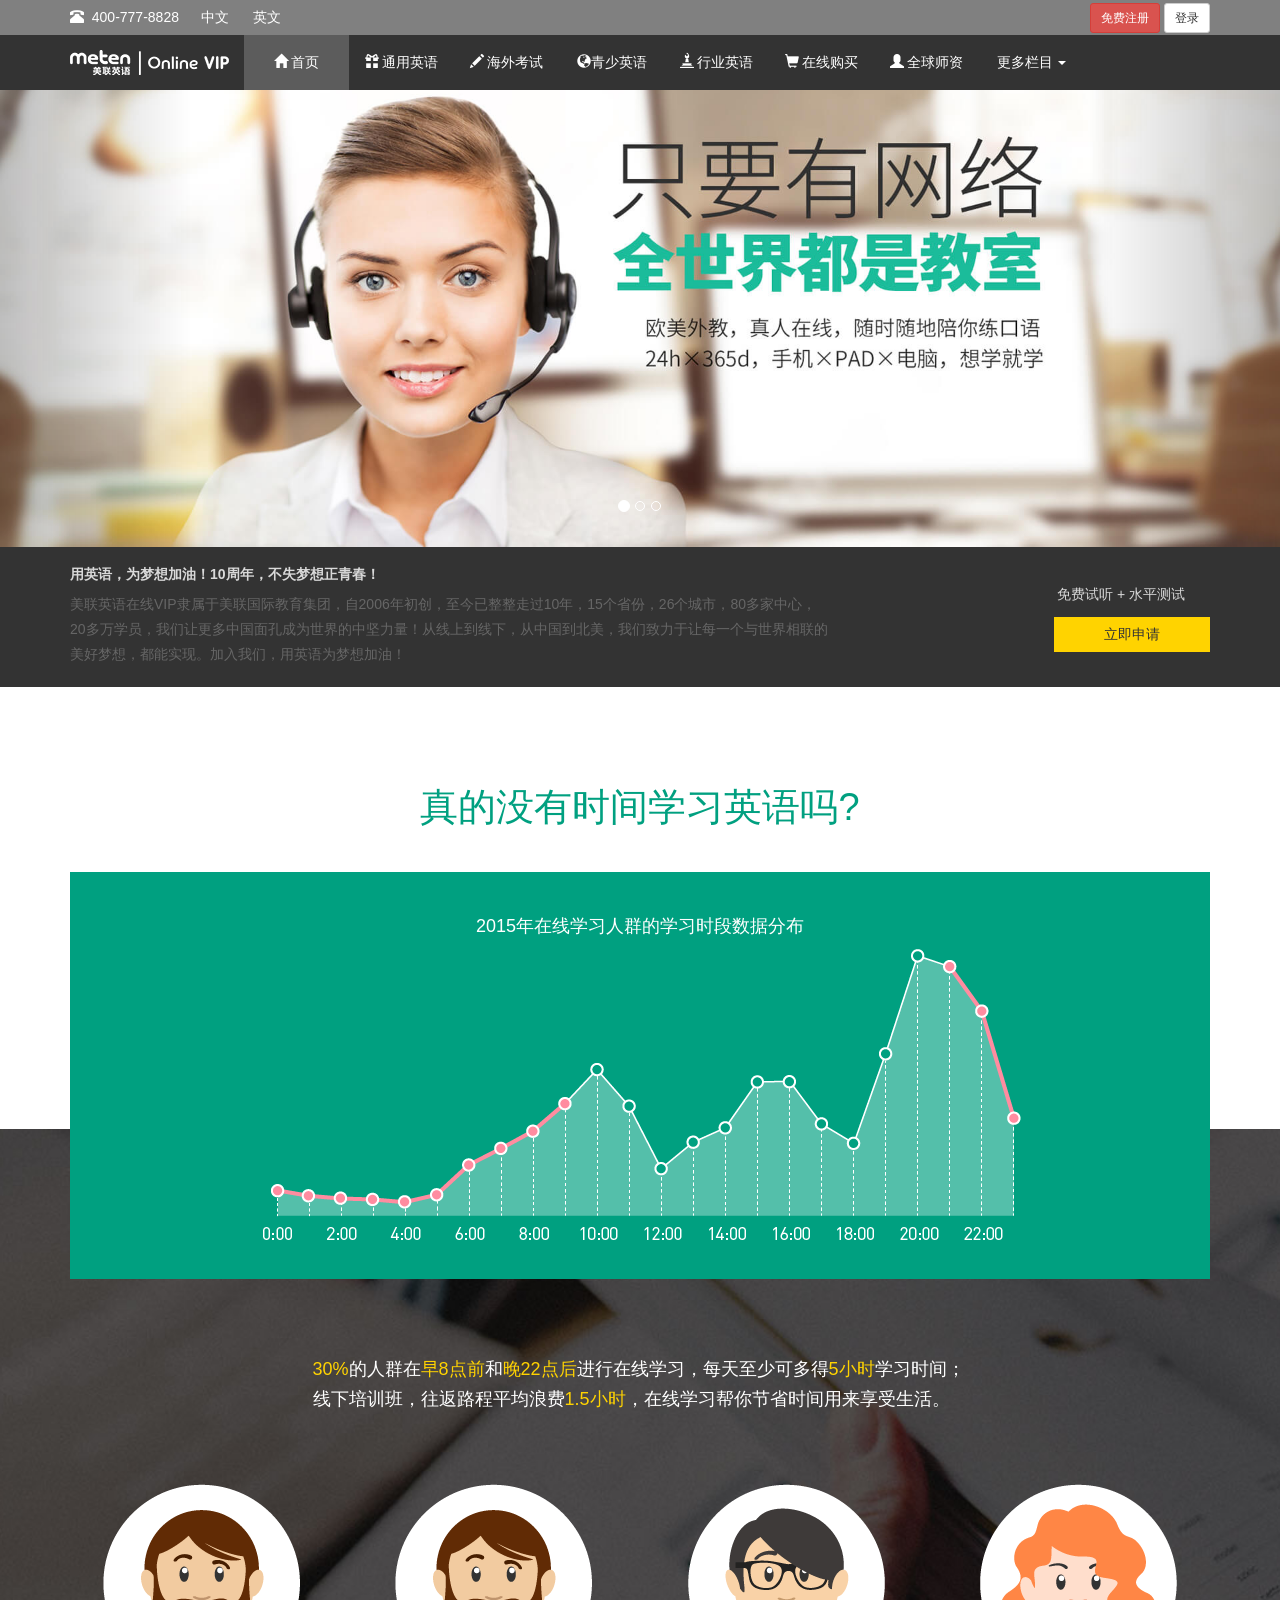
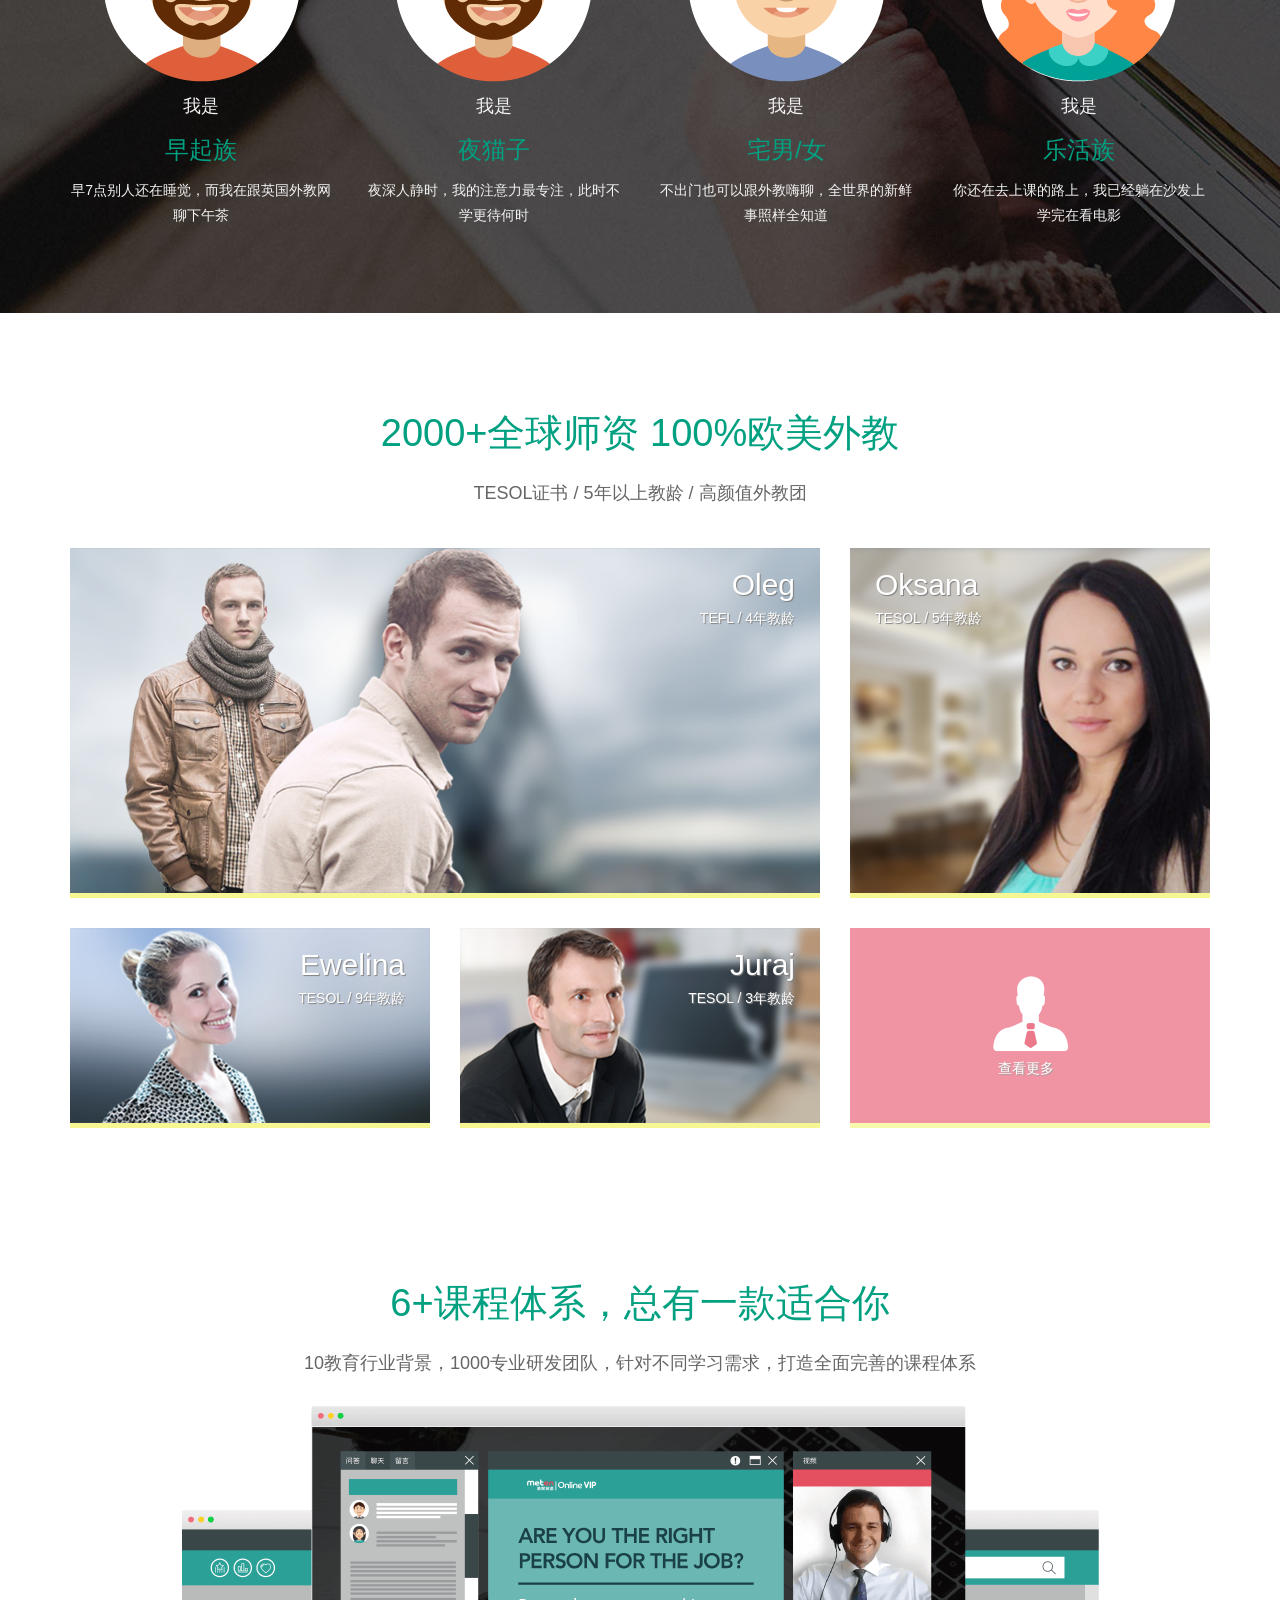
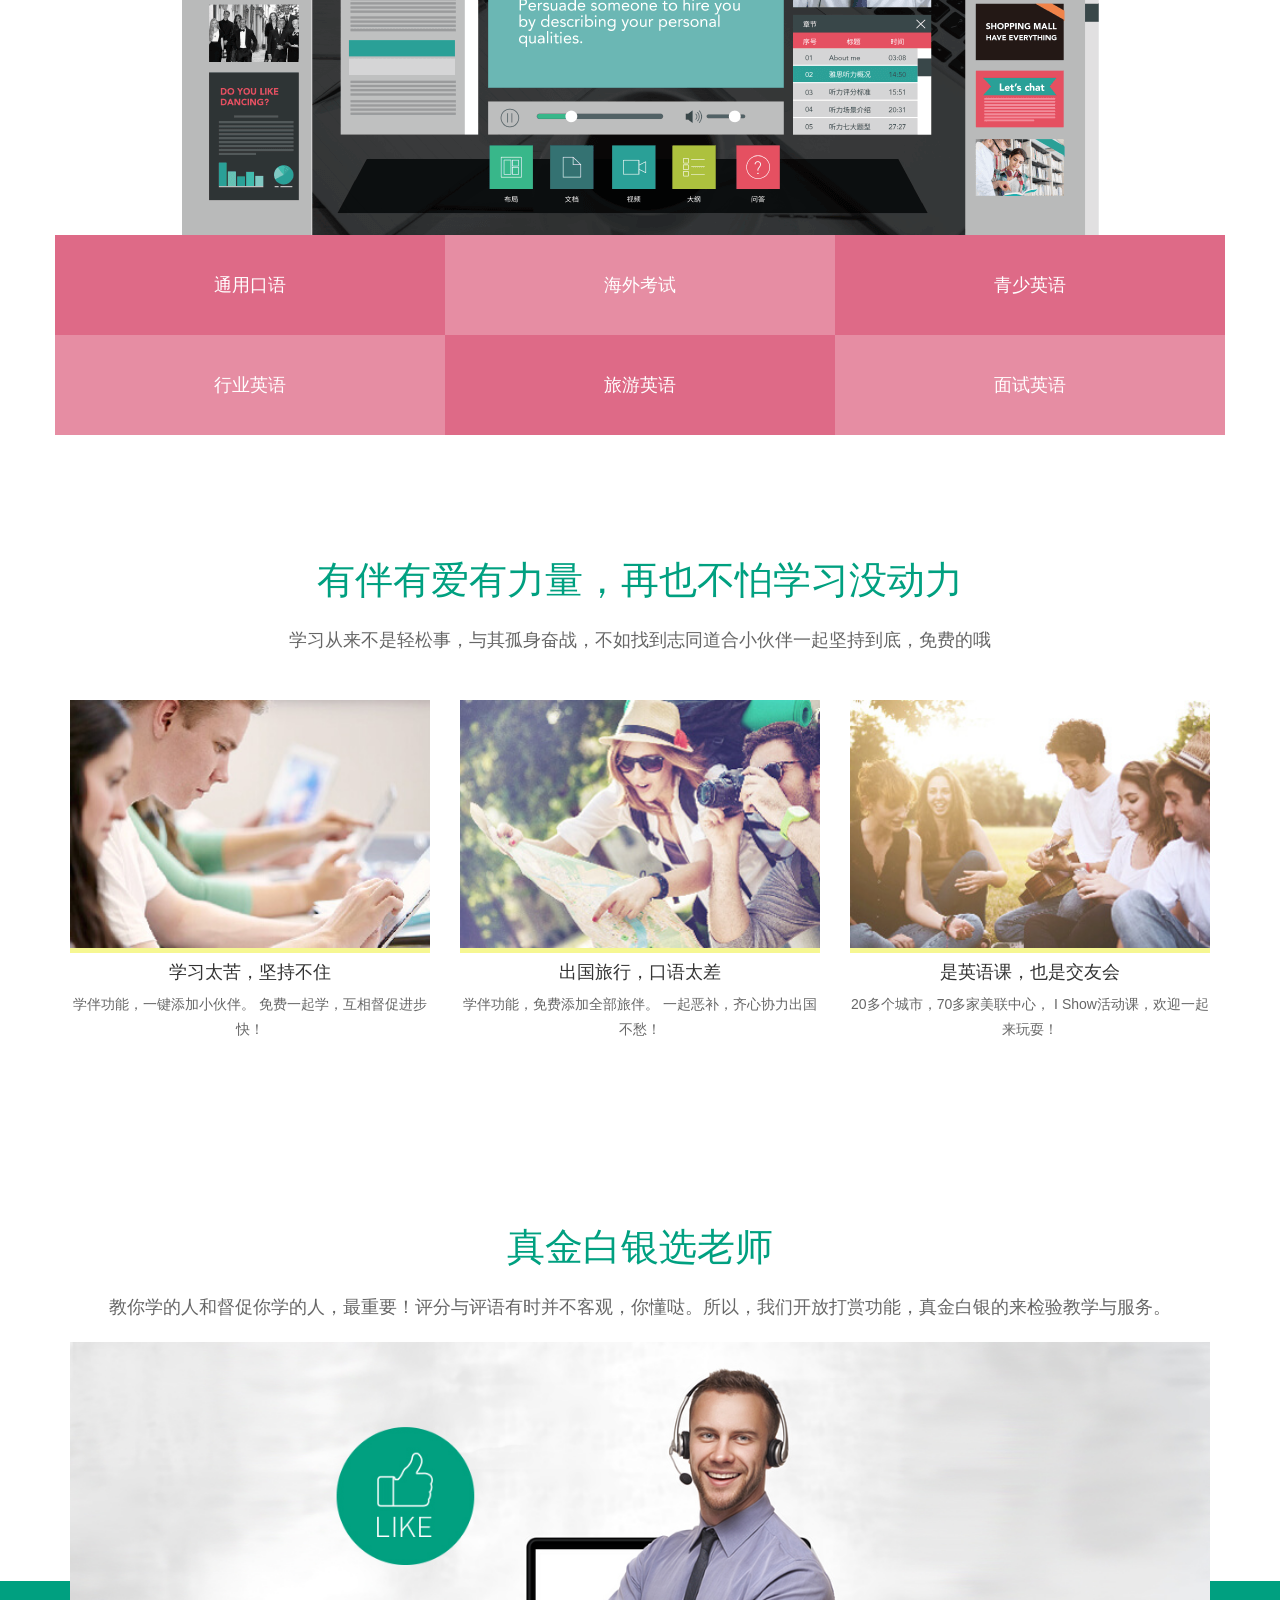
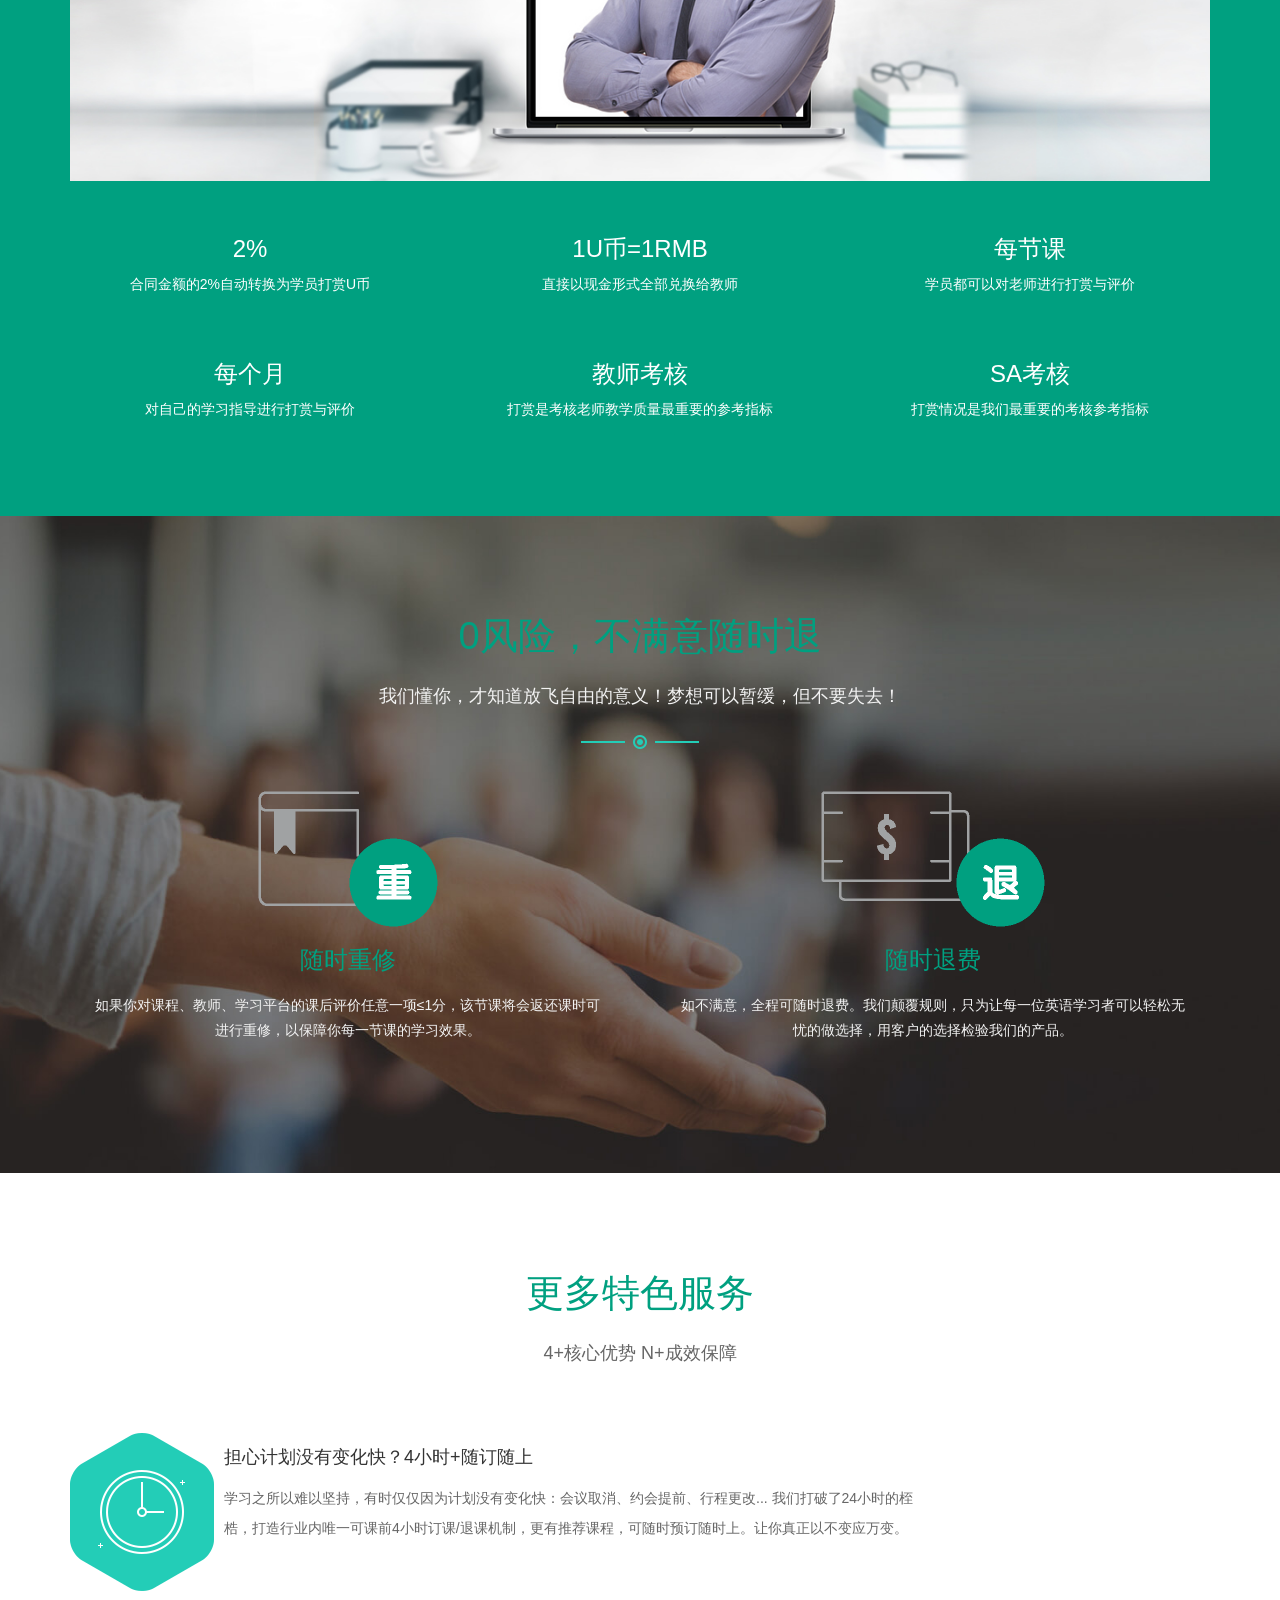
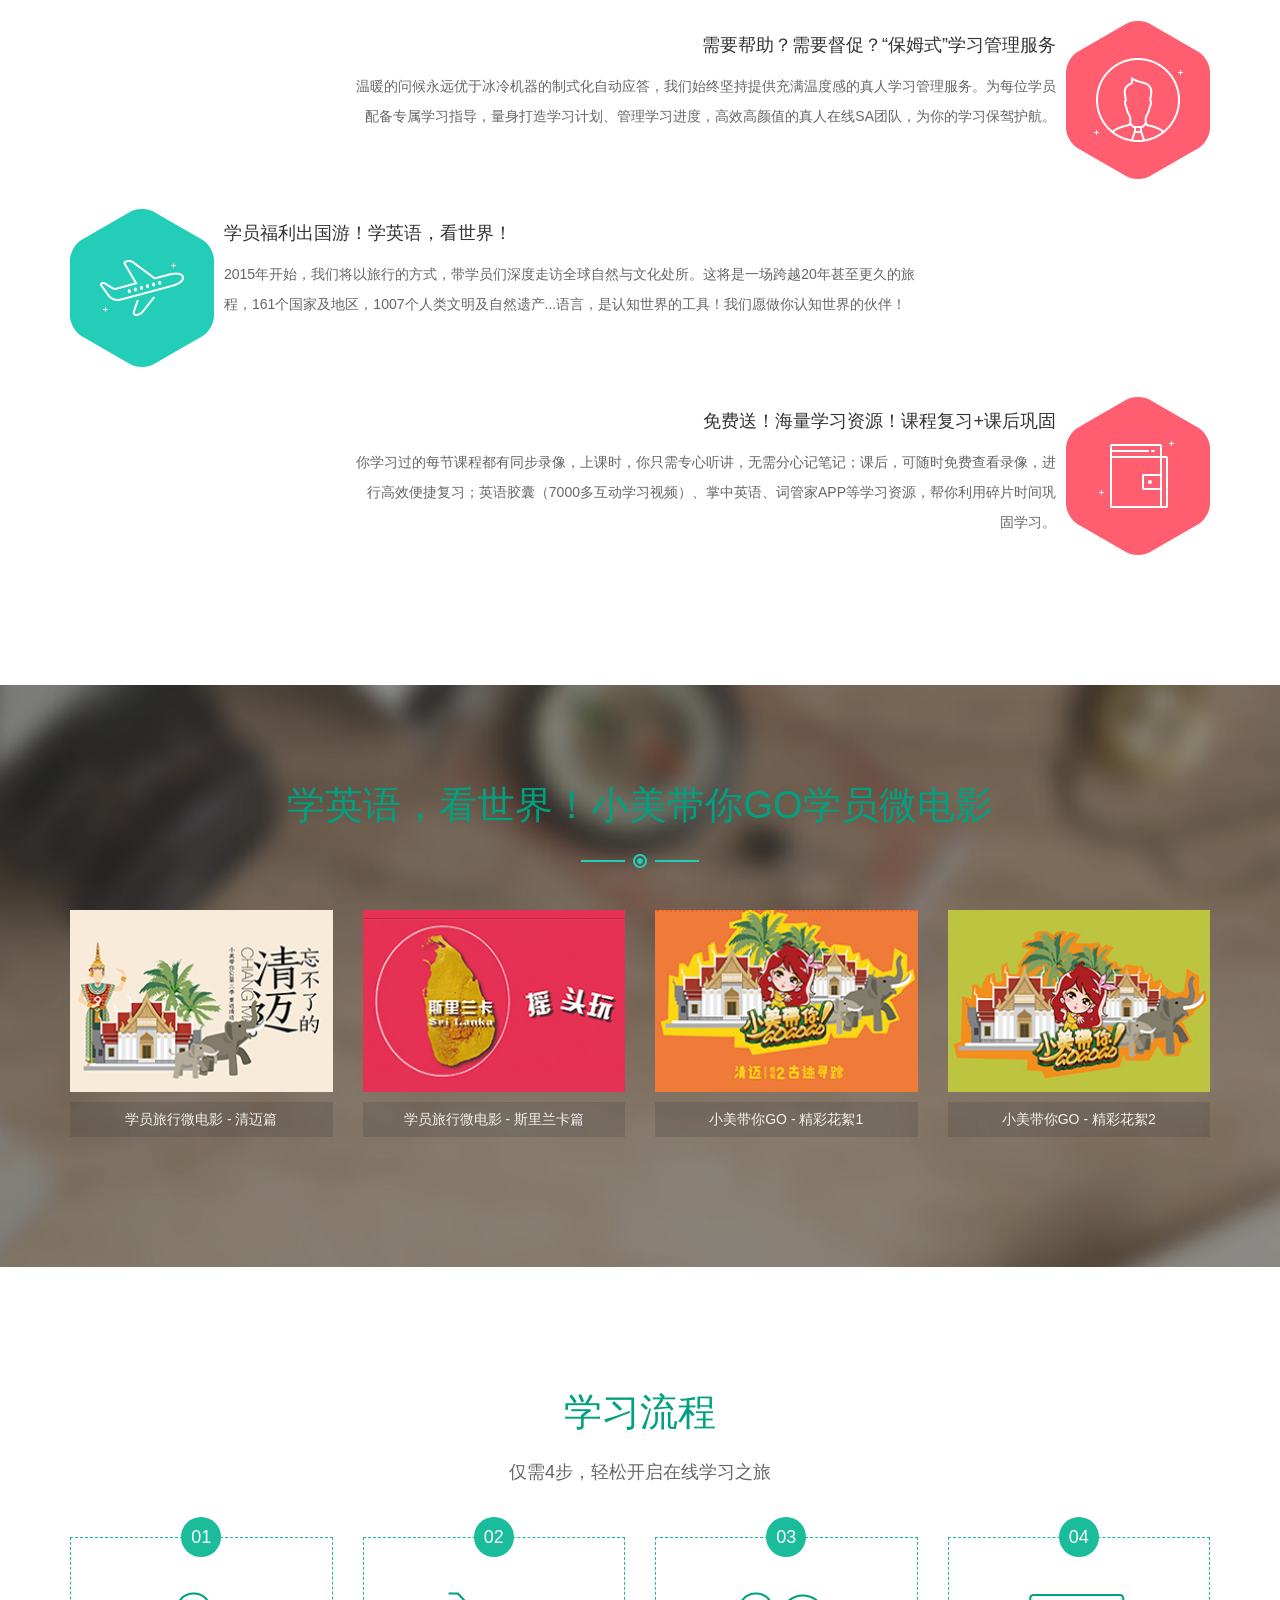
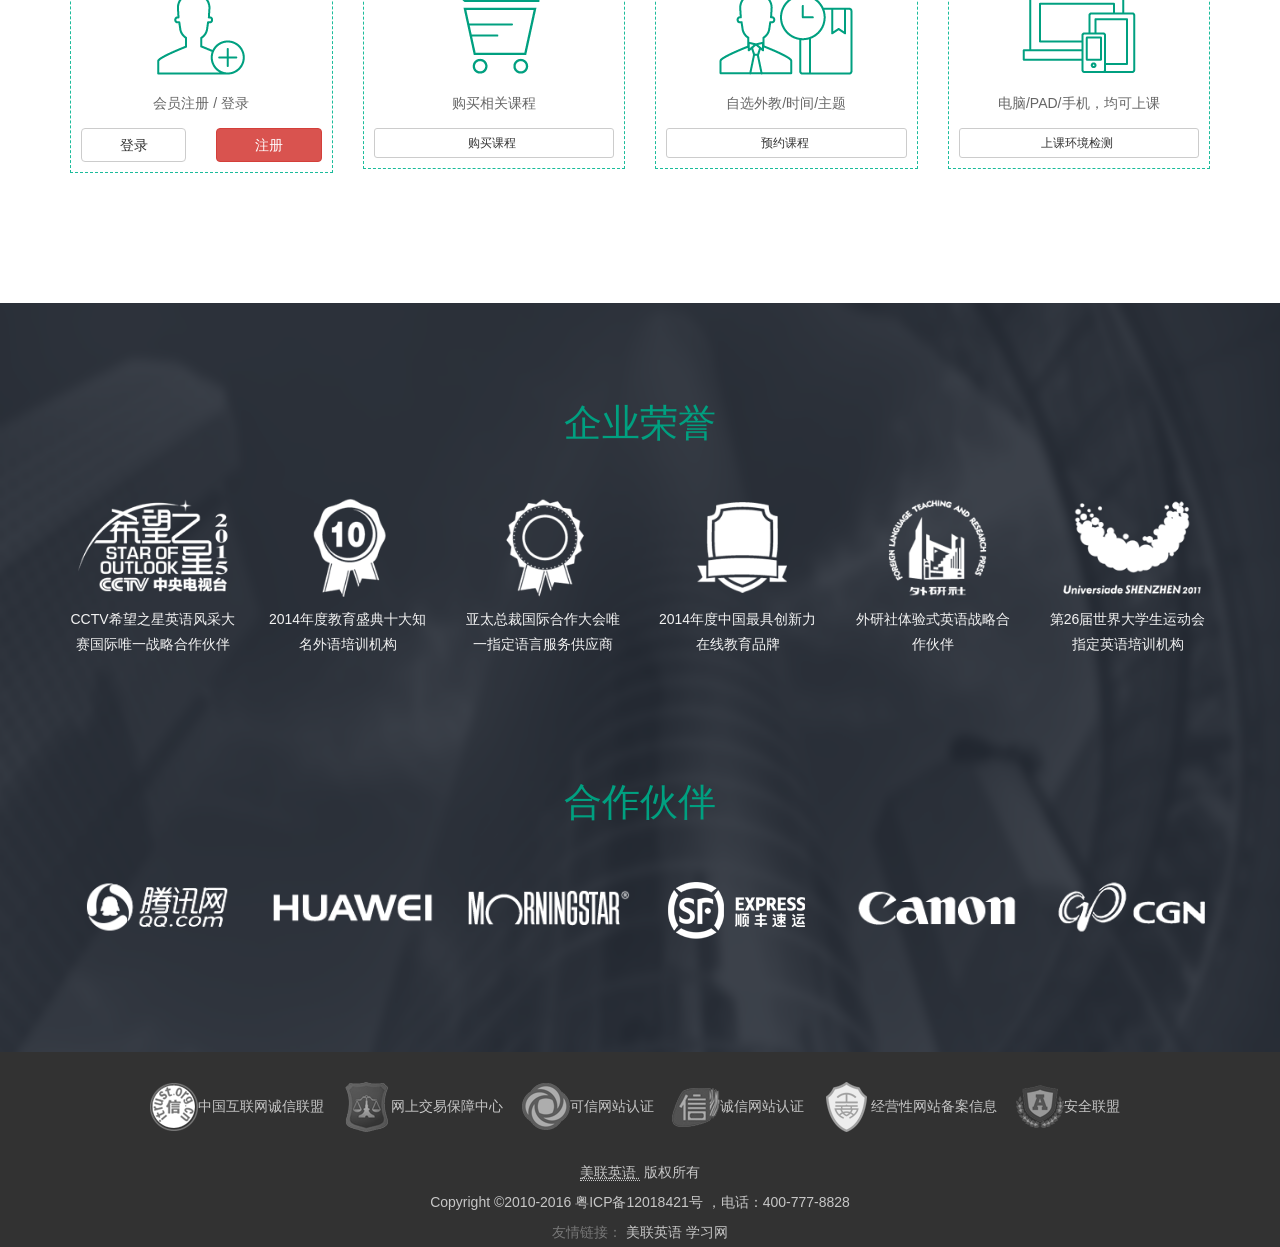
<file: EnglishVIP/index.html>
<!DOCTYPE html>
<html>
<head lang="en">
    <meta charset="UTF-8">
    <meta name="viewport"
          content="width=device-width, user-scalable=no, initial-scale=1.0, maximum-scale=1.0, minimum-scale=1.0"/>
    <title>美联英语在线VIP-真人在线英语学习-美联英语免费在线学习网站 - 美联英语在线VIP</title>
    <link rel="stylesheet" href="css/bootstrap.min.css"/>
    <link rel="stylesheet" href="css/myCSS.css"/>
</head>
<body>
    <!--top-->
    <div class="clearfix" id="layout_toper">
    <div class="container">
        <div class="clearfix">
            <div class="pull-left hidden-xs">
                <span class="hidden-sm">
                    <i class="glyphicon glyphicon-phone-alt"></i>
                    &nbsp;400-777-8828
                </span>
                <span class="hidden-sm">&nbsp;</span>
                <a class=" ltitem " href="javascript:;" lang="101">
                    中文
                </a>
                <a class=" ltitem " href="javascript:;" lang="102">
                    英文
                </a>
            </div>
            <div class="pull-right">
                <a class="btn btn-danger btn-sm" href="#">免费注册</a>
                <a class="btn btn-default btn-sm" href="#mymodal" data-toggle="modal">登录</a>
            </div>
        </div>
    </div>
</div>
    <!--导航-->
    <nav class="navbar layout-header navbar-fixed-top">
        <div class="container">
            <div class="navbar-header">
                <a class="navbar-brand" href="#">
                    <img class="img-responsive" src="image/logo_09.png" alt="">
                </a>
                <button class="navbar-toggle" data-toggle="collapse" data-target=".navbar-collapse">
                    <span class="icon-bar"></span>
                    <span class="icon-bar"></span>
                    <span class="icon-bar"></span>
                    <span class="icon-bar"></span>
                </button>
            </div>
            <div class="navbar-collapse collapse" id="mycollapse">
                <ul class="nav navbar-nav">
                    <li class="active">
                        <a class="intercept" href="#" >
                            <i class="glyphicon glyphicon-home"></i> 首页
                        </a>
                    </li>
                    <li>
                        <a class="intercept" href="#">
                            <i class="glyphicon glyphicon-gift"></i> 通用英语
                        </a>
                    </li>
                    <li>
                        <a class="intercept" href="#" >
                            <i class="glyphicon glyphicon-pencil"></i> 海外考试
                        </a>
                    </li>
                    <li class=" hidden-sm">
                        <a class="intercept" href="#">
                            <i class="glyphicon glyphicon-globe"></i>青少英语
                        </a>
                    </li>
                    <li class=" hidden-sm">
                        <a class="intercept" href="#">
                            <i class="glyphicon glyphicon-bishop"></i> 行业英语
                        </a>
                    </li>
                    <li class=" hidden-sm">
                        <a class="intercept" href="#" >
                            <i class="glyphicon glyphicon-shopping-cart"></i> 在线购买
                        </a>
                    </li>
                    <li class=" hidden-md hidden-sm">
                        <a class="intercept" href="#">
                            <i class="glyphicon glyphicon-user"></i> 全球师资
                        </a>
                    </li>
                    <li class="dropdown ">
                        <a href="#" class="dropdown-toggle" data-toggle="dropdown"> 更多栏目
                            <span class="caret"></span>
                        </a>
                        <ul class="dropdown-menu" role="menu">
                            <li class=" visible-sm"><a href="#">青少英语</a></li>
                            <li class=" visible-sm"><a href="#">行业英语</a></li>
                            <li class=" visible-sm"><a href="#">在线购买</a></li>

                            <li class=" visible-sm visible-md"><a href="#">全球师资</a></li>
                            <li class=""><a href="#">学员案例</a></li>
                            <li class=""><a href="#">免费体验</a></li>
                            <li class=""><a href="#">英语胶囊</a></li>
                            <li class=""><a href="#">精彩动态</a></li>
                        </ul>
                    </li>
                </ul>
            </div>
        </div>
    </nav>
    <!--焦点图-->
    <section class="carousel slide" id="shared_carousel" data-ride="carousel">
        <div class="slider-overly"></div>
        <!-- 序号 -->
        <ol class="carousel-indicators">
            <li class="active" data-target="#shared_carousel" data-slide-to="0"></li>
            <li class="" data-target="#shared_carousel" data-slide-to="1"></li>
            <li class="" data-target="#shared_carousel" data-slide-to="2"></li>
        </ol>
        <div class="carousel-inner" role="listbox">
            <div class="item active" style="background-color:#ffffff;">
                <img class="img-responsive" src="image/img1.jpg" alt="...">
                <div class="carousel-caption">
                    <span class="subject"></span>
                </div>
            </div>
            <div class="item" style="background-color:#ffffe5;">
                <img class="img-responsive" src="image/img2.jpg" alt="...">
                <div class="carousel-caption">
                    <span class="subject"></span>
                </div>
            </div>
            <div class="item">
                <img class="img-responsive" src="image/img3.jpg" alt="...">
                <div class="carousel-caption">
                    <span class="subject"></span>
                </div>
            </div>
        </div>
        <a class="left carousel-control hidden-xs" data-slide="prev" href="#shared_carousel" role="button">
            <span class="sr-only">Previous</span>
        </a>
        <a class="right carousel-control hidden-xs" data-slide="next" href="#shared_carousel" role="button">
            <span class="sr-only">Next</span>
        </a>
    </section>
    <!--公告通知-->
    <div class="clearfix" id="shared_notice">
        <div class="container">
            <table>
                <tbody><tr>
                    <td class="col-sm-8 hidden-xs">
                        <h5>
                            <b>用英语，为梦想加油！10周年，不失梦想正青春！</b>
                        </h5>
                        <p>
                            美联英语在线VIP隶属于美联国际教育集团，自2006年初创，至今已整整走过10年，15个省份，26个城市，80多家中心，20多万学员，我们让更多中国面孔成为世界的中坚力量！从线上到线下，从中国到北美，我们致力于让每一个与世界相联的美好梦想，都能实现。加入我们，用英语为梦想加油！
                        </p>
                    </td>
                    <td class="col-sm-4 text-right hidden-xs">
                        <div class="info">
                            免费试听 + 水平测试
                        </div>
                        <a class="abtn" href="javascript:;">立即申请</a>
                    </td>
                    <td class="text-center hidden-lg hidden-md hidden-sm">
                        <div class="info">
                            免费试听 + 水平测试
                        </div>
                        <a class="abtn" href="javascript:;">立即申请</a>
                    </td>
                </tr>
                </tbody></table>
        </div>
    </div>

    <!--真的没时间学习吗-->
    <div class="clearfix" id="home_time">
        <div class="container">
            <h2 class="btitle">
                真的没有时间学习英语吗?
            </h2>
            <br>
            <div class="time-trend">
                <h4>
                    2015年在线学习人群的学习时段数据分布
                </h4>
                <img class="img-responsive" src="image/trend.png" alt="">
            </div>
        </div>
    </div>

    <!-- 学习人群 -->
    <div id="home_crowd" style="background-image:url('image/bg.jpg')">
        <div class="container">
            <h4 class="ptitle">
                <span>30%</span>的人群在<span>早8点前</span>和<span>晚22点后</span>进行在线学习，每天至少可多得<span>5小时</span>学习时间；
                线下培训班，往返路程平均浪费<span>1.5小时</span>，在线学习帮你节省时间用来享受生活。
            </h4>
            <div class="text-center">
              <!--  <img src="image/zqz.png" alt="">-->
            </div>
            <br>
            <br>
            <div class="row">
                <div class="col-md-3 col-sm-6">
                    <div class="crowditem">
                        <img class="img-responsive" src="image/ymz.png" alt="">
                        <h4>我是</h4>
                        <h3>早起族</h3>
                        <div>早7点别人还在睡觉，而我在跟英国外教网聊下午茶</div>
                    </div>
                </div>
                <div class="col-md-3 col-sm-6">
                    <div class="crowditem">
                        <img class="img-responsive" src="image/ymz.png" alt="">
                        <h4>我是</h4>
                        <h3>夜猫子</h3>
                        <div>夜深人静时，我的注意力最专注，此时不学更待何时</div>
                    </div>
                </div>
                <div class="col-md-3 col-sm-6">
                    <div class="crowditem">
                        <img class="img-responsive" src="image/znzn.png" alt="">
                        <h4>我是</h4>
                        <h3>宅男/女</h3>
                        <div>不出门也可以跟外教嗨聊，全世界的新鲜事照样全知道</div>
                    </div>
                </div>
                <div class="col-md-3 col-sm-6">
                    <div class="crowditem">
                        <img class="img-responsive" src="image/lhz.png" alt="">
                        <h4>我是</h4>
                        <h3>乐活族</h3>
                        <div>你还在去上课的路上，我已经躺在沙发上学完在看电影</div>
                    </div>
                </div>
            </div>
        </div>
    </div>

    <!-- 2000+全球师资 100%欧美外教 -->
    <div class="clearfix" id="home_teacher">
        <div class="container">
            <h2 class="btitle">
                2000+全球师资 100%欧美外教
            </h2>
            <h4 class="subtitle">
            <span>
                TESOL证书 / 5年以上教龄 / 高颜值外教团
            </span>
            </h4>
            <br>
            <div class="row">
                <div class="col-md-8 col-sm-6">
                    <div class="titem metvideo" style="min-height: 350px;background-image:url(image/oleg.png)">
                        <!-- 教师名称 -->
                        <div class="tname right">
                            <h2>
                                Oleg
                            </h2>
                            <h5>
                                TEFL / 4年教龄
                            </h5>
                        </div>
                    </div>
                </div>
                <div class="col-md-4 col-sm-6">
                    <div class="titem metvideo" style="min-height: 350px;background-image:url(image/oksana.png)">
                        <!-- 教师名称 -->
                        <div class="tname left">
                            <h2>
                                Oksana
                            </h2>
                            <h5>
                                TESOL / 5年教龄
                            </h5>
                        </div>
                    </div>
                </div>
            </div>
            <div class="row">
                <div class="col-sm-4">
                    <div class="titem metvideo" style="min-height: 200px;background-image:url(image/ewelina.png)">
                        <!-- 教师名称 -->
                        <div class="tname right">
                            <h2>
                                Ewelina
                            </h2>
                            <h5>
                                TESOL / 9年教龄
                            </h5>
                        </div>
                    </div>
                </div>
                <div class="col-sm-4">
                    <div class="titem metvideo" style="min-height: 200px;background-image:url(image/juraj.png)">
                        <!-- 教师名称 -->
                        <div class="tname right">
                            <h2>
                                Juraj
                            </h2>
                            <h5>
                                TESOL / 3年教龄
                            </h5>
                        </div>
                    </div>
                </div>
                <div class="col-sm-4">
                    <a class="tmore text-center" href="#">
                        <img src="image/tmore.png" alt="">
                        <div>
                            查看更多&nbsp;
                            <i class="fa fa-arrow-circle-right"></i>
                        </div>
                    </a>
                </div>
            </div>
        </div>
    </div>

    <!-- 6大课程体系，总有一款适合你 -->
    <div class="clearfix" id="home_course">
        <div class="container">
            <h2 class="btitle">
                6+课程体系，总有一款适合你
            </h2>
            <h4 class="subtitle">
            <span>
                10教育行业背景，1000专业研发团队，针对不同学习需求，打造全面完善的课程体系
            </span>
            </h4>
            <div class="text-center">
                <img class="img-responsive" src="image/cover.png" alt="">
            </div>
            <div class="row">
                <div class="col-xs-4">
                    <a class="courseitem ci1" href="#" role="button">
                        通用口语
                    </a>
                </div>
                <div class="col-xs-4">
                    <a class="courseitem ci2" href="#" role="button">
                        海外考试
                    </a>
                </div>
                <div class="col-xs-4">
                    <a class="courseitem ci1" href="#" role="button">
                        青少英语
                    </a>
                </div>
                <div class="col-xs-4">
                    <a class="courseitem ci2" href="#" role="button">
                        行业英语
                    </a>
                </div>
                <div class="col-xs-4">
                    <a class="courseitem ci1" href="#" role="button">
                        旅游英语
                    </a>
                </div>
                <div class="col-xs-4">
                    <a class="courseitem ci2" href="#" role="button">
                        面试英语
                    </a>
                </div>
            </div>
        </div>
    </div>

    <!-- 学伴 -->
    <div class="clearfix" id="home_partner">
        <div class="container">
            <h2 class="btitle">
                有伴有爱有力量，再也不怕学习没动力
            </h2>
            <h4 class="subtitle">
            <span>
                学习从来不是轻松事，与其孤身奋战，不如找到志同道合小伙伴一起坚持到底，免费的哦
            </span>
            </h4>
            <br>
            <div class="row text-center">
                <div class="col-sm-4">
                    <div class="partneritem">
                        <img class="img-responsive" src="image/01.jpg" alt="">
                        <h4>
                            学习太苦，坚持不住
                        </h4>
                        <p>
                            学伴功能，一键添加小伙伴。
                            免费一起学，互相督促进步快！
                        </p>
                    </div>
                </div>
                <div class="col-sm-4">
                    <div class="partneritem">
                        <img class="img-responsive" src="image/02.jpg" alt="">
                        <h4>
                            出国旅行，口语太差
                        </h4>
                        <p>
                            学伴功能，免费添加全部旅伴。
                            一起恶补，齐心协力出国不愁！
                        </p>
                    </div>
                </div>
                <div class="col-sm-4">
                    <div class="partneritem">
                        <img class="img-responsive" src="image/03.jpg" alt="">
                        <h4>
                            是英语课，也是交友会
                        </h4>
                        <p>
                            20多个城市，70多家美联中心，
                            I Show活动课，欢迎一起来玩耍！
                        </p>
                    </div>
                </div>
            </div>
        </div>
    </div>

    <!-- 打赏 -->
    <div class="clearfix" id="home_reward">
        <div class="container">
            <h2 class="btitle">
                真金白银选老师
            </h2>
            <h4 class="subtitle">
            <span>
                教你学的人和督促你学的人，最重要！评分与评语有时并不客观，你懂哒。所以，我们开放打赏功能，真金白银的来检验教学与服务。
            </span>
            </h4>
            <div class="text-center">
                <img class="img-responsive" src="image/teacher.jpg" alt="">
            </div>
        </div>
        <div class="reward-info">
            <div class="container">
                <div class="row">
                    <div class="col-md-4 col-sm-6">
                        <div class="riitem">
                            <h3>
                                2%
                            </h3>
                            <div>
                                合同金额的2%自动转换为学员打赏U币
                            </div>
                        </div>
                    </div>
                    <div class="col-md-4 col-sm-6">
                        <div class="riitem">
                            <h3>
                                1U币=1RMB
                            </h3>
                            <div>
                                直接以现金形式全部兑换给教师
                            </div>
                        </div>
                    </div>
                    <div class="col-md-4 col-sm-6">
                        <div class="riitem">
                            <h3>
                                每节课
                            </h3>
                            <div>
                                学员都可以对老师进行打赏与评价
                            </div>
                        </div>
                    </div>
                    <div class="col-md-4 col-sm-6">
                        <div class="riitem">
                            <h3>
                                每个月
                            </h3>
                            <div>
                                对自己的学习指导进行打赏与评价
                            </div>
                        </div>
                    </div>
                    <div class="col-md-4 col-sm-6">
                        <div class="riitem">
                            <h3>
                                教师考核
                            </h3>
                            <div>
                                打赏是考核老师教学质量最重要的参考指标
                            </div>
                        </div>
                    </div>
                    <div class="col-md-4 col-sm-6">
                        <div class="riitem">
                            <h3>
                                SA考核
                            </h3>
                            <div>
                                打赏情况是我们最重要的考核参考指标
                            </div>
                        </div>
                    </div>
                </div>
            </div>
        </div>
    </div>

    <!-- 退费 -->
    <div class="clearfix" id="home_refund" style="background-image:url('image/bg2.jpg')">
        <div class="container">
            <h2 class="btitle">
                0风险，不满意随时退
            </h2>
            <h4 class="subtitle">
                我们懂你，才知道放飞自由的意义！梦想可以暂缓，但不要失去！
            </h4>
            <div class="text-center">
                <img src="image/block-split.png" alt="">
            </div>
            <br>
            <div class="row">
                <div class="col-sm-6">
                    <div class="refund-item">
                        <img class="img-responsive" src="image/01.png" alt="">
                        <h3>
                            随时重修
                        </h3>
                        <div>
                            如果你对课程、教师、学习平台的课后评价任意一项≤1分，该节课将会返还课时可进行重修，以保障你每一节课的学习效果。
                        </div>
                    </div>
                </div>
                <div class="col-sm-6">
                    <div class="refund-item">
                        <img class="img-responsive" src="image/02.png" alt="">
                        <h3>
                            随时退费
                        </h3>
                        <div>
                            如不满意，全程可随时退费。我们颠覆规则，只为让每一位英语学习者可以轻松无忧的做选择，用客户的选择检验我们的产品。
                        </div>
                    </div>
                </div>
            </div>
        </div>
    </div>

    <!-- 4+核心优势 N+成效保障 -->
    <div class="clearfix" id="home_service">
        <div class="container">
            <h2 class="btitle">
                更多特色服务
            </h2>
            <h4 class="subtitle">
            <span>
                4+核心优势 N+成效保障
            </span>
            </h4>
            <br>
            <div class="media">
                <div class="media-left">
                    <img class="media-object" src="image/3.png" alt="">
                </div>
                <div class="media-body">
                    <h4>
                        担心计划没有变化快？4小时+随订随上
                    </h4>
                    <p>
                        学习之所以难以坚持，有时仅仅因为计划没有变化快：会议取消、约会提前、行程更改...
                        我们打破了24小时的桎梏，打造行业内唯一可课前4小时订课/退课机制，更有推荐课程，可随时预订随时上。让你真正以不变应万变。
                    </p>
                </div>
            </div>

            <div class="media">
                <div class="media-body text-right">
                    <h4>
                        需要帮助？需要督促？“保姆式”学习管理服务
                    </h4>
                    <p class="pull-right">
                        温暖的问候永远优于冰冷机器的制式化自动应答，我们始终坚持提供充满温度感的真人学习管理服务。为每位学员配备专属学习指导，量身打造学习计划、管理学习进度，高效高颜值的真人在线SA团队，为你的学习保驾护航。
                    </p>
                </div>
                <div class="media-right">
                    <img class="media-object" src="image/4.png" alt="">
                </div>
            </div>

            <div class="media">
                <div class="media-left">
                    <img class="media-object" src="image/5.png" alt="">
                </div>
                <div class="media-body">
                    <h4>
                        学员福利出国游！学英语，看世界！
                    </h4>
                    <p>
                        2015年开始，我们将以旅行的方式，带学员们深度走访全球自然与文化处所。这将是一场跨越20年甚至更久的旅程，161个国家及地区，1007个人类文明及自然遗产...语言，是认知世界的工具！我们愿做你认知世界的伙伴！
                    </p>
                </div>
            </div>

            <div class="media">
                <div class="media-body text-right">
                    <h4>
                        免费送！海量学习资源！课程复习+课后巩固
                    </h4>
                    <p class="pull-right">
                        你学习过的每节课程都有同步录像，上课时，你只需专心听讲，无需分心记笔记；课后，可随时免费查看录像，进行高效便捷复习；英语胶囊（7000多互动学习视频）、掌中英语、词管家APP等学习资源，帮你利用碎片时间巩固学习。
                    </p>
                </div>
                <div class="media-right">
                    <img class="media-object" src="image/6.png" alt="">
                </div>
            </div>

        </div>
    </div>

    <!-- 小美GOGO -->
    <div class="clearfix" id="home_xmgo" style="background-image: url('image/bg3.jpg')">
        <div class="container">
            <h2 class="btitle">
                学英语，看世界！小美带你GO学员微电影
            </h2>
            <div class="text-center">
                <img src="image/block-split.png" alt="">
            </div>
            <br>
            <br>
            <div class="row">
                <div class="col-md-3 col-sm-6">
                    <div class="xmgoitem">
                        <div class="metvideo">
                            <img class="img-responsive" src="image/4.jpg" alt="">
                        </div>
                        <h5 class="intercept">
                            学员旅行微电影 - 清迈篇
                        </h5>
                    </div>
                </div>
                <div class="col-md-3 col-sm-6">
                    <div class="xmgoitem">
                        <div class="metvideo">
                            <img class="img-responsive" src="image/5.jpg" alt="">
                        </div>
                        <h5 class="intercept">
                            学员旅行微电影 - 斯里兰卡篇
                        </h5>
                    </div>
                </div>
                <div class="col-md-3 col-sm-6">
                    <div class="xmgoitem">
                        <div class="metvideo">
                            <img class="img-responsive" src="image/6.jpg" alt="">
                        </div>
                        <h5 class="intercept">
                            小美带你GO - 精彩花絮1
                        </h5>
                    </div>
                </div>
                <div class="col-md-3 col-sm-6">
                    <div class="xmgoitem">
                        <div class="metvideo">
                            <img class="img-responsive" src="image/7.jpg" alt="">
                        </div>
                        <h5 class="intercept">
                            小美带你GO - 精彩花絮2
                        </h5>
                    </div>
                </div>
            </div>
        </div>
    </div>

    <!--学习流程-->
    <div class="clearfix" id="shared_studystep">
        <div class="container">
            <h2 class="btitle">学习流程</h2>
            <h4 class="subtitle">
                <span>仅需4步，轻松开启在线学习之旅</span>
            </h4>
            <br>
            <div class="row">
                <!-- 登录/注册 -->
                <div class="col-md-3 col-sm-6">
                    <span class="ssindex">01</span>
                    <div class="stepitem">
                        <div>
                            <img class="img-responsive" src="image/step1.png" alt="">
                            <p class="intercept">
                                会员注册 / 登录
                            </p>
                        </div>
                        <div class="row">
                            <div class="col-xs-6">
                                <a class="btn btn-default  btn-block" href="#">登录</a>
                            </div>
                            <div class="col-xs-6">
                                <a class="btn btn-danger  btn-block" href="#" >注册</a>
                            </div>
                        </div>
                    </div>
                </div>
                <!-- 购买课程 -->
                <div class="col-md-3 col-sm-6">
                    <span class="ssindex">02</span>
                    <div class="stepitem">
                        <div>
                            <img class="img-responsive" src="image/step2.png" alt="">
                            <p class="intercept">
                                购买相关课程
                            </p>
                        </div>
                        <a class="btn btn-default  btn-sm btn-block" href="#" >
                            购买课程&nbsp;
                        </a>
                    </div>
                </div>
                <!-- 预约课程 -->
                <div class="col-md-3 col-sm-6">
                    <span class="ssindex">03</span>
                    <div class="stepitem">
                        <div>
                            <img class="img-responsive" src="image/step3.png" alt="">
                            <p class="intercept">
                                自选外教/时间/主题
                            </p>
                        </div>
                        <a class="btn btn-default  btn-sm btn-block" href="#" >
                            预约课程&nbsp;
                        </a>
                    </div>
                </div>
                <!-- 上课环境检测 -->
                <div class="col-md-3 col-sm-6">
                    <span class="ssindex">04</span>
                    <div class="stepitem">
                        <div>
                            <img class="img-responsive" src="image/step4.png" alt="">
                            <p class="intercept">
                                电脑/PAD/手机，均可上课
                            </p>
                        </div>
                        <a class="btn btn-default  btn-sm btn-block " href='#'>
                            上课环境检测&nbsp;
                        </a>
                    </div>
                </div>
            </div>
        </div>
    </div>


    <!-- 企业荣誉 & 企业客户 -->
    <div class="clearfix" id="layout_block_credit" style="background-image: url('image/bg.png')">
        <div class="container">
            <div class="clearfix">
                <h2 class="btitle">企业荣誉</h2>
                <br>
                <div class="row">
                    <div class="col-sm-2 col-xs-4">
                        <img class="img-responsive" src="image/credit-01.png" alt="">
                        <div>
                            CCTV希望之星英语风采大赛国际唯一战略合作伙伴
                        </div>
                    </div>
                    <div class="col-sm-2 col-xs-4">
                        <img class="img-responsive" src="image/credit-02.png" alt="">
                        <div>
                            2014年度教育盛典十大知名外语培训机构
                        </div>
                    </div>
                    <div class="col-sm-2 col-xs-4">
                        <img class="img-responsive" src="image/credit-03.png" alt="">
                        <div>
                            亚太总裁国际合作大会唯一指定语言服务供应商
                        </div>
                    </div>
                    <div class="col-sm-2 col-xs-4">
                        <img class="img-responsive" src="image/credit-04.png" alt="">
                        <div>
                            2014年度中国最具创新力在线教育品牌
                        </div>
                    </div>
                    <div class="col-sm-2 col-xs-4">
                        <img class="img-responsive" src="image/credit-05.png" alt="">
                        <div>
                            外研社体验式英语战略合作伙伴
                        </div>
                    </div>
                    <div class="col-sm-2 col-xs-4">
                        <img class="img-responsive" src="image/credit-06.png" alt="">
                        <div>
                            第26届世界大学生运动会指定英语培训机构
                        </div>
                    </div>
                </div>
            </div>
            <br><br><br><br>
            <div class="clearfix">
                <h2 class="btitle">合作伙伴</h2>
                <br>
                <div class="row">
                    <div class="col-sm-2 col-xs-4">
                        <img class="img-responsive" src="image/customer-01.png" alt="">
                    </div>
                    <div class="col-sm-2 col-xs-4">
                        <img class="img-responsive" src="image/customer-02.png" alt="">
                    </div>
                    <div class="col-sm-2 col-xs-4">
                        <img class="img-responsive" src="image/customer-03.png" alt="">
                    </div>
                    <div class="col-sm-2 col-xs-4">
                        <img class="img-responsive" src="image/customer-04.png" alt="">
                    </div>
                    <div class="col-sm-2 col-xs-4">
                        <img class="img-responsive" src="image/customer-05.png" alt="">
                    </div>
                    <div class="col-sm-2 col-xs-4">
                        <img class="img-responsive" src="image/customer-06.png" alt="">
                    </div>
                </div>
            </div>
        </div>
    </div>

    <!--footer-->
    <footer>
        <div class="layout-footer">
            <ul class="list-inline qualification">
                <li>
                    <a href="#" target="_blank">
                        <img src="image/qualification_001.png" alt="">中国互联网诚信联盟
                    </a>
                </li>
                <li>
                    <a href="#" target="_blank">
                        <img src="image/qualification_002.png" alt="">网上交易保障中心
                    </a>
                </li>
                <li>
                    <a href="#" target="_blank">
                        <img src="image/qualification_003.png" alt="">可信网站认证
                    </a>
                </li>
                <li>
                    <a href="#" target="_blank">
                        <img src="image/qualification_004.png" alt="">诚信网站认证
                    </a>
                </li>
                <li>
                    <img src="image/qualification_005.png" alt="">经营性网站备案信息
                </li>
                <li>
                    <a href="#" target="_blank">
                        <img src="image/qualification_006.png" alt="">安全联盟
                    </a>
                </li>
            </ul>
            <abbr title="美联英语自2006年成立以来，陆续在全国开设直营培训中心70家，覆盖11个省份、20个城市，拥有企业员工2100余名，共培养学员十余万人。美联英语 在线VIP隶属美联英语旗下品牌，为学员提供真人在线、实时互动的英语教学与服务。厦门中心地址：厦门市思明区厦禾路879号美新广场1层（金榜公园斜对面）。电话：0592-3803333">
                美联英语
            </abbr>&nbsp;版权所有 <br>
            Copyright ©2010-2016 <a href="#" target="_blank">粤ICP备12018421号</a>
            <span>，电话：400-777-8828</span>
            <!-- 友情链接 -->
            <div class="layout-footer-link">
                <div class="container">
                    <span class="text-muted">友情链接：</span>
                    <a href="#" title="美联英语" >美联英语</a>
                    <a href="#" title="学习网">学习网</a>
                </div>
            </div>
        </div>
    </footer>


    <!--弹出的模态框-->
    <div id="mymodal" class="modal fade bs-examlpe-modal-sm"><!-- modal固定布局，上下左右都是0表示充满全屏，支持移动设备上使用触摸方式进行滚动。。-->
        <div class="modal-dialog modal-sm"><!-- modal-dialog默认相对定位，自适应宽度，大于768px时宽度600，居中-->
            <div class="modal-content"><!-- modal-content模态框的边框、边距、背景色、阴影效果。-->
                <div class="modal-header">
                    <button class="close" data-dismiss="modal">&times;</button>
                    <h4 class="modal-title">
                        欢迎登录
                        <small>SIGN IN</small>
                    </h4>
                </div>
                <div class="media-body">
                    <form action="#">
                        <div class="col-md-10 col-md-offset-1 myMP">
                            <input class="form-control" type="text" placeholder="手机/邮箱/用户名"/>
                        </div>
                        <div class="col-md-10 col-md-offset-1 myMP">
                            <input class="form-control" type="text" placeholder="密码"/>
                        </div>
                        <div class="col-md-10 col-md-offset-1 myMP">
                            <input type="checkbox" />下次自动登录
                        </div>
                        <div class="col-md-12 myB">
                            <input class="btn btn-danger form-control" type="submit" value="登录"/>
                        </div>
                    </form>
                </div>
                <div class="modal-footer">
                </div>
            </div>
        </div>

    </div>

<script src="js/jquery-1.10.2.min.js"></script>
<script src="js/bootstrap.min.js"></script>
</body>


</html>
</file>
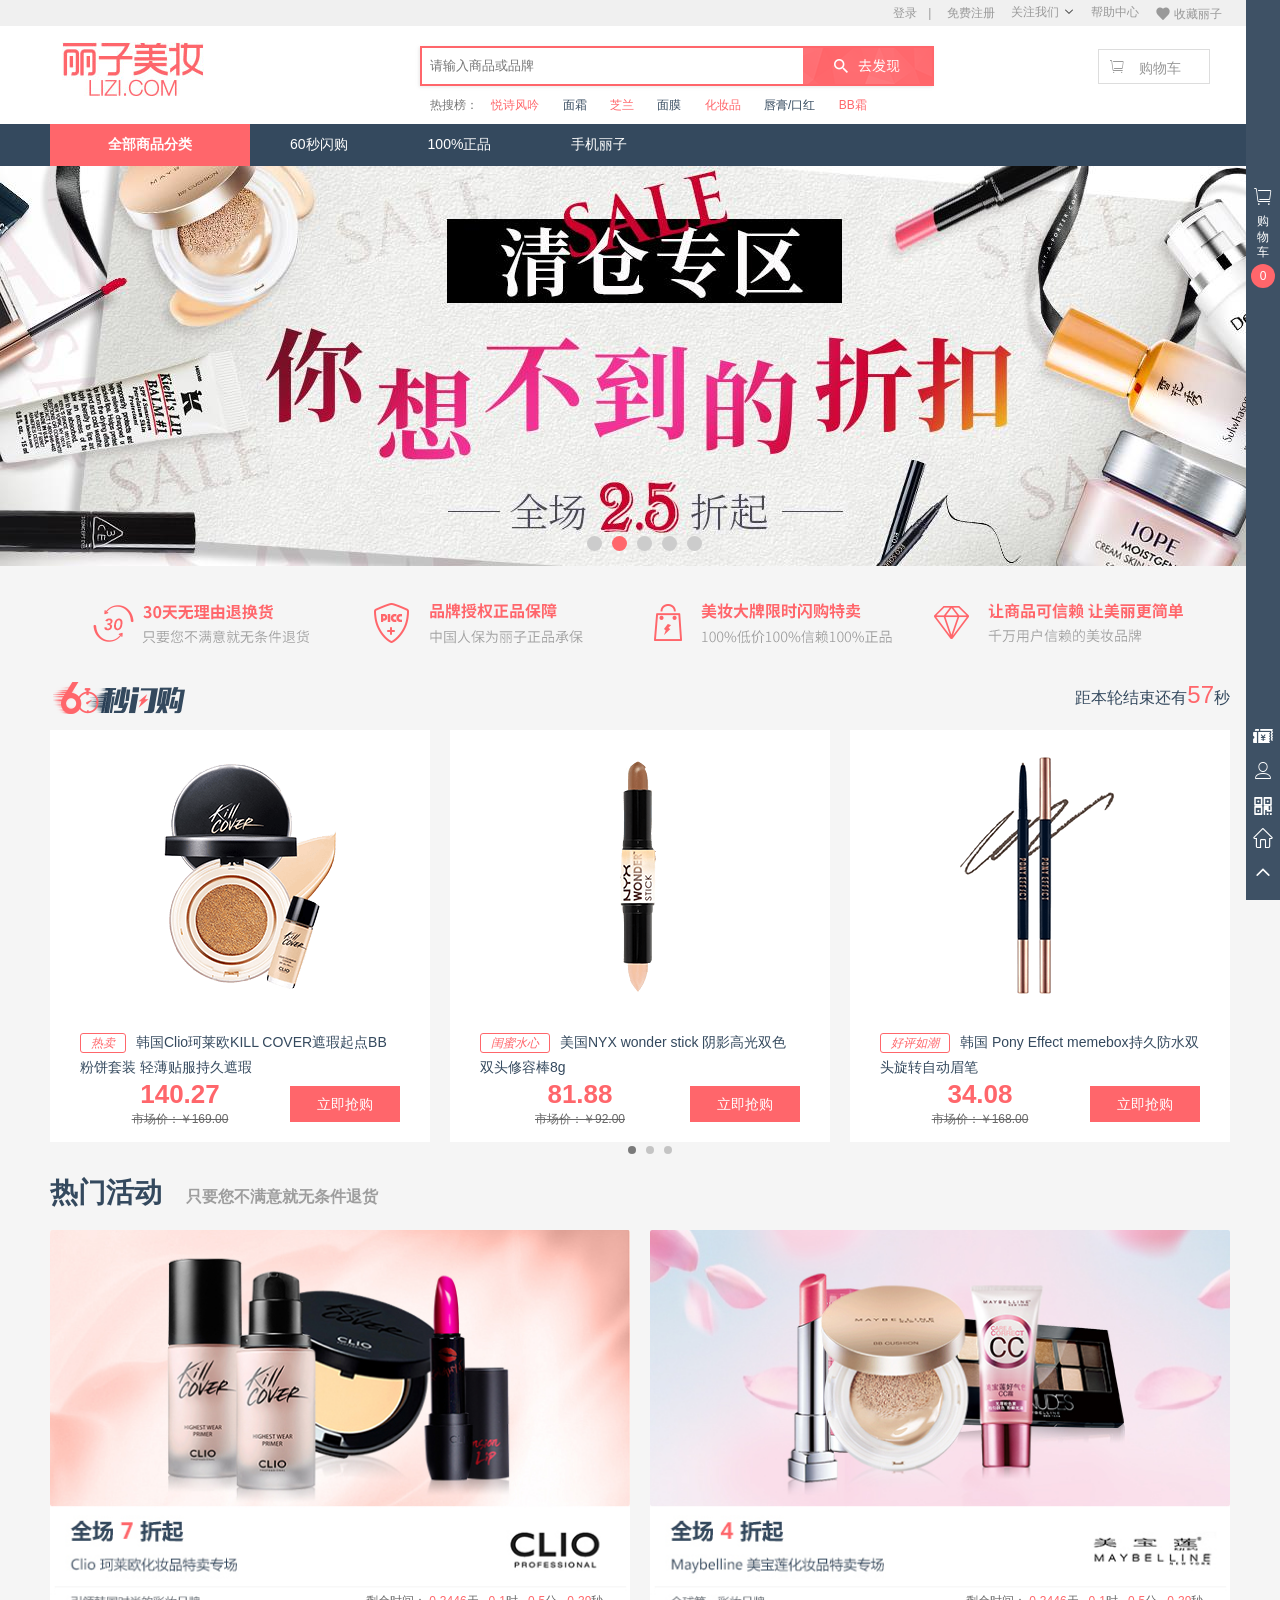
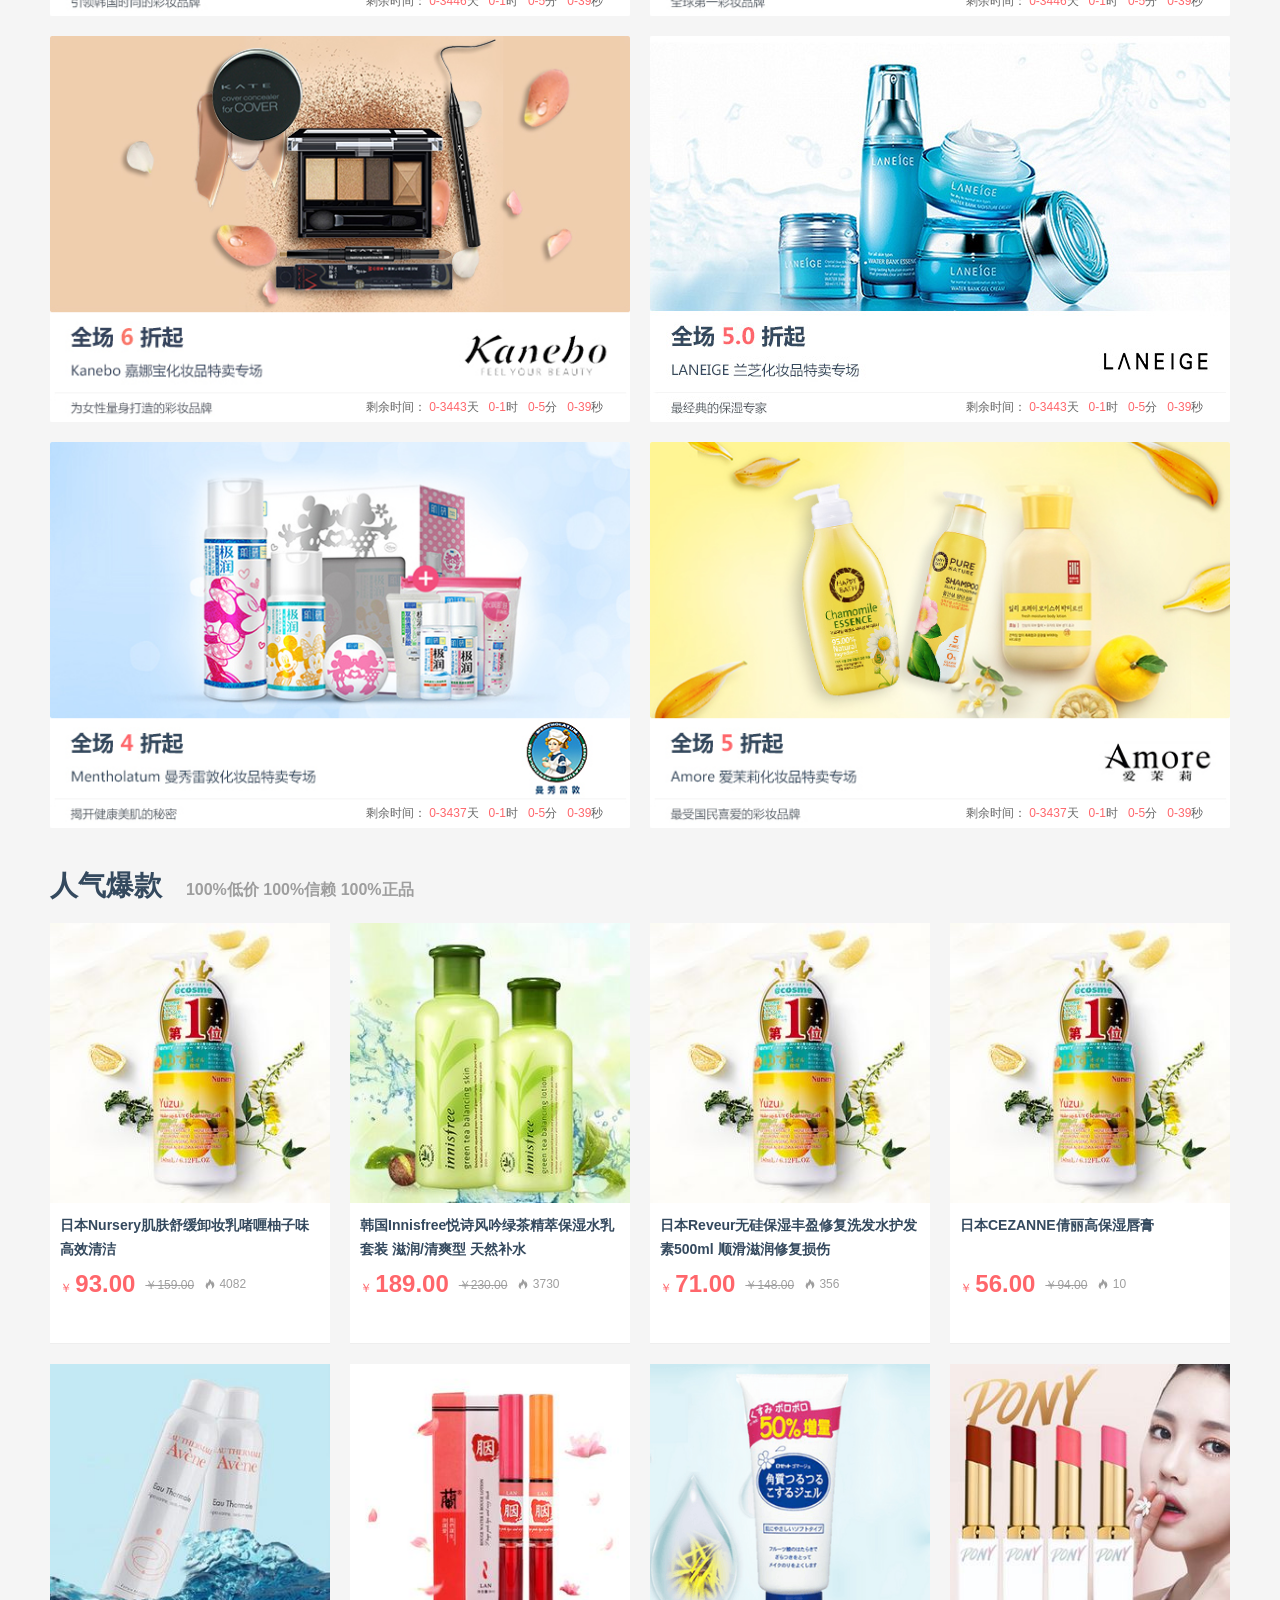
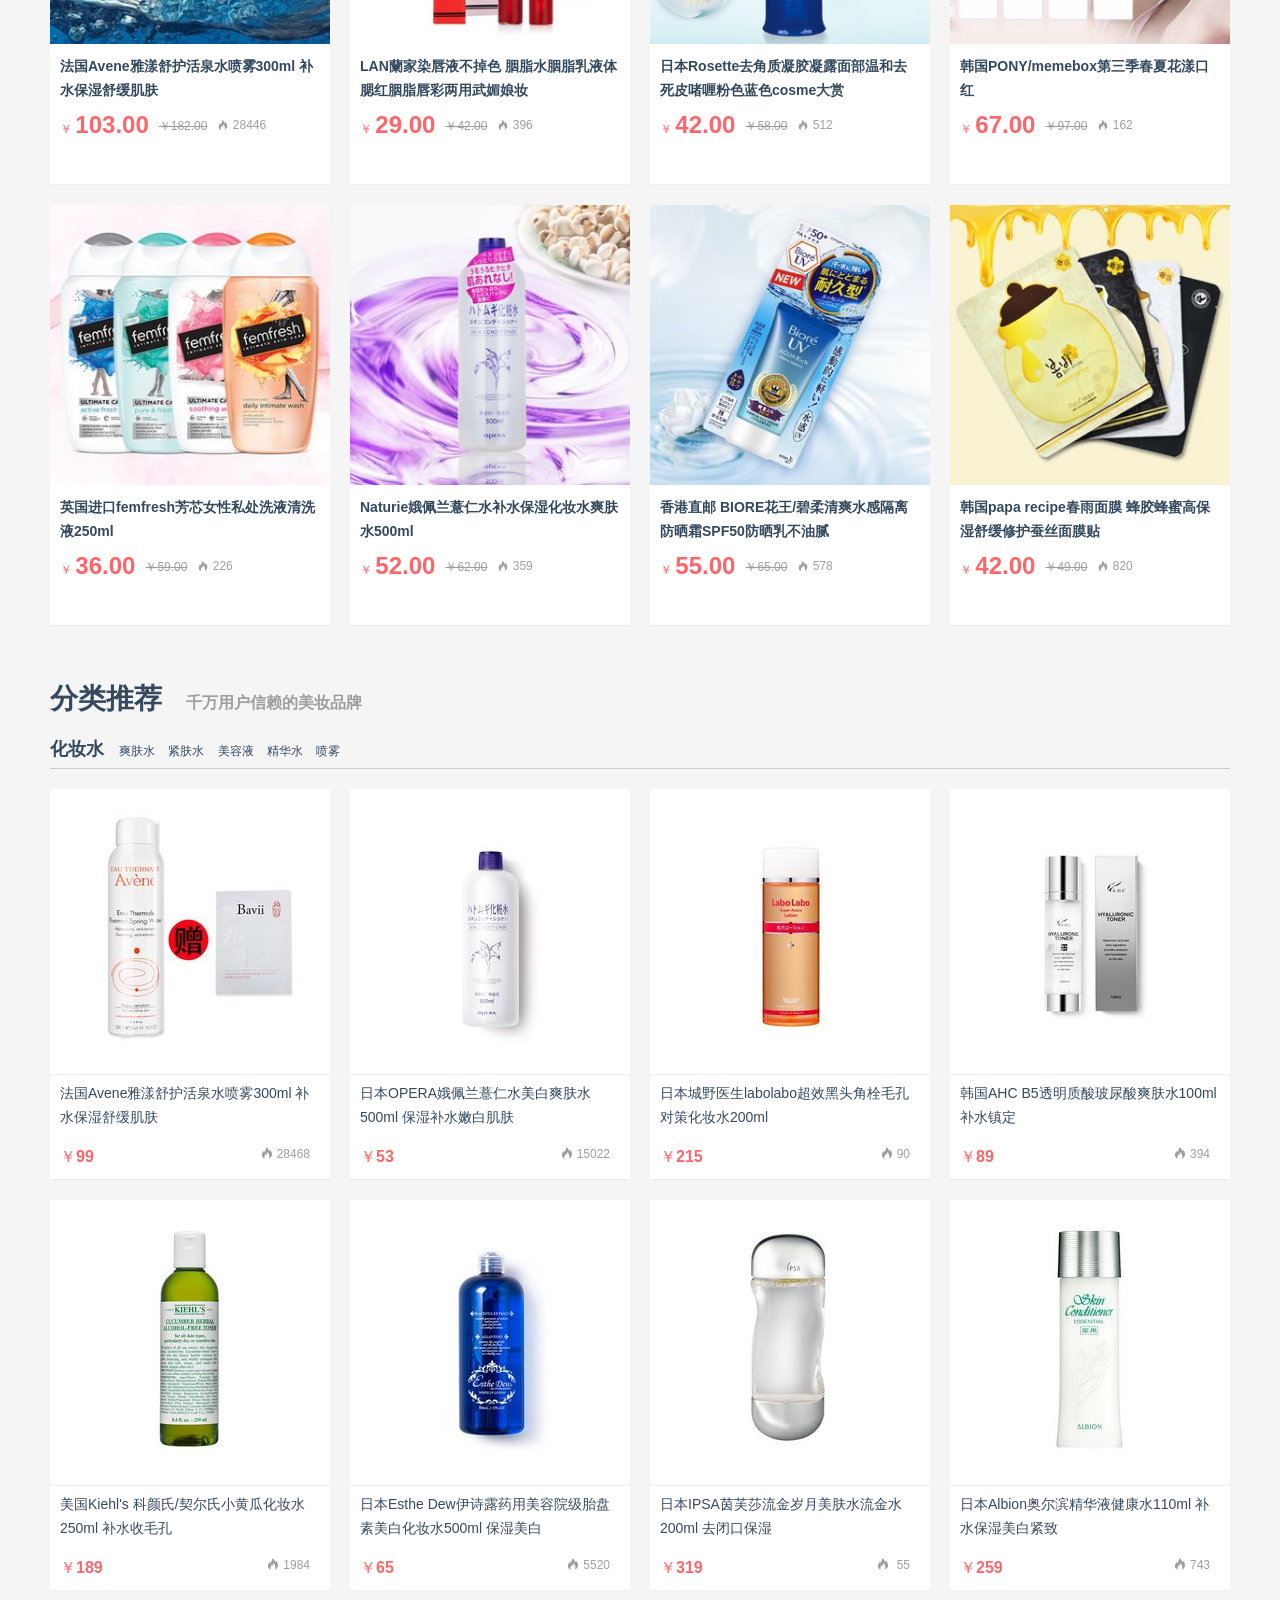
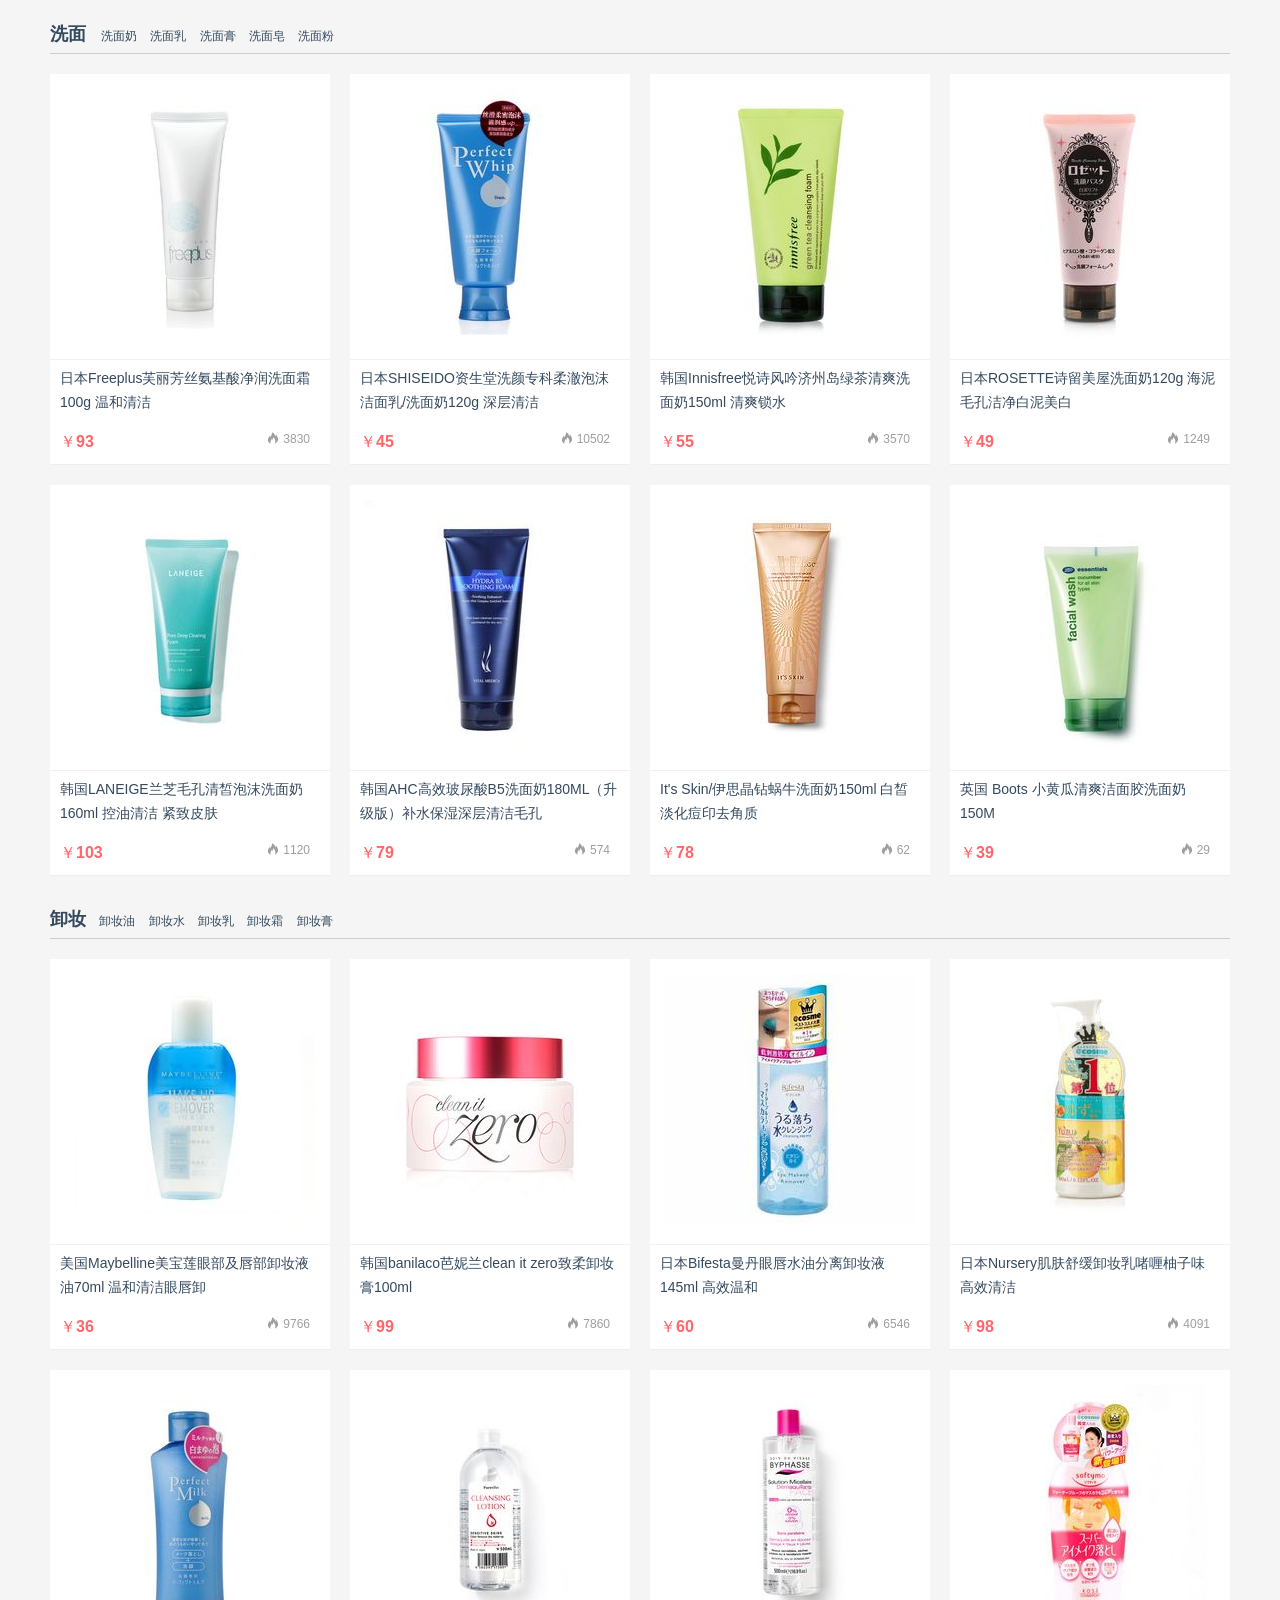
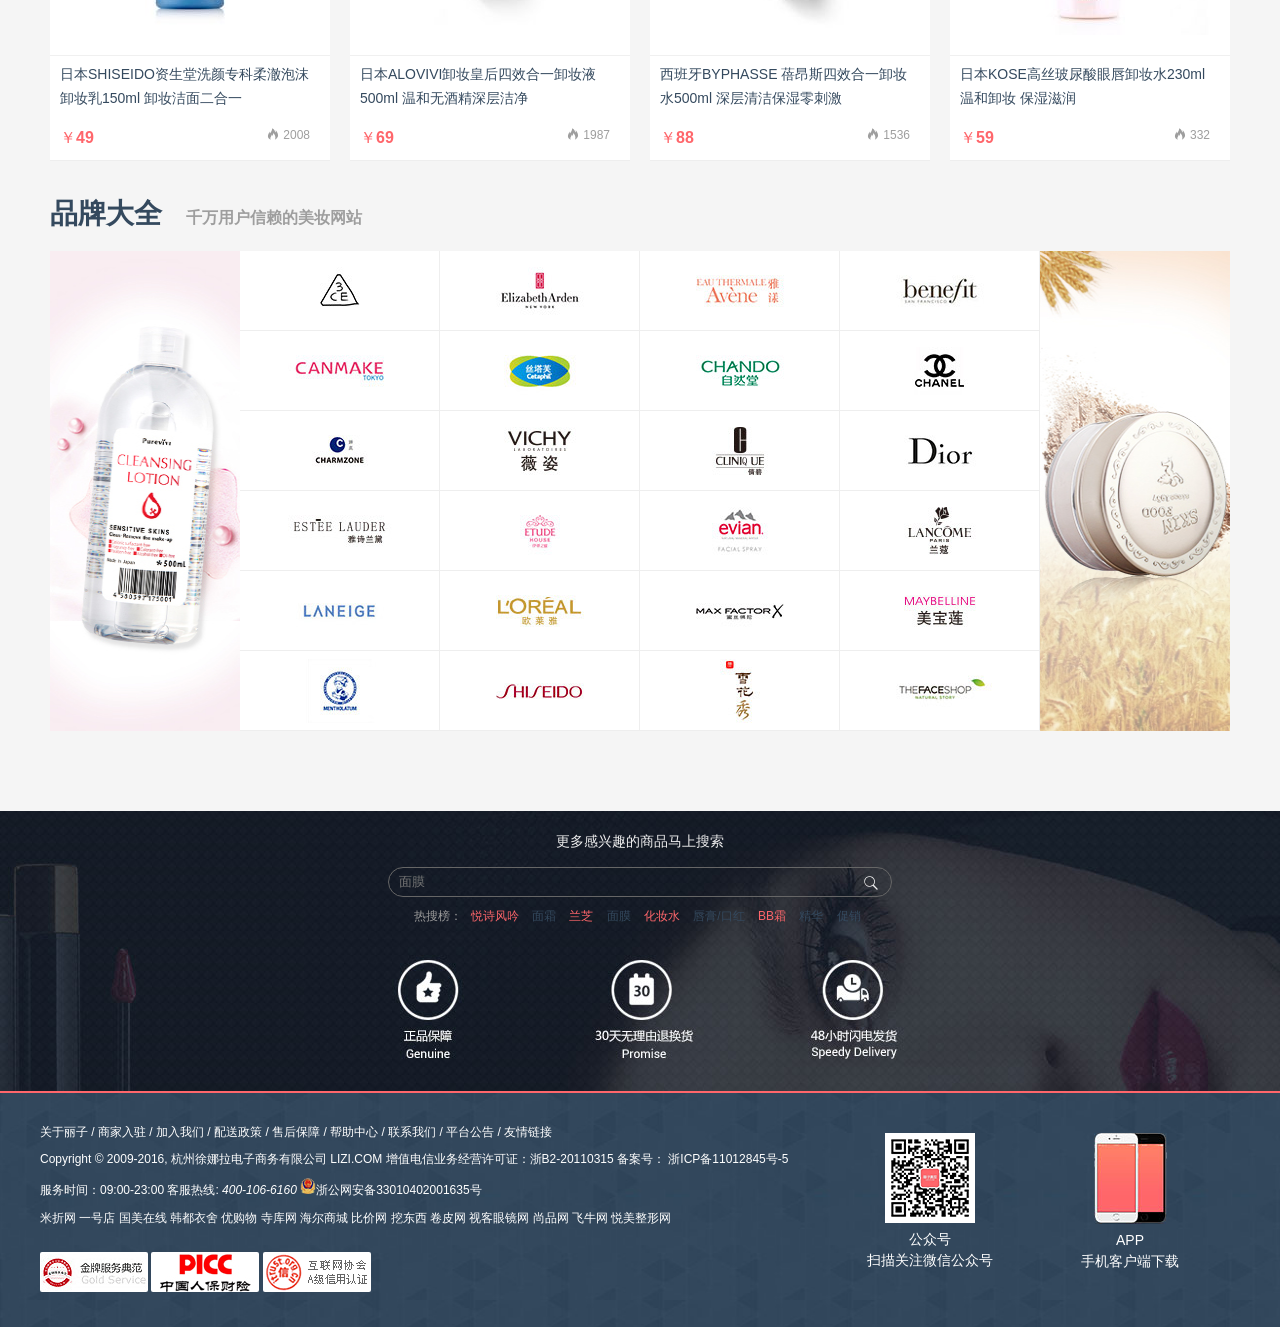
<file: lizi/index.html>
<!DOCTYPE html>
<html>

	<head>
		<meta charset="utf-8" />
		<!-- 声明文档使用的字符编码 -->
		<meta charset='utf-8'>
		<!-- 优先使用 IE 最新版本和 Chrome -->
		<meta http-equiv="X-UA-Compatible" content="IE=edge,chrome=1" />
		<!-- 页面描述 -->
		<meta name="description" content="不超过150个字符" />
		<!-- 页面关键词 -->
		<meta name="keywords" content="" />
		<!-- 为移动设备添加 viewport -->
		<meta name="viewport" content="initial-scale=1, maximum-scale=3, minimum-scale=1, user-scalable=no">
		<!-- 是否启用 WebApp 全屏模式，删除苹果默认的工具栏和菜单栏
如果content设置为yes，Web应用会以全屏模式运行，反之，则不会 -->
		<meta name="apple-mobile-web-app-capable" content="yes" />
		<!-- 忽略页面中的数字识别为电话，忽略email识别 -->
		<meta name="format-detection" content="telphone=no, email=no" />

		<title>丽子美妆</title>

		<link rel="shortcut icon" href="img/favicon.ico" type="image/x-icon" />
		<link rel="stylesheet" type="text/css" href="css/iconfont.css">
		<link rel="stylesheet" type="text/css" href="css/swiper.min.css" />
		<link rel="stylesheet" type="text/css" href="css/index.css" />
	</head>

	<body>

		<!--顶部导航开始-->
		<div class="top_bar">
			<div class="top_bar_con">
				<ul class="bar_right">
					<li>
						<a href="#">登录</a>
						<span>|</span>
					</li>
					<li>
						<a href="#">免费注册</a>
					</li>
					<li class="normal" id="our">
						<a href="#" class="our">关注我们</a>

						<svg class="icon xjt" aria-hidden="true">
							<use xlink:href="#icon-xialajiantouxiao"></use>
						</svg>
						<div class="more_bd">
							<div class="list">
								<a href="#">
									<span class="guanzhu">
										
									</span>
									<span class="jgz">
										加关注
									</span>
								</a>
								<hr />
								<h5>扫描二维码</h5>
								<p>关注丽子美妆微信</p>
								<img src="img/ftewm.png" />
							</div>

						</div>
					</li>
					<li class="normal">
						<a href="#">帮助中心</a>
					</li>
					<li class="normal sc">
						<i class="iconfont icon-xihuan heart"></i>
						<a href="#">收藏丽子</a>
					</li>
				</ul>
			</div>
		</div>
		<!--顶部导航结束-->
		<!--头部开始-->
		<div class="header">
			<div class="header_main">
				<div class="logo">
					<a href="index.html"><img src="img/logo.png" /></a>
				</div>
				<div class="search_box">
					<form action="##" method="post">
						<input type="text" name="input" id="input" placeholder="请输入商品或品牌" />
						<button type="submit" id="sousuo" value="">	</button>
					</form>
				</div>
				<div class="hot">
					<span>热搜榜：</span>
					<a href="#" class="red">悦诗风吟</a>
					<a href="#">面霜</a>
					<a href="#" class="red">芝兰</a>
					<a href="#">面膜</a>
					<a href="#" class="red">化妆品</a>
					<a href="#">唇膏/口红</a>
					<a href="#" class="red">BB霜</a>

				</div>
				<div class="header_car">
					<a class="gwc">
						<i class="iconfont icon-gouwuche"></i> 购物车
					</a>

				</div>
			</div>
			<div class="header_nav">
				<div class="nav_con">
					<div class="all">
						<div class="all_tit" id="all_tit">
							<a href="#">
								全部商品分类
							</a>
						</div>

						<div class="all_con" id="all_con">
							<div class="all_conl">
								<ul class="conl_left">
									<li>
										<h3>护肤</h3>
										<div class="fenlei">
											<a href="#">洗面</a>
											<a href="#">爽肤水</a>
											<a href="#">防晒</a>
											<a href="#">卸妆</a>
											<a href="#">眼部护理</a>
											<a href="#">面部精华</a>
											<a href="#">乳液/面霜</a>
										</div>
									</li>
									<li>
										<h3>彩妆</h3>
										<div class="fenlei">
											<a href="#">BB霜</a>
											<a href="#">隔离/打底</a>
											<a href="#">粉底液/膏</a>
											<a href="#">眼影</a>
											<a href="#">眼线</a>
											<a href="#">睫毛膏</a>
											<a href="#">口红</a>
											<a href="#">香水</a>
										</div>
									</li>
								</ul>
								<ul class="conl_right">
									<li>
										<h3>日化清洁</h3>
										<div class="fenlei">
											<a href="#">洗发护发</a>
											<a href="#">身体洗护</a>
											<a href="#">口腔护理</a>
										</div>
									</li>
									<li>
										<h3>健康保养</h3>
										<div class="fenlei">
											<a href="#">纤体瘦身</a>
											<a href="#">美容丰胸</a>
											<a href="#">成人用品</a>
										</div>
									</li>
									<li>
										<h3>健康保养</h3>
										<div class="fenlei">
											<a href="#">洗发护发</a>
											<a href="#">身体洗护</a>
											<a href="#">口腔护理</a>
										</div>
									</li>

								</ul>

							</div>
							<div class="all_conr">
								<ul>
									<li>
										<img src="img/cata1.jpg" />
									</li>
									<li>
										<img src="img/cata2.jpg" />
									</li>
									<li>
										<img src="img/cata3.jpg" />
									</li>
									<li>
										<img src="img/cata4.jpg" />
									</li>
									<li>
										<img src="img/cata5.jpg" />
									</li>
									<li>
										<img src="img/cata6.jpg" />
									</li>
								</ul>
							</div>
						</div>

					</div>
					<ul class="other">
						<li>
							<a href="">60秒闪购</a>
						</li>
						<li>
							<a href="">100%正品</a>
						</li>
						<li>
							<a href="">手机丽子</a>
						</li>
					</ul>
				</div>
			</div>

		</div>
		<!--头部结束-->
		<!--banner区-->
		<div class="banner">
			<div class="banner_imgbg">
				<ul class="banner_imgs">
					<li class="banner_img1">
						<a href="#" title="">

						</a>
					</li>
					<li class="banner_img2">
						<a href="#" title="">

						</a>
					</li>
					<li class="banner_img3">
						<a href="#" title="">

						</a>
					</li>

				</ul>
				<div class="jt">
					<p class="jtl">&lt;</p>
					<p class="jtr">&gt;</p>

				</div>
				<ul class="lis">
					<li class="xz"></li>
					<li></li>
					<li></li>
					<li></li>
					<li></li>
				</ul>
			</div>
		</div>
		<!--banner区结束-->
		<!--商城承诺-->
		<div class="trust">
			<a href="#">
				<img src="img/webintro.png" />
			</a>
		</div>
		<!--商城承诺结束-->
		<!--60秒闪购开始-->
		<a name="f1"></a>
		<div class="buy60s">
			<div class="buy60s_head">
				<div class="buy60s_logo">
					<img src="img/60s-hd2.png" />
				</div>
				<div class="buy60s_time">
					距本轮结束还有<span id="second">59</span>秒
				</div>
			</div>
			<div class="buy60s_main">
				<div class="swiper-container">
					<div class="swiper-wrapper">
						<div class="swiper-slide">
							<ul>
								<li class="qg">
									<a href="">
										<img src="img/second1.jpg" alt="" />
										<p class="title">
											<em class="tag">热卖</em>韩国Clio珂莱欧KILL COVER遮瑕起点BB粉饼套装 轻薄贴服持久遮瑕
										</p>
										<p class="now">140.27</p>
										<p class="old">市场价：￥169.00</p>
										<p class="btn">立即抢购</p>
										<p class="bg"></p>
									</a>
								</li>
								<li class="qg">
									<a href="">
										<img src="img/second2.jpg" alt="" />
										<p class="title">
											<em class="tag">闺蜜水心</em>美国NYX wonder stick 阴影高光双色双头修容棒8g
										</p>
										<p class="now">81.88</p>
										<p class="old">市场价：￥92.00</p>
										<p class="btn">立即抢购</p>
										<p class="bg"></p>
									</a>
								</li>
								<li class="qg">
									<a href="">
										<img src="img/second3.jpg" alt="" />
										<p class="title">
											<em class="tag">好评如潮</em>韩国 Pony Effect memebox持久防水双头旋转自动眉笔
										</p>
										<p class="now">34.08</p>
										<p class="old">市场价：￥168.00</p>
										<p class="btn">立即抢购</p>
										<p class="bg"></p>
									</a>
								</li>
							</ul>
						</div>
						<div class="swiper-slide">
							<ul>
								<li class="qg">
									<a href="">
										<img src="img/second4.jpg" alt="" />
										<p class="title">
											<em class="tag">热卖</em>韩国Amore爱茉莉All day全天候粉底液40ml 遮瑕保湿
										</p>
										<p class="now">76.00</p>
										<p class="old">市场价：￥157.00</p>
										<p class="btn ljqg">即将开抢</p>
										<p class="bg"></p>
									</a>
								</li>
								<li class="qg">
									<a href="">
										<img src="img/second5.jpg" alt="" />
										<p class="title">
											<em class="tag">闺蜜水心</em>韩国Innisfree悦诗风吟火山泥毛孔清洁三部曲鼻贴5片装
										</p>
										<p class="now">75.03</p>
										<p class="old">市场价：￥100.00</p>
										<p class="btn ljqg">即将开抢</p>
										<p class="bg"></p>
									</a>
								</li>
								<li class="qg">
									<a href="">
										<img src="img/second6.jpg" alt="" />
										<p class="title">
											<em class="tag">爆款</em>韩国Amore爱茉莉All day全天候粉保湿遮瑕液/遮瑕笔10g
										</p>
										<p class="now">39.00</p>
										<p class="old">市场价：￥69.00</p>
										<p class="btn ljqg">即将开抢</p>
										<p class="bg"></p>
									</a>
								</li>
							</ul>
						</div>
						<div class="swiper-slide">
							<ul>
								<li class="qg">
									<a href="">
										<img src="img/second7.jpg" alt="" />
										<p class="title">
											<em class="tag">好评如潮</em>韩国pony effect memebox 自然双头染眉膏6g 防水持久
										</p>
										<p class="now">39.00</p>
										<p class="old">市场价：￥141.00</p>
										<p class="btn ljqg">即将开抢</p>
										<p class="bg"></p>
									</a>
								</li>
								<li class="qg">
									<a href="">
										<img src="img/second8.jpg" alt="" />
										<p class="title">
											<em class="tag">热卖</em>韩国stylenanda3CE珠光脸部更立体光彩高光棒10g 自然提亮
										</p>
										<p class="now">87.12</p>
										<p class="old">市场价：￥119.00</p>
										<p class="btn ljqg">即将开抢</p>
										<p class="bg"></p>
									</a>
								</li>
								<li class="qg">
									<a href="">
										<img src="img/second9.jpg" alt="" />
										<p class="title">
											<em class="tag">好评如潮</em>韩国AHC玻尿酸B5高效水啫喱精华30ml 高浓度补水抗敏
										</p>
										<p class="now">159.14</p>
										<p class="old">市场价：￥299.00</p>
										<p class="btn ljqg">即将开抢</p>
										<p class="bg"></p>
									</a>
								</li>
							</ul>
						</div>
					</div>
					<!-- 如果需要分页器 -->
					<div class="swiper-pagination"></div>

					<!-- 如果需要导航按钮 -->
					<div class="swiper-button-prev swiper-button-white"></div>
					<div class="swiper-button-next swiper-button-white"></div>

				</div>
			</div>
		</div>
		<!--60秒闪购结束-->
		<!--内容区开始-->
		<div id="content">
			<!--热门活动开始-->
			<a name="f2"></a>
			<h3 class="box_title act">
				<strong>热门活动</strong>
				<span class="gray">只要您不满意就无条件退货</span>
			</h3>
			<div class="hot_active">
				<ul class="clearfloat">
					<li>
						<a href="clio.html">
							<img src="img/hot_active1.jpg" alt="clio专场化妆品特卖专场">
						</a>
						<p class="clearfloat times">剩余时间：
							<span class="d1"></span>天&nbsp;&nbsp;
							<span class="h1"></span>时&nbsp;&nbsp;
							<span class="m1"></span>分&nbsp;&nbsp;
							<span class="s1"></span>秒&nbsp;&nbsp;
						</p>
					</li>
					<li>
						<a href="#">
							<img src="img/hot_active2.jpg" alt="美宝莲专场化妆品特卖专场">
						</a>
						<p class="clearfloat times">剩余时间：
							<span class="d1"></span>天&nbsp;&nbsp;
							<span class="h1"></span>时&nbsp;&nbsp;
							<span class="m1"></span>分&nbsp;&nbsp;
							<span class="s1"></span>秒&nbsp;&nbsp;
						</p>
					</li>
					<li>
						<a href="#">
							<img src="img/hot_active3.jpg" alt="Kanebo嘉娜宝化妆品特卖专场">
						</a>
						<p class="clearfloat times">剩余时间：
							<span class="d2"></span>天&nbsp;&nbsp;
							<span class="h2"></span>时&nbsp;&nbsp;
							<span class="m2"></span>分&nbsp;&nbsp;
							<span class="s2"></span>秒&nbsp;&nbsp;
						</p>
					</li>

					<li>
						<a href="#">
							<img src="img/hot_active4.jpg" alt="兰芝品牌场化妆品特卖专场" />
						</a>
						<p class="clearfloat times">剩余时间：
							<span class="d2"></span>天&nbsp;&nbsp;
							<span class="h2"></span>时&nbsp;&nbsp;
							<span class="m2"></span>分&nbsp;&nbsp;
							<span class="s2"></span>秒&nbsp;&nbsp;
						</p>
					</li>
					<li>
						<a href="#">
							<img src="img/hot_active5.jpg" alt="曼秀雷敦专场化妆品特卖专场" />
						</a>
						<p class="clearfloat times">剩余时间：
							<span class="d3"></span>天&nbsp;&nbsp;
							<span class="h3"></span>时&nbsp;&nbsp;
							<span class="m3"></span>分&nbsp;&nbsp;
							<span class="s3"></span>秒&nbsp;&nbsp;
						</p>
					</li>
					<li>
						<a href="#">
							<img src="img/hot_active6.jpg" alt="爱茉莉专场化妆品特卖专场" />
						</a>
						<p class="clearfloat times">剩余时间：
							<span class="d3"></span>天&nbsp;&nbsp;
							<span class="h3"></span>时&nbsp;&nbsp;
							<span class="m3"></span>分&nbsp;&nbsp;
							<span class="s3"></span>秒&nbsp;&nbsp;
						</p>
					</li>
				</ul>
			</div>
			<!--热门活动结束-->
			<!--人气爆款开始-->
			<a name="f3"></a>
			<h3 class="box_title ite">
				<strong>人气爆款</strong>
				<span class="gray">100%低价 100%信赖 100%正品</span>
			</h3>
			<div class="hot_items">
				<ul class="clearfloat">
					<li>
						<div class="pic">
							<a href="#">
								<img src="img/hot_items1.jpg" alt="日本Nursery肌肤舒缓卸妆乳啫喱柚子味 高效清洁 ">
							</a>
						</div>
						<div class="info">
							<h5>
								<a href="#">日本Nursery肌肤舒缓卸妆乳啫喱柚子味 高效清洁 </a>
							</h5>
							<div class="p_btn clearfloat">
								<span class="price">￥
									<strong>93.00</strong>
								</span>
								<span class="old">
									<del>￥159.00</del>
								</span>
								<span class="sales">
									<svg class="icon" aria-hidden="true">
 										 <use xlink:href="#icon-remen"></use>
									</svg>
									4082
								</span>
								<a href="#" class="btn fr"></a>
							</div>

						</div>
					</li>
					<li>
						<div class="pic">
							<a href="#">
								<img src="img/hot_items2.jpg" alt="韩国Innisfree悦诗风吟绿茶精萃保湿水乳套装 滋润/清爽型 天然补水" />
							</a>
						</div>
						<div class="info">
							<h5>
								<a href="#">韩国Innisfree悦诗风吟绿茶精萃保湿水乳套装 滋润/清爽型 天然补水 </a>
							</h5>
							<div class="p_btn clearfloat">
								<span class="price">￥
									<strong>189.00</strong>
								</span>
								<span class="old">
									<del>￥230.00</del>
								</span>
								<span class="sales">
									<svg class="icon" aria-hidden="true">
 										 <use xlink:href="#icon-remen"></use>
									</svg>
									3730
								</span>
								<a href="#" class="btn fr"></a>
							</div>

						</div>
					</li>
					<li>
						<div class="pic">
							<a href="#">
								<img src="img/hot_items1.jpg" alt="日本Reveur无硅保湿丰盈修复洗发水护发素500ml 顺滑滋润修复损伤" />
							</a>
						</div>
						<div class="info">
							<h5>
								<a href="#">日本Reveur无硅保湿丰盈修复洗发水护发素500ml 顺滑滋润修复损伤</a>
							</h5>
							<div class="p_btn clearfloat">
								<span class="price">￥
									<strong>71.00</strong>
								</span>
								<span class="old">
									<del>￥148.00</del>
								</span>
								<span class="sales">
									<svg class="icon" aria-hidden="true">
 										 <use xlink:href="#icon-remen"></use>
									</svg>
									356
								</span>
								<a href="#" class="btn fr"></a>
							</div>

						</div>
					</li>
					<li>
						<div class="pic">
							<a href="#">
								<img src="img/hot_items1.jpg" alt="日本CEZANNE倩丽高保湿唇膏" />
							</a>
						</div>
						<div class="info">
							<h5>
								<a href="#">日本CEZANNE倩丽高保湿唇膏 </a>
							</h5>
							<div class="p_btn clearfloat">
								<span class="price">￥
									<strong>56.00</strong>
								</span>
								<span class="old">
									<del>￥94.00</del>
								</span>
								<span class="sales">
									<svg class="icon" aria-hidden="true">
 										 <use xlink:href="#icon-remen"></use>
									</svg>
									10
								</span>
								<a href="#" class="btn fr"></a>
							</div>

						</div>
					</li>
					<li>
						<div class="pic">
							<a href="#">
								<img src="img/hot_items5.jpg" alt="法国Avene雅漾舒护活泉水喷雾300ml 补水保湿舒缓肌肤" />
							</a>
						</div>
						<div class="info">
							<h5>
								<a href="#">法国Avene雅漾舒护活泉水喷雾300ml 补水保湿舒缓肌肤 </a>
							</h5>
							<div class="p_btn clearfloat">
								<span class="price">￥
									<strong>103.00</strong>
								</span>
								<span class="old">
									<del>￥182.00</del>
								</span>
								<span class="sales">
									<svg class="icon" aria-hidden="true">
 										 <use xlink:href="#icon-remen"></use>
									</svg>
									28446
								</span>
								<a href="#" class="btn fr"></a>
							</div>

						</div>
					</li>
					<li>
						<div class="pic">
							<a href="#">
								<img src="img/hot_items6.jpg" alt="LAN蘭家染唇液不掉色 胭脂水胭脂乳液体腮红胭脂唇彩两用武媚娘妆" />
							</a>
						</div>
						<div class="info">
							<h5>
								<a href="#">LAN蘭家染唇液不掉色 胭脂水胭脂乳液体腮红胭脂唇彩两用武媚娘妆 </a>
							</h5>
							<div class="p_btn clearfloat">
								<span class="price">￥
									<strong>29.00</strong>
								</span>
								<span class="old">
									<del>￥42.00</del>
								</span>
								<span class="sales">
									<svg class="icon" aria-hidden="true">
 										 <use xlink:href="#icon-remen"></use>
									</svg>
									396
								</span>
								<a href="#" class="btn fr"></a>
							</div>

						</div>
					</li>
					<li>
						<div class="pic">
							<a href="#">
								<img src="img/hot_items7.jpg" alt="日本Rosette去角质凝胶凝露面部温和去死皮啫喱粉色蓝色cosme大赏" />
							</a>
						</div>
						<div class="info">
							<h5>
								<a href="#">日本Rosette去角质凝胶凝露面部温和去死皮啫喱粉色蓝色cosme大赏</a>
							</h5>
							<div class="p_btn clearfloat">
								<span class="price">￥
									<strong>42.00</strong>
								</span>
								<span class="old">
									<del>￥58.00</del>
								</span>
								<span class="sales">
									<svg class="icon" aria-hidden="true">
 										 <use xlink:href="#icon-remen"></use>
									</svg>
									512
								</span>
								<a href="#" class="btn fr"></a>
							</div>

						</div>
					</li>
					<li>
						<div class="pic">
							<a href="#">
								<img src="img/hot_items8.jpg" alt="韩国PONY/memebox第三季春夏花漾口红" />
							</a>
						</div>
						<div class="info">
							<h5>
								<a href="#">韩国PONY/memebox第三季春夏花漾口红 </a>
							</h5>
							<div class="p_btn clearfloat">
								<span class="price">￥
									<strong>67.00</strong>
								</span>
								<span class="old">
									<del>￥97.00</del>
								</span>
								<span class="sales">
									<svg class="icon" aria-hidden="true">
 										 <use xlink:href="#icon-remen"></use>
									</svg>
									162
								</span>
								<a href="#" class="btn fr"></a>
							</div>

						</div>
					</li>
					<li>
						<div class="pic">
							<a href="#">
								<img src="img/hot_items9.jpg" alt="英国进口femfresh芳芯女性私处洗液清洗液250ml" />
							</a>
						</div>
						<div class="info">
							<h5>
								<a href="#">英国进口femfresh芳芯女性私处洗液清洗液250ml </a>
							</h5>
							<div class="p_btn clearfloat">
								<span class="price">￥
									<strong>36.00</strong>
								</span>
								<span class="old">
									<del>￥59.00</del>
								</span>
								<span class="sales">
									<svg class="icon" aria-hidden="true">
 										 <use xlink:href="#icon-remen"></use>
									</svg>
									226
								</span>
								<a href="#" class="btn fr"></a>
							</div>

						</div>
					</li>
					<li>
						<div class="pic">
							<a href="#">
								<img src="img/hot_items10.jpg" alt="Naturie娥佩兰薏仁水补水保湿化妆水爽肤水500ml " />
							</a>
						</div>
						<div class="info">
							<h5>
								<a href="#">Naturie娥佩兰薏仁水补水保湿化妆水爽肤水500ml  </a>
							</h5>
							<div class="p_btn clearfloat">
								<span class="price">￥
									<strong>52.00</strong>
								</span>
								<span class="old">
									<del>￥62.00</del>
								</span>
								<span class="sales">
									<svg class="icon" aria-hidden="true">
 										 <use xlink:href="#icon-remen"></use>
									</svg>
									359
								</span>
								<a href="#" class="btn fr"></a>
							</div>

						</div>
					</li>
					<li>
						<div class="pic">
							<a href="#">
								<img src="img/hot_items11.jpg" alt="香港直邮 BIORE花王/碧柔清爽水感隔离防晒霜SPF50防晒乳不油腻 " />
							</a>
						</div>
						<div class="info">
							<h5>
								<a href="#">香港直邮 BIORE花王/碧柔清爽水感隔离防晒霜SPF50防晒乳不油腻  </a>
							</h5>
							<div class="p_btn clearfloat">
								<span class="price">￥
									<strong>55.00</strong>
								</span>
								<span class="old">
									<del>￥65.00</del>
								</span>
								<span class="sales">
									<svg class="icon" aria-hidden="true">
 										 <use xlink:href="#icon-remen"></use>
									</svg>
									578
								</span>
								<a href="#" class="btn fr"></a>
							</div>

						</div>
					</li>
					<li>
						<div class="pic">
							<a href="#">
								<img src="img/hot_items12.jpg" alt="韩国papa recipe春雨面膜 蜂胶蜂蜜高保湿舒缓修护蚕丝面膜贴" />
							</a>
						</div>
						<div class="info">
							<h5>
								<a href="#">韩国papa recipe春雨面膜 蜂胶蜂蜜高保湿舒缓修护蚕丝面膜贴 </a>
							</h5>
							<div class="p_btn clearfloat">
								<span class="price">￥
									<strong>42.00</strong>
								</span>
								<span class="old">
									<del>￥49.00</del>
								</span>
								<span class="sales">
									<svg class="icon" aria-hidden="true">
 										 <use xlink:href="#icon-remen"></use>
									</svg>
									820
								</span>
								<a href="#" class="btn fr"></a>
							</div>

						</div>
					</li>
				</ul>
			</div>
			<!--人气爆款结束-->
			<!--分类推荐开始-->
			<a name="f4"></a>
			<h3 class="box_title ass">
				<strong>分类推荐</strong>
				<span class="gray">千万用户信赖的美妆品牌</span>
			</h3>
			<div class="series_list" id="series_list">
				<!--化妆水-->
				<div class="series_box">
					<div class="series_info clearfloat">
						<div class="series_title">
							<strong>
								<a href="#" target="_blank">化妆水</a>
							</strong>
							<span>
    							<a href="#" target="_blank">爽肤水</a>
			   					<a href="#" target="_blank">紧肤水</a>
							    <a href="#" target="_blank">美容液</a>
							    <a href="#" target="_blank">精华水</a>
							    <a href="#" target="_blank">喷雾</a>
							</span>
						</div>

					</div>
					<div class="pro_list">
						<ul class="clearfloat">
							<li>
								<a href="#" target="_blank">
									<p class="pic">
										<img src="img/hzs1.jpg" alt="法国Avene雅漾舒护活泉水喷雾300ml 补水保湿舒缓肌肤">
									</p>
									<p class="title">法国Avene雅漾舒护活泉水喷雾300ml 补水保湿舒缓肌肤</p>
									<div class="btm clearfloat">
										<span class="price">￥<strong>99</strong></span>
										<span class="sales">
											<svg class="icon" aria-hidden="true">
 										 		<use xlink:href="#icon-remen"></use>
											</svg>28468
										</span>
									</div>
								</a>
							</li>
							<li>
								<a href="#" target="_blank">
									<p class="pic">
										<img src="img/hzs2.jpg" alt="日本OPERA娥佩兰薏仁水美白爽肤水500ml 保湿补水嫩白肌肤">
									</p>
									<p class="title">日本OPERA娥佩兰薏仁水美白爽肤水500ml 保湿补水嫩白肌肤</p>
									<div class="btm clearfloat">
										<span class="price">￥<strong>53</strong></span>
										<span class="sales">
											<svg class="icon" aria-hidden="true">
 										 		<use xlink:href="#icon-remen"></use>
											</svg>15022
										</span>
									</div>
								</a>
							</li>
							<li>
								<a href="#" target="_blank">
									<p class="pic">
										<img src="img/hzs3.jpg" alt="日本城野医生labolabo超效黑头角栓毛孔对策化妆水200ml">
									</p>
									<p class="title">日本城野医生labolabo超效黑头角栓毛孔对策化妆水200ml</p>
									<div class="btm clearfloat">
										<span class="price">￥<strong>215</strong></span>
										<span class="sales">
											<svg class="icon" aria-hidden="true">
 										 		<use xlink:href="#icon-remen"></use>
											</svg>90
										</span>
									</div>
								</a>
							</li>
							<li>
								<a href="#" target="_blank">
									<p class="pic">
										<img src="img/hzs4.jpg" alt="韩国AHC B5透明质酸玻尿酸爽肤水100ml  补水镇定">
									</p>
									<p class="title">韩国AHC B5透明质酸玻尿酸爽肤水100ml 补水镇定</p>
									<div class="btm clearfloat">
										<span class="price">￥<strong>89</strong></span>
										<span class="sales">
											<svg class="icon" aria-hidden="true">
 										 		<use xlink:href="#icon-remen"></use>
											</svg>394
										</span>
									</div>
								</a>
							</li>
							<li>
								<a href="#" target="_blank">
									<p class="pic">
										<img src="img/hzs5.jpg" alt="美国Kiehl's 科颜氏/契尔氏小黄瓜化妆水250ml 补水收毛孔">
									</p>
									<p class="title">美国Kiehl's 科颜氏/契尔氏小黄瓜化妆水250ml 补水收毛孔</p>
									<div class="btm clearfloat">
										<span class="price">￥<strong>189</strong></span>
										<span class="sales">
											<svg class="icon" aria-hidden="true">
 										 		<use xlink:href="#icon-remen"></use>
											</svg>1984
										</span>
									</div>
								</a>
							</li>
							<li>
								<a href="#" target="_blank">
									<p class="pic">
										<img src="img/hzs6.jpg" alt="日本Esthe Dew伊诗露药用美容院级胎盘素美白化妆水500ml 保湿美白">
									</p>
									<p class="title">日本Esthe Dew伊诗露药用美容院级胎盘素美白化妆水500ml 保湿美白</p>
									<div class="btm clearfloat">
										<span class="price">￥<strong>65</strong></span>
										<span class="sales">
											<svg class="icon" aria-hidden="true">
 										 		<use xlink:href="#icon-remen"></use>
											</svg>5520
										</span>
									</div>
								</a>
							</li>
							<li>
								<a href="#" target="_blank">
									<p class="pic">
										<img src="img/hzs7.jpg" alt="日本IPSA茵芙莎流金岁月美肤水流金水200ml  去闭口保湿">
									</p>
									<p class="title">日本IPSA茵芙莎流金岁月美肤水流金水200ml 去闭口保湿</p>
									<div class="btm clearfloat">
										<span class="price">￥<strong>319</strong></span>
										<span class="sales">
											<svg class="icon" aria-hidden="true">
 										 		<use xlink:href="#icon-remen"></use>
											</svg>
											55
										</span>
									</div>
								</a>
							</li>
							<li>
								<a href="#" target="_blank">
									<p class="pic">
										<img src="img/hzs8.jpg" alt="日本Albion奥尔滨精华液健康水110ml 补水保湿美白紧致">
									</p>
									<p class="title">日本Albion奥尔滨精华液健康水110ml 补水保湿美白紧致</p>
									<div class="btm clearfloat">
										<span class="price">￥<strong>259</strong></span>
										<span class="sales">
											<svg class="icon" aria-hidden="true">
 										 		<use xlink:href="#icon-remen"></use>
											</svg>743
										</span>
									</div>
								</a>
							</li>
						</ul>
					</div>
				</div>
				<!--洗面-->
				<div class="series_box">
					<div class="series_info clearfloat">
						<div class="series_title">
							<strong>
								<a href="#" target="_blank">洗面</a>							
							</strong>
							<span>
							    <a href="#" target="_blank">洗面奶</a>
							    <a href="#" target="_blank">洗面乳</a>
							    <a href="#" target="_blank">洗面膏</a>
							    <a href="#" target="_blank">洗面皂</a>
							    <a href="#" target="_blank">洗面粉</a>
							</span>
						</div>

					</div>
					<div class="pro_list">
						<ul class="clearfloat">
							<li>
								<a href="#" target="_blank">
									<p class="pic">
										<img src="img/xm1.jpg" alt="日本Freeplus芙丽芳丝氨基酸净润洗面霜100g 温和清洁">
									</p>
									<p class="title">日本Freeplus芙丽芳丝氨基酸净润洗面霜100g 温和清洁</p>
									<div class="btm clearfloat">
										<span class="price">￥<strong>93</strong></span>
										<span class="sales">
											<svg class="icon" aria-hidden="true">
 										 		<use xlink:href="#icon-remen"></use>
											</svg>3830
										</span>
									</div>
								</a>
							</li>
							<li>
								<a href="#" target="_blank">
									<p class="pic">
										<img src="img/xm2.jpg" alt="日本SHISEIDO资生堂洗颜专科柔澈泡沫洁面乳/洗面奶120g 深层清洁">
									</p>
									<p class="title">日本SHISEIDO资生堂洗颜专科柔澈泡沫洁面乳/洗面奶120g 深层清洁</p>
									<div class="btm clearfloat">
										<span class="price">￥<strong>45</strong></span>
										<span class="sales">
											<svg class="icon" aria-hidden="true">
 										 		<use xlink:href="#icon-remen"></use>
											</svg>10502
										</span>
									</div>
								</a>
							</li>
							<li>
								<a href="#" target="_blank">
									<p class="pic">
										<img src="img/xm3.jpg" alt="韩国Innisfree悦诗风吟济州岛绿茶清爽洗面奶150ml 清爽锁水">
									</p>
									<p class="title">韩国Innisfree悦诗风吟济州岛绿茶清爽洗面奶150ml 清爽锁水</p>
									<div class="btm clearfloat">
										<span class="price">￥<strong>55</strong></span>
										<span class="sales">
											<svg class="icon" aria-hidden="true">
 										 		<use xlink:href="#icon-remen"></use>
											</svg>3570
										</span>
									</div>
								</a>
							</li>
							<li>
								<a href="#" target="_blank">
									<p class="pic">
										<img src="img/xm4.jpg" alt="日本ROSETTE诗留美屋洗面奶120g 海泥毛孔洁净白泥美白">
									</p>
									<p class="title">日本ROSETTE诗留美屋洗面奶120g 海泥毛孔洁净白泥美白</p>
									<div class="btm clearfloat">
										<span class="price">￥<strong>49</strong></span>
										<span class="sales">
											<svg class="icon" aria-hidden="true">
 										 		<use xlink:href="#icon-remen"></use>
											</svg>1249
										</span>
									</div>
								</a>
							</li>
							<li>
								<a href="#" target="_blank">
									<p class="pic">
										<img src="img/xm5.jpg" alt="韩国LANEIGE兰芝毛孔清皙泡沫洗面奶160ml 控油清洁 紧致皮肤">
									</p>
									<p class="title">韩国LANEIGE兰芝毛孔清皙泡沫洗面奶160ml 控油清洁 紧致皮肤</p>
									<div class="btm clearfloat">
										<span class="price">￥<strong>103</strong></span>
										<span class="sales">
											<svg class="icon" aria-hidden="true">
 										 		<use xlink:href="#icon-remen"></use>
											</svg>1120
										</span>
									</div>
								</a>
							</li>
							<li>
								<a href="#" target="_blank">
									<p class="pic">
										<img src="img/xm6.jpg" alt="韩国AHC高效玻尿酸B5洗面奶180ML（升级版）补水保湿深层清洁毛孔">
									</p>
									<p class="title">韩国AHC高效玻尿酸B5洗面奶180ML（升级版）补水保湿深层清洁毛孔</p>
									<div class="btm clearfloat">
										<span class="price">￥<strong>79</strong></span>
										<span class="sales">
											<svg class="icon" aria-hidden="true">
 										 		<use xlink:href="#icon-remen"></use>
											</svg>574
										</span>
									</div>
								</a>
							</li>
							<li>
								<a href="#" target="_blank">
									<p class="pic">
										<img src="img/xm7.jpg" alt="It's Skin/伊思晶钻蜗牛洗面奶150ml 白皙淡化痘印去角质">
									</p>
									<p class="title">It's Skin/伊思晶钻蜗牛洗面奶150ml 白皙淡化痘印去角质</p>
									<div class="btm clearfloat">
										<span class="price">￥<strong>78</strong></span>
										<span class="sales">
											<svg class="icon" aria-hidden="true">
 										 		<use xlink:href="#icon-remen"></use>
											</svg>62
										</span>
									</div>
								</a>
							</li>
							<li>
								<a href="#" target="_blank">
									<p class="pic">
										<img src="img/xm8.jpg" alt="英国 Boots 小黄瓜清爽洁面胶洗面奶150M">
									</p>
									<p class="title">英国 Boots 小黄瓜清爽洁面胶洗面奶150M</p>
									<div class="btm clearfloat">
										<span class="price">￥<strong>39</strong></span>
										<span class="sales">
											<svg class="icon" aria-hidden="true">
 										 		<use xlink:href="#icon-remen"></use>
											</svg>29
										</span>
									</div>
								</a>
							</li>
						</ul>
					</div>
				</div>
				<!--卸妆-->
				<div class="series_box">
					<div class="series_info clearfloat">
						<div class="series_title">
							<strong><a href="#" target="_blank">卸妆</a></strong>
							<span>
							    <a href="#" target="_blank">卸妆油</a>
							    <a href="#" target="_blank">卸妆水</a>
							    <a href="#" target="_blank">卸妆乳</a>
							    <a href="#" target="_blank">卸妆霜</a>
							    <a href="#" target="_blank">卸妆膏</a>
							</span>
						</div>
					</div>
					<div class="pro_list">
						<ul class="clearfloat">
							<li>
								<a href="#" target="_blank">
									<p class="pic">
										<img src="img/xz1.jpg" alt="美国Maybelline美宝莲眼部及唇部卸妆液油70ml 温和清洁眼唇卸">
									</p>
									<p class="title">美国Maybelline美宝莲眼部及唇部卸妆液油70ml 温和清洁眼唇卸</p>
									<div class="btm clearfloat">
										<span class="price">￥<strong>36</strong></span>
										<span class="sales">
											<svg class="icon" aria-hidden="true">
 										 		<use xlink:href="#icon-remen"></use>
											</svg>9766
										</span>
									</div>
								</a>
							</li>
							<li>
								<a href="#" target="_blank">
									<p class="pic">
										<img src="img/xz2.jpg" alt="韩国banilaco芭妮兰clean it zero致柔卸妆膏100ml ">
									</p>
									<p class="title">韩国banilaco芭妮兰clean it zero致柔卸妆膏100ml </p>
									<div class="btm clearfloat">
										<span class="price">￥<strong>99</strong></span>
										<span class="sales">
											<svg class="icon" aria-hidden="true">
 										 		<use xlink:href="#icon-remen"></use>
											</svg>7860
										</span>
									</div>
								</a>
							</li>
							<li>
								<a href="#" target="_blank">
									<p class="pic">
										<img src="img/xz3.jpg" alt="日本Bifesta曼丹眼唇水油分离卸妆液145ml 高效温和">
									</p>
									<p class="title">日本Bifesta曼丹眼唇水油分离卸妆液145ml 高效温和</p>
									<div class="btm clearfloat">
										<span class="price">￥<strong>60</strong></span>
										<span class="sales">
											<svg class="icon" aria-hidden="true">
 										 		<use xlink:href="#icon-remen"></use>
											</svg>6546
										</span>
									</div>
								</a>
							</li>
							<li>
								<a href="#" target="_blank">
									<p class="pic">
										<img src="img/xz4.jpg" alt="日本Nursery肌肤舒缓卸妆乳啫喱柚子味 高效清洁 "></p>
									<p class="title">日本Nursery肌肤舒缓卸妆乳啫喱柚子味 高效清洁 </p>
									<div class="btm clearfloat">
										<span class="price">￥<strong>98</strong></span>
										<span class="sales">
											<svg class="icon" aria-hidden="true">
 										 		<use xlink:href="#icon-remen"></use>
											</svg>4091
										</span>
									</div>
								</a>
							</li>
							<li>
								<a href="#" target="_blank">
									<p class="pic">
										<img src="img/xz5.jpg" alt="日本SHISEIDO资生堂洗颜专科柔澈泡沫卸妆乳150ml 卸妆洁面二合一">
									</p>
									<p class="title">日本SHISEIDO资生堂洗颜专科柔澈泡沫卸妆乳150ml 卸妆洁面二合一</p>
									<div class="btm clearfloat">
										<span class="price">￥<strong>49</strong></span>
										<span class="sales">
											<svg class="icon" aria-hidden="true">
 										 		<use xlink:href="#icon-remen"></use>
											</svg>2008
										</span>
									</div>
								</a>
							</li>
							<li>
								<a href="#" target="_blank">
									<p class="pic">
										<img src="img/xz6.jpg" alt="日本ALOVIVI卸妆皇后四效合一卸妆液500ml  温和无酒精深层洁净">
									</p>
									<p class="title">日本ALOVIVI卸妆皇后四效合一卸妆液500ml 温和无酒精深层洁净</p>
									<div class="btm clearfloat">
										<span class="price">￥<strong>69</strong></span>
										<span class="sales">
											<svg class="icon" aria-hidden="true">
 										 		<use xlink:href="#icon-remen"></use>
											</svg>1987
										</span>
									</div>
								</a>
							</li>
							<li>
								<a href="#" target="_blank">
									<p class="pic">
										<img src="img/xz7.jpg" alt="西班牙BYPHASSE 蓓昂斯四效合一卸妆水500ml 深层清洁保湿零刺激">
									</p>
									<p class="title">西班牙BYPHASSE 蓓昂斯四效合一卸妆水500ml 深层清洁保湿零刺激</p>
									<div class="btm clearfloat">
										<span class="price">￥<strong>88</strong></span>
										<span class="sales">
											<svg class="icon" aria-hidden="true">
 										 		<use xlink:href="#icon-remen"></use>
											</svg>1536
										</span>
									</div>
								</a>
							</li>
							<li>
								<a href="#" target="_blank">
									<p class="pic">
										<img src="img/xz8.jpg" alt="日本KOSE高丝玻尿酸眼唇卸妆水230ml 温和卸妆 保湿滋润">
									</p>
									<p class="title">日本KOSE高丝玻尿酸眼唇卸妆水230ml 温和卸妆 保湿滋润</p>
									<div class="btm clearfloat">
										<span class="price">￥<strong>59</strong></span>
										<span class="sales">
											<svg class="icon" aria-hidden="true">
 										 		<use xlink:href="#icon-remen"></use>
											</svg>332
										</span>
									</div>
								</a>
							</li>
						</ul>
					</div>
				</div>

			</div>
			<!--分类推荐结束-->
			<!--品牌大全开始-->
			<h3 class="box_title">
				<strong>品牌大全</strong>
				<span class="gray">千万用户信赖的美妆网站</span>
			</h3>
			<div class="brands_box clearfloat" id="brands_box">
				<div class="pic fl">
					<a href="#" target="_blank">
						<img src="img/picl.jpg" alt="Cloud9九朵云精华水喷雾美白祛斑精华液30ml" title="Cloud9九朵云精华水喷雾美白祛斑精华液30ml" <!--style="display: inline;" -->>
					</a>
				</div>
				<div class="list">
					<ul class="clearfloat">
						<li>
							<a href="#" target="_blank"><img src="img/all1.jpg" alt="3ce" title="3ce"></a>
						</li>
						<li>
							<a href="#" target="_blank"><img src="img/all2.jpg" alt="伊丽莎白雅顿" title="伊丽莎白雅顿"></a>
						</li>
						<li>
							<a href="#" target="_blank"><img src="img/all3.jpg" alt="Avene雅漾" title="Avene雅漾"></a>
						</li>
						<li>
							<a href="#" target="_blank"><img src="img/all4.jpg" alt="Benefit贝玲妃" title="Benefit贝玲妃"></a>
						</li>
						<li>
							<a href="#" target="_blank"><img src="img/all5.jpg" alt="CANMAKE井田" title="CANMAKE井田"></a>
						</li>
						<li>
							<a href="#" target="_blank"><img src="img/all6.jpg" alt="Cetaphil丝塔芙" title="Cetaphil丝塔芙"></a>
						</li>
						<li>
							<a href="#" target="_blank"><img src="img/all7.jpg" alt="CHANDO 自然堂" title="CHANDO 自然堂"></a>
						</li>
						<li>
							<a href="#" target="_blank"><img src="img/all8.jpg" alt="Chanel香奈儿" title="Chanel香奈儿"></a>
						</li>
						<li>
							<a href="#" target="_blank"><img src="img/all9.jpg" alt="CHARMZONE婵真" title="CHARMZONE婵真"></a>
						</li>
						<li>
							<a href="#" target="_blank"><img src="img/all10.jpg" alt="VICHY薇姿" title="VICHY薇姿"></a>
						</li>
						<li>
							<a href="#" target="_blank"><img src="img/all11.jpg" alt="CLINIQUE倩碧" title="CLINIQUE倩碧"></a>
						</li>
						<li>
							<a href="#" target="_blank"><img src="img/all12.jpg" alt="Dior迪奥" title="Dior迪奥"></a>
						</li>
						<li>
							<a href="#" target="_blank"><img src="img/all13.jpg" alt="ESTEE LAUDER雅诗兰黛" title="ESTEE LAUDER雅诗兰黛"></a>
						</li>
						<li>
							<a href="#" target="_blank"><img src="img/all14.jpg" alt="ETUDE HOUSE爱丽小屋" title="ETUDE HOUSE爱丽小屋"></a>
						</li>
						<li>
							<a href="#" target="_blank"><img src="img/all15.jpg" alt="evian依云" title="evian依云"></a>
						</li>
						<li>
							<a href="#" target="_blank"><img src="img/all16.jpg" alt="LANCOME兰蔻" title="LANCOME兰蔻"></a>
						</li>
						<li>
							<a href="#" target="_blank"><img src="img/all17.jpg" alt="LANEIGE兰芝" title="LANEIGE兰芝"></a>
						</li>
						<li>
							<a href="#" target="_blank"><img src="img/all18.jpg" alt="欧莱雅" title="欧莱雅"></a>
						</li>
						<li>
							<a href="#" target="_blank"><img src="img/all19.jpg" alt="蜜丝佛陀" title="蜜丝佛陀"></a>
						</li>
						<li>
							<a href="#" target="_blank"><img src="img/all20.jpg" alt="美宝莲" title="美宝莲"></a>
						</li>
						<li>
							<a href="#" target="_blank"><img src="img/all21.jpg" alt="曼秀雷敦" title="曼秀雷敦"></a>
						</li>
						<li>
							<a href="#" target="_blank"><img src="img/all22.jpg" alt="资生堂" title="资生堂"></a>
						</li>
						<li>
							<a href="#" target="_blank"><img src="img/all23.jpg" alt="雪花秀" title="雪花秀"></a>
						</li>
						<li>
							<a href="#" target="_blank"><img src="img/all24.jpg" alt="菲诗小铺" title="菲诗小铺"></a>
						</li>
					</ul>
				</div>
				<div class="pic fr">
					<a href="#" target="_blank">
						<img src="img/picr.jpg" alt="DULE杜蕾斯避孕套超薄love装活力装亲昵装紧型52只" title="DULE杜蕾斯避孕套超薄love装活力装亲昵装紧型52只">
					</a>
				</div>
			</div>
			<!--品牌大全结束-->
		</div>
		<!--内容区结束-->
		<!--脚注开始-->
		<!--脚注搜索-->
		<div class="footer_search">
			<div class="sbox">
				<h5>更多感兴趣的商品马上搜索</h5>
				<div class="sform">
					<form action="index.html" method="get" name="footer_search" id="footer_search">
						<input class="key" name="content" value="" placeholder="面膜" type="text">
						<button type="submit" class="submit">
							<svg class="icon" aria-hidden="true">
							  <use xlink:href="#icon-fangdajing"></use>
							</svg>
						</button>
					</form>
				</div>
				<div class="footer_search_hot">
					<span>热搜榜：</span>
					<a class="red" href="#" target="_blank">悦诗风吟</a>
					<a href="#" target="_blank">面霜</a>
					<a class="red" href="#" target="_blank">兰芝</a>
					<a href="#" target="_blank">面膜</a>
					<a class="red" href="#" target="_blank">化妆水</a>
					<a href="#" target="_blank">唇膏/口红</a>
					<a class="red" href="#" target="_blank">BB霜</a>
					<a href="#" target="_blank">精华</a>
					<a href="#" target="_blank">促销</a>
				</div>
				<div class="intro_link clearfloat">
					<a href="#" target="_blank"></a>
					<a class="mid" href="#" target="_blank"></a>
					<a href="#" target="_blank"></a>
				</div>
			</div>
		</div>
		<!--底部脚注-->
		<div id="footer">
			<div class="ft_main">
				<div class="ft_nav">
					<a href="#" class="noborder">关于丽子</a> /
					<a href="#">商家入驻</a> /
					<a href="#">加入我们</a> /
					<a href="#">配送政策</a> /
					<a href="#">售后保障</a> /
					<a href="#">帮助中心</a> /
					<a href="#">联系我们</a> /
					<a href="#">平台公告</a> /
					<a href="#">友情链接</a>
				</div>
				<div class="ft_txt">
					<p>
						Copyright © 2009-2016, 杭州徐娜拉电子商务有限公司 LIZI.COM 增值电信业务经营许可证：浙B2-20110315 备案号：
						<a href="#" target="_blank">浙ICP备11012845号-5</a>
					</p>
					<p class="ft_contact">
						<span>服务时间：09:00-23:00</span>
						<span class="ft_phone">客服热线: <em>400-106-6160</em></span>
						<span><a target="_blank" href="#"><img src="img/ghs.png" width="16" height="16">浙公网安备33010402001635号</a></span>
					</p>
					<p class="flink">
						<a href="http://www.mizhe.com/" target="_blank">米折网</a>
						<a href="http://club.yhd.com/" target="_blank">一号店</a>
						<a href="http://www.gome.com.cn/" target="_blank">国美在线</a>
						<a href="http://www.handu.com/" target="_blank">韩都衣舍</a>
						<a href="http://www.17ugo.com/" target="_blank">优购物</a>
						<a href="http://www.secoo.com/" target="_blank">寺库网</a>
						<a href="http://www.ehaier.com/" target="_blank">海尔商城</a>
						<a href="http://www.manmanbuy.com/" target="_blank">比价网</a>
						<a href="http://www.wadongxi.com/" target="_blank">挖东西</a>
						<a href="http://www.juanpi.com/" target="_blank">卷皮网</a>
						<a href="http://www.vsigo.cn/" target="_blank">视客眼镜网</a>
						<a href="http://www.shangpin.com/" target="_blank">尚品网</a>
						<a href="http://www.feiniu.com/" target="_blank">飞牛网</a>
						<a href="http://www.yuemei.com/" target="_blank">悦美整形网</a>
					</p>
					<p class="beian_ico">
						<a href="#" target="_blank"><img alt="丽子美妆获得电商金典奖" src="img/flogo1.png"></a>
						<a href="#" target="_blank"><img alt="中国人保为丽子化妆品承保" src="img/flogo2.png"></a>
						<a href="#" target="_blank"><img alt="互联网协会A级信用认证" src="img/flogo3.png"></a>

					</p>
				</div>
				<div class="fsm fsm2">
					<img src="img/ftewm.png">
					<p>
						公众号<br> 扫描关注微信公众号
					</p>
				</div>
				<div class="fsm fsm">
					<a href="#" target="_blank"><img src="img/ftapp.jpg">
						<p>
							APP<br> 手机客户端下载
						</p>
					</a>
				</div>
			</div>
		</div>
		<!--脚注结束-->
		<!--右侧边栏开始-->
		<div id="right_side">
			<ul class="rs_shop">
				<li class="rs_car">
					<a href="#">
						<i class="iconfont">&#xe899;</i>
						<span>购物车</span>
						<em id="sidebar_cartnum">0</em>
					</a>
				</li>
			</ul>
			<ul class="rs_btn">
				<li>
					<a href="#">
						<i class="iconfont">&#xe7bc;</i>
					</a>
					<div class="tip">
						<span class="iconfont"></span>
						<a href="#">我的优惠券</a>
					</div>
				</li>
				<li>
					<a href="#">
						<i class="iconfont">&#xe8a0;</i>
					</a>
					<div class="tip">
						<span class="iconfont"></span>
						<a href="#">我的丽子</a>
					</div>
				</li>
				<li>
					<a href="#">
						<i class="iconfont">&#xf0050;</i>
					</a>
					<div class="tip ewm">
						<span class="iconfont sys"></span>
						<a href="#">扫一扫，下载丽子APP
							<img src="img/ewm.png" /></a>
					</div>
				</li>

				<li>
					<a href="#">
						<i class="iconfont">&#xe617;</i>
					</a>
					<div class="tip">
						<span class="iconfont"></span>
						<a href="index.html">返回首页</a>
					</div>
				</li>
				<li class="go">
					<a href="#">
						<i class="iconfont">&#xe892;</i>
					</a>
					<div class="tip" id="go">
						<span class="iconfont"></span>
						<a href="#">返回顶部</a>
					</div>
				</li>
			</ul>
		</div>
		<!--右侧边栏结束-->
		<!--左侧楼宇切换开始-->
		<div class="floor_nav floor_nav_show" id="floor_nav">
			<ul class="floor">

				<li class="t4">
					<a href="#f1">
						<em class="no1">
						<svg class="icon" aria-hidden="true">
						  <use xlink:href="#icon-shandian"></use>
						</svg>
					</em>
						<p>60秒闪购</p>
					</a>
				</li>

				<li class="t4">
					<a href="#f2">
						<em class="no2">
						<svg class="icon" aria-hidden="true">
						  <use xlink:href="#icon-sale"></use>
						</svg>
					</em>
						<p>热门活动</p>
					</a>
				</li>
				<li class="t4">
					<a href="#f3">
						<em class="no3">
						<svg class="icon" aria-hidden="true">
						  <use xlink:href="#icon-remenhuodong"></use>
						</svg>
					</em>
						<p>人气爆款</p>
					</a>
				</li>
				<li class="t4">
					<a href="#f4">
						<em class="no4">
						<svg class="icon" aria-hidden="true">
						  <use xlink:href="#icon-fenlei"></use>
						</svg>
					</em>
						<p>分类推荐</p>
					</a>
				</li>
			</ul>
		</div>
		<!--左侧楼宇切换结束-->
		<script type="text/javascript" src="js/jquery-1.11.1.min.js">
		</script>
		<script type="text/javascript" src="js/swiper.jquery.min.js">
		</script>
		<script type="text/javascript" src="js/lunbo.js">
		</script>
		<script type="text/javascript" src="js/index.js">
		</script>

		<script type="text/javascript" src="js/iconfont1.js">
		</script>
		<script type="text/javascript" src="js/iconfont.js">
		</script>
		<script>
			var d1 = document.getElementsByClassName("d1");
			var l = d1.length;
			var h1 = document.getElementsByClassName("h1");
			var m1 = document.getElementsByClassName("m1");
			var s1 = document.getElementsByClassName("s1");

			var d2 = document.getElementsByClassName("d2");
			var l2 = d2.length;
			var h2 = document.getElementsByClassName("h2");
			var m2 = document.getElementsByClassName("m2");
			var s2 = document.getElementsByClassName("s2");

			var d3 = document.getElementsByClassName("d3");
			var l3 = d3.length;
			var h3 = document.getElementsByClassName("h3");
			var m3 = document.getElementsByClassName("m3");
			var s3 = document.getElementsByClassName("s3");

			//11活动结束时间		
			var endTime1 = new Date("2017/6/28 16:00");
			var end1 = endTime1.getTime();
			//22活动结束时间
			var endTime2 = new Date("2017/7/1 16:00");
			var end2 = endTime2.getTime();
			//33活动结束时间
			var endTime3 = new Date("2017/7/7 16:00");
			var end3 = endTime3.getTime();

			//time页面上要显示时间的id  end 是活动结束的时间
			function daojishi(day, hour, minute, sec, end) {

				setInterval(move, 1000);

				function move() {
					//获取当前的时间
					var nowTime = new Date();
					//距离活动结束的秒数
					var second = parseInt((end - nowTime.getTime()) / 1000);
					//天
					var d = parseInt(second / 60 / 60 / 24);
					//xiao时
					var h = parseInt(second / 60 / 60 % 24);
					//分
					var m = parseInt(second / 60 % 60);
					//秒
					var s = parseInt(second % 60);
					//双位数字  00：00：00：00   三元运算   x>y?x=1:y=2;
					//语法是 条件 ? 结果1 : 结果2;. 这里你把条件写在问号(?)的前面后面跟着用冒号(:)
					//分隔的结果1和结果2。满足条件时结果1否则结果2。
					d < 10 ? d = '0' + d : d;
					h < 10 ? h = '0' + h : h;
					m < 10 ? m = '0' + m : m;
					s < 10 ? s = '0' + s : s;

					for(var a = 0; a < l; a++) {

						day[a].innerHTML = d;
						hour[a].innerHTML = h;
						minute[a].innerHTML = m;
						sec[a].innerHTML = s;
					}

					for(var a = 0; a < l2; a++) {

						day[a].innerHTML = d;
						hour[a].innerHTML = h;
						minute[a].innerHTML = m;
						sec[a].innerHTML = s;
					}

					for(var a = 0; a < l3; a++) {

						day[a].innerHTML = d;
						hour[a].innerHTML = h;
						minute[a].innerHTML = m;
						sec[a].innerHTML = s;
					}

				}
			}

			//第一个倒计时
			daojishi(d1, h1, m1, s1, end1);
			//第二个倒计时
			daojishi(d2, h2, m2, s2, end2);
			//第三个倒计时
			daojishi(d3, h3, m3, s3, end3);
		</script>
		<script>
			var mySwiper = new Swiper('.swiper-container', {
				loop: true,
				autoplay: 60000,
				// 如果需要分页器
				pagination: '.swiper-pagination',

				// 如果需要前进后退按钮
				nextButton: '.swiper-button-next',
				prevButton: '.swiper-button-prev',

				// 如果需要滚动条

			})
		</script>

	</body>

</html>
</file>
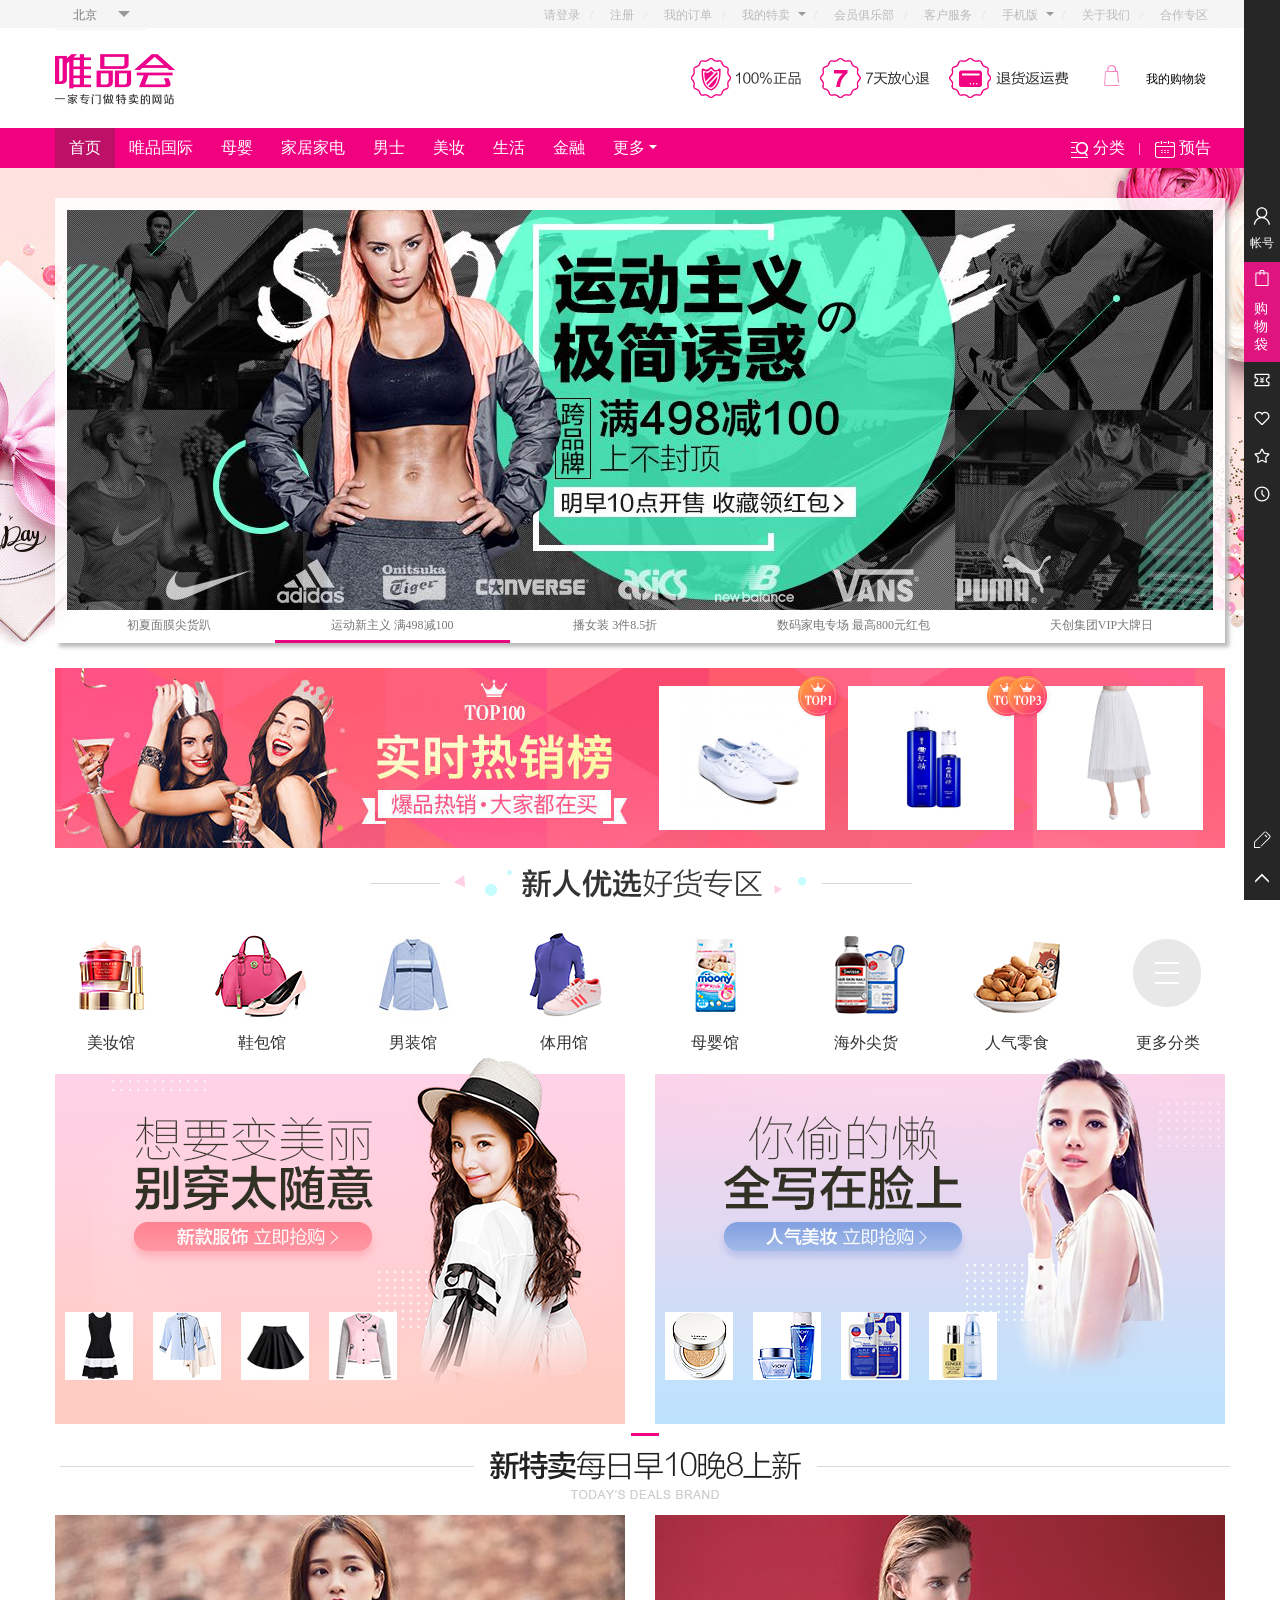
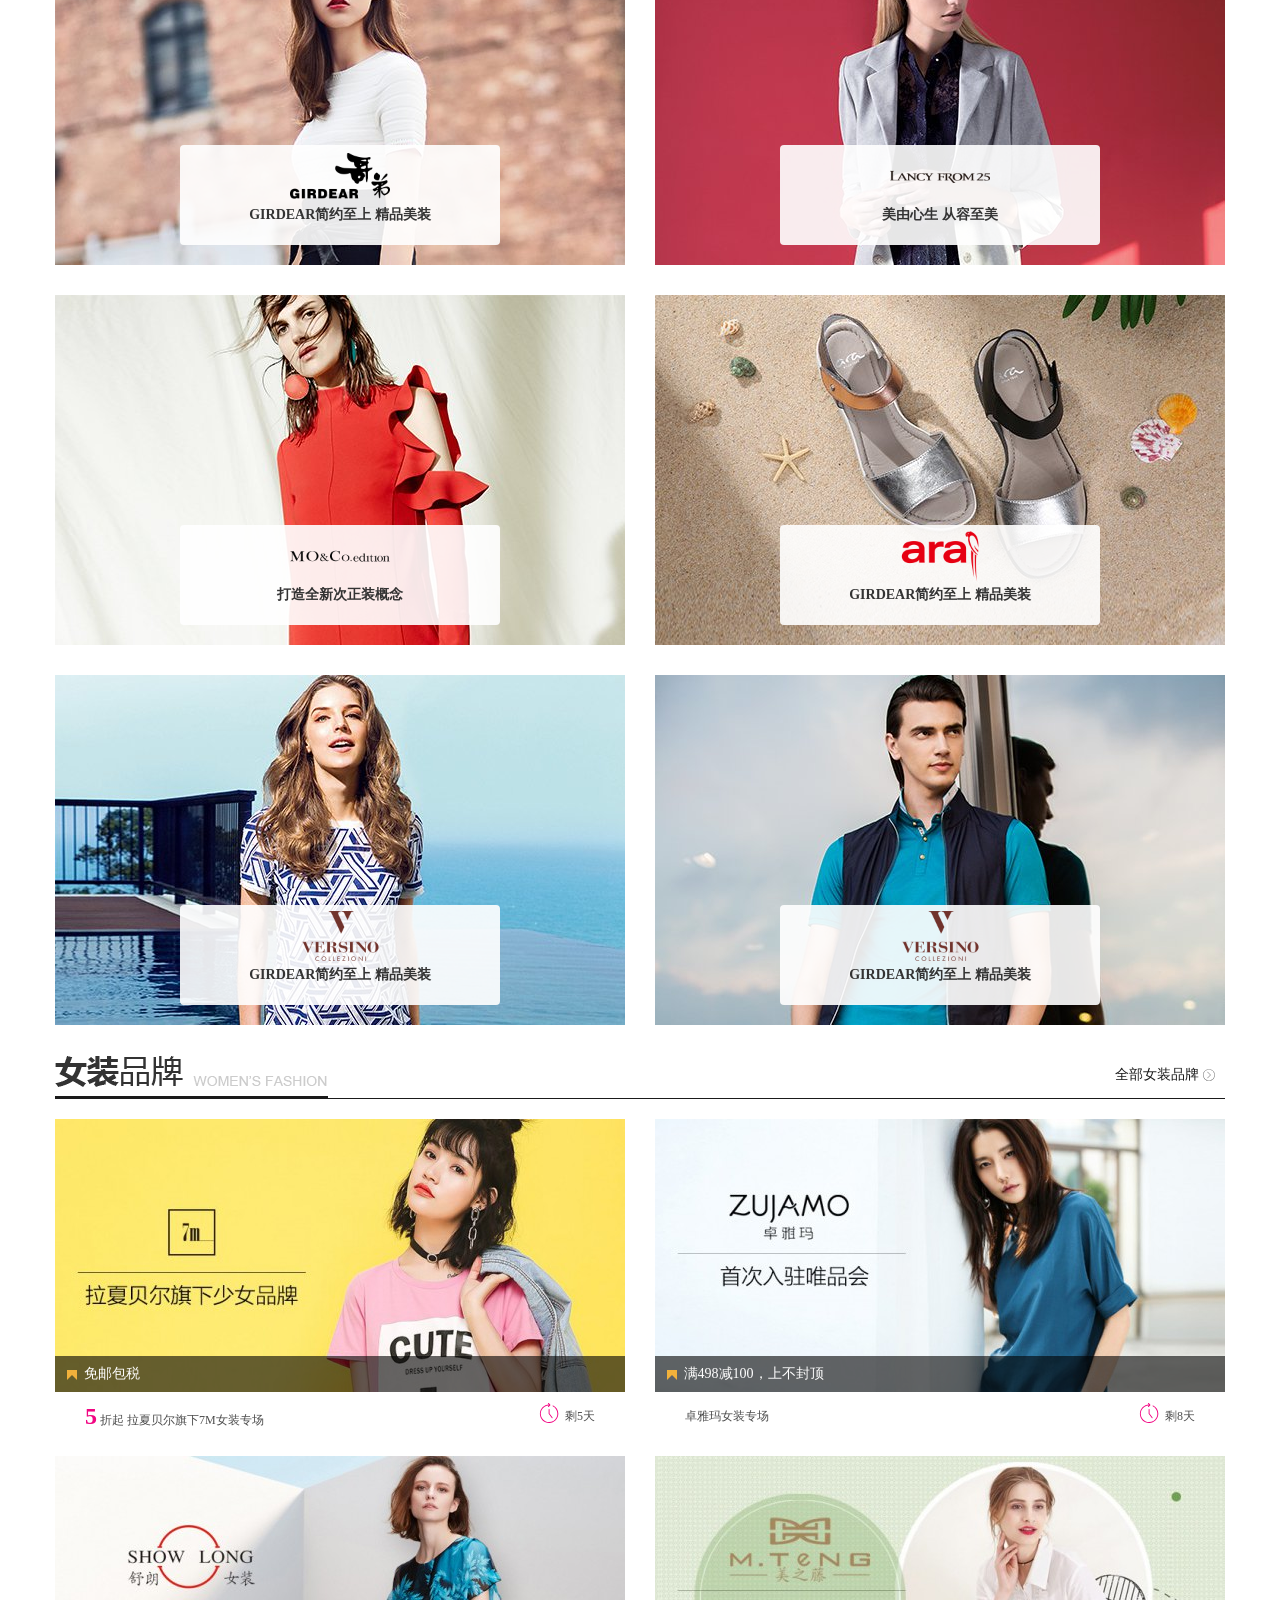
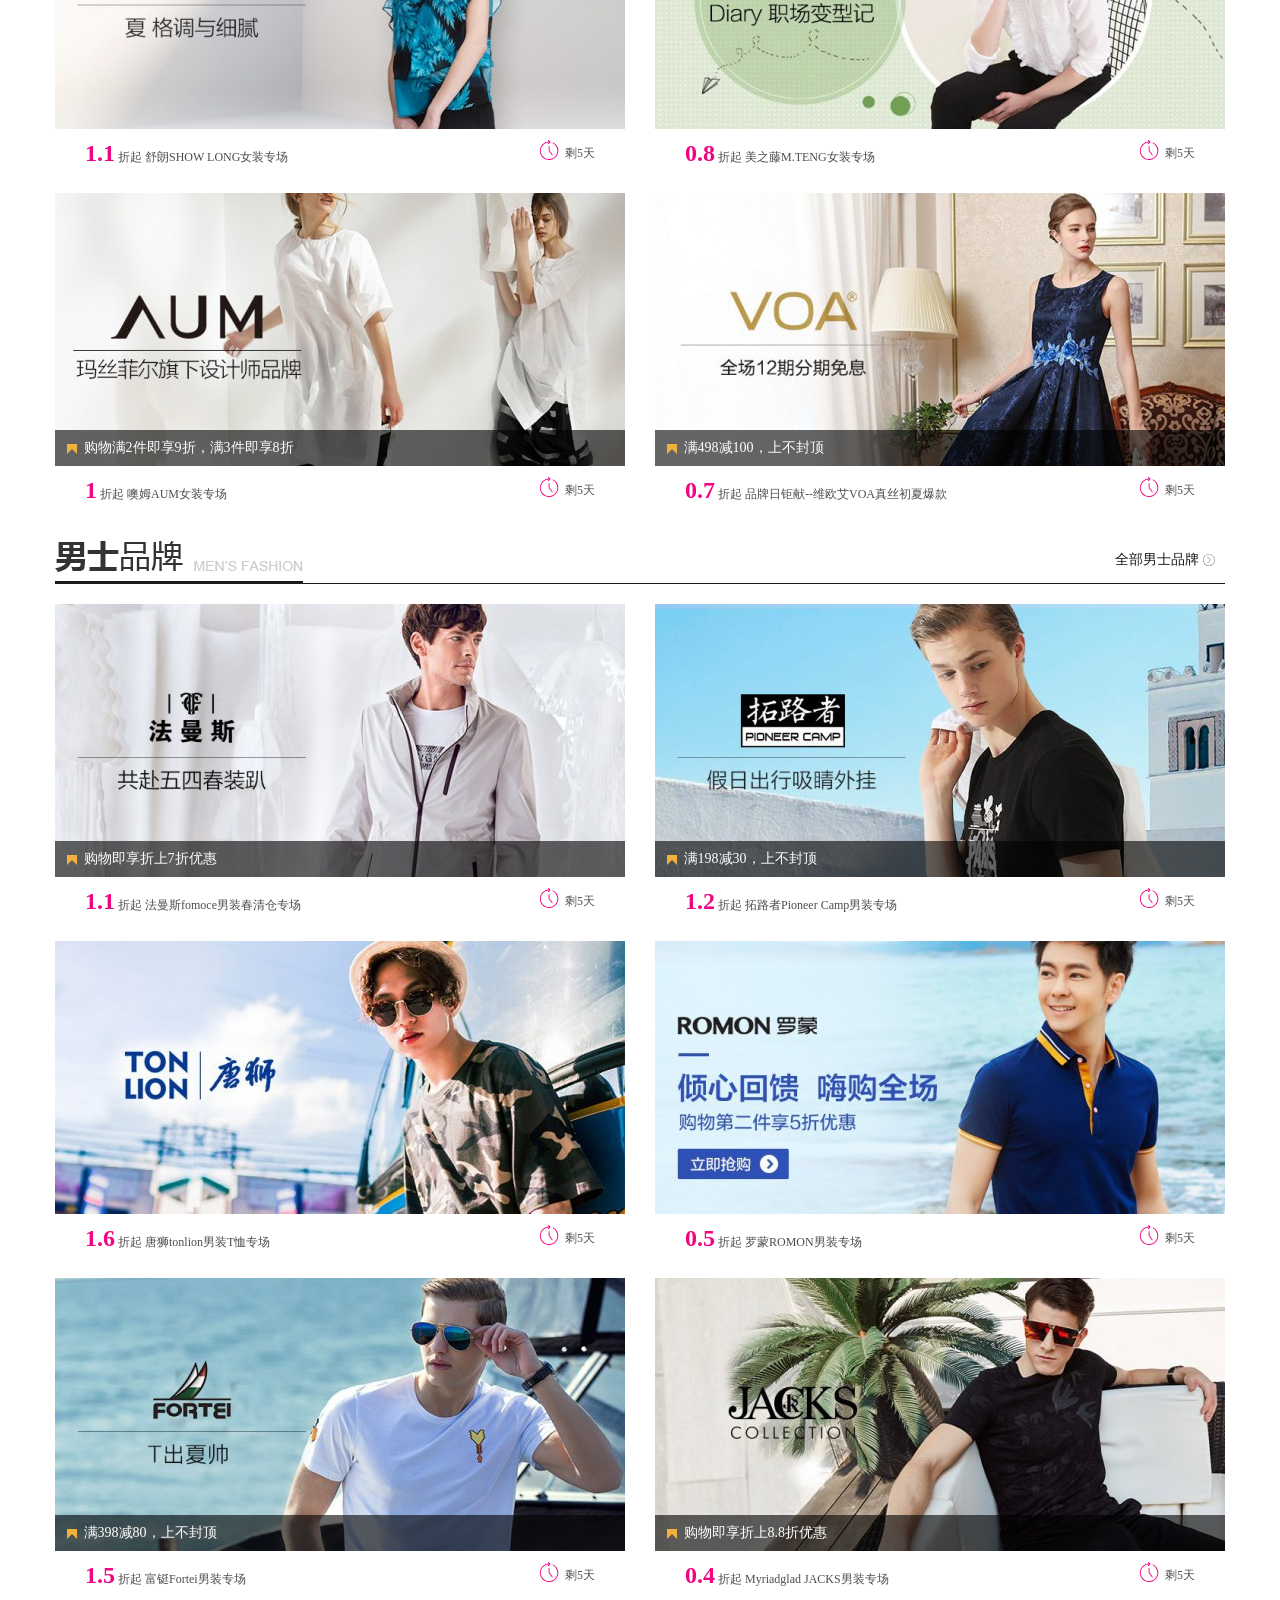
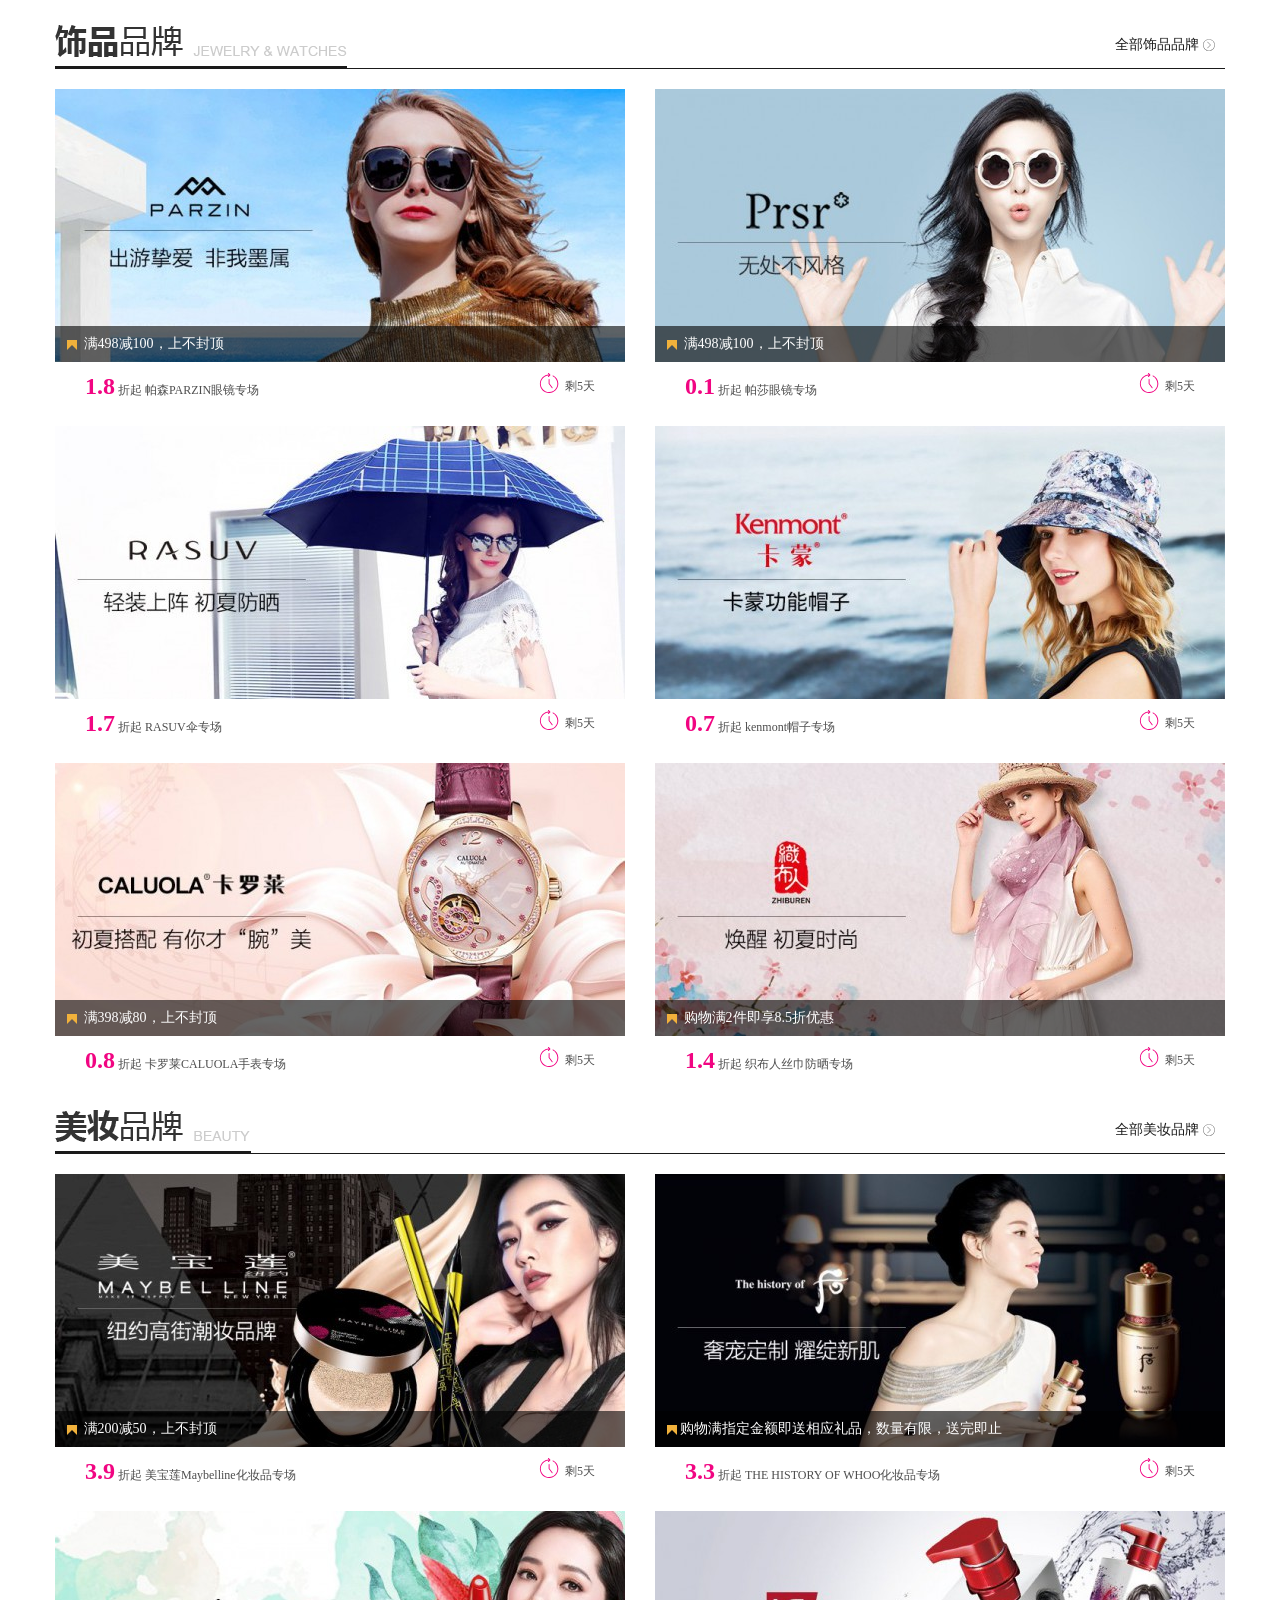
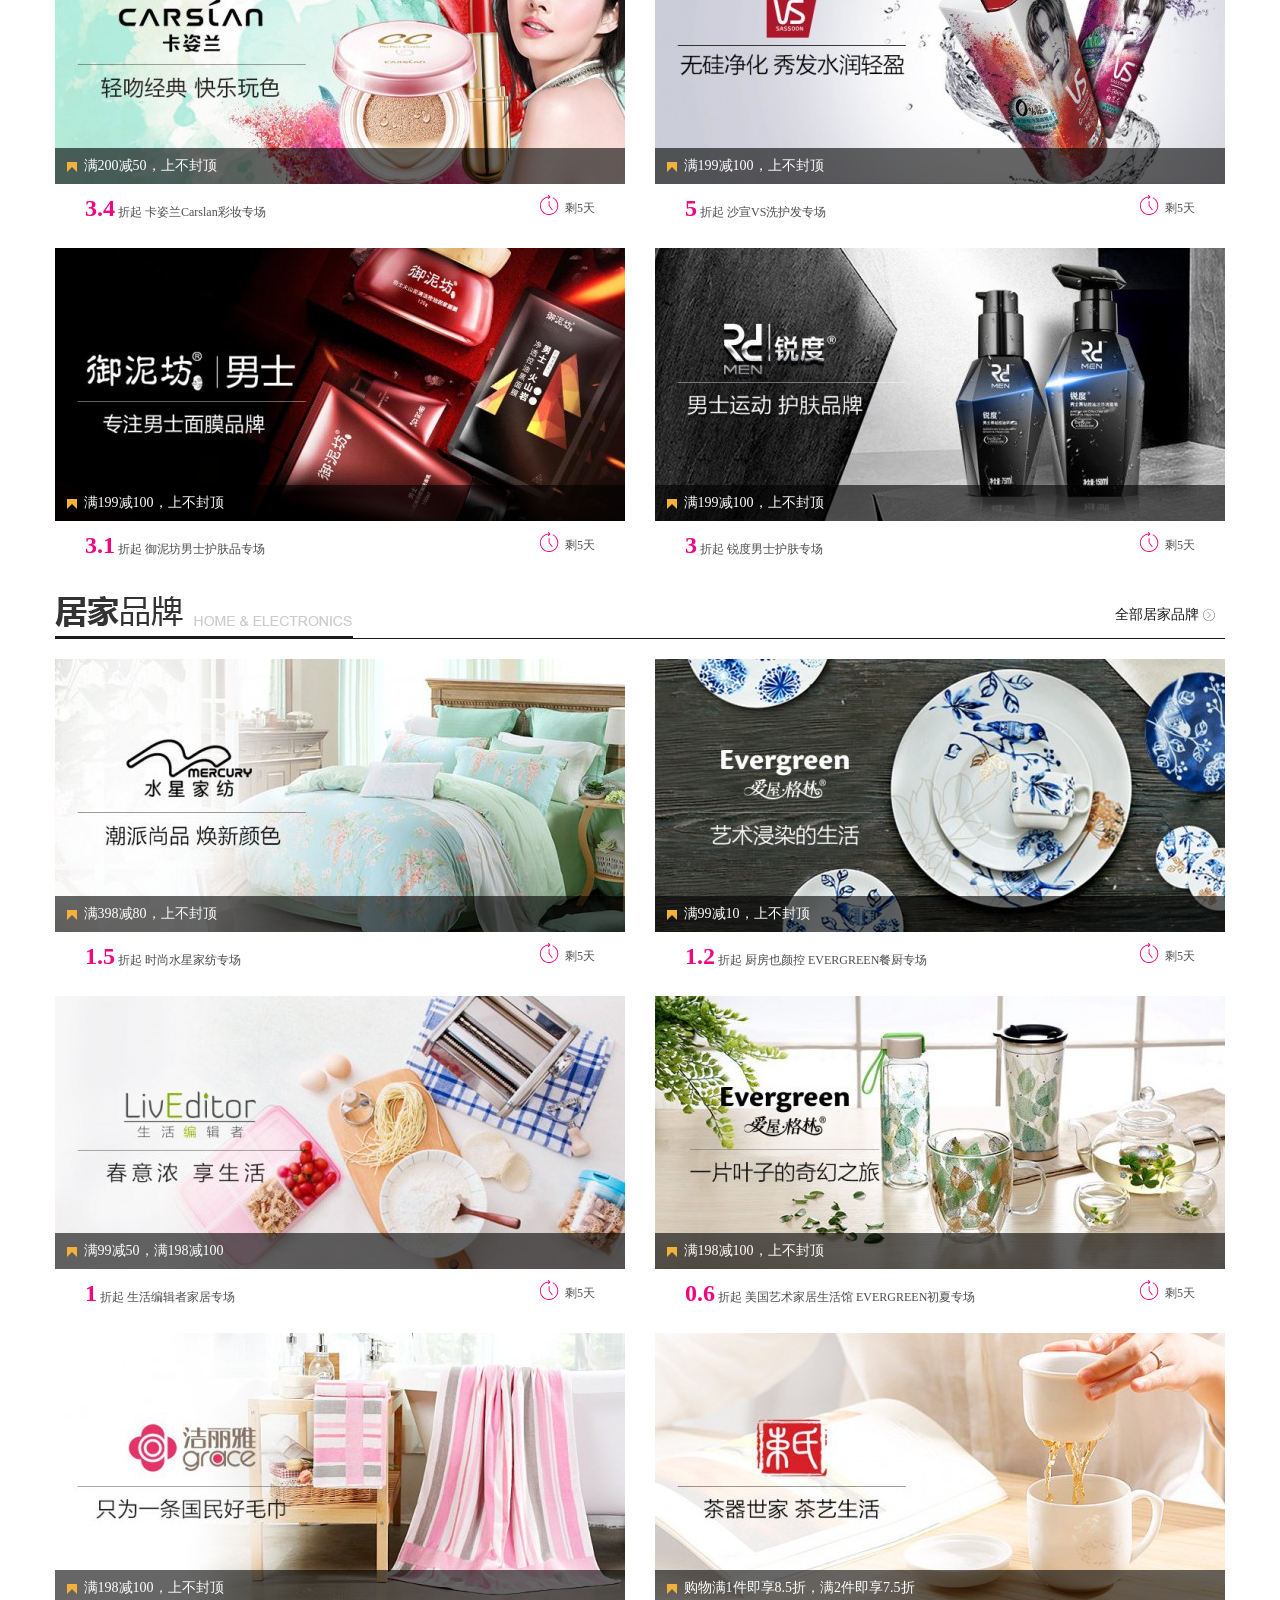
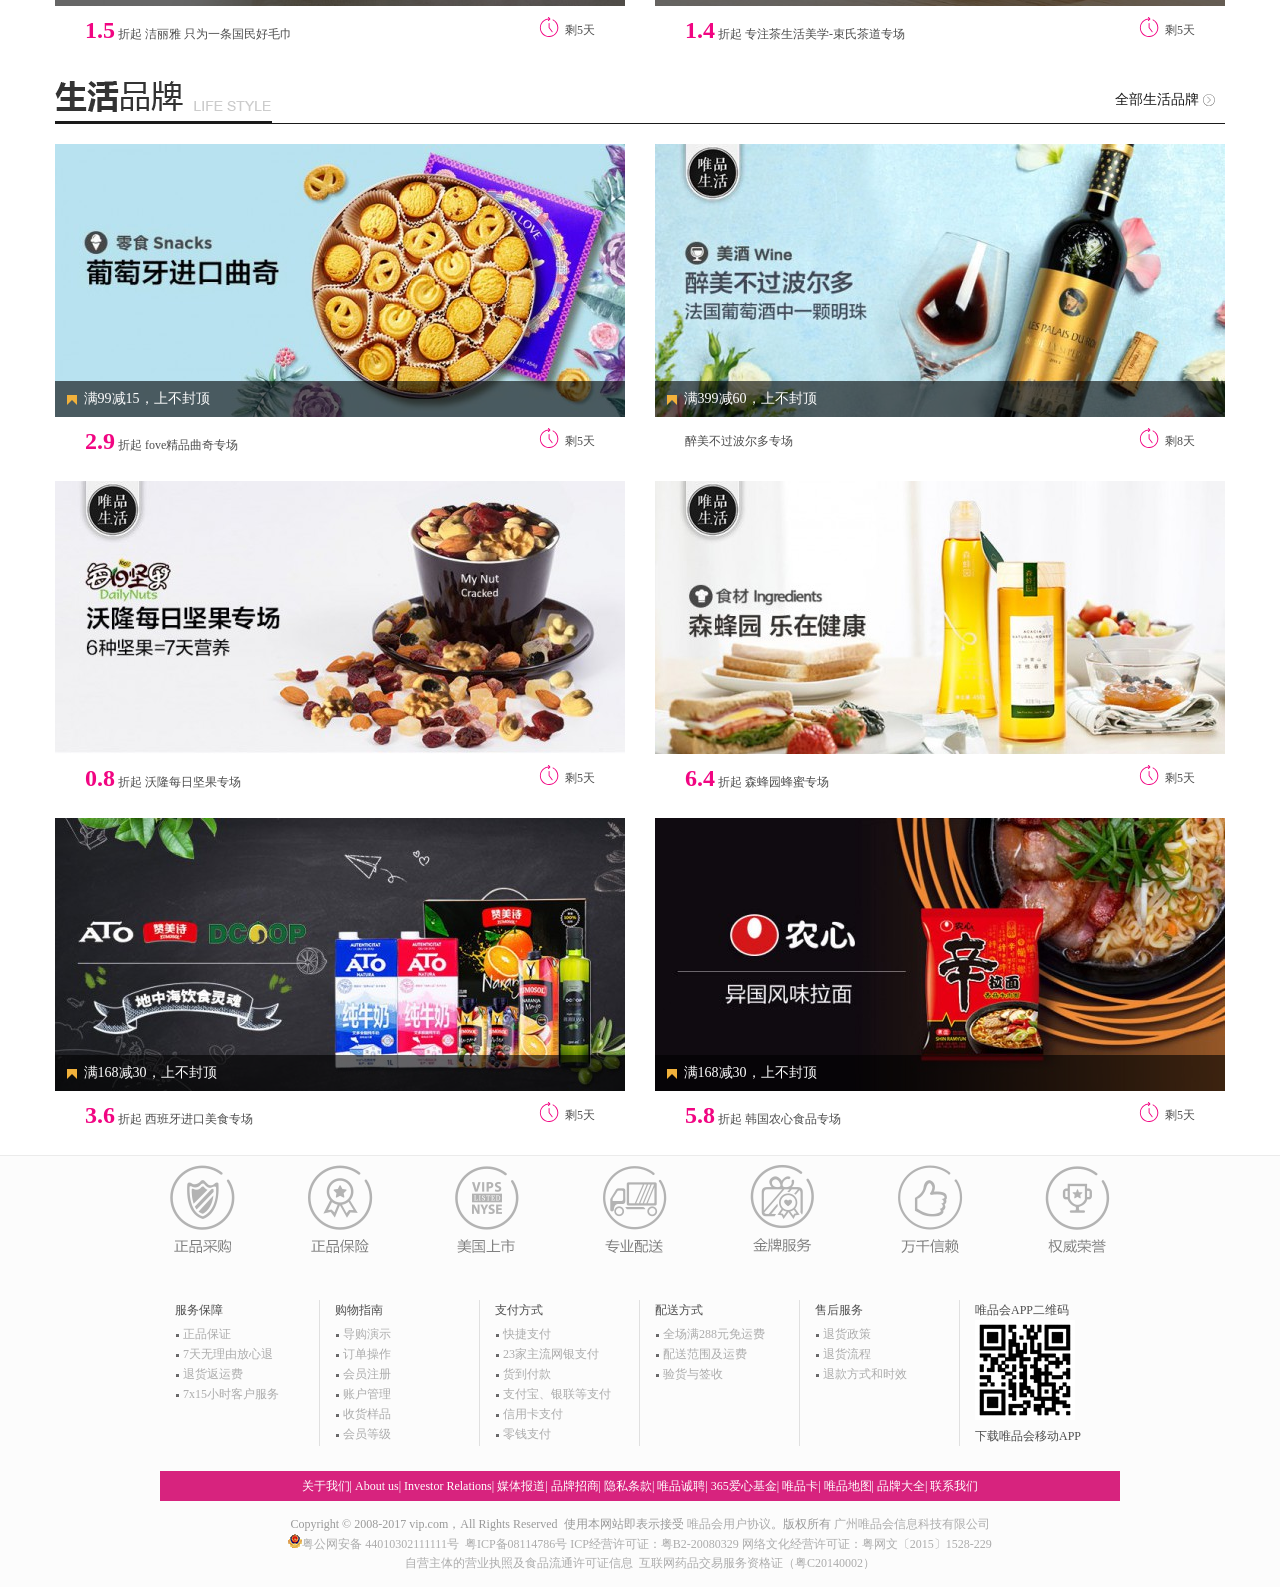
<file: vip/Vip/index.html>
<!DOCTYPE html>
<html>

	<head>
		<meta charset="utf-8" />
		<title>唯品会 (一家专门做特卖的网站)</title>
		<link rel="stylesheet" type="text/css" href="css/index.css" />
		<style type="text/css">
			.icon {
				width: 1em;
				height: 1em;
				vertical-align: -0.15em;
				fill: currentColor;
				overflow: hidden;
			}
		</style>

		<body>
			<div class="left_box">
				<ul class="left_box_list">
					<li class="left_box_li">
						<a href="#tm">
							<svg class="icon left_box_libiao" aria-hidden="true">
								<use xlink:href="#icon-collection"></use>

							</svg>
							精选
						</a>
					</li>
					<li class="left_box_li">
						<a href="#nz">
							<svg class="icon left_box_libiao" aria-hidden="true">
								<use xlink:href="#icon-nvzhuang"></use>

							</svg>
							女装
						</a>
					</li>
					<li class="left_box_li">
						<a href="#ns">
							<svg class="icon left_box_libiao" aria-hidden="true">
								<use xlink:href="#icon-nanshi"></use>

							</svg>
							男士
						</a>
					</li>
					<li class="left_box_li">
						<a href="#sp">
							<svg class="icon left_box_libiao" aria-hidden="true">
								<use xlink:href="#icon-shipinshoubiao"></use>

							</svg>
							饰品
						</a>
					</li>
					<li class="left_box_li">
						<a href="#mz">
							<svg class="icon left_box_libiao" aria-hidden="true">
								<use xlink:href="#icon-meizhuang"></use>

							</svg>
							美妆
						</a>
					</li>
					<li class="left_box_li">
						<a href="#jj">
							<svg class="icon left_box_libiao" aria-hidden="true">
								<use xlink:href="#icon-jujia"></use>

							</svg>
							居家
						</a>
					</li>
					<li class="left_box_li">
						<a href="#sh">
							<svg class="icon left_box_libiao" aria-hidden="true">
								<use xlink:href="#icon-shenghuo"></use>

							</svg>
							生活
						</a>
					</li>
				</ul>
			</div>
			<!--头部开始-->
			<div id="header">
				<!--顶部导航-->
				<div class="top_navbg">
					<div class="top_nav">
						<!--选择地区-->
						<div class="sel-area">
							<div class="sel-area-btn">
								<span style="margin-right: 10px" id="this_area">北京</span>
								<i class="sjh"></i>
							</div>
							<div class="sel-area-box" id="sel-area-box">
								<p class="sel-areas">请选择所在的收货地区</p>
								<ul>
									<li>A
										<a href="#">安徽</a>
										<a href="#">澳门</a>
									</li>
									<li>B
										<a href="#" class="ys1">
											北京
										</a>
									</li>
									<li>C
										<a href="#">重庆</a>
									</li>
									<li>F
										<a href="#">福建</a>
									</li>
									<li>G
										<a href="#">广东</a>
										<a href="#">广西</a>
										<a href="#">贵州</a>
										<a href="#">甘肃</a>
									</li>
									<li>H
										<a href="#">河北</a>
										<a href="#">河南</a>
										<a href="#">黑龙江</a>
										<a href="#">海南</a>
										<a href="#">湖北</a>
										<a href="#">湖南</a>
									</li>
									<li>J
										<a href="#">江苏</a>
										<a href="#">吉林</a>
										<a href="#">江西</a>
									</li>
									<li>L
										<a href="#">辽宁</a>
									</li>
									<li>N
										<a href="#">内蒙古</a>
										<a href="#">宁夏</a>
									</li>
									<li>Q
										<a href="#">青海</a>
									</li>
									<li>S
										<a href="#">上海</a>
										<a href="#">山东</a>
										<a href="#">山西</a>
										<a href="#">四川</a>
										<a href="#">陕西</a>
									</li>
									<li>T
										<a href="#">台湾</a>
										<a href="#">天津</a>
									</li>
									<li>X
										<a href="#">西藏</a>
										<a href="#">香港</a>
										<a href="#">新疆</a>
									</li>
									<li>Y
										<a href="#">云南</a>
									</li>
									<li>Z
										<a href="#">浙江</a>
									</li>

								</ul>
							</div>
						</div>
						<!--顶部导航主要内容-->
						<ul class="top-nav-tool">
							<li class="top-nav-dl">
								<a href="#">请登录</a>
								<span class="gang">/</span>
							</li>
							<div class="dl_main">
								<img src="img/jl.jpg" style="float: left;" />
								<a class="qdl" href="denglu.html">您好！[请登录]</a>
								<div class="kuai">
									<span><a class="kuai_txt" href="#">我的收藏</a></span>
									<span><a class="kuai_txt" href="#">我的订单</a></span>
									<span><a class="kuai_txt" href="#">零钱</a></span>
									<span><a class="kuai_txt" href="#">我的优惠券</a></span>
									<span><a class="kuai_txt" href="#">我的唯品币</a></span>
									<span><a class="kuai_txt"href="#">唯品金融</a></span>
								</div>

							</div>

							<li>
								<a href="#">注册</a>
								<span class="gang">/</span>
							</li>
							<li>
								<a href="#">我的订单</a>
								<span class="gang">/</span>
							</li>
							<li class="list_tm">
								<a href="#">我的特卖<i class="xsj"></i></a>
								<span class="gang">/</span>
							</li>

							<div class="tm_kuai">
								<span><a class="kuai_txt" href="#">品牌收藏(0)</a></span>
								<span><a class="kuai_txt" href="#">商品收藏(0)</a></span>
								<span><a class="kuai_txt" href="#">我的足迹(0)</a></span>
							</div>

							<li>
								<a href="#">会员俱乐部</a>
								<span class="gang">/</span>
							</li>
							<li>
								<a href="#">客户服务</a>
								<span class="gang">/</span>
							</li>
							<li class="list_sjb">
								<a href="#">手机版<i class="xsj"></i></a>
								<span class="gang">/</span>
							</li>
							<div class="sjb_kuai">
								<img src="img/ewm.jpg" width="160px" height="160px" />
								<h2><a class="kuai_txt" href="#">随时逛 及时抢</a></h2>
							</div>
							<li>
								<a href="#">关于我们</a>
								<span class="gang">/</span>
							</li>
							<li>
								<a href="#">合作专区</a>

							</li>
						</ul>
					</div>

				</div>
				<!--logo-->
				<div class="head_logo">
					<div class="logo_img">
						<a href="#">
							<img src="img/logo.jpg" width="250px" height="100px" />
						</a>
					</div>
					<div class="head-cart">
						<div class="tool">
							<div class="tool_suo">

							</div>
							<span class="tool_cart">
						我的购物袋
					</span>
						</div>
						<div class="tool_cn">
							<p>好像还未登录！
								<a href="denglu.html">马上登录</a>
								查看购物袋吧！
							</p>

						</div>
					</div>
					<div class="header-vip">
						<a href="#"><img src="img/logo01.jpg" /></a>
						<a href="#"><img src="img/logo02.jpg" /></a>
						<a href="#"><img src="img/logo03.jpg" /></a>
					</div>
				</div>
				<!--主导航-->
				<div class="main_nav">
					<div class="head-inner">
						<ul class="head-inner-link">
							<li class="head-inner-link01">
								<a href="#">首页</a>
							</li>
							<li>
								<a href="#">唯品国际</a>
							</li>
							<li>
								<a href="#">母婴</a>
							</li>
							<li>
								<a href="#">家居家电</a>
							</li>
							<li>
								<a href="#">男士</a>
							</li>
							<li>
								<a href="#">美妆</a>
							</li>
							<li>
								<a href="life.html">生活</a>
							</li>
							<li>
								<a href="#">金融</a>
							</li>
							<li class="groupbt">
								<a href="#">更多
									<i class="sanjiao">
							</i>
								</a>

								<div class="item_group">
									<div class="group">
										<dl>
											<dt><img src="img/group1.jpg"/></dt>
											<dd class="groupbg"></dd>
											<dd class="grouptxt">女装</dd>
										</dl>
									</div>
									<div class="group">
										<dl>
											<dt><img src="img/group2.jpg"/></dt>
											<dd class="groupbg"></dd>
											<dd class="grouptxt">鞋包</dd>
										</dl>
									</div>
									<div class="group">
										<dl>
											<dt><img src="img/group3.jpg"/></dt>
											<dd class="groupbg"></dd>
											<dd class="grouptxt">配饰</dd>
										</dl>
									</div>
									<div class="group">
										<dl>
											<dt><img src="img/group4.jpg"/></dt>
											<dd class="groupbg"></dd>
											<dd class="grouptxt">运动</dd>
										</dl>
									</div>
									<div class="group">
										<dl>
											<dt><img src="img/group5.jpg"/></dt>
											<dd class="groupbg"></dd>
											<dd class="grouptxt">爱丽奢</dd>
										</dl>
									</div>
								</div>
							</li>
							<li style="float: right">
								<a href="#">
									<img src="img/nav_yg.jpg" /> 预告
								</a>
							</li>
							<span>|</span>
							<li style="float: right">
								<a href="#">
									<img src="img/nav_fl.jpg" /> 分类
								</a>
							</li>
						</ul>

					</div>
				</div>
			</div>
			<!--头部结束-->
			<!--主体开始-->
			<div class="main">
				<!--banner轮播开始-->
				<div class="banner">
					<div class="banner_imgbg">
						<ul class="banner_imgs">
							<li>
								<a href="#">
									<img src="img/banner01.jpg" />
								</a>
							</li>
							<li>
								<a href="#">
									<img src="img/banner02.jpg" />
								</a>
							</li>
							<li>
								<a href="#">
									<img src="img/banner03.jpg" />
								</a>
							</li>
							<li>
								<a href="#">
									<img src="img/banner04.jpg" />
								</a>
							</li>
							<li>
								<a href="#">
									<img src="img/banner05.jpg" />
								</a>
							</li>
						</ul>
						<div class="jt">
							<p class="jtl">&lt;</p>
							<p class="jtr">&gt;</p>

						</div>
						<ul class="lis">
							<li class="xz">初夏面膜尖货趴</li>
							<li>运动新主义 满498减100</li>
							<li>播女装 3件8.5折</li>
							<li>数码家电专场 最高800元红包</li>
							<li>天创集团VIP大牌日</li>
						</ul>
					</div>
				</div>
				<!--banner轮播结束-->
				<!--bodyer顶部-->
				<div class="bodyer_top">
					<a href="#"><img src="img/bodyer1-top.jpg" /></a>
					<div class="bodyer_top_list">
						<a href="#" class="bodyer_top_item">
							<img src="img/bodyer1-top01.jpg" />
							<span class="top_list list_1">
						
					</span>
						</a>
						<a href="#" class="bodyer_top_item">
							<img src="img/bodyer1-top02.jpg" />
							<span class="top_list list_2">
						
					</span>
						</a>
						<a href="#" class="bodyer_top_item">
							<img src="img/bodyer1-top03.jpg" />
							<span class="top_list list_3">
						
					</span>
						</a>
					</div>
				</div>
				<!--bodyer顶部结束-->
				<!--主内容区-->
				<div class="bodyer">

					<!--bodyer新人区开始-->
					<div class="bodyer_new">
						<div class="bodyer_new_top">
							<img src="img/bodyer1-01.jpg" />
						</div>
						<ul class="more_list">
							<li class="more_list_li">
								<a class="more_list_img" href="#">
									<img src="img/bodyer1-1.jpg" />
								</a>
								<div class="more_list_text">
									<a href="#">美妆馆</a>
								</div>
							</li>
							<li class="more_list_li">
								<a class="more_list_img" href="#">
									<img src="img/bodyer1-2.jpg" />
								</a>
								<div class="more_list_text">
									<a href="#">鞋包馆</a>
								</div>
							</li>
							<li class="more_list_li">
								<a class="more_list_img" href="#">
									<img src="img/bodyer1-3.jpg" />
								</a>
								<div class="more_list_text">
									<a href="#">男装馆</a>
								</div>
							</li>
							<li class="more_list_li">
								<a class="more_list_img" href="#">
									<img src="img/bodyer1-4.jpg" />
								</a>
								<div class="more_list_text">
									<a href="#">体用馆</a>
								</div>
							</li>
							<li class="more_list_li">
								<a class="more_list_img" href="#">
									<img src="img/bodyer1-5.jpg" />
								</a>
								<div class="more_list_text">
									<a href="#">母婴馆</a>
								</div>
							</li>
							<li class="more_list_li">
								<a class="more_list_img" href="#">
									<img src="img/bodyer1-6.jpg" />
								</a>
								<div class="more_list_text">
									<a href="#">海外尖货</a>
								</div>
							</li>
							<li class="more_list_li">
								<a class="more_list_img" href="#">
									<img src="img/bodyer1-7.jpg" />
								</a>
								<div class="more_list_text">
									<a href="#">人气零食</a>
								</div>
							</li>
							<li class="more_list_li" style="margin-right: 0px;">
								<a class="more_list_img" href="#">
									<img src="img/bodyer1-8.jpg" />
								</a>
								<div class="more_list_text">
									<a href="#">更多分类</a>
								</div>
							</li>

						</ul>
						<div class="bodyer_new_two">
							<div class="bodyer_new_left">
								<img class="shan" src="../shan.jpg" />
								<a href="#">
									<img src="img/bodyer2-1.jpg" />
								</a>
								<ul class="new_right_mz">
									<li>
										<a href="#"><img src="img/bodyer2-11.jpg" /></a>
									</li>
									<li>
										<a href="#"><img src="img/bodyer2-12.jpg" /></a>
									</li>
									<li>
										<a href="#"><img src="img/bodyer2-13.jpg" /></a>
									</li>
									<li>
										<a href="#"><img src="img/bodyer2-14.jpg" /></a>
									</li>

								</ul>

							</div>
							<div class="bodyer_new_right">
								<img class="shan" src="../shan.jpg" />
								<a href="#">
									<img src="img/bodyer2-2.jpg" />
								</a>
								<ul class="new_right_mz">
									<li>
										<a href="#"><img src="img/bodyer2-21.jpg" /></a>
									</li>
									<li>
										<a href="#"><img src="img/bodyer2-22.jpg" /></a>
									</li>
									<li>
										<a href="#"><img src="img/bodyer2-23.jpg" /></a>
									</li>
									<li>
										<a href="#"><img src="img/bodyer2-24.jpg" /></a>
									</li>

								</ul>

							</div>
						</div>
					</div>
					<!--bodyer新人区结束-->

					<!--一楼精选特卖开始-->
					<a name="tm"></a>
					<ul class="bodyer_f1" id="jingxuan">
						<div class="f1_top">
							<img src="img/bodyerf1_top.jpg" />
						</div>
						<li class="bodyer_f1s">
							<a class="addyy" id="bodyer_f1bg1" href="#">
							</a>
							<a href="#" class="bodyer_fbz">
								<img src="img/bodyerf1_14.jpg" class="flogo_img" />
								<p class="flogo_txt">GIRDEAR简约至上 精品美装</p>
							</a>
							<div class="addfloat">
								<div class="addfloat_imgs">
									<a href="#">
										<img src="img/bodyerf1_11.jpg" />
										<p>¥944</p>
									</a>
									<a href="#">
										<img src="img/bodyerf1_12.jpg" />
										<p>¥768</p>
									</a>
									<a href="#">
										<img src="img/bodyerf1_13.jpg" />
										<p>¥839</p>
									</a>
								</div>

								<div class="addfloat_logo">
									<a href="#"><img src="img/bodyerf1_14.jpg" /></a>
									<div class="shoucang">
										<svg class="icon sty" aria-hidden="true">
											<use xlink:href="#icon-like"></use>
										</svg>
										<div class="scsp">
											收藏商品
										</div>
									</div>
									<a href="#" class="zhuanchang">
										进入专场
									</a>
								</div>
							</div>
						</li>
						<li class="bodyer_f1s">
							<a class="addyy" id="bodyer_f1bg2" href="#">

							</a>
							<a href="#" class="bodyer_fbz">
								<img src="img/bodyerf1_24.jpg" class="flogo_img" />
								<p class="flogo_txt">美由心生 从容至美</p>
							</a>
							<div class="addfloat">
								<div class="addfloat_imgs">
									<a href="#">
										<img src="img/bodyerf1_21.jpg" />
										<p>¥944</p>
									</a>
									<a href="#">
										<img src="img/bodyerf1_22.jpg" />
										<p>¥768</p>
									</a>
									<a href="#">
										<img src="img/bodyerf1_23.jpg" />
										<p>¥768</p>
									</a>
								</div>

								<div class="addfloat_logo">
									<a href="#"><img src="img/bodyerf1_24.jpg" /></a>
									<div class="shoucang">
										<svg class="icon sty" aria-hidden="true">
											<use xlink:href="#icon-like"></use>
										</svg>
										<div class="scsp">
											收藏商品
										</div>
									</div>
									<a href="#" class="zhuanchang">
										进入专场
									</a>
								</div>
							</div>
						</li>
						<li class="bodyer_f1s">
							<a class="addyy" id="bodyer_f1bg3" href="#">

							</a>
							<a href="#" class="bodyer_fbz">
								<img src="img/bodyerf1_34.jpg" class="flogo_img" />
								<p class="flogo_txt">打造全新次正装概念</p>
							</a>
							<div class="addfloat">
								<div class="addfloat_imgs">
									<a href="#">
										<img src="img/bodyerf1_31.jpg" />
										<p>¥1479</p>
									</a>
									<a href="#">
										<img src="img/bodyerf1_32.jpg" />
										<p>¥1409</p>
									</a>
									<a href="#">
										<img src="img/bodyerf1_33.jpg" />
										<p>¥1409</p>
									</a>
								</div>

								<div class="addfloat_logo">
									<a href="#"><img src="img/bodyerf1_34.jpg" /></a>
									<div class="shoucang">
										<svg class="icon sty" aria-hidden="true">
											<use xlink:href="#icon-like"></use>
										</svg>
										<div class="scsp">
											收藏商品
										</div>
									</div>
									<a href="#" class="zhuanchang">
										进入专场
									</a>
								</div>
							</div>
						</li>
						<li class="bodyer_f1s">
							<a class="addyy" id="bodyer_f1bg6" href="#">

							</a>
							<a href="#" class="bodyer_fbz">
								<img src="img/bodyerf1_64.jpg" class="flogo_img" />
								<p class="flogo_txt">GIRDEAR简约至上 精品美装</p>
							</a>
							<div class="addfloat">
								<div class="addfloat_imgs">
									<a href="#">
										<img src="img/bodyerf1_61.jpg" />
										<p>¥944</p>
									</a>
									<a href="#">
										<img src="img/bodyerf1_62.jpg" />
										<p>¥768</p>
									</a>
									<a href="#">
										<img src="img/bodyerf1_63.jpg" />
										<p>¥839</p>
									</a>
								</div>

								<div class="addfloat_logo">
									<a href="#"><img src="img/bodyerf1_64.jpg" /></a>
									<div class="shoucang">
										<svg class="icon sty" aria-hidden="true">
											<use xlink:href="#icon-like"></use>
										</svg>
										<div class="scsp">
											收藏商品
										</div>
									</div>
									<a href="#" class="zhuanchang">
										进入专场
									</a>
								</div>
							</div>
						</li>
						<li class="bodyer_f1s">
							<a class="addyy" id="bodyer_f1bg4" href="#">

							</a>
							<a href="#" class="bodyer_fbz">
								<img src="img/bodyerf1_44.jpg" class="flogo_img" />
								<p class="flogo_txt">GIRDEAR简约至上 精品美装</p>
							</a>
							<div class="addfloat">
								<div class="addfloat_imgs">
									<a href="#">
										<img src="img/bodyerf1_41.jpg" />
										<p>¥499</p>
									</a>
									<a href="#">
										<img src="img/bodyerf1_42.jpg" />
										<p>¥399</p>
									</a>
									<a href="#">
										<img src="img/bodyerf1_43.jpg" />
										<p>¥499</p>
									</a>
								</div>

								<div class="addfloat_logo">
									<a href="#"><img src="img/bodyerf1_44.jpg" /></a>
									<div class="shoucang">
										<svg class="icon sty" aria-hidden="true">
											<use xlink:href="#icon-like"></use>
										</svg>
										<div class="scsp">
											收藏商品
										</div>
									</div>
									<a href="#" class="zhuanchang">
										进入专场
									</a>
								</div>
							</div>
						</li>
						<li class="bodyer_f1s">
							<a class="addyy" id="bodyer_f1bg5" href="#">

							</a>
							<a href="#" class="bodyer_fbz">
								<img src="img/bodyerf1_54.jpg" class="flogo_img" />
								<p class="flogo_txt">GIRDEAR简约至上 精品美装</p>
							</a>
							<div class="addfloat">
								<div class="addfloat_imgs">
									<a href="#">
										<img src="img/bodyerf1_51.jpg" />
										<p>¥259</p>
									</a>
									<a href="#">
										<img src="img/bodyerf1_52.jpg" />
										<p>¥298</p>
									</a>
									<a href="#">
										<img src="img/bodyerf1_53.jpg" />
										<p>¥498</p>
									</a>
								</div>

								<div class="addfloat_logo">
									<a href="#"><img src="img/bodyerf1_54.jpg" /></a>
									<div class="shoucang">
										<svg class="icon sty" aria-hidden="true">
											<use xlink:href="#icon-like"></use>
										</svg>
										<div class="scsp">
											收藏商品
										</div>
									</div>
									<a href="#" class="zhuanchang">
										进入专场
									</a>
								</div>
							</div>
						</li>

					</ul>
					<!--精选特卖结束-->
					<!--二楼女装开始-->
					<a name="nz"></a>
					<div class="bodyer_f2 " id="nvzhuang">
						<div class="f2_title">
							<img class="title_img" src="img/f2/f2logo.jpg" />
							<a class="more" href="#">全部女装品牌
								<svg class="icon" aria-hidden="true">
									<use xlink:href="#icon-weibiaoti1"></use>
								</svg>
							</a>

						</div>
						<div class="f2_main">
							<div class="f2main_list">
								<a href="#"><img src="img/f2/f201.jpg" /></a>
								<div class="f2main_list_ying">

								</div>
								<a href="#" class="fmain_bg" title="免邮包税">
									<p class="jiaohao"></p> 免邮包税
								</a>
								<div class="cengsc">
									<svg class="icon sty" aria-hidden="true">
										<use xlink:href="#icon-like"></use>
									</svg>
									<div class="scsp">
										收藏商品
									</div>
								</div>
								<div class="f2_main_jiaozhu">
									<div class="miaoshu">
										<span class="spansty1">5</span>折起 拉夏贝尔旗下7M女装专场
									</div>

									<div class="time">
										<svg class="icon sty1" aria-hidden="true">
											<use xlink:href="#icon-wodezuji"></use>
										</svg>&nbsp;&nbsp;剩5天
									</div>
								</div>
							</div>
							<div class="f2main_list">
								<a href="#"><img src="img/f2/f202.jpg" /></a>
								<div class="f2main_list_ying">

								</div>
								<a href="#" class="fmain_bg" title="满498减100，上不封顶">
									<p class="jiaohao"></p> 满498减100，上不封顶
								</a>
								<div class="cengsc">
									<svg class="icon sty" aria-hidden="true">
										<use xlink:href="#icon-like"></use>
									</svg>
									<div class="scsp">
										收藏商品
									</div>
								</div>

								<div class="f2_main_jiaozhu">
									<div class="miaoshu">
										卓雅玛女装专场
									</div>

									<div class="time">
										<svg class="icon sty1" aria-hidden="true">
											<use xlink:href="#icon-wodezuji"></use>
										</svg>&nbsp;&nbsp;剩8天
									</div>
								</div>
							</div>
							<div class="f2main_list">
								<a href="#"><img src="img/f2/f203.jpg" /></a>
								<div class="f2main_list_ying">

								</div>
								<div class="cengsc">
									<svg class="icon sty" aria-hidden="true">
										<use xlink:href="#icon-like"></use>
									</svg>
									<div class="scsp">
										收藏商品
									</div>
								</div>

								<div class="f2_main_jiaozhu">
									<div class="miaoshu">
										<span class="spansty1">1.1</span>折起 舒朗SHOW LONG女装专场
									</div>

									<div class="time">
										<svg class="icon sty1" aria-hidden="true">
											<use xlink:href="#icon-wodezuji"></use>
										</svg>&nbsp;&nbsp;剩5天
									</div>
								</div>
							</div>
							<div class="f2main_list">
								<a href="#"><img src="img/f2/f204.jpg" /></a>
								<div class="f2main_list_ying">

								</div>
								<div class="cengsc">
									<svg class="icon sty" aria-hidden="true">
										<use xlink:href="#icon-like"></use>
									</svg>
									<div class="scsp">
										收藏商品
									</div>
								</div>

								<div class="f2_main_jiaozhu">
									<div class="miaoshu">
										<span class="spansty1">0.8</span>折起 美之藤M.TENG女装专场
									</div>

									<div class="time">
										<svg class="icon sty1" aria-hidden="true">
											<use xlink:href="#icon-wodezuji"></use>
										</svg>&nbsp;&nbsp;剩5天
									</div>
								</div>
							</div>
							<div class="f2main_list">
								<a href="#"><img src="img/f2/f205.jpg" /></a>
								<div class="f2main_list_ying">

								</div>
								<a href="#" class="fmain_bg" title="购物满2件即享9折，满3件即享8折">
									<p class="jiaohao"></p> 购物满2件即享9折，满3件即享8折
								</a>
								<div class="cengsc">
									<svg class="icon sty" aria-hidden="true">
										<use xlink:href="#icon-like"></use>
									</svg>
									<div class="scsp">
										收藏商品
									</div>
								</div>
								<div class="f2_main_jiaozhu">
									<div class="miaoshu">
										<span class="spansty1">1</span>折起 噢姆AUM女装专场
									</div>

									<div class="time">
										<svg class="icon sty1" aria-hidden="true">
											<use xlink:href="#icon-wodezuji"></use>
										</svg>&nbsp;&nbsp;剩5天
									</div>
								</div>
							</div>
							<div class="f2main_list">
								<a href="#"><img src="img/f2/f206.jpg" /></a>
								<div class="f2main_list_ying">

								</div>
								<a href="#" class="fmain_bg" title="满498减100，上不封顶">
									<p class="jiaohao"></p> 满498减100，上不封顶
								</a>
								<div class="cengsc">
									<svg class="icon sty" aria-hidden="true">
										<use xlink:href="#icon-like"></use>
									</svg>
									<div class="scsp">
										收藏商品
									</div>
								</div>
								<div class="f2_main_jiaozhu">
									<div class="miaoshu">
										<span class="spansty1">0.7</span>折起 品牌日钜献--维欧艾VOA真丝初夏爆款
									</div>

									<div class="time">
										<svg class="icon sty1" aria-hidden="true">
											<use xlink:href="#icon-wodezuji"></use>
										</svg>&nbsp;&nbsp;剩5天
									</div>
								</div>
							</div>
						</div>

					</div>
					<!--二楼女装结束-->
					<!--三楼男士开始-->
					<a name="ns"></a>
					<div class="bodyer_f2 " id="nanshi">
						<div class="f2_title">
							<img class="title_img" src="img/f3/f3logo.jpg" />
							<a class="more" href="#">全部男士品牌
								<svg class="icon" aria-hidden="true">
									<use xlink:href="#icon-weibiaoti1"></use>
								</svg>
							</a>

						</div>
						<div class="f2_main">
							<div class="f2main_list">
								<a href="#"><img src="img/f3/f301.jpg" /></a>
								<div class="f2main_list_ying">

								</div>
								<a href="#" class="fmain_bg" title="购物即享折上7折优惠">
									<p class="jiaohao"></p> 购物即享折上7折优惠
								</a>
								<div class="cengsc">
									<svg class="icon sty" aria-hidden="true">
										<use xlink:href="#icon-like"></use>
									</svg>
									<div class="scsp">
										收藏商品
									</div>
								</div>
								<div class="f2_main_jiaozhu">
									<div class="miaoshu">
										<span class="spansty1">1.1</span>折起 法曼斯fomoce男装春清仓专场
									</div>

									<div class="time">
										<svg class="icon sty1" aria-hidden="true">
											<use xlink:href="#icon-wodezuji"></use>
										</svg>&nbsp;&nbsp;剩5天
									</div>
								</div>
							</div>
							<div class="f2main_list">
								<a href="#"><img src="img/f3/f302.jpg" /></a>
								<div class="f2main_list_ying">

								</div>
								<a href="#" class="fmain_bg" title="满198减30，上不封顶">
									<p class="jiaohao"></p> 满198减30，上不封顶
								</a>
								<div class="cengsc">
									<svg class="icon sty" aria-hidden="true">
										<use xlink:href="#icon-like"></use>
									</svg>
									<div class="scsp">
										收藏商品
									</div>
								</div>

								<div class="f2_main_jiaozhu">
									<div class="miaoshu">
										<span class="spansty1">1.2</span>折起 拓路者Pioneer Camp男装专场
									</div>

									<div class="time">
										<svg class="icon sty1" aria-hidden="true">
											<use xlink:href="#icon-wodezuji"></use>
										</svg>&nbsp;&nbsp;剩5天
									</div>
								</div>
							</div>
							<div class="f2main_list">
								<a href="#"><img src="img/f3/f303.jpg" /></a>
								<div class="f2main_list_ying">

								</div>
								<div class="cengsc">
									<svg class="icon sty" aria-hidden="true">
										<use xlink:href="#icon-like"></use>
									</svg>
									<div class="scsp">
										收藏商品
									</div>
								</div>

								<div class="f2_main_jiaozhu">
									<div class="miaoshu">
										<span class="spansty1">1.6</span>折起 唐狮tonlion男装T恤专场
									</div>

									<div class="time">
										<svg class="icon sty1" aria-hidden="true">
											<use xlink:href="#icon-wodezuji"></use>
										</svg>&nbsp;&nbsp;剩5天
									</div>
								</div>
							</div>
							<div class="f2main_list">
								<a href="#"><img src="img/f3/f304.jpg" /></a>
								<div class="f2main_list_ying">

								</div>
								<div class="cengsc">
									<svg class="icon sty" aria-hidden="true">
										<use xlink:href="#icon-like"></use>
									</svg>
									<div class="scsp">
										收藏商品
									</div>
								</div>

								<div class="f2_main_jiaozhu">
									<div class="miaoshu">
										<span class="spansty1">0.5</span>折起 罗蒙ROMON男装专场
									</div>

									<div class="time">
										<svg class="icon sty1" aria-hidden="true">
											<use xlink:href="#icon-wodezuji"></use>
										</svg>&nbsp;&nbsp;剩5天
									</div>
								</div>
							</div>
							<div class="f2main_list">
								<a href="#"><img src="img/f3/f305.jpg" /></a>
								<div class="f2main_list_ying">

								</div>
								<a href="#" class="fmain_bg" title="满398减80，上不封顶">
									<p class="jiaohao"></p> 满398减80，上不封顶
								</a>
								<div class="cengsc">
									<svg class="icon sty" aria-hidden="true">
										<use xlink:href="#icon-like"></use>
									</svg>
									<div class="scsp">
										收藏商品
									</div>
								</div>
								<div class="f2_main_jiaozhu">
									<div class="miaoshu">
										<span class="spansty1">1.5</span>折起 富铤Fortei男装专场
									</div>

									<div class="time">
										<svg class="icon sty1" aria-hidden="true">
											<use xlink:href="#icon-wodezuji"></use>
										</svg>&nbsp;&nbsp;剩5天
									</div>
								</div>
							</div>
							<div class="f2main_list">
								<a href="#"><img src="img/f3/f306.jpg" /></a>
								<div class="f2main_list_ying">

								</div>
								<a href="#" class="fmain_bg" title="购物即享折上8.8折优惠">
									<p class="jiaohao"></p> 购物即享折上8.8折优惠
								</a>
								<div class="cengsc">
									<svg class="icon sty" aria-hidden="true">
										<use xlink:href="#icon-like"></use>
									</svg>
									<div class="scsp">
										收藏商品
									</div>
								</div>
								<div class="f2_main_jiaozhu">
									<div class="miaoshu">
										<span class="spansty1">0.4</span>折起 Myriadglad JACKS男装专场
									</div>

									<div class="time">
										<svg class="icon sty1" aria-hidden="true">
											<use xlink:href="#icon-wodezuji"></use>
										</svg>&nbsp;&nbsp;剩5天
									</div>
								</div>
							</div>
						</div>

					</div>
					<!--三楼男士结束-->

					<!--四楼饰品开始-->
					<a name="sp"></a>
					<div class="bodyer_f2 " id="shipin">
						<div class="f2_title">
							<img class="title_img" src="img/f4/f4logo.jpg" />
							<a class="more" href="#">全部饰品品牌
								<svg class="icon" aria-hidden="true">
									<use xlink:href="#icon-weibiaoti1"></use>
								</svg>
							</a>

						</div>
						<div class="f2_main">
							<div class="f2main_list">
								<a href="#"><img src="img/f4/f401.jpg" /></a>
								<div class="f2main_list_ying">

								</div>
								<a href="#" class="fmain_bg" title="满498减100，上不封顶">
									<p class="jiaohao"></p> 满498减100，上不封顶
								</a>
								<div class="cengsc">
									<svg class="icon sty" aria-hidden="true">
										<use xlink:href="#icon-like"></use>
									</svg>
									<div class="scsp">
										收藏商品
									</div>
								</div>
								<div class="f2_main_jiaozhu">
									<div class="miaoshu">
										<span class="spansty1">1.8</span>折起 帕森PARZIN眼镜专场
									</div>

									<div class="time">
										<svg class="icon sty1" aria-hidden="true">
											<use xlink:href="#icon-wodezuji"></use>
										</svg>&nbsp;&nbsp;剩5天
									</div>
								</div>
							</div>
							<div class="f2main_list">
								<a href="#"><img src="img/f4/f402.jpg" /></a>
								<div class="f2main_list_ying">

								</div>
								<a href="#" class="fmain_bg" title="满498减100，上不封顶">
									<p class="jiaohao"></p> 满498减100，上不封顶
								</a>
								<div class="cengsc">
									<svg class="icon sty" aria-hidden="true">
										<use xlink:href="#icon-like"></use>
									</svg>
									<div class="scsp">
										收藏商品
									</div>
								</div>

								<div class="f2_main_jiaozhu">
									<div class="miaoshu">
										<span class="spansty1">0.1</span>折起 帕莎眼镜专场
									</div>

									<div class="time">
										<svg class="icon sty1" aria-hidden="true">
											<use xlink:href="#icon-wodezuji"></use>
										</svg>&nbsp;&nbsp;剩5天
									</div>
								</div>
							</div>
							<div class="f2main_list">
								<a href="#"><img src="img/f4/f403.jpg" /></a>
								<div class="f2main_list_ying">

								</div>
								<div class="cengsc">
									<svg class="icon sty" aria-hidden="true">
										<use xlink:href="#icon-like"></use>
									</svg>
									<div class="scsp">
										收藏商品
									</div>
								</div>

								<div class="f2_main_jiaozhu">
									<div class="miaoshu">
										<span class="spansty1">1.7</span>折起 RASUV伞专场
									</div>

									<div class="time">
										<svg class="icon sty1" aria-hidden="true">
											<use xlink:href="#icon-wodezuji"></use>
										</svg>&nbsp;&nbsp;剩5天
									</div>
								</div>
							</div>
							<div class="f2main_list">
								<a href="#"><img src="img/f4/f404.jpg" /></a>
								<div class="f2main_list_ying">

								</div>
								<div class="cengsc">
									<svg class="icon sty" aria-hidden="true">
										<use xlink:href="#icon-like"></use>
									</svg>
									<div class="scsp">
										收藏商品
									</div>
								</div>

								<div class="f2_main_jiaozhu">
									<div class="miaoshu">
										<span class="spansty1">0.7</span>折起 kenmont帽子专场
									</div>

									<div class="time">
										<svg class="icon sty1" aria-hidden="true">
											<use xlink:href="#icon-wodezuji"></use>
										</svg>&nbsp;&nbsp;剩5天
									</div>
								</div>
							</div>
							<div class="f2main_list">
								<a href="#"><img src="img/f4/f405.jpg" /></a>
								<div class="f2main_list_ying">

								</div>
								<a href="#" class="fmain_bg" title="满398减80，上不封顶">
									<p class="jiaohao"></p> 满398减80，上不封顶
								</a>
								<div class="cengsc">
									<svg class="icon sty" aria-hidden="true">
										<use xlink:href="#icon-like"></use>
									</svg>
									<div class="scsp">
										收藏商品
									</div>
								</div>
								<div class="f2_main_jiaozhu">
									<div class="miaoshu">
										<span class="spansty1">0.8</span>折起 卡罗莱CALUOLA手表专场
									</div>

									<div class="time">
										<svg class="icon sty1" aria-hidden="true">
											<use xlink:href="#icon-wodezuji"></use>
										</svg>&nbsp;&nbsp;剩5天
									</div>
								</div>
							</div>
							<div class="f2main_list">
								<a href="#"><img src="img/f4/f406.jpg" /></a>
								<div class="f2main_list_ying">

								</div>
								<a href="#" class="fmain_bg" title="购物满2件即享8.5折优惠">
									<p class="jiaohao"></p> 购物满2件即享8.5折优惠
								</a>
								<div class="cengsc">
									<svg class="icon sty" aria-hidden="true">
										<use xlink:href="#icon-like"></use>
									</svg>
									<div class="scsp">
										收藏商品
									</div>
								</div>
								<div class="f2_main_jiaozhu">
									<div class="miaoshu">
										<span class="spansty1">1.4</span>折起 织布人丝巾防晒专场
									</div>

									<div class="time">
										<svg class="icon sty1" aria-hidden="true">
											<use xlink:href="#icon-wodezuji"></use>
										</svg>&nbsp;&nbsp;剩5天
									</div>
								</div>
							</div>
						</div>

					</div>
					<!--四楼饰品结束-->

					<!--五楼美装开始-->
					<a name="mz"></a>
					<div class="bodyer_f2 " id="meizhuang">
						<div class="f2_title">
							<img class="title_img" src="img/f5/f5logo.jpg" />
							<a class="more" href="#">全部美妆品牌
								<svg class="icon" aria-hidden="true">
									<use xlink:href="#icon-weibiaoti1"></use>
								</svg>
							</a>

						</div>
						<div class="f2_main">
							<div class="f2main_list">
								<a href="#"><img src="img/f5/f501.jpg" /></a>
								<div class="f2main_list_ying">

								</div>
								<a href="#" class="fmain_bg" title="满200减50，上不封顶">
									<p class="jiaohao"></p> 满200减50，上不封顶
								</a>
								<div class="cengsc">
									<svg class="icon sty" aria-hidden="true">
										<use xlink:href="#icon-like"></use>
									</svg>
									<div class="scsp">
										收藏商品
									</div>
								</div>
								<div class="f2_main_jiaozhu">
									<div class="miaoshu">
										<span class="spansty1">3.9</span>折起 美宝莲Maybelline化妆品专场
									</div>

									<div class="time">
										<svg class="icon sty1" aria-hidden="true">
											<use xlink:href="#icon-wodezuji"></use>
										</svg>&nbsp;&nbsp;剩5天
									</div>
								</div>
							</div>
							<div class="f2main_list">
								<a href="#"><img src="img/f5/f502.jpg" /></a>
								<div class="f2main_list_ying">

								</div>
								<a href="#" class="fmain_bg" title="购物满指定金额即送相应礼品，数量有限，送完即止">
									<p class="jiaohao"></p>购物满指定金额即送相应礼品，数量有限，送完即止
								</a>
								<div class="cengsc">
									<svg class="icon sty" aria-hidden="true">
										<use xlink:href="#icon-like"></use>
									</svg>
									<div class="scsp">
										收藏商品
									</div>
								</div>

								<div class="f2_main_jiaozhu">
									<div class="miaoshu">
										<span class="spansty1">3.3</span>折起 THE HISTORY OF WHOO化妆品专场
									</div>

									<div class="time">
										<svg class="icon sty1" aria-hidden="true">
											<use xlink:href="#icon-wodezuji"></use>
										</svg>&nbsp;&nbsp;剩5天
									</div>
								</div>
							</div>
							<div class="f2main_list">
								<a href="#"><img src="img/f5/f503.jpg" /></a>
								<div class="f2main_list_ying">

								</div>
								<a href="#" class="fmain_bg" title="满200减50，上不封顶">
									<p class="jiaohao"></p> 满200减50，上不封顶
								</a>
								<div class="cengsc">
									<svg class="icon sty" aria-hidden="true">
										<use xlink:href="#icon-like"></use>
									</svg>
									<div class="scsp">
										收藏商品
									</div>
								</div>
								<div class="f2_main_jiaozhu">
									<div class="miaoshu">
										<span class="spansty1">3.4</span>折起 卡姿兰Carslan彩妆专场
									</div>

									<div class="time">
										<svg class="icon sty1" aria-hidden="true">
											<use xlink:href="#icon-wodezuji"></use>
										</svg>&nbsp;&nbsp;剩5天
									</div>
								</div>
							</div>
							<div class="f2main_list">
								<a href="#"><img src="img/f5/f504.jpg" /></a>
								<div class="f2main_list_ying">

								</div>
								<a href="#" class="fmain_bg" title="满199减100，上不封顶">
									<p class="jiaohao"></p> 满199减100，上不封顶
								</a>
								<div class="cengsc">
									<svg class="icon sty" aria-hidden="true">
										<use xlink:href="#icon-like"></use>
									</svg>
									<div class="scsp">
										收藏商品
									</div>
								</div>

								<div class="f2_main_jiaozhu">
									<div class="miaoshu">
										<span class="spansty1">5</span>折起 沙宣VS洗护发专场
									</div>

									<div class="time">
										<svg class="icon sty1" aria-hidden="true">
											<use xlink:href="#icon-wodezuji"></use>
										</svg>&nbsp;&nbsp;剩5天
									</div>
								</div>
							</div>

							<div class="f2main_list">
								<a href="#"><img src="img/f5/f505.jpg" /></a>
								<div class="f2main_list_ying">

								</div>
								<a href="#" class="fmain_bg" title="满199减100，上不封顶">
									<p class="jiaohao"></p> 满199减100，上不封顶
								</a>
								<div class="cengsc">
									<svg class="icon sty" aria-hidden="true">
										<use xlink:href="#icon-like"></use>
									</svg>
									<div class="scsp">
										收藏商品
									</div>
								</div>
								<div class="f2_main_jiaozhu">
									<div class="miaoshu">
										<span class="spansty1">3.1</span>折起 御泥坊男士护肤品专场
									</div>

									<div class="time">
										<svg class="icon sty1" aria-hidden="true">
											<use xlink:href="#icon-wodezuji"></use>
										</svg>&nbsp;&nbsp;剩5天
									</div>
								</div>
							</div>
							<div class="f2main_list">
								<a href="#"><img src="img/f5/f506.jpg" /></a>
								<div class="f2main_list_ying">

								</div>
								<a href="#" class="fmain_bg" title="满199减100，上不封顶">
									<p class="jiaohao"></p> 满199减100，上不封顶
								</a>
								<div class="cengsc">
									<svg class="icon sty" aria-hidden="true">
										<use xlink:href="#icon-like"></use>
									</svg>
									<div class="scsp">
										收藏商品
									</div>
								</div>
								<div class="f2_main_jiaozhu">
									<div class="miaoshu">
										<span class="spansty1">3</span>折起 锐度男士护肤专场
									</div>

									<div class="time">
										<svg class="icon sty1" aria-hidden="true">
											<use xlink:href="#icon-wodezuji"></use>
										</svg>&nbsp;&nbsp;剩5天
									</div>
								</div>
							</div>
						</div>

					</div>
					<!--五楼美装结束-->
					<!--六楼居家开始-->
					<a name="jj"></a>
					<div class="bodyer_f2 " id="jujia">
						<div class="f2_title">
							<img class="title_img" src="img/f6/f6logo.jpg" />
							<a class="more" href="#">全部居家品牌
								<svg class="icon" aria-hidden="true">
									<use xlink:href="#icon-weibiaoti1"></use>
								</svg>
							</a>

						</div>
						<div class="f2_main">
							<div class="f2main_list">
								<a href="#"><img src="img/f6/f601.jpg" /></a>
								<div class="f2main_list_ying">

								</div>
								<a href="#" class="fmain_bg" title="满398减80，上不封顶">
									<p class="jiaohao"></p> 满398减80，上不封顶
								</a>
								<div class="cengsc">
									<svg class="icon sty" aria-hidden="true">
										<use xlink:href="#icon-like"></use>
									</svg>
									<div class="scsp">
										收藏商品
									</div>
								</div>
								<div class="f2_main_jiaozhu">
									<div class="miaoshu">
										<span class="spansty1">1.5</span>折起 时尚水星家纺专场
									</div>

									<div class="time">
										<svg class="icon sty1" aria-hidden="true">
											<use xlink:href="#icon-wodezuji"></use>
										</svg>&nbsp;&nbsp;剩5天
									</div>
								</div>
							</div>
							<div class="f2main_list">
								<a href="#"><img src="img/f6/f602.jpg" /></a>
								<div class="f2main_list_ying">

								</div>
								<a href="#" class="fmain_bg" title="满99减10，上不封顶">
									<p class="jiaohao"></p> 满99减10，上不封顶
								</a>
								<div class="cengsc">
									<svg class="icon sty" aria-hidden="true">
										<use xlink:href="#icon-like"></use>
									</svg>
									<div class="scsp">
										收藏商品
									</div>
								</div>

								<div class="f2_main_jiaozhu">
									<div class="miaoshu">
										<span class="spansty1">1.2</span>折起 厨房也颜控 EVERGREEN餐厨专场
									</div>

									<div class="time">
										<svg class="icon sty1" aria-hidden="true">
											<use xlink:href="#icon-wodezuji"></use>
										</svg>&nbsp;&nbsp;剩5天
									</div>
								</div>
							</div>
							<div class="f2main_list">
								<a href="#"><img src="img/f6/f603.jpg" /></a>
								<div class="f2main_list_ying">

								</div>
								<a href="#" class="fmain_bg" title="满99减50，满198减100">
									<p class="jiaohao"></p> 满99减50，满198减100
								</a>
								<div class="cengsc">
									<svg class="icon sty" aria-hidden="true">
										<use xlink:href="#icon-like"></use>
									</svg>
									<div class="scsp">
										收藏商品
									</div>
								</div>

								<div class="f2_main_jiaozhu">
									<div class="miaoshu">
										<span class="spansty1">1</span>折起 生活编辑者家居专场
									</div>

									<div class="time">
										<svg class="icon sty1" aria-hidden="true">
											<use xlink:href="#icon-wodezuji"></use>
										</svg>&nbsp;&nbsp;剩5天
									</div>
								</div>
							</div>
							<div class="f2main_list">
								<a href="#"><img src="img/f6/f604.jpg" /></a>
								<div class="f2main_list_ying">

								</div>
								<a href="#" class="fmain_bg" title="满198减100，上不封顶">
									<p class="jiaohao"></p> 满198减100，上不封顶
								</a>
								<div class="cengsc">
									<svg class="icon sty" aria-hidden="true">
										<use xlink:href="#icon-like"></use>
									</svg>
									<div class="scsp">
										收藏商品
									</div>
								</div>

								<div class="f2_main_jiaozhu">
									<div class="miaoshu">
										<span class="spansty1">0.6</span>折起 美国艺术家居生活馆 EVERGREEN初夏专场
									</div>

									<div class="time">
										<svg class="icon sty1" aria-hidden="true">
											<use xlink:href="#icon-wodezuji"></use>
										</svg>&nbsp;&nbsp;剩5天
									</div>
								</div>
							</div>
							<div class="f2main_list">
								<a href="#"><img src="img/f6/f605.jpg" /></a>
								<div class="f2main_list_ying">

								</div>
								<a href="#" class="fmain_bg" title="满198减100，上不封顶">
									<p class="jiaohao"></p> 满198减100，上不封顶
								</a>
								<div class="cengsc">
									<svg class="icon sty" aria-hidden="true">
										<use xlink:href="#icon-like"></use>
									</svg>
									<div class="scsp">
										收藏商品
									</div>
								</div>
								<div class="f2_main_jiaozhu">
									<div class="miaoshu">
										<span class="spansty1">1.5</span>折起 洁丽雅 只为一条国民好毛巾
									</div>

									<div class="time">
										<svg class="icon sty1" aria-hidden="true">
											<use xlink:href="#icon-wodezuji"></use>
										</svg>&nbsp;&nbsp;剩5天
									</div>
								</div>
							</div>
							<div class="f2main_list">
								<a href="#"><img src="img/f6/f606.jpg" /></a>
								<div class="f2main_list_ying">

								</div>
								<a href="#" class="fmain_bg" title="购物满1件即享8.5折，满2件即享7.5折">
									<p class="jiaohao"></p> 购物满1件即享8.5折，满2件即享7.5折
								</a>
								<div class="cengsc">
									<svg class="icon sty" aria-hidden="true">
										<use xlink:href="#icon-like"></use>
									</svg>
									<div class="scsp">
										收藏商品
									</div>
								</div>
								<div class="f2_main_jiaozhu">
									<div class="miaoshu">
										<span class="spansty1">1.4</span>折起 专注茶生活美学-束氏茶道专场
									</div>

									<div class="time">
										<svg class="icon sty1" aria-hidden="true">
											<use xlink:href="#icon-wodezuji"></use>
										</svg>&nbsp;&nbsp;剩5天
									</div>
								</div>
							</div>
						</div>

					</div>
					<!--六楼居家结束-->

					<!--七楼生活开始-->
					<a name="sh"></a>
					<div class="bodyer_f2 " id="shenghuo">
						<div class="f2_title">
							<img class="title_img" src="img/f7/f7logo.jpg" />
							<a class="more" href="#">全部生活品牌
								<svg class="icon" aria-hidden="true">
									<use xlink:href="#icon-weibiaoti1"></use>
								</svg>
							</a>

						</div>
						<div class="f2_main">
							<div class="f2main_list">
								<a href="#"><img src="img/f7/f701.jpg" /></a>
								<div class="f2main_list_ying">

								</div>
								<a href="#" class="fmain_bg" title="满99减15，上不封顶">
									<p class="jiaohao"></p> 满99减15，上不封顶
								</a>
								<div class="cengsc">
									<svg class="icon sty" aria-hidden="true">
										<use xlink:href="#icon-like"></use>
									</svg>
									<div class="scsp">
										收藏商品
									</div>
								</div>
								<div class="f2_main_jiaozhu">
									<div class="miaoshu">
										<span class="spansty1">2.9</span>折起 fove精品曲奇专场
									</div>

									<div class="time">
										<svg class="icon sty1" aria-hidden="true">
											<use xlink:href="#icon-wodezuji"></use>
										</svg>&nbsp;&nbsp;剩5天
									</div>
								</div>
							</div>
							<div class="f2main_list">
								<a href="#"><img src="img/f7/f702.jpg" /></a>
								<div class="f2main_list_ying">

								</div>
								<a href="#" class="fmain_bg" title="满399减60，上不封顶">
									<p class="jiaohao"></p> 满399减60，上不封顶
								</a>
								<div class="cengsc">
									<svg class="icon sty" aria-hidden="true">
										<use xlink:href="#icon-like"></use>
									</svg>
									<div class="scsp">
										收藏商品
									</div>
								</div>

								<div class="f2_main_jiaozhu">
									<div class="miaoshu">
										醉美不过波尔多专场
									</div>

									<div class="time">
										<svg class="icon sty1" aria-hidden="true">
											<use xlink:href="#icon-wodezuji"></use>
										</svg>&nbsp;&nbsp;剩8天
									</div>
								</div>
							</div>
							<div class="f2main_list">
								<a href="#"><img src="img/f7/f703.jpg" /></a>
								<div class="f2main_list_ying">

								</div>
								<div class="cengsc">
									<svg class="icon sty" aria-hidden="true">
										<use xlink:href="#icon-like"></use>
									</svg>
									<div class="scsp">
										收藏商品
									</div>
								</div>

								<div class="f2_main_jiaozhu">
									<div class="miaoshu">
										<span class="spansty1">0.8</span>折起 沃隆每日坚果专场
									</div>

									<div class="time">
										<svg class="icon sty1" aria-hidden="true">
											<use xlink:href="#icon-wodezuji"></use>
										</svg>&nbsp;&nbsp;剩5天
									</div>
								</div>
							</div>
							<div class="f2main_list">
								<a href="#"><img src="img/f7/f704.jpg" /></a>
								<div class="f2main_list_ying">

								</div>
								<div class="cengsc">
									<svg class="icon sty" aria-hidden="true">
										<use xlink:href="#icon-like"></use>
									</svg>
									<div class="scsp">
										收藏商品
									</div>
								</div>

								<div class="f2_main_jiaozhu">
									<div class="miaoshu">
										<span class="spansty1">6.4</span>折起 森蜂园蜂蜜专场
									</div>

									<div class="time">
										<svg class="icon sty1" aria-hidden="true">
											<use xlink:href="#icon-wodezuji"></use>
										</svg>&nbsp;&nbsp;剩5天
									</div>
								</div>
							</div>
							<div class="f2main_list">
								<a href="#"><img src="img/f7/f705.jpg" /></a>
								<div class="f2main_list_ying">

								</div>
								<a href="#" class="fmain_bg" title="满168减30，上不封顶">
									<p class="jiaohao"></p> 满168减30，上不封顶
								</a>
								<div class="cengsc">
									<svg class="icon sty" aria-hidden="true">
										<use xlink:href="#icon-like"></use>
									</svg>
									<div class="scsp">
										收藏商品
									</div>
								</div>
								<div class="f2_main_jiaozhu">
									<div class="miaoshu">
										<span class="spansty1">3.6</span>折起 西班牙进口美食专场
									</div>

									<div class="time">
										<svg class="icon sty1" aria-hidden="true">
											<use xlink:href="#icon-wodezuji"></use>
										</svg>&nbsp;&nbsp;剩5天
									</div>
								</div>
							</div>
							<div class="f2main_list">
								<a href="#"><img src="img/f7/f706.jpg" /></a>
								<div class="f2main_list_ying">

								</div>
								<a href="#" class="fmain_bg" title="满168减30，上不封顶">
									<p class="jiaohao"></p> 满168减30，上不封顶
								</a>
								<div class="cengsc">
									<svg class="icon sty" aria-hidden="true">
										<use xlink:href="#icon-like"></use>
									</svg>
									<div class="scsp">
										收藏商品
									</div>
								</div>
								<div class="f2_main_jiaozhu">
									<div class="miaoshu">
										<span class="spansty1">5.8</span>折起 韩国农心食品专场
									</div>

									<div class="time">
										<svg class="icon sty1" aria-hidden="true">
											<use xlink:href="#icon-wodezuji"></use>
										</svg>&nbsp;&nbsp;剩5天
									</div>
								</div>
							</div>
						</div>

					</div>
					<!--七楼生活结束-->

				</div>
				<!--主内容区结束-->
				<!--右侧栏目开始-->
				<div class="right_box">
					<div class="right_box_bg">
						<div class="right_box_cnt">
							<ul class="sidebarcom">

								<li class="sidebarcom_zh">
									<svg class="icon rbiao" aria-hidden="true">
										<use xlink:href="#icon-zhanghao"></use>

									</svg>
									<p class="zh">帐号</p>

								</li>
								<li class="sidebarcom_gwd" style="	background: #DF147F;">
									<svg class="icon rbiao" aria-hidden="true">
										<use xlink:href="#icon-gouwudai"></use>

									</svg>
									<p class="gwd">购物袋</p>

								</li>
								<li class="bz sidebarcom_yhq">
									<div class="biaozhi">
										<svg class="icon rbiao" aria-hidden="true">
											<use xlink:href="#icon-coupons"></use>

										</svg>
									</div>

									<div class="tishi">我的优惠券</div>
								</li>
								<li class="bz sidebarcom_pp">
									<div class="biaozhi">
										<svg class="icon rbiao" aria-hidden="true">
											<use xlink:href="#icon-like"></use>

										</svg>
									</div>
									<div class="tishi">品牌收藏</div>
								</li>
								<li class="bz sidebarcom_sp">
									<div class="biaozhi">
										<svg class="icon rbiao" aria-hidden="true">
											<use xlink:href="#icon-collection"></use>

										</svg>
									</div>

									<div class="tishi">商品收藏</div>
								</li>
								<li class="bz sidebarcom_zj">
									<div class="biaozhi">
										<svg class="icon rbiao" aria-hidden="true">
											<use xlink:href="#icon-time"></use>

										</svg>
									</div>
									<div class="tishi">我的足迹</div>
								</li>
							</ul>
						</div>
						<div class="right_box_ft">
							<ul class="sidebarcom">
								<li class="bz sidebarcom_zj">
									<div class="biaozhi">
										<svg class="icon rbiao" aria-hidden="true">
											<use xlink:href="#icon-fankui"></use>

										</svg>
									</div>
									<div class="tishi">会员反馈</div>
								</li>
								<li class="bz sidebarcom_zj" id="gotop">
									<div class="biaozhi">
										<svg class="icon rbiao" aria-hidden="true">
											<use xlink:href="#icon-icontop"></use>

										</svg>
									</div>
									<div class="tishi">返回顶部</div>
								</li>
							</ul>
						</div>

					</div>
				</div>
				<!--右侧栏目结束-->

				<!--脚注卡开始-->
				<div class="footer">
					<div class="footer-inner">
						<img src="img/footer/top.jpg" />
						<div class="footer-list">
							<dl class="link-anim">
								<dt>服务保障</dt>
								<dd>
									<a href="#" target="_blank" rel="nofollow">正品保证</a>
								</dd>
								<dd>
									<a href="#" target="_blank" rel="nofollow">7天无理由放心退</a>
								</dd>
								<dd>
									<a href="#" target="_blank" rel="nofollow">退货返运费</a>
								</dd>
								<dd>
									<a href="#" target="_blank" rel="nofollow">7x15小时客户服务</a>
								</dd>
							</dl>
							<dl class="link-anim">
								<dt>购物指南</dt>
								<dd>
									<a href="#" target="_blank" rel="nofollow">导购演示</a>
								</dd>
								<dd>
									<a href="#" target="_blank" rel="nofollow">订单操作</a>
								</dd>
								<dd>
									<a href="#" target="_blank" rel="nofollow">会员注册</a>
								</dd>
								<dd>
									<a href="#" target="_blank" rel="nofollow">账户管理</a>
								</dd>
								<dd>
									<a href="#" target="_blank" rel="nofollow">收货样品</a>
								</dd>
								<dd>
									<a href="#" target="_blank" rel="nofollow">会员等级</a>
								</dd>
							</dl>
							<dl class="link-anim">
								<dt>支付方式</dt>
								<dd>
									<a href="#" target="_blank" rel="nofollow">快捷支付</a>
								</dd>
								<dd>
									<a href="#" target="_blank" rel="nofollow">23家主流网银支付</a>
								</dd>
								<dd>
									<a href="#" target="_blank" rel="nofollow">货到付款</a>
								</dd>
								<dd>
									<a href="#" target="_blank" rel="nofollow">支付宝、银联等支付</a>
								</dd>
								<dd>
									<a href="#" target="_blank" rel="nofollow">信用卡支付</a>
								</dd>
								<dd>
									<a href="#" target="_blank" rel="nofollow">零钱支付</a>
								</dd>
							</dl>
							<dl class="link-anim">
								<dt>配送方式</dt>
								<dd>
									<a href="#" target="_blank" rel="nofollow">全场满288元免运费</a>
								</dd>
								<dd>
									<a href="#" target="_blank" rel="nofollow">配送范围及运费</a>
								</dd>
								<dd>
									<a href="#" target="_blank" rel="nofollow">验货与签收</a>
								</dd>
							</dl>
							<dl class="link-anim">
								<dt>售后服务</dt>
								<dd>
									<a href="#" target="_blank" rel="nofollow">退货政策</a>
								</dd>
								<dd>
									<a href="#" target="_blank" rel="nofollow">退货流程</a>
								</dd>
								<dd>
									<a href="#" target="_blank" rel="nofollow">退款方式和时效</a>
								</dd>
							</dl>
							<dl id="last">
								<dt>唯品会APP二维码</dt>
								<dd>
									<img class="lazy" src="img/footer/erweima.jpg" alt="唯品会APP二维码" height="100" width="100">
								</dd>
								<dd>下载唯品会移动APP</dd>
							</dl>
						</div>
						<div class="footer-infor">
							<p class="footer-infor-link">
								<a target="_blank" rel="nofollow" href="#" title="关于我们">关于我们</a>|
								<a target="_blank" rel="nofollow" href="#" title="About us">About us</a>|
								<a target="_blank" rel="nofollow" href="#" title="Investor Relations">Investor Relations</a>|
								<a target="_blank" rel="nofollow" href="#" title="媒体报道">媒体报道</a>|
								<a target="_blank" rel="nofollow" href="#" title="品牌招商">品牌招商</a>|
								<a target="_blank" rel="nofollow" href="#" title="隐私条款">隐私条款</a>|
								<a target="_blank" rel="nofollow" href="#" title="唯品诚聘">唯品诚聘</a>|
								<a target="_blank" rel="nofollow" href="#" title="365爱心基金">365爱心基金</a>|
								<a target="_blank" rel="nofollow" href="#" title="唯品卡">唯品卡</a>|
								<a target="_blank" rel="nofollow" href="#" title="唯品地图">唯品地图</a>|
								<a target="_blank" href="#" title="品牌大全">品牌大全</a>|
								<a target="_blank" href="#" title="联系我们">联系我们</a>
							</p>
							<p class="footer-infor-txt">
								Copyright © 2008-2017 vip.com，All Rights Reserved&nbsp;&nbsp;使用本网站即表示接受
								<a rel="nofollow" href="//support.vip.com/clause/">唯品会用户协议</a>。版权所有
								<a rel="nofollow" href="//www.vip.com/">广州唯品会信息科技有限公司</a>
								<br>
								<a href="#" target="_blank">
									<img src="img/footer/police_icon.jpg" margin:2px 3px 0 0; " width="14 " height="14 ">粤公网安备 44010302111111号</a>&nbsp;&nbsp;<a rel="nofollow " href="http://www.miibeian.gov.cn/publish/query/indexFirst.action ">粤ICP备08114786号</a> <a rel="nofollow " href="http://www.miibeian.gov.cn ">ICP经营许可证：粤B2-20080329 </a><a rel="nofollow " href="http://sq.ccm.gov.cn:80/ccnt/sczr/service/business/emark/toDetail/61e6abe320e7462baf61aab32a67f256 ">网络文化经营许可证：粤网文〔2015〕1528-229</a><br><a rel="nofollow " href="//act.vip.com/33543.html ">自营主体的营业执照及食品流通许可证信息</a>&nbsp;&nbsp;<a rel="nofollow " href="//act.vip.com/34944.html ">互联网药品交易服务资格证（粤C20140002）</a>
      </p>
    					</div>
					</div>

				</div>
				
				<!--脚注结束-->
				
			</div>
		
		
		
		<script src="js/jquery-1.11.1.min.js " type="text/javascript ">
		</script>
		<script src="js/lunbo.js " type="text/javascript ">
		</script>
		<script src="js/index.js " type="text/javascript ">
		</script>
		<script src="js/iconfont.js " type="text/javascript ">
		</script>

	</body>

</html>
</file>
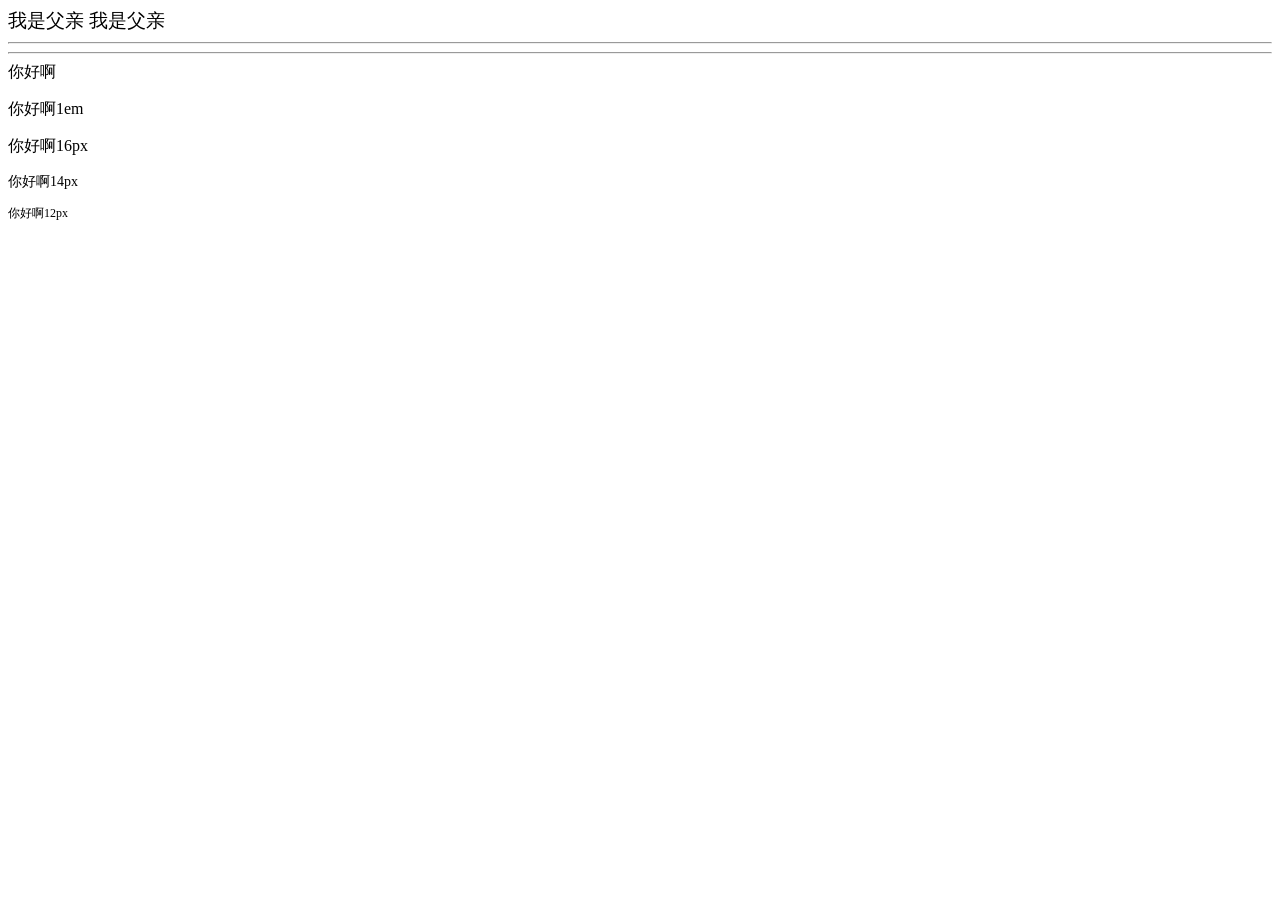
<file: EnglishVIP/danwei.html>
<!DOCTYPE html>
<html>
	<head>
		<meta charset="UTF-8">
		<title></title>
		<meta name="viewport" content="width=device-width,initial-scale=0.8,minimum-scale=1,maximum-scale=1,user-scalable=no" />
	</head>
	<body>
		
		
		<!--
			px   em   rem
			em rem 不兼容ie6-ie8
			
			
			1em=16px
			1rem=16px
			
			
			em rem ---手机端
			
			em的大小是相对的  相对于父亲  
			父亲是  1.2em
			孩子是  1.2em
			em = 父亲的大小乘以自己的大小
			基类是body
			
			
			rem--结合优点    
			不会去计算父亲   
			1rem=16px 
			基类是html


font-size:62.5%    1em=16px * 62.5% =10px

12px ---1.2em   16px  ---1.6em


		-->
		<div style="font-size: 1.2rem;">
			我是父亲
			<span style="font-size:1.2rem">
				我是父亲
			</span>
			
			
		</div>
		
		
	
	
			<hr />
		
		
		<hr />
		你好啊
		
		<p style="font-size:1em;">你好啊1em</p>
		<p style="font-size:16px;">你好啊16px</p>
		<p style="font-size:14px;">你好啊14px</p>
		<p style="font-size:12px;">你好啊12px</p>
		
		
	</body>
</html>
</file>
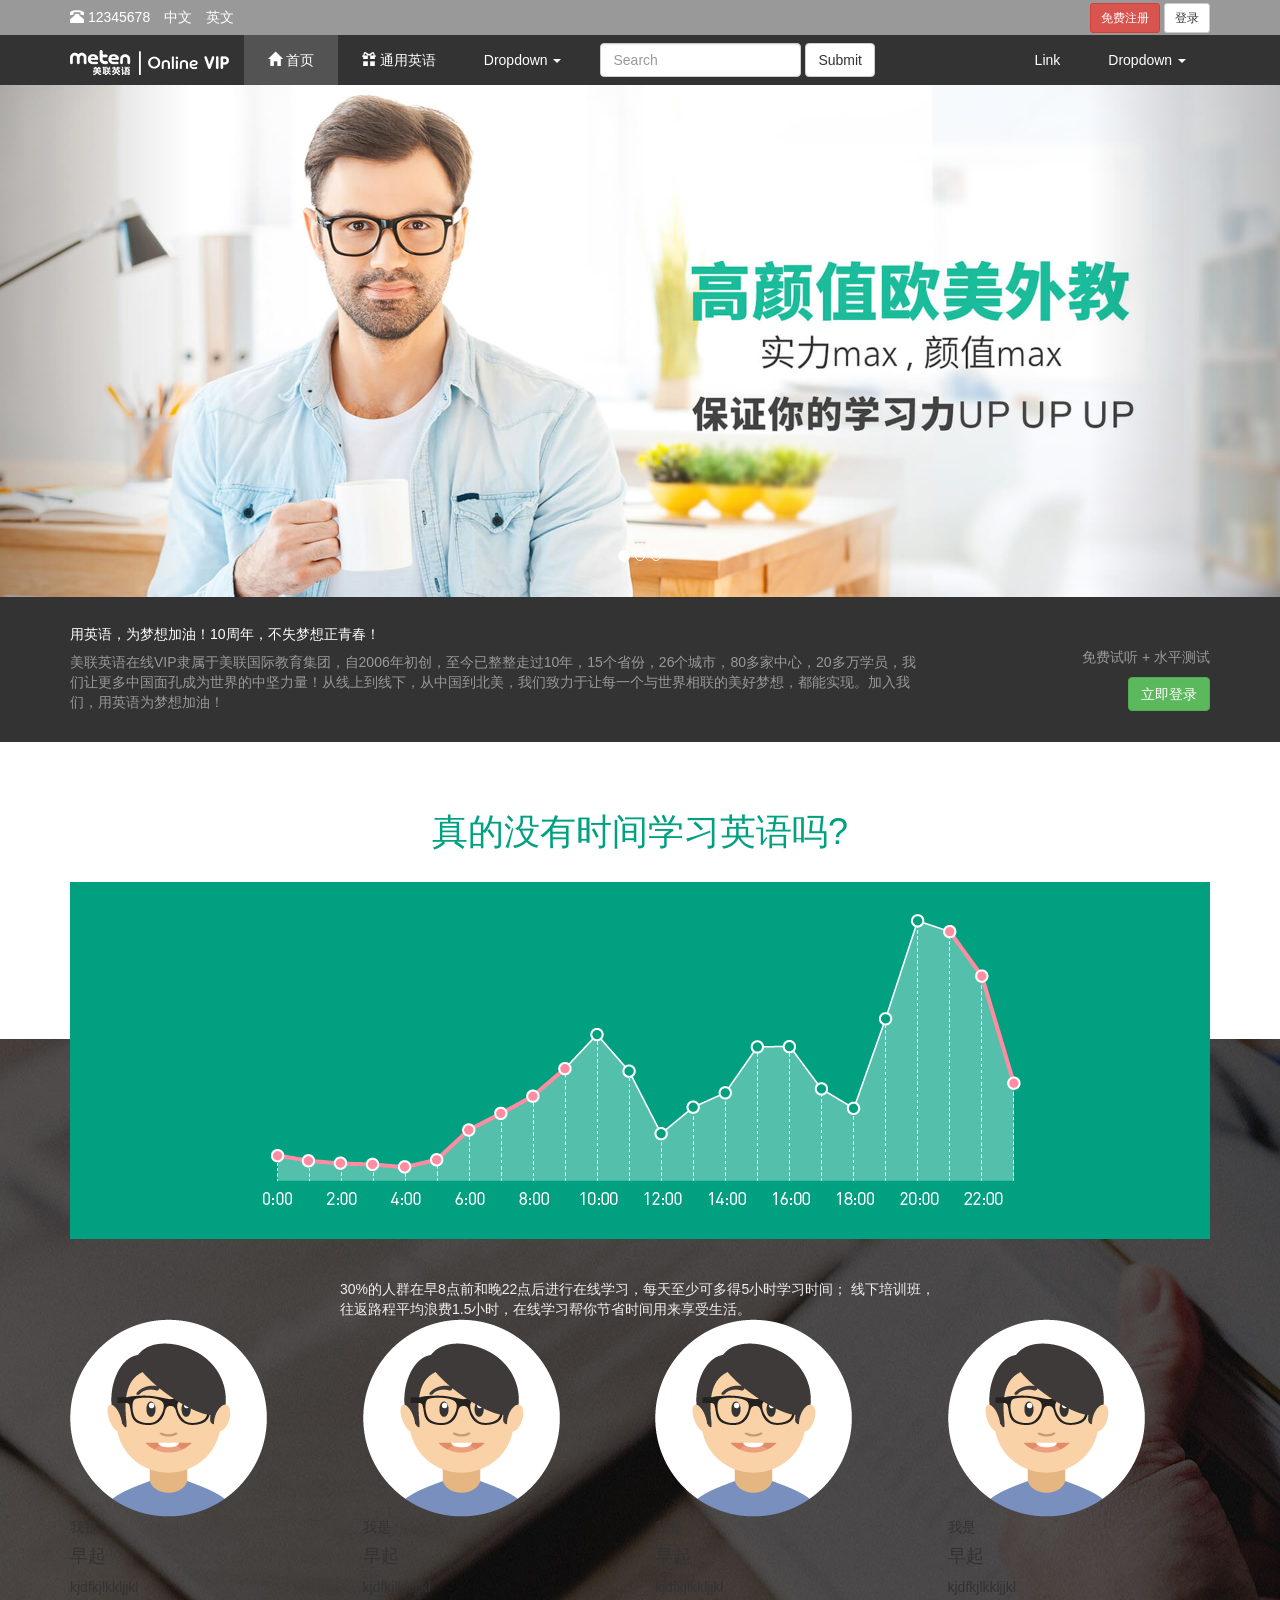
<file: EnglishVIP/vip.html>
<!DOCTYPE html>
<html>
	<head>
		<meta charset="UTF-8">
		<title>vip</title>
		<meta name="viewport" content="width=device-width,initial-scale=1,minimum-scale=1,maximum-scale=1,user-scalable=no" />
		<link rel="stylesheet" type="text/css" href="css/bootstrap.min.css"/>
		<link rel="stylesheet" type="text/css" href="css/main.css"/>
	</head>
	<body>
		
		<!--顶部-->
		<div class="header">
			
			<div class="container">
				
		<div class="pull-left">
		<span class="glyphicon glyphicon-phone-alt"></span>
		12345678
		<span class="ch">中文</span>
		<span class="en">英文</span>
			</div>
			
			<div class="pull-right">
				<button class="btn btn-danger btn-sm">免费注册</button>
				<button class="btn btn-default btn-sm">登录</button>
				
			</div>
			
			</div>
			
		</div>
		<!--导航-->
		<div class="top">
			<nav class="navbar navbar-default" role="navigation">
  <div class="container">
    <!-- Brand and toggle get grouped for better mobile display -->
    <div class="navbar-header">
      <button type="button" class="navbar-toggle collapsed" data-toggle="collapse" data-target="#bs-example-navbar-collapse-1">
        <span class="sr-only">Toggle navigation</span>
        <span class="icon-bar"></span>
        <span class="icon-bar"></span>
        <span class="icon-bar"></span>
      </button>
      <a class="navbar-brand" href="#">
      	<img src="image/logo_09.png"/>
      </a>
    </div>

    <!-- Collect the nav links, forms, and other content for toggling -->
    <div class="collapse navbar-collapse" id="bs-example-navbar-collapse-1">
      <ul class="nav navbar-nav">
        <li class="active"><a href="#">
        	<span class="glyphicon glyphicon-home"></span>&nbsp;首页</a></li>
        <li><a href="#">
        	<span class="glyphicon glyphicon-gift"></span>&nbsp;通用英语</a></li>
        <li class="dropdown">
          <a href="#" class="dropdown-toggle" data-toggle="dropdown">Dropdown <span class="caret"></span></a>
          <ul class="dropdown-menu" role="menu">
            <li><a href="#">Action</a></li>
            <li><a href="#">Another action</a></li>
            <li><a href="#">Something else here</a></li>
            <li class="divider"></li>
            <li><a href="#">Separated link</a></li>
            <li class="divider"></li>
            <li><a href="#">One more separated link</a></li>
          </ul>
        </li>
      </ul>
      <form class="navbar-form navbar-left" role="search">
        <div class="form-group">
          <input type="text" class="form-control" placeholder="Search">
        </div>
        <button type="submit" class="btn btn-default">Submit</button>
      </form>
      <ul class="nav navbar-nav navbar-right">
        <li><a href="#">Link</a></li>
        <li class="dropdown">
          <a href="#" class="dropdown-toggle" data-toggle="dropdown">Dropdown <span class="caret"></span></a>
          <ul class="dropdown-menu" role="menu">
            <li><a href="#">Action</a></li>
            <li><a href="#">Another action</a></li>
            <li><a href="#">Something else here</a></li>
            <li class="divider"></li>
            <li><a href="#">Separated link</a></li>
          </ul>
        </li>
      </ul>
    </div><!-- /.navbar-collapse -->
  </div><!-- /.container-fluid -->
</nav>
				
		</div>
		
		<!--轮播-->
	<div id="carousel-example-generic" class="carousel slide" data-ride="carousel">
  <!-- Indicators -->
  <ol class="carousel-indicators">
    <li data-target="#carousel-example-generic" data-slide-to="0" class="active"></li>
    <li data-target="#carousel-example-generic" data-slide-to="1"></li>
    <li data-target="#carousel-example-generic" data-slide-to="2"></li>
  </ol>

  <!-- Wrapper for slides -->
  <div class="carousel-inner" role="listbox">
    <div class="item active">
      <img src="image/img2.jpg" alt="...">
      <div class="carousel-caption">
        ...
      </div>
    </div>
    <div class="item">
      <img src="image/img1.jpg" alt="...">
      <div class="carousel-caption">
        ...
      </div>
    </div>
      <div class="item">
      <img src="image/img3.jpg" alt="...">
      <div class="carousel-caption">
        ...
      </div>
    </div>
  </div>

  <!-- Controls -->
  <a class="left carousel-control" href="#carousel-example-generic" role="button" data-slide="prev">
   <!-- <span class="glyphicon glyphicon-chevron-left"></span>-->
    <span class="sr-only">Previous</span>
  </a>
  <a class="right carousel-control" href="#carousel-example-generic" role="button" data-slide="next">
   <!-- <span class="glyphicon glyphicon-chevron-right"></span>-->
    <span class="sr-only">Next</span>
  </a>
</div>
	<!--内容-->
	<div class="text">
		<div class="container">
			<div class="row">
				<div class="col-md-9 hidden-xs">
					
<h5>用英语，为梦想加油！10周年，不失梦想正青春！</h5>
<p>
美联英语在线VIP隶属于美联国际教育集团，自2006年初创，至今已整整走过10年，15个省份，26个城市，80多家中心，20多万学员，我们让更多中国面孔成为世界的中坚力量！从线上到线下，从中国到北美，我们致力于让每一个与世界相联的美好梦想，都能实现。加入我们，用英语为梦想加油！
			</p>
				</div>
				
				<div class="col-md-3 text-right free">
					<p>免费试听 + 水平测试</p>
					<button class="btn btn-success">立即登录</button>
				</div>
			</div>
		</div>
	</div>
		
<!--真的没有时间学习英语吗?-->
	<div class="container xuexi">
		<h1 class="text-center">真的没有时间学习英语吗?</h1>
		<div class="trend">
				<img src="image/trend.png"/>
		</div>
	
	</div>	
		<!--人群-->
		
		<div class="people">
			<div class="container">
					<p class="people-p">
				30%的人群在早8点前和晚22点后进行在线学习，每天至少可多得5小时学习时间； 线下培训班，往返路程平均浪费1.5小时，在线学习帮你节省时间用来享受生活。

			</p>
			<div class="row">
				<div class="col-md-3 col-sm-6">
					<div class="box">
						<img src="image/znzn.png"/>
						<p>我是</p>
						<h4>早起</h4>
						<p>
							kjdfkjlkkljjkl
						</p>
					</div>
				</div>
					<div class="col-md-3 col-sm-6">
					<div class="box">
						<img src="image/znzn.png"/>
						<p>我是</p>
						<h4>早起</h4>
						<p>
							kjdfkjlkkljjkl
						</p>
					</div>
				</div>
					<div class="col-md-3 col-sm-6">
					<div class="box">
						<img src="image/znzn.png"/>
						<p>我是</p>
						<h4>早起</h4>
						<p>
							kjdfkjlkkljjkl
						</p>
					</div>
				</div>
					<div class="col-md-3 col-sm-6">
					<div class="box">
						<img src="image/znzn.png"/>
						<p>我是</p>
						<h4>早起</h4>
						<p>
							kjdfkjlkkljjkl
						</p>
					</div>
				</div>
			</div>
			
			
			
			</div>
		
			
			
		</div>
		
		
		<script src="js/jquery-1.10.2.min.js"></script>
		<script src="js/bootstrap.min.js"></script>
	</body>
</html>
</file>
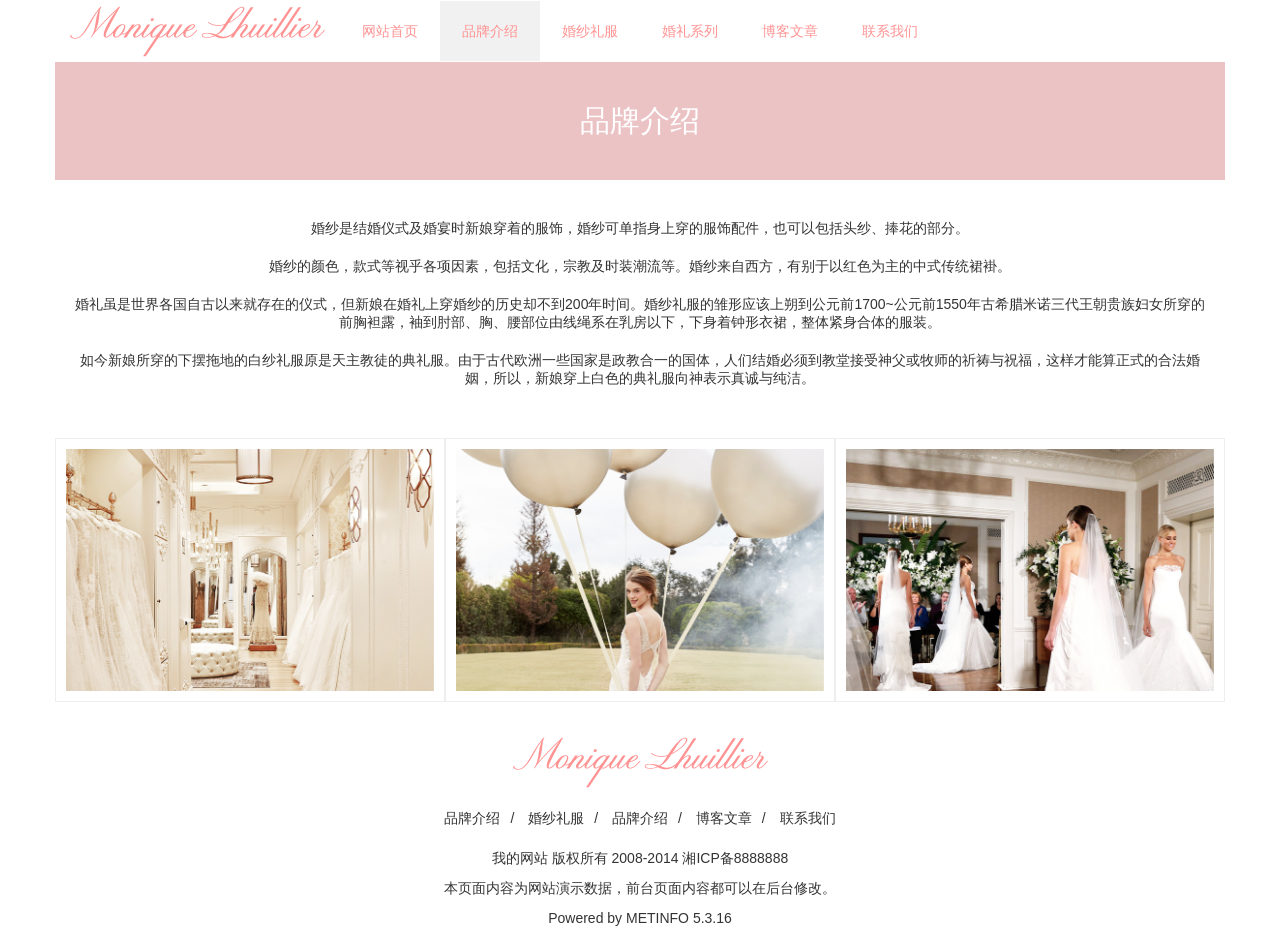
<file: hunsah/about.html>
<!DOCTYPE html>
<html lang="zh-cn">

	<head>
		<meta charset="utf-8">
		<meta http-equiv="X-UA-Compatible" content="IE=edge">
		<meta name="viewport" content="width=device-width, initial-scale=1">
		<title>联系我们</title>

		<!-- Bootstrap -->
		<link href="css/bootstrap.min.css" rel="stylesheet">
		<link rel="stylesheet" type="text/css" href="css/animate.css" />
		<link rel="stylesheet" type="text/css" href="css/index.css" />
		<link rel="stylesheet" type="text/css" href="css/our.css" />
		<link rel="stylesheet" type="text/css" href="css/about.css"/>
			
		<!-- HTML5 Shim and Respond.js IE8 support of HTML5 elements and media queries -->
		<!-- WARNING: Respond.js doesn't work if you view the page via file:// -->
		<!--[if lt IE 9]>
      <script src="http://cdn.bootcss.com/html5shiv/3.7.2/html5shiv.min.js"></script>
      <script src="http://cdn.bootcss.com/respond.js/1.4.2/respond.min.js"></script>
    <![endif]-->

	</head>

	<body>
		<!--导航-->
		<nav class="navbar navbar-default navbar-fixed-top">
			<div class="container">
				<!-- Brand and toggle get grouped for better mobile display -->
				<div class="navbar-header">
					<button type="button" class="navbar-toggle collapsed" data-toggle="collapse" data-target="#bs-example-navbar-collapse-1" aria-expanded="false">
        <span class="sr-only">Toggle navigation</span>
        <span class="icon-bar"></span>
        <span class="icon-bar"></span>
        <span class="icon-bar"></span>
      </button>
					<a class="navbar-brand" href="#" id="navbar-brand">
						<img src="img/logo.png" />
					</a>
				</div>

				<!-- Collect the nav links, forms, and other content for toggling -->
				<div class="collapse navbar-collapse" id="bs-example-navbar-collapse-1">
					<ul class="nav navbar-nav">
						<li>
							<a href="index.html">网站首页 <span class="sr-only">(current)</span></a>
						</li>
						<li class="active">
							<a href="about.html">品牌介绍</a>
						</li>
						<li>
							<a href="lifu.html">婚纱礼服</a>
						</li>
						<li>
							<a href="xilie.html">婚礼系列</a>
						</li>
						<li class="hid">
							<a href="">博客文章</a>
						</li>
						<li class="hid">
							<a href="our.html">联系我们</a>
						</li>

					</ul>
				</div>
				<!-- /.navbar-collapse -->
			</div>
			<!-- /.container-fluid -->
		</nav>
		<!--导航结束-->
		<!--标题品牌介绍-->
		<div class="container wow slideInDown" data-wow-duration="1s"  id="our">

			<h2>品牌介绍</h2>

		</div>
		<div class="container" id="about_text">
			<p class="wow flipInX" data-wow-duration="1s" data-wow-delay="0.3s">婚纱是结婚仪式及婚宴时新娘穿着的服饰，婚纱可单指身上穿的服饰配件，也可以包括头纱、捧花的部分。</p>
			<p class="wow flipInX" data-wow-duration="1s" data-wow-delay="0.6s">婚纱的颜色，款式等视乎各项因素，包括文化，宗教及时装潮流等。婚纱来自西方，有别于以红色为主的中式传统裙褂。</p>
			<p class="wow flipInX" data-wow-duration="1s" data-wow-delay="0.9s">婚礼虽是世界各国自古以来就存在的仪式，但新娘在婚礼上穿婚纱的历史却不到200年时间。婚纱礼服的雏形应该上朔到公元前1700~公元前1550年古希腊米诺三代王朝贵族妇女所穿的前胸袒露，袖到肘部、胸、腰部位由线绳系在乳房以下，下身着钟形衣裙，整体紧身合体的服装。</p>
			<p class="wow flipInX" data-wow-duration="1s" data-wow-delay="1.2s">如今新娘所穿的下摆拖地的白纱礼服原是天主教徒的典礼服。由于古代欧洲一些国家是政教合一的国体，人们结婚必须到教堂接受神父或牧师的祈祷与祝福，这样才能算正式的合法婚姻，所以，新娘穿上白色的典礼服向神表示真诚与纯洁。</p>
			
		</div>
		<div class="container" id="about_main">
			<div class="row">
				<div class="col-md-4 about_img">
					<img src="img/about1.png" class="wow zoomIn" data-wow-duration="1s" data-wow-delay="0.5s" />
				</div>
				<div class="col-md-4 about_img">
					<img src="img/about2.png" class="wow zoomIn" data-wow-duration="1s" data-wow-delay="0.7s"/>
					
				</div>
				<div class="col-md-4 about_img">
					<img src="img/about3.png" class="wow zoomIn" data-wow-duration="1s" data-wow-delay="0.9s"/>
					
				</div>
			</div>
		</div>
		<!--标题品牌介绍结束-->
		<!--脚注-->
		<div class="container footer">
			<img src="img/logo.png" class="wow rotateIn" data-wow-duration="1s" data-wow-delay="0.5s" />
			<br />
			<span id="footer_text" class="wow slideInUp" data-wow-duration="1s" data-wow-delay="0.5s">
				<a href="#">品牌介绍</a>/
				<a href="#">婚纱礼服</a>/
				<a href="#">品牌介绍</a>/
				<a href="#">博客文章</a>/
				<a href="#">联系我们</a>
				
			</span>
			<p class="wow flipInX" data-wow-duration="1s" data-wow-delay="0.5s">我的网站 版权所有 2008-2014 湘ICP备8888888</p>
			<p class="wow flipInX" data-wow-duration="1s" data-wow-delay="1s">本页面内容为网站演示数据，前台页面内容都可以在后台修改。</p>
			<p class="wow flipInX" data-wow-duration="1s" data-wow-delay="1.5s">Powered by METINFO 5.3.16</p>

		</div>
		<!--脚注结束-->
		<!--<div class="box wow slideInLeft" data-wow-duration="2s" data-wow-delay="1s"></div>-->

		<!-- jQuery (necessary for Bootstrap's JavaScript plugins) -->
		<script src="js/jquery-1.11.1.min.js"></script>
		<!-- Include all compiled plugins (below), or include individual files as needed -->
		<script src="js/bootstrap.min.js"></script>
		<script type="text/javascript" src="js/wow.min.js">
		</script>

		<script>
			new WOW().init();
			
			
		</script>
	</body>

</html>
</file>
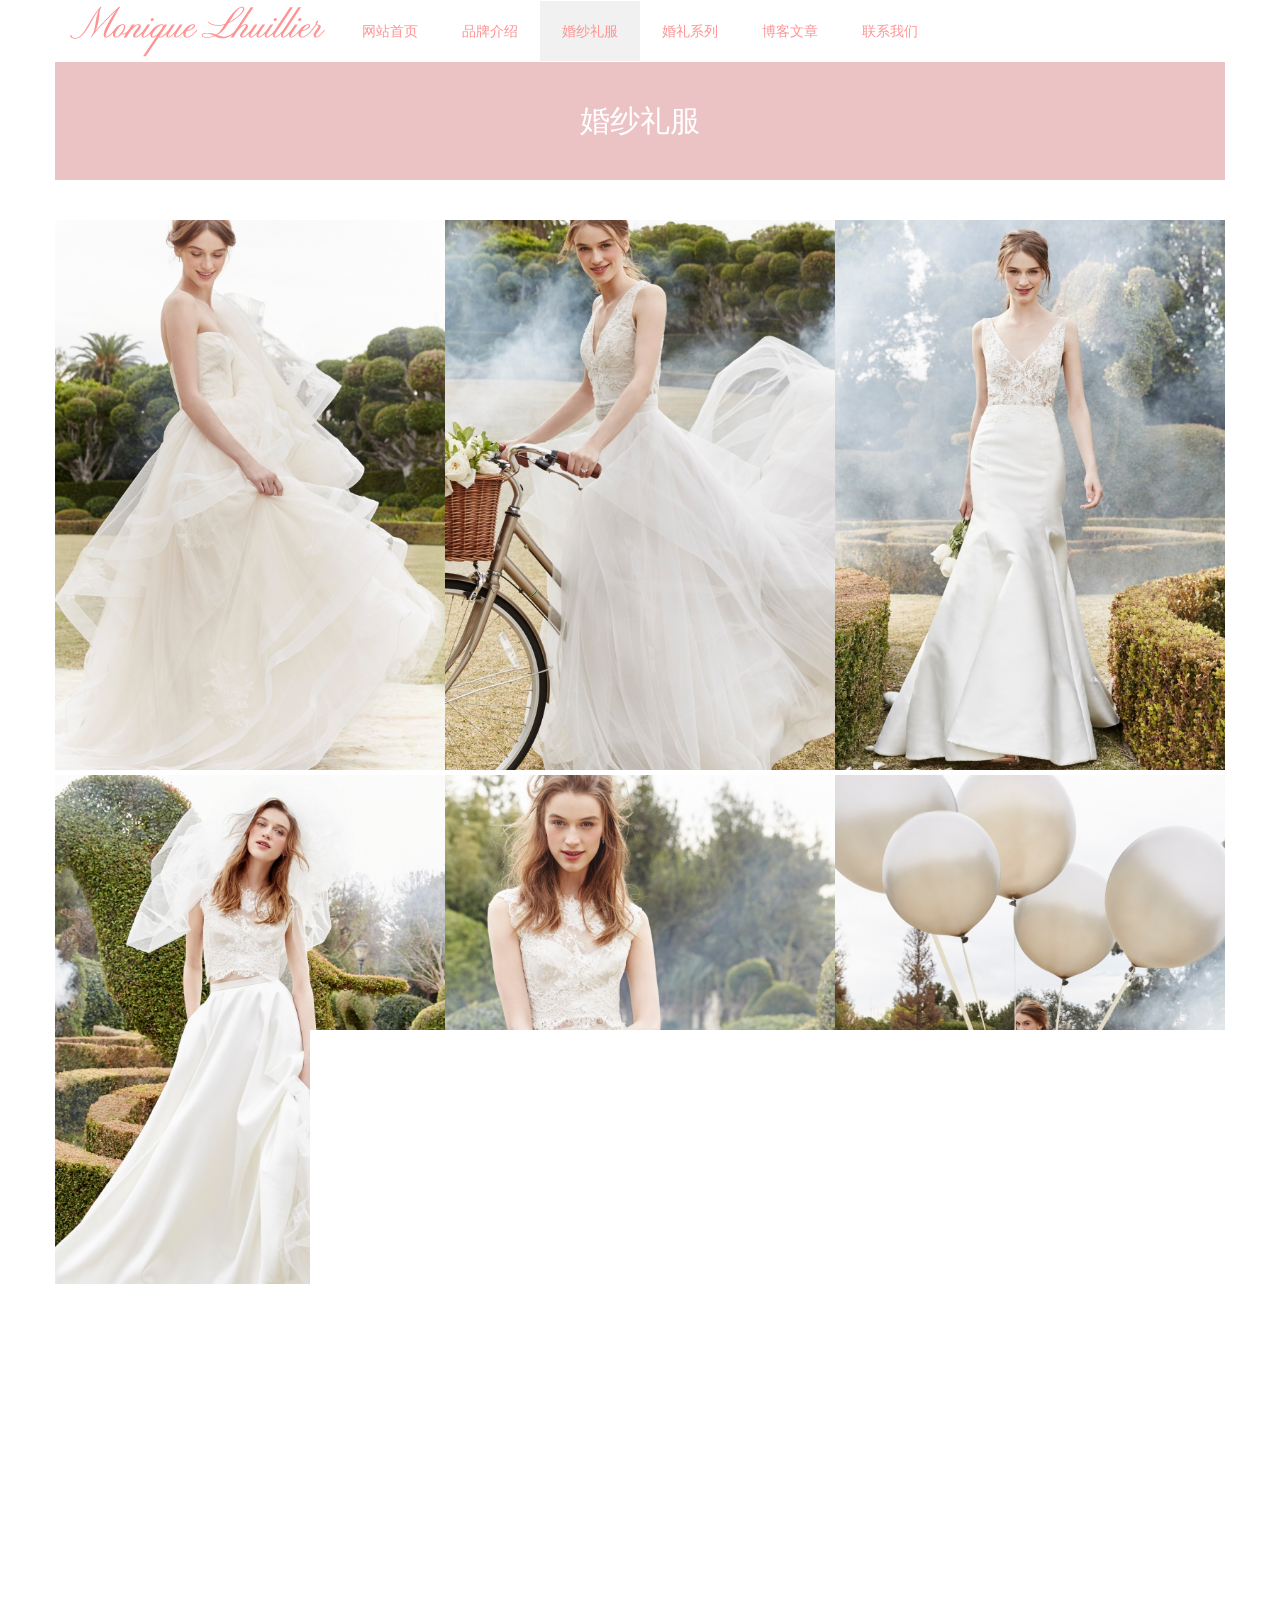
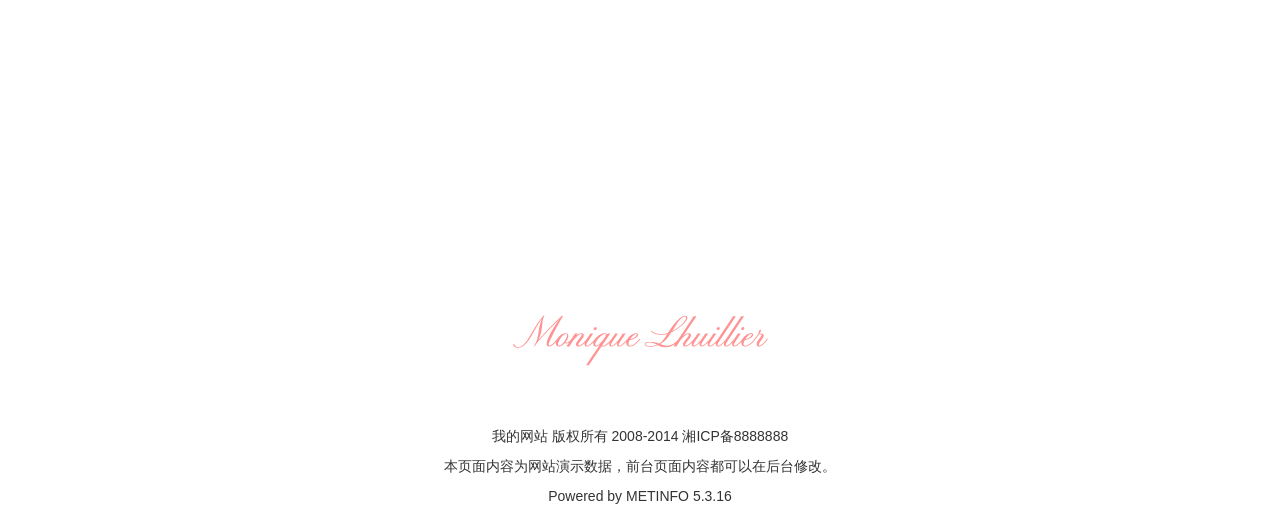
<file: hunsah/lifu.html>
<!DOCTYPE html>
<html lang="zh-cn">

	<head>
		<meta charset="utf-8">
		<meta http-equiv="X-UA-Compatible" content="IE=edge">
		<meta name="viewport" content="width=device-width, initial-scale=1">
		<title>婚纱礼服</title>

		<!-- Bootstrap -->
		<link href="css/bootstrap.min.css" rel="stylesheet">
		<link rel="stylesheet" type="text/css" href="css/animate.css" />
		<link rel="stylesheet" type="text/css" href="css/index.css" />
		<link rel="stylesheet" type="text/css" href="css/our.css" />
		<link rel="stylesheet" type="text/css" href="css/lifu.css"/>
			
		<!-- HTML5 Shim and Respond.js IE8 support of HTML5 elements and media queries -->
		<!-- WARNING: Respond.js doesn't work if you view the page via file:// -->
		<!--[if lt IE 9]>
      <script src="http://cdn.bootcss.com/html5shiv/3.7.2/html5shiv.min.js"></script>
      <script src="http://cdn.bootcss.com/respond.js/1.4.2/respond.min.js"></script>
    <![endif]-->

	</head>

	<body>
		<!--导航-->
		<nav class="navbar navbar-default navbar-fixed-top">
			<div class="container">
				<!-- Brand and toggle get grouped for better mobile display -->
				<div class="navbar-header">
					<button type="button" class="navbar-toggle collapsed" data-toggle="collapse" data-target="#bs-example-navbar-collapse-1" aria-expanded="false">
        <span class="sr-only">Toggle navigation</span>
        <span class="icon-bar"></span>
        <span class="icon-bar"></span>
        <span class="icon-bar"></span>
      </button>
					<a class="navbar-brand" href="#" id="navbar-brand">
						<img src="img/logo.png" />
					</a>
				</div>

				<!-- Collect the nav links, forms, and other content for toggling -->
				<div class="collapse navbar-collapse" id="bs-example-navbar-collapse-1">
					<ul class="nav navbar-nav">
						<li>
							<a href="index.html">网站首页 <span class="sr-only">(current)</span></a>
						</li>
						<li>
							<a href="about.html">品牌介绍</a>
						</li>
						<li class="active">
							<a href="lifu.html">婚纱礼服</a>
						</li>
						<li>
							<a href="xilie.html">婚礼系列</a>
						</li>
						<li class="hid">
							<a href="">博客文章</a>
						</li>
						<li class="hid">
							<a href="our.html">联系我们</a>
						</li>

					</ul>

				</div>
				<!-- /.navbar-collapse -->
			</div>
			<!-- /.container-fluid -->
		</nav>
		<!--导航结束-->
		<!--标题品牌介绍-->
		<div class="container wow slideInDown" data-wow-duration="1s" id="our">

			<h2>婚纱礼服</h2>

		</div>
		<div class="container" id="lifu_main">
			<div class="row">
				<div class="col-md-4 lifu_img img1">
					
					<a href="#" class="lifu_about">
						<button type="btn" class="btn btn-default wow slideInDown" data-wow-duration="0.5s" >
							<span class="glyphicon glyphicon-eye-open" aria-hidden="true"></span>
							查看详情
						</button>
					</a>
				</div>
				<div class="col-md-4 lifu_img img2">
					<a href="#" class="lifu_about">
						<button type="btn" class="btn btn-default wow slideInDown" data-wow-duration="1s" >
							<span class="glyphicon glyphicon-eye-open" aria-hidden="true"></span>
							查看详情
						</button>
					</a>
				</div>
				<div class="col-md-4 lifu_img img3">
					<a href="#" class="lifu_about">
						<button type="btn" class="btn btn-default wow slideInDown" data-wow-duration="1s" >
							<span class="glyphicon glyphicon-eye-open" aria-hidden="true"></span>
							查看详情
						</button>
					</a>
				</div>
				<div class="col-md-4 lifu_img img4">
					<a href="#" class="lifu_about">
						<button type="btn" class="btn btn-default wow slideInDown" data-wow-duration="1s" >
							<span class="glyphicon glyphicon-eye-open" aria-hidden="true"></span>
							查看详情
						</button>
					</a>
				</div>
				<div class="col-md-4 lifu_img img5">
					<a href="#" class="lifu_about">
						<button type="btn" class="btn btn-default wow slideInDown" data-wow-duration="1s" >
							<span class="glyphicon glyphicon-eye-open" aria-hidden="true"></span>
							查看详情
						</button>
					</a>
				</div>
				<div class="col-md-4 lifu_img img6">
					<a href="#" class="lifu_about">
						<button type="btn" class="btn btn-default wow slideInDown" data-wow-duration="1s" >
							<span class="glyphicon glyphicon-eye-open" aria-hidden="true"></span>
							查看详情
						</button>
					</a>
				</div>
				<div class="col-md-4 lifu_img img7">
					<a href="#" class="lifu_about">
						<button type="btn" class="btn btn-default wow slideInDown" data-wow-duration="1s" >
							<span class="glyphicon glyphicon-eye-open" aria-hidden="true"></span>
							查看详情
						</button>
					</a>
				</div>
				<div class="col-md-4 lifu_img img8">
					<a href="#" class="lifu_about">
						<button type="btn" class="btn btn-default wow slideInDown" data-wow-duration="1s" >
							<span class="glyphicon glyphicon-eye-open" aria-hidden="true"></span>
							查看详情
						</button>
					</a>
				</div>
				<div class="col-md-4 lifu_img img9">
					<a href="#" class="lifu_about">
						<button type="btn" class="btn btn-default wow slideInDown" data-wow-duration="1s" >
							<span class="glyphicon glyphicon-eye-open" aria-hidden="true"></span>
							查看详情
						</button>
					</a>
				</div>
				
			</div>
		</div>
		<!--标题品牌介绍结束-->
		<!--脚注-->
		<div class="container footer">
			<img src="img/logo.png" class="wow rotateIn" data-wow-duration="1s" data-wow-delay="0.5s" />
			<br />
			<span id="footer_text" class="wow slideInUp" data-wow-duration="1s" data-wow-delay="0.5s">
				<a href="#">品牌介绍</a>/
				<a href="#">婚纱礼服</a>/
				<a href="#">品牌介绍</a>/
				<a href="#">博客文章</a>/
				<a href="#">联系我们</a>
				
			</span>
			<p class="wow flipInX" data-wow-duration="1s" data-wow-delay="0.5s">我的网站 版权所有 2008-2014 湘ICP备8888888</p>
			<p class="wow flipInX" data-wow-duration="1s" data-wow-delay="1s">本页面内容为网站演示数据，前台页面内容都可以在后台修改。</p>
			<p class="wow flipInX" data-wow-duration="1s" data-wow-delay="1.5s">Powered by METINFO 5.3.16</p>

		</div>
		<!--脚注结束-->
		<!--<div class="box wow slideInLeft" data-wow-duration="2s" data-wow-delay="1s"></div>-->

		<!-- jQuery (necessary for Bootstrap's JavaScript plugins) -->
		<script src="js/jquery-1.11.1.min.js"></script>
		<!-- Include all compiled plugins (below), or include individual files as needed -->
		<script src="js/bootstrap.min.js"></script>
		<script type="text/javascript" src="js/wow.min.js">
		</script>
		<script src="js/lifu.js"></script>
		<script>
			new WOW().init();
			$(".main_right .need").focus(function(){
				$(this).css("border-bottom","1px solid #333")
			})
			$(".main_right .need").blur(function(){
				$(this).css("border-bottom","")
			})
			$(".main_right .name").focus(function(){
				$(this).css("border-bottom","1px solid #333")
			})
			$(".main_right .name").blur(function(){
				$(this).css("border-bottom","")
			})
			$(".main_right .tel").focus(function(){
				$(this).css("border-bottom","1px solid #333")
			})
			$(".main_right .tel").blur(function(){
				$(this).css("border-bottom","")
			})
			
		</script>
	</body>

</html>
</file>
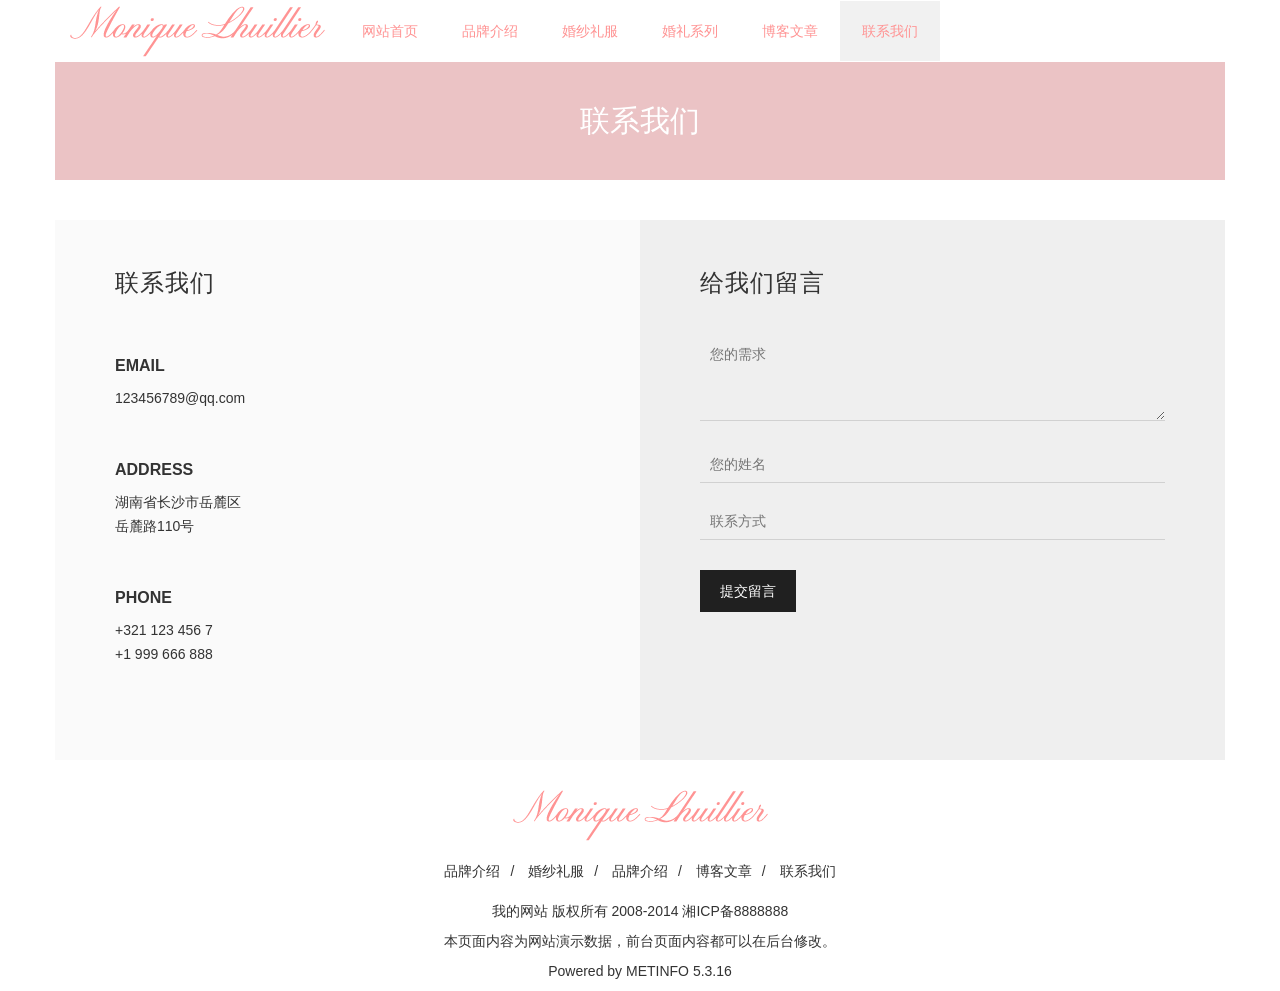
<file: hunsah/our.html>
<!DOCTYPE html>
<html lang="zh-cn">

	<head>
		<meta charset="utf-8">
		<meta http-equiv="X-UA-Compatible" content="IE=edge">
		<meta name="viewport" content="width=device-width, initial-scale=1">
		<title>联系我们</title>

		<!-- Bootstrap -->
		<link href="css/bootstrap.min.css" rel="stylesheet">
		<link rel="stylesheet" type="text/css" href="css/animate.css" />
		<link rel="stylesheet" type="text/css" href="css/index.css" />
		<link rel="stylesheet" type="text/css" href="css/our.css" />
		<!-- HTML5 Shim and Respond.js IE8 support of HTML5 elements and media queries -->
		<!-- WARNING: Respond.js doesn't work if you view the page via file:// -->
		<!--[if lt IE 9]>
      <script src="http://cdn.bootcss.com/html5shiv/3.7.2/html5shiv.min.js"></script>
      <script src="http://cdn.bootcss.com/respond.js/1.4.2/respond.min.js"></script>
    <![endif]-->

	</head>

	<body>
		<!--导航-->
		<nav class="navbar navbar-default navbar-fixed-top">
			<div class="container">
				<!-- Brand and toggle get grouped for better mobile display -->
				<div class="navbar-header">
					<button type="button" class="navbar-toggle collapsed" data-toggle="collapse" data-target="#bs-example-navbar-collapse-1" aria-expanded="false">
        <span class="sr-only">Toggle navigation</span>
        <span class="icon-bar"></span>
        <span class="icon-bar"></span>
        <span class="icon-bar"></span>
      </button>
					<a class="navbar-brand" href="#" id="navbar-brand">
						<img src="img/logo.png" />
					</a>
				</div>

				<!-- Collect the nav links, forms, and other content for toggling -->
				<div class="collapse navbar-collapse" id="bs-example-navbar-collapse-1">
					<ul class="nav navbar-nav">
						<li>
							<a href="index.html">网站首页 <span class="sr-only">(current)</span></a>
						</li>
						<li>
							<a href="about.html">品牌介绍</a>
						</li>
						<li>
							<a href="lifu.html">婚纱礼服</a>
						</li>
						<li>
							<a href="xilie.html">婚礼系列</a>
						</li>
						<li class="hid">
							<a href="">博客文章</a>
						</li>
						<li class="hid active">
							<a href="our.html">联系我们</a>
						</li>

					</ul>

				</div>
				<!-- /.navbar-collapse -->
			</div>
			<!-- /.container-fluid -->
		</nav>
		<!--导航结束-->
		<!--标题品牌介绍-->
		<div class="container wow slideInDown" data-wow-duration="1s" id="our">

			<h2>联系我们</h2>

		</div>
		<div class="container" id="our_main">
			<div class="row">
				<div class="col-md-6 main_left wow slideInLeft" data-wow-duration="1s"  >
					<h4 class="smail_title">联系我们</h4>
					<ul class="leftl">
						<li>
							<div class="left_list">
								<span class="tit">
								EMAIL
							</span>
								<span class="text">
								123456789@qq.com
							</span>
							</div>
						</li>
						<li>
							<div class="left_list">
								<span class="tit">
								ADDRESS
							</span>
								<span class="text">
								湖南省长沙市岳麓区
							</span>
								<span class="text">
								岳麓路110号
							</span>
							</div>
						</li>
						<li>
							<div class="left_list">
								<span class="tit">
								PHONE
							</span>
								<span class="text">
								+321 123 456 7
							</span>
								<span class="text">
								+1 999 666 888
							</span>
							</div>
						</li>
					</ul>
				</div>
				<div class="col-md-6 main_right wow slideInRight" data-wow-duration="1s">
					<h4 class="smail_title">给我们留言</h4>
					<form action="our.html" method="post" >
						<textarea class="need" name="need" rows="3" cols="" placeholder="您的需求 "></textarea>
						<input type="text" placeholder="您的姓名 " class="name"/>
						<input type="text" placeholder="联系方式 " class="tel"/>
						<input type="submit" value="提交留言" class="button"/>
					</form>
				</div>
			</div>
		</div>
		<!--标题品牌介绍结束-->
		<!--脚注-->
		<div class="container footer">
			<img src="img/logo.png" class="wow rotateIn" data-wow-duration="1s" data-wow-delay="0.5s" />
			<br />
			<span id="footer_text" class="wow slideInUp" data-wow-duration="1s" data-wow-delay="0.5s">
				<a href="#">品牌介绍</a>/
				<a href="#">婚纱礼服</a>/
				<a href="#">品牌介绍</a>/
				<a href="#">博客文章</a>/
				<a href="#">联系我们</a>
				
			</span>
			<p class="wow flipInX" data-wow-duration="1s" data-wow-delay="0.5s">我的网站 版权所有 2008-2014 湘ICP备8888888</p>
			<p class="wow flipInX" data-wow-duration="1s" data-wow-delay="1s">本页面内容为网站演示数据，前台页面内容都可以在后台修改。</p>
			<p class="wow flipInX" data-wow-duration="1s" data-wow-delay="1.5s">Powered by METINFO 5.3.16</p>

		</div>
		<!--脚注结束-->
		<!--<div class="box wow slideInLeft" data-wow-duration="2s" data-wow-delay="1s"></div>-->

		<!-- jQuery (necessary for Bootstrap's JavaScript plugins) -->
		<script src="js/jquery-1.11.1.min.js"></script>
		<!-- Include all compiled plugins (below), or include individual files as needed -->
		<script src="js/bootstrap.min.js"></script>
		<script type="text/javascript" src="js/wow.min.js">
		</script>

		<script>
			new WOW().init();
			$(".main_right .need").focus(function(){
				$(this).css("border-bottom","1px solid #333")
			})
			$(".main_right .need").blur(function(){
				$(this).css("border-bottom","")
			})
			$(".main_right .name").focus(function(){
				$(this).css("border-bottom","1px solid #333")
			})
			$(".main_right .name").blur(function(){
				$(this).css("border-bottom","")
			})
			$(".main_right .tel").focus(function(){
				$(this).css("border-bottom","1px solid #333")
			})
			$(".main_right .tel").blur(function(){
				$(this).css("border-bottom","")
			})
			
		</script>
	</body>

</html>
</file>
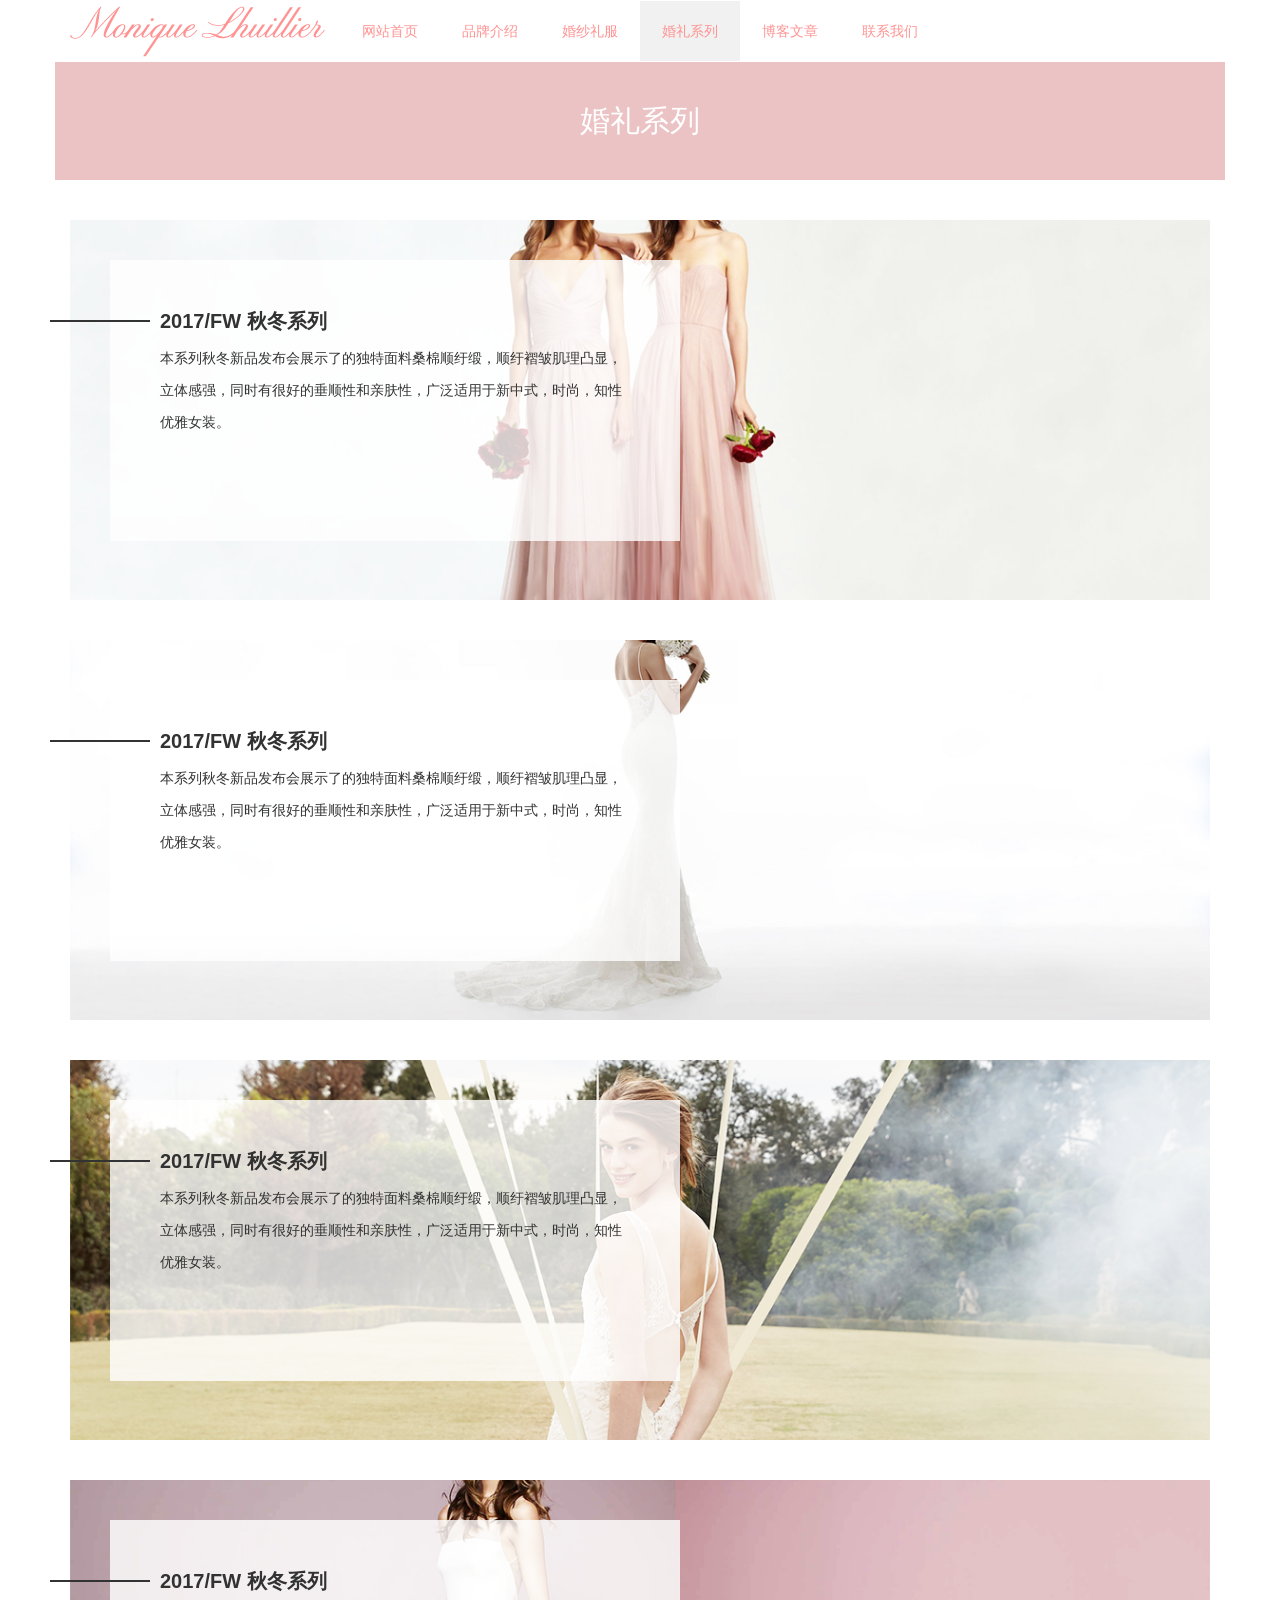
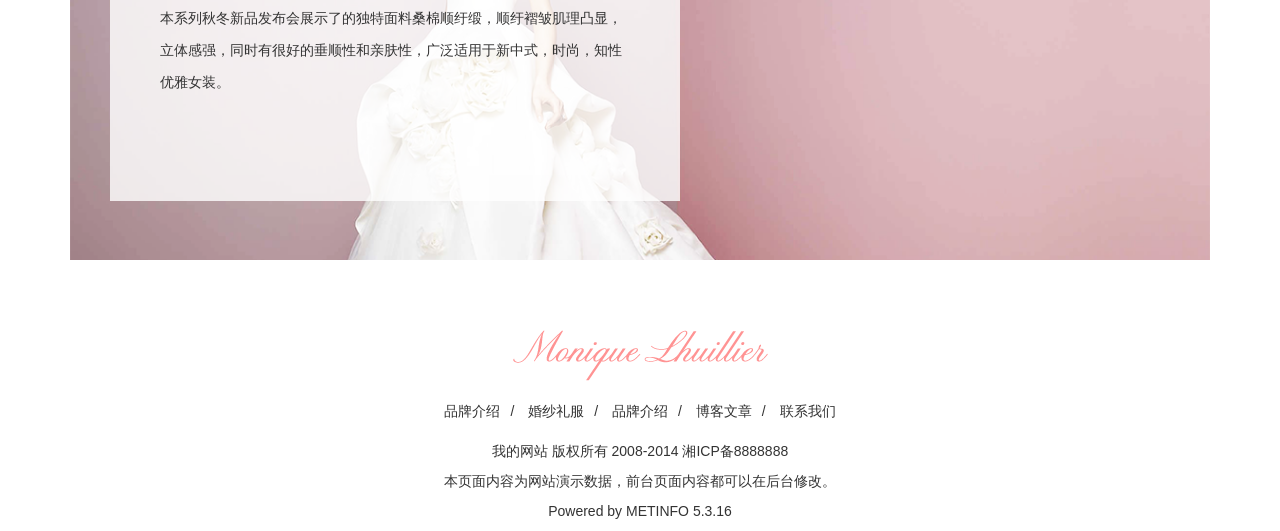
<file: hunsah/xilie.html>
<!DOCTYPE html>
<html lang="zh-cn">

	<head>
		<meta charset="utf-8">
		<meta http-equiv="X-UA-Compatible" content="IE=edge">
		<meta name="viewport" content="width=device-width, initial-scale=1">
		<title>婚礼系列</title>

		<!-- Bootstrap -->
		<link href="css/bootstrap.min.css" rel="stylesheet">
		<link rel="stylesheet" type="text/css" href="css/animate.css" />
		<link rel="stylesheet" type="text/css" href="css/index.css" />
		<link rel="stylesheet" type="text/css" href="css/our.css" />
		<link rel="stylesheet" type="text/css" href="css/xl.css"/>
		<!-- HTML5 Shim and Respond.js IE8 support of HTML5 elements and media queries -->
		<!-- WARNING: Respond.js doesn't work if you view the page via file:// -->
		<!--[if lt IE 9]>
      <script src="http://cdn.bootcss.com/html5shiv/3.7.2/html5shiv.min.js"></script>
      <script src="http://cdn.bootcss.com/respond.js/1.4.2/respond.min.js"></script>
    <![endif]-->

	</head>

	<body>
		<!--导航-->
		<nav class="navbar navbar-default navbar-fixed-top">
			<div class="container">
				<!-- Brand and toggle get grouped for better mobile display -->
				<div class="navbar-header">
					<button type="button" class="navbar-toggle collapsed" data-toggle="collapse" data-target="#bs-example-navbar-collapse-1" aria-expanded="false">
        <span class="sr-only">Toggle navigation</span>
        <span class="icon-bar"></span>
        <span class="icon-bar"></span>
        <span class="icon-bar"></span>
      </button>
					<a class="navbar-brand" href="#" id="navbar-brand">
						<img src="img/logo.png" />
					</a>
				</div>

				<!-- Collect the nav links, forms, and other content for toggling -->
				<div class="collapse navbar-collapse" id="bs-example-navbar-collapse-1">
					<ul class="nav navbar-nav">
						<li>
							<a href="index.html">网站首页 <span class="sr-only">(current)</span></a>
						</li>
						<li>
							<a href="about.html">品牌介绍</a>
						</li>
						<li>
							<a href="lifu.html">婚纱礼服</a>
						</li>
						<li class="active">
							<a href="xilie.html">婚礼系列</a>
						</li>
						<li class="hid">
							<a href="">博客文章</a>
						</li>
						<li class="hid">
							<a href="our.html">联系我们</a>
						</li>

					</ul>

				</div>
				<!-- /.navbar-collapse -->
			</div>
			<!-- /.container-fluid -->
		</nav>
		<!--导航结束-->
		<!--标题品牌介绍-->
		<div class="container wow slideInDown" data-wow-duration="1s" id="our">

			<h2>婚礼系列</h2>

		</div>
		<div class="container" id="xl_main">
			<div class="xl_list">
				<img src="img/lx1.jpg"/>
				
				<div class="list_text">
					<h4><a>2017/FW 秋冬系列</a></h4>
					<p class="summary">本系列秋冬新品发布会展示了的独特面料桑棉顺纡缎，顺纡褶皱肌理凸显，立体感强，同时有很好的垂顺性和亲肤性，广泛适用于新中式，时尚，知性优雅女装。</p>
				</div>
				<hr/>
			</div>
			<div class="xl_list">
				<img src="img/xl2.jpg"/>
				<div class="list_text">
					<h4><a>2017/FW 秋冬系列</a></h4>
					<p class="summary">本系列秋冬新品发布会展示了的独特面料桑棉顺纡缎，顺纡褶皱肌理凸显，立体感强，同时有很好的垂顺性和亲肤性，广泛适用于新中式，时尚，知性优雅女装。</p>
				</div>
				<hr/>
			</div>
			<div class="xl_list">
				<img src="img/xl3.jpg"/>
				<div class="list_text">
					<h4><a>2017/FW 秋冬系列</a></h4>
					<p class="summary">本系列秋冬新品发布会展示了的独特面料桑棉顺纡缎，顺纡褶皱肌理凸显，立体感强，同时有很好的垂顺性和亲肤性，广泛适用于新中式，时尚，知性优雅女装。</p>
				</div>
				<hr/>
			</div>
			<div class="xl_list">
				<img src="img/xl4.jpg"/>
				<div class="list_text">
					<h4><a>2017/FW 秋冬系列</a></h4>
					<p class="summary">本系列秋冬新品发布会展示了的独特面料桑棉顺纡缎，顺纡褶皱肌理凸显，立体感强，同时有很好的垂顺性和亲肤性，广泛适用于新中式，时尚，知性优雅女装。</p>
				</div>
				<hr/>
			</div>
		</div>
		<!--标题品牌介绍结束-->
		<!--脚注-->
		<div class="container footer">
			<img src="img/logo.png" class="wow rotateIn" data-wow-duration="1s" data-wow-delay="0.5s" />
			<br />
			<span id="footer_text" class="wow slideInUp" data-wow-duration="1s" data-wow-delay="0.5s">
				<a href="#">品牌介绍</a>/
				<a href="#">婚纱礼服</a>/
				<a href="#">品牌介绍</a>/
				<a href="#">博客文章</a>/
				<a href="#">联系我们</a>
				
			</span>
			<p class="wow flipInX" data-wow-duration="1s" data-wow-delay="0.5s">我的网站 版权所有 2008-2014 湘ICP备8888888</p>
			<p class="wow flipInX" data-wow-duration="1s" data-wow-delay="1s">本页面内容为网站演示数据，前台页面内容都可以在后台修改。</p>
			<p class="wow flipInX" data-wow-duration="1s" data-wow-delay="1.5s">Powered by METINFO 5.3.16</p>

		</div>
		<!--脚注结束-->
		<!--<div class="box wow slideInLeft" data-wow-duration="2s" data-wow-delay="1s"></div>-->

		<!-- jQuery (necessary for Bootstrap's JavaScript plugins) -->
		<script src="js/jquery-1.11.1.min.js"></script>
		<!-- Include all compiled plugins (below), or include individual files as needed -->
		<script src="js/bootstrap.min.js"></script>
		<script type="text/javascript" src="js/wow.min.js">
		</script>

		<script>
			new WOW().init();
			$(".main_right .need").focus(function(){
				$(this).css("border-bottom","1px solid #333")
			})
			$(".main_right .need").blur(function(){
				$(this).css("border-bottom","")
			})
			$(".main_right .name").focus(function(){
				$(this).css("border-bottom","1px solid #333")
			})
			$(".main_right .name").blur(function(){
				$(this).css("border-bottom","")
			})
			$(".main_right .tel").focus(function(){
				$(this).css("border-bottom","1px solid #333")
			})
			$(".main_right .tel").blur(function(){
				$(this).css("border-bottom","")
			})
			
		</script>
	</body>

</html>
</file>
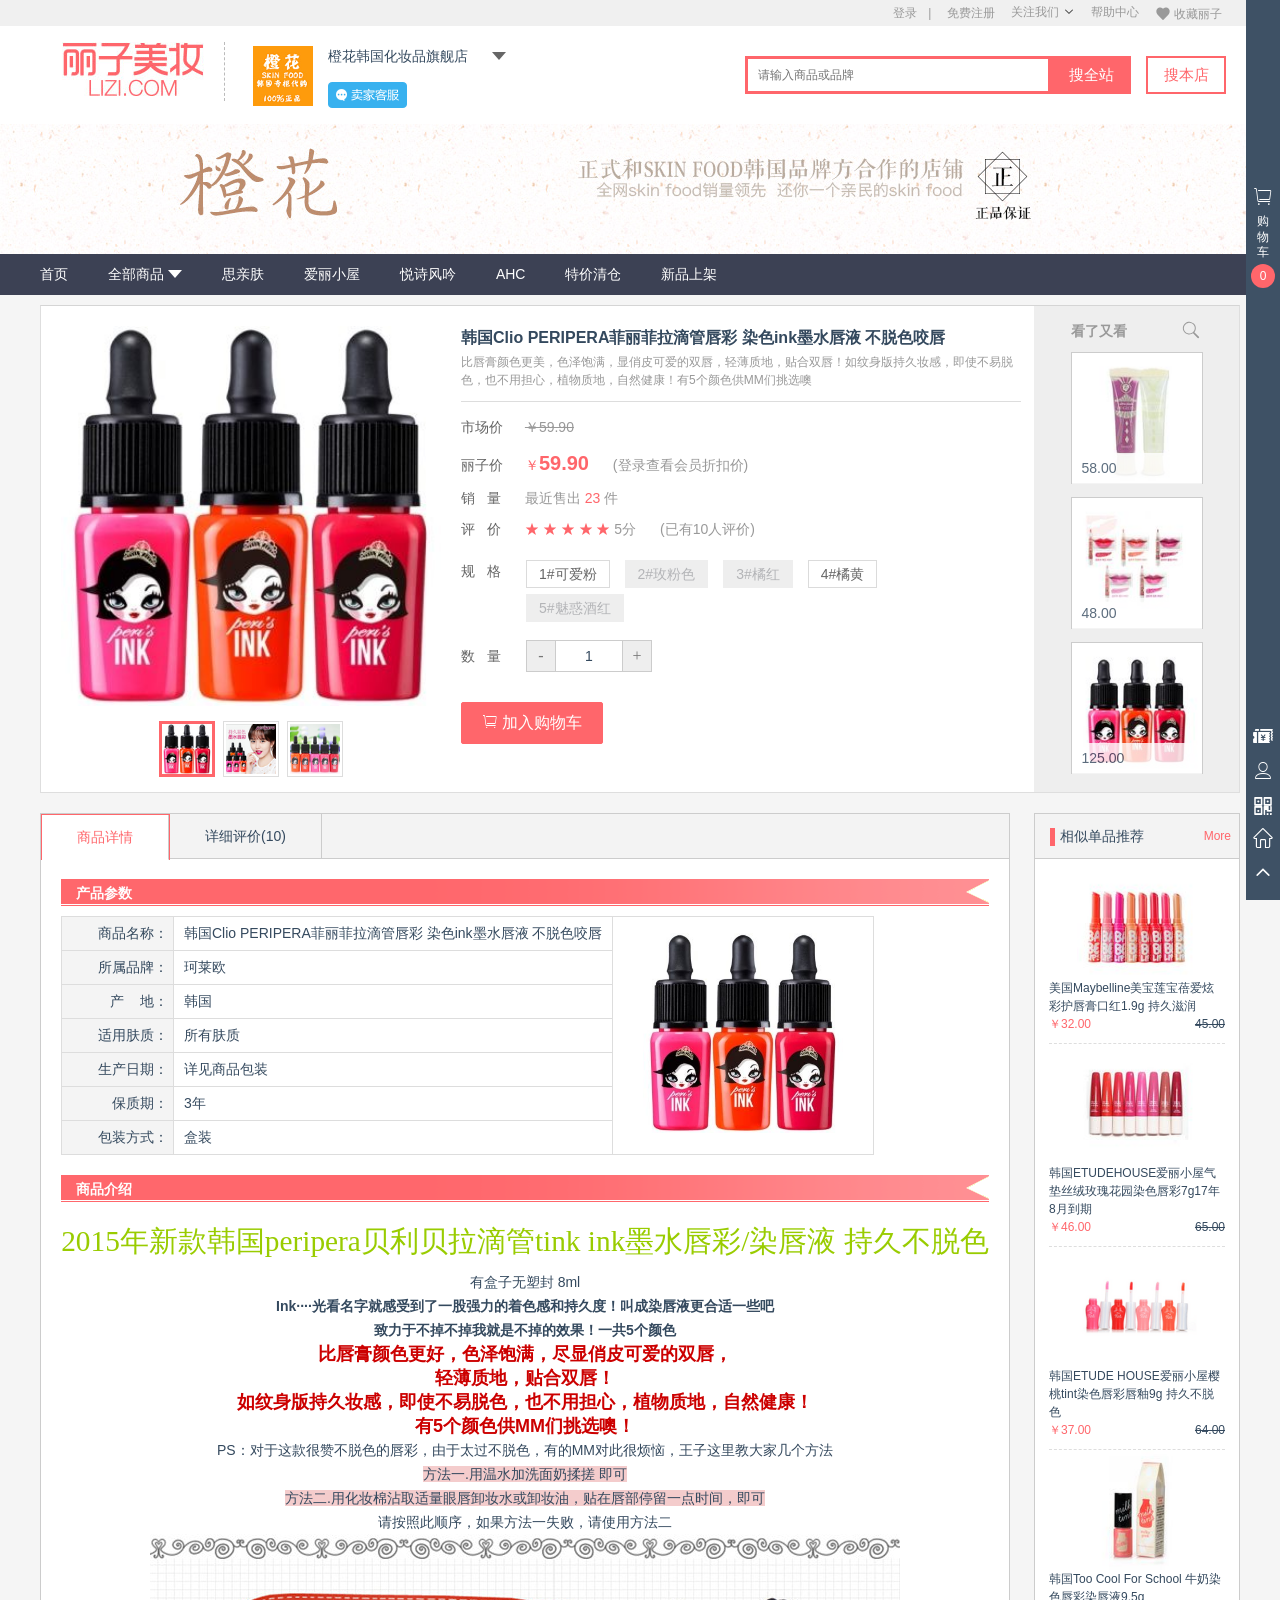
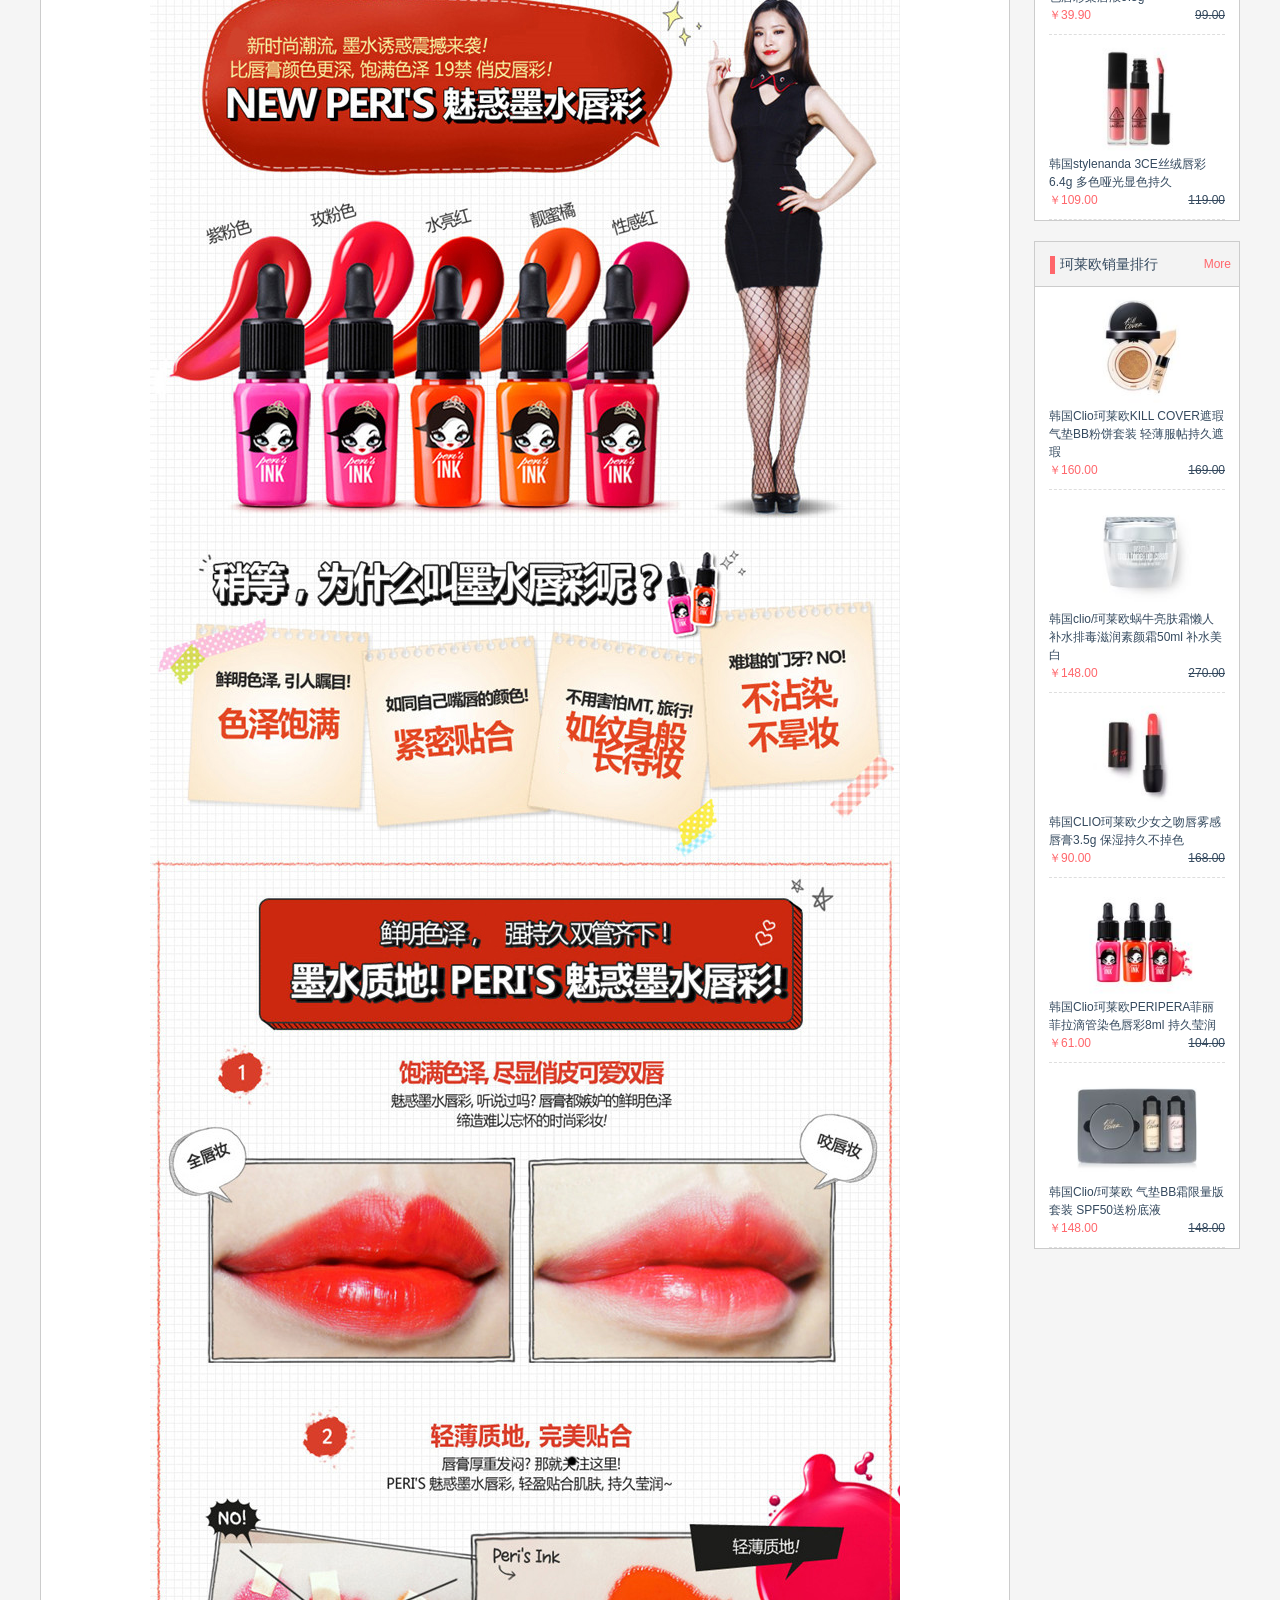
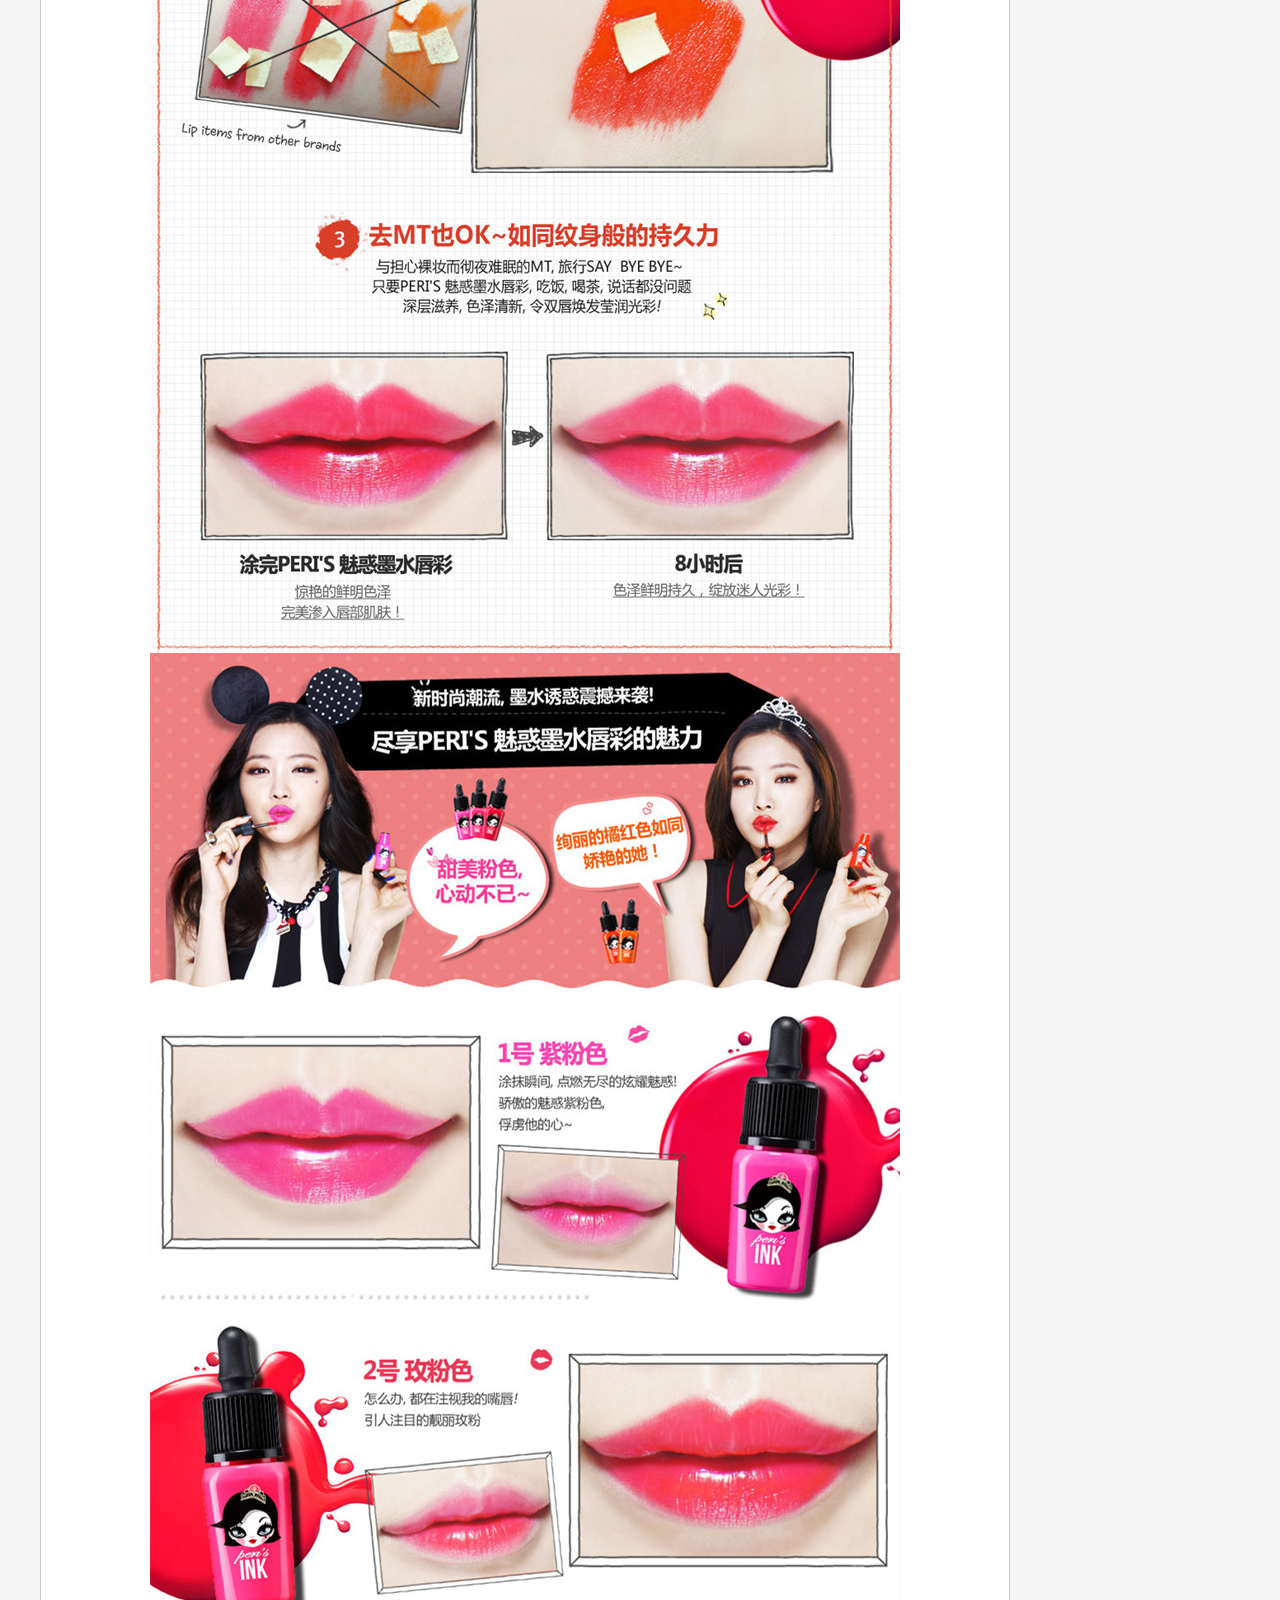
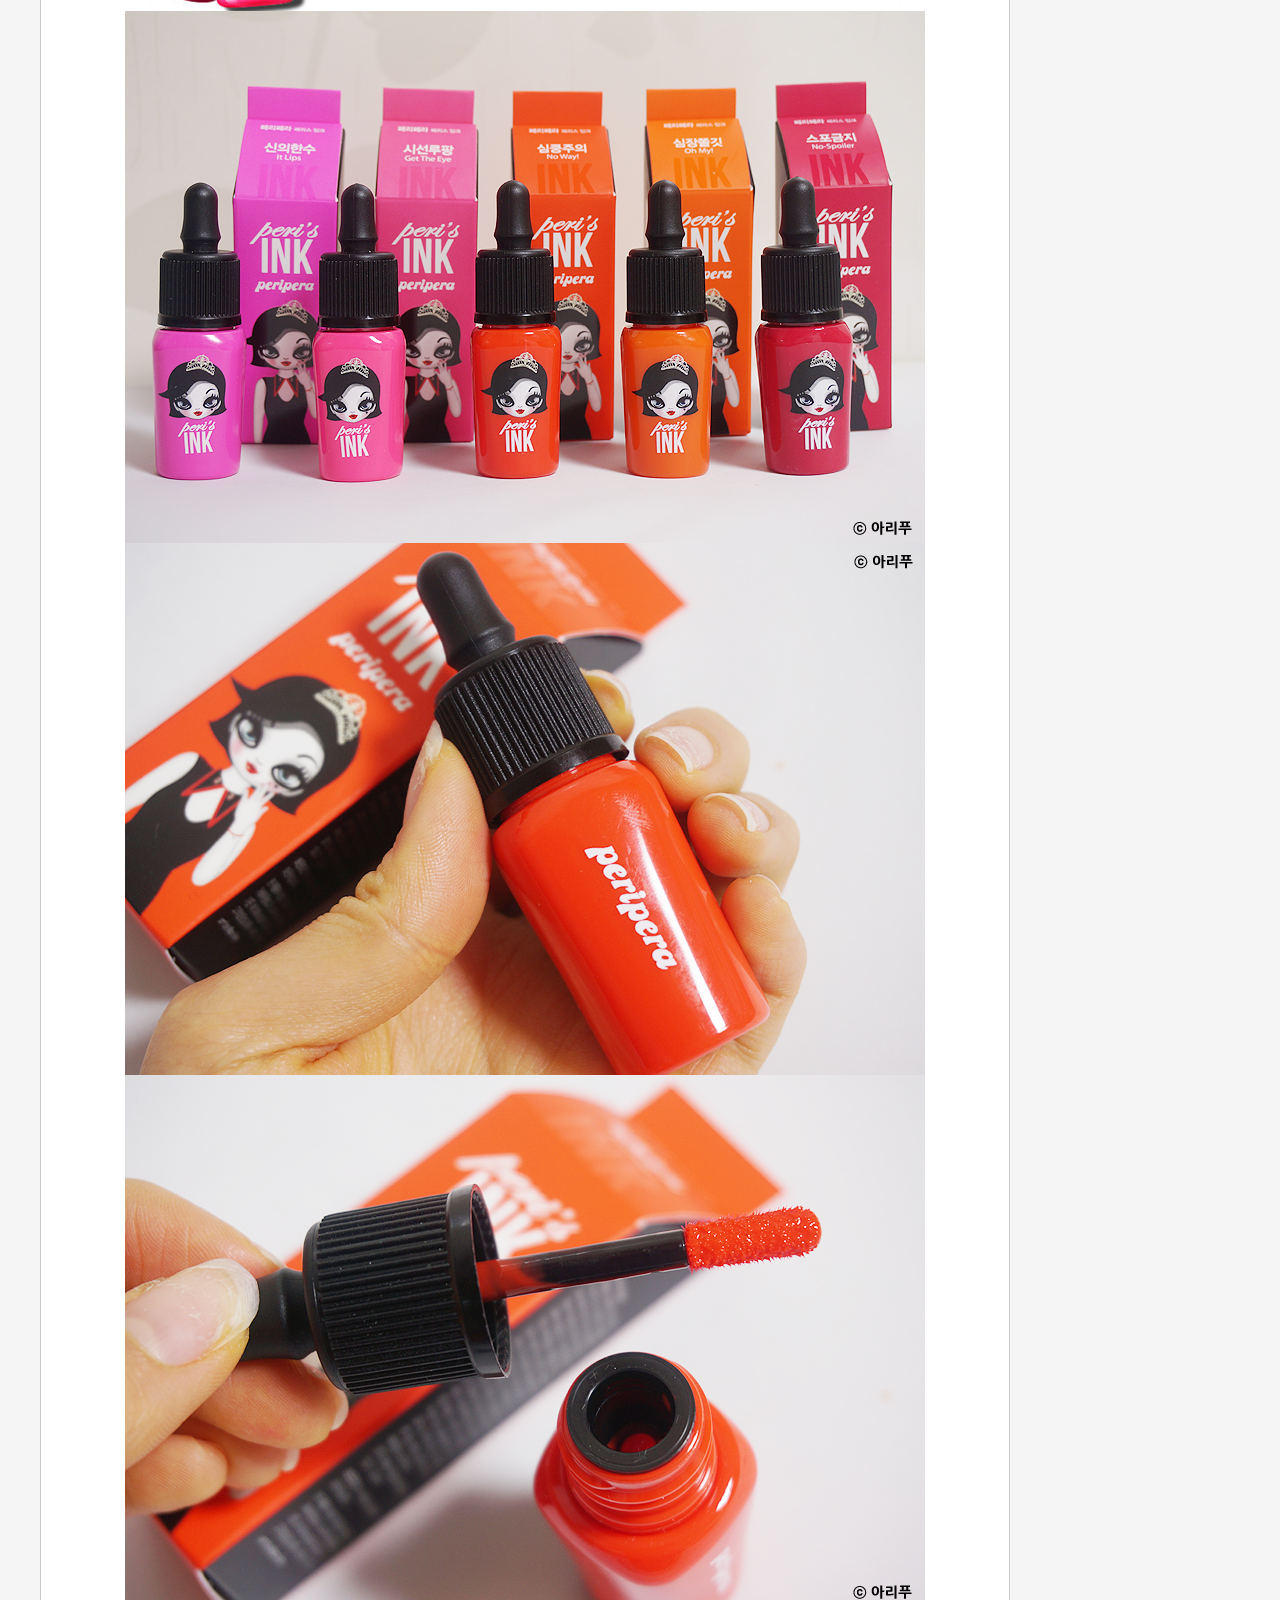
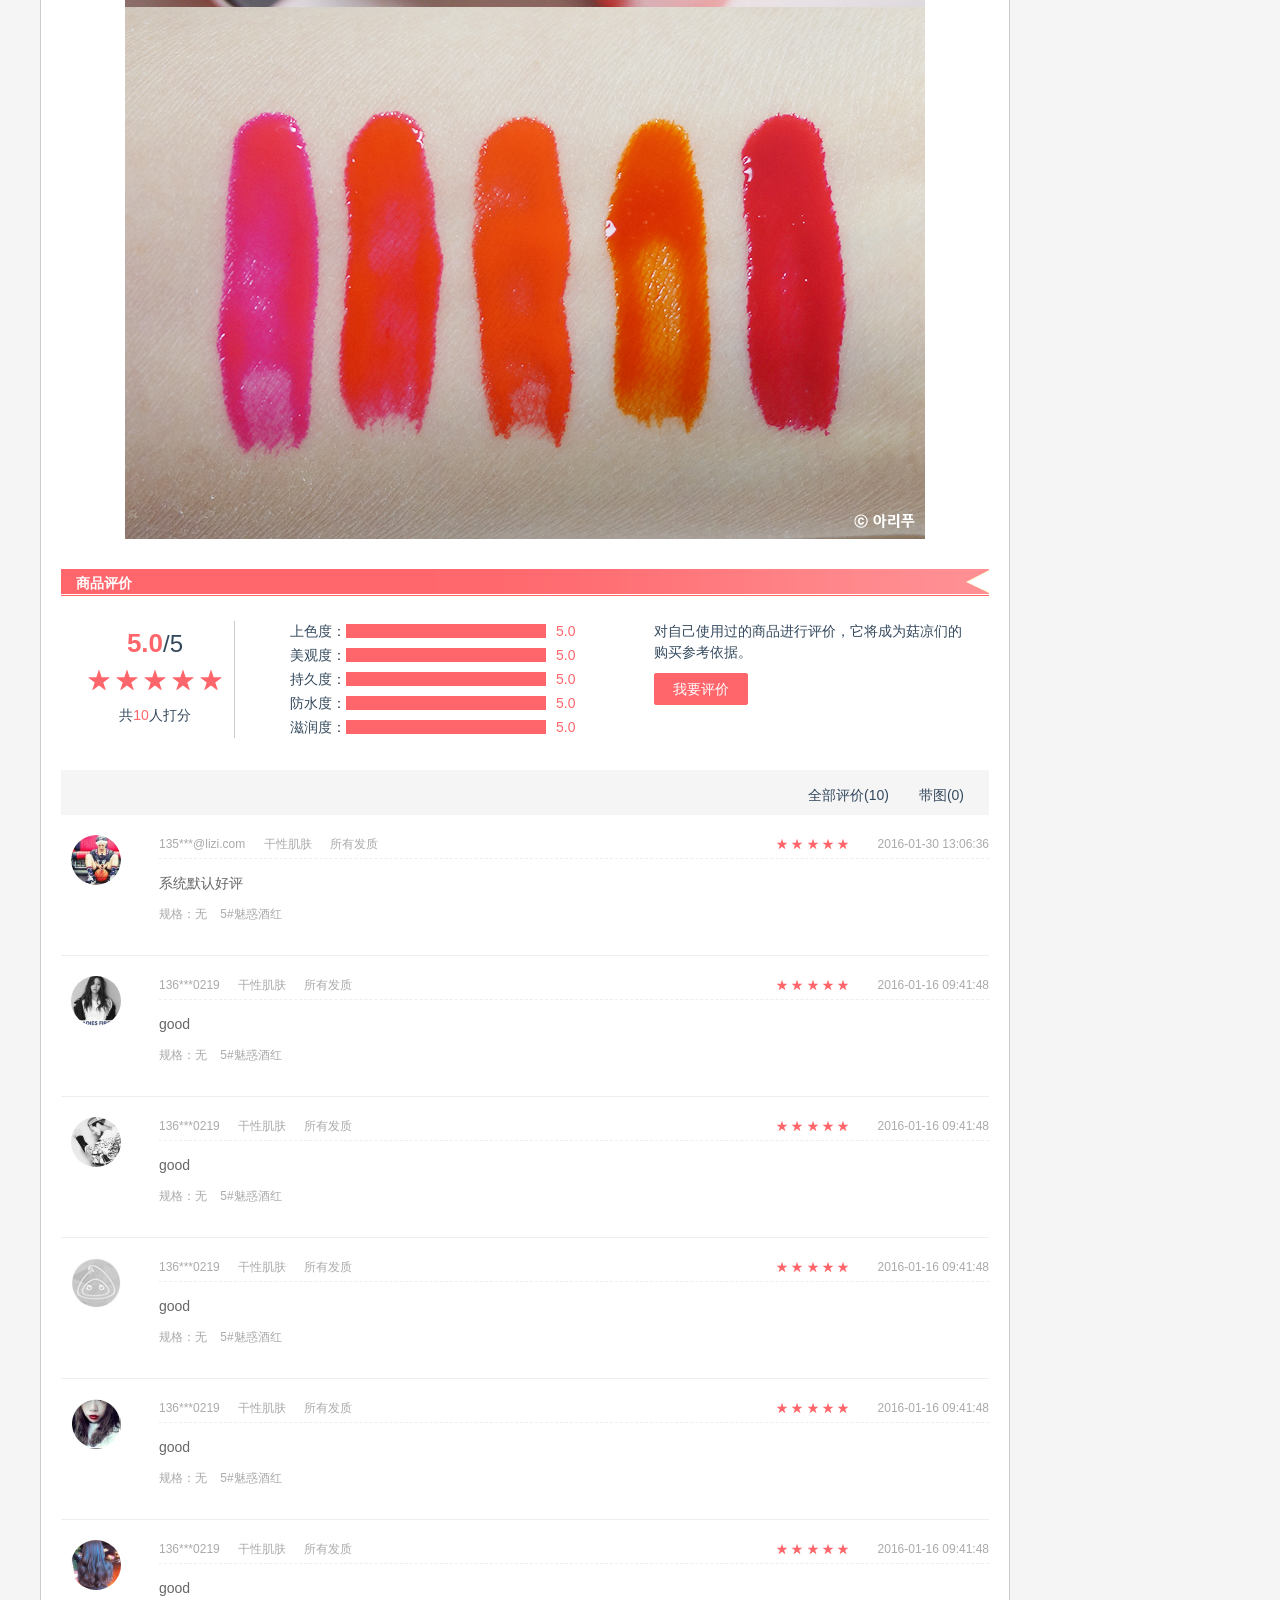
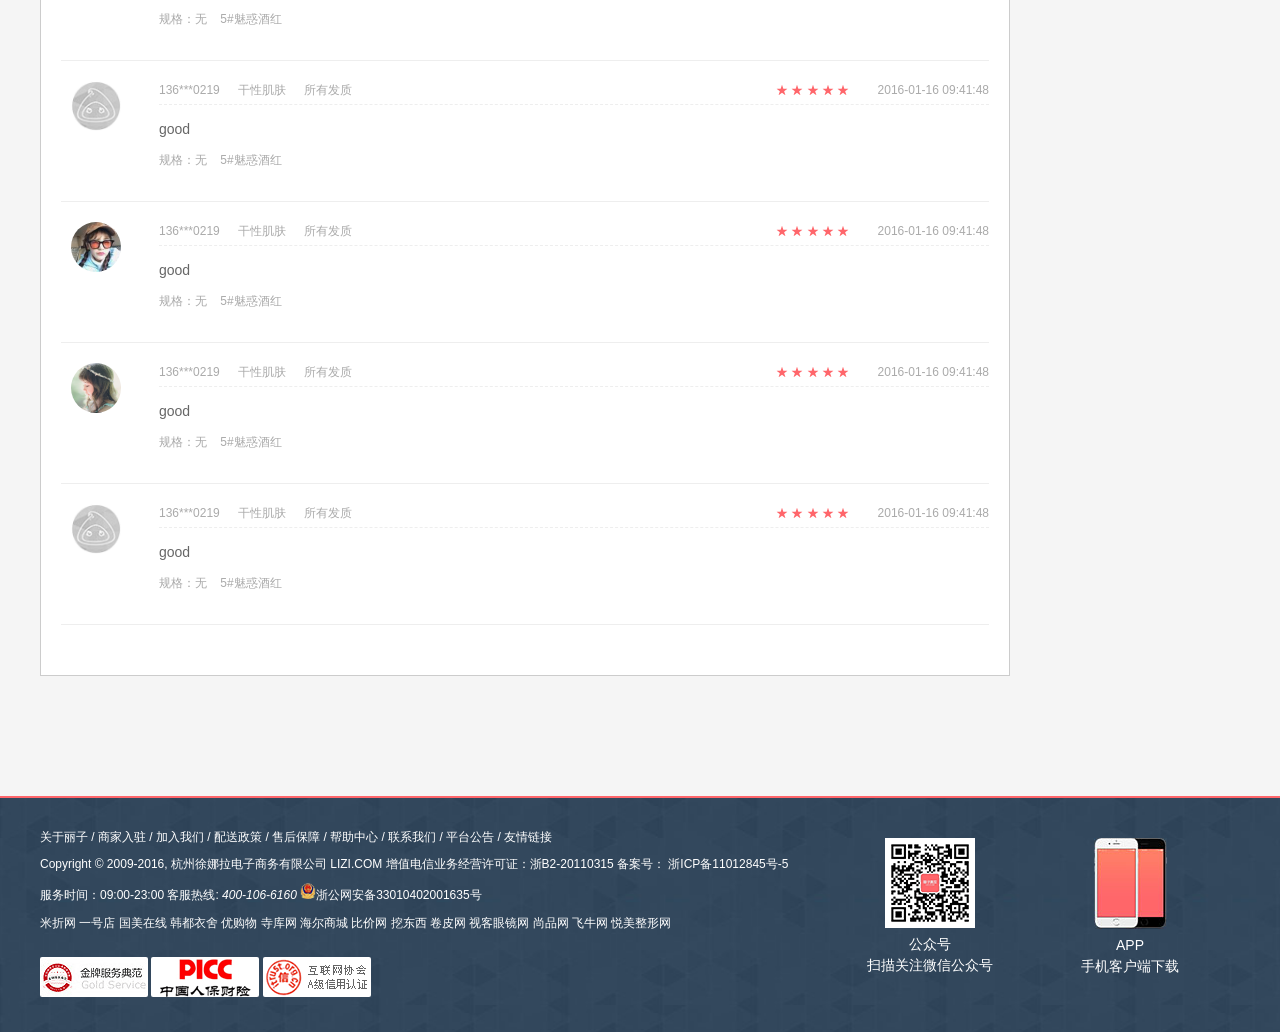
<file: lizi/chenghua.html>
<!DOCTYPE html>
<html>

	<head>
		<meta charset="UTF-8">
		<!-- 声明文档使用的字符编码 -->

		<!-- 优先使用 IE 最新版本和 Chrome -->
		<meta http-equiv="X-UA-Compatible" content="IE=edge,chrome=1" />
		<!-- 页面描述 -->
		<meta name="description" content="不超过150个字符" />
		<!-- 页面关键词 -->
		<meta name="keywords" content="" />
		<!-- 为移动设备添加 viewport -->
		<meta name="viewport" content="initial-scale=1, maximum-scale=3, minimum-scale=1, user-scalable=no">
		<!-- 是否启用 WebApp 全屏模式，删除苹果默认的工具栏和菜单栏
如果content设置为yes，Web应用会以全屏模式运行，反之，则不会 -->
		<meta name="apple-mobile-web-app-capable" content="yes" />
		<!-- 忽略页面中的数字识别为电话，忽略email识别 -->
		<meta name="format-detection" content="telphone=no, email=no" />

		<title>橙花</title>
		<link rel="shortcut icon" href="img/favicon.ico" type="image/x-icon" />
		
		<link rel="stylesheet" type="text/css" href="css/iconfont.css">
		<link rel="stylesheet" type="text/css" href="css/index.css" />
		<link rel="stylesheet" type="text/css" href="css/chenghua.css" />
	</head>

	<body>
		<!--顶部导航开始-->
		<div class="top_bar">
			<div class="top_bar_con">
				<ul class="bar_right">
					<li>
						<a href="#">登录</a>
						<span>|</span>
					</li>
					<li>
						<a href="#">免费注册</a>
					</li>
					<li class="normal">
						<a href="#" class="our">关注我们</a>

						<svg class="icon xjt" aria-hidden="true">
							<use xlink:href="#icon-xialajiantouxiao"></use>
						</svg>
						<div class="more_bd">
							<div class="list">
								<a href="#">
									<span class="guanzhu">
										
									</span>
									<span class="jgz">
										加关注
									</span>
								</a>
								<hr />
								<h5>扫描二维码</h5>
								<p>关注丽子美妆微信</p>
								<img src="img/ftewm.png" />
							</div>

						</div>
					</li>
					<li class="normal">
						<a href="#">帮助中心</a>
					</li>
					<li class="normal sc">
						<i class="iconfont icon-xihuan heart"></i>
						<a href="#">收藏丽子</a>
					</li>
				</ul>
			</div>
		</div>
		<!--顶部导航结束-->
		<!--头部开始-->
		<div class="header">
			<div class="header_main">
				<div class="logo">
					<a href="index.html">
						<img src="img/logo.png" />
					</a>
				</div>
				<div class="ch_logo">
					<div class="clearfloat shop_info">
						<img class="logo_pic" src="img/ch_logo.jpg" />
						<div class="shop_info_text">
							<div class="shop_title">
								<p>
									<a href="#" title="橙花韩国化妆品旗舰店">橙花韩国化妆品旗舰店</a>
									<svg class="icon" aria-hidden="true">
										<use xlink:href="#icon-sanjiao"></use>
									</svg>
								</p>

							</div>
							<div class="shop_kefu">
								<a href="#">
									<img src="img/kefu.jpg" alt="" width="79" height="26">
								</a>
							</div>
						</div>
					</div>
					<div class="ch_message">
						<ul>
							<li class="shop_level">
								<label>信誉等级：</label>
								<svg class="icon" aria-hidden="true">
									<use xlink:href="#icon-xin"></use>
								</svg>
								<svg class="icon" aria-hidden="true">
									<use xlink:href="#icon-xin"></use>
								</svg>
								<svg class="icon" aria-hidden="true">
									<use xlink:href="#icon-xin"></use>
								</svg>
								<svg class="icon" aria-hidden="true">
									<use xlink:href="#icon-xin"></use>
								</svg>
								<svg class="icon" aria-hidden="true">
									<use xlink:href="#icon-xin"></use>
								</svg>
								<li class="shop_li"><span><label>总销量：</label>22118</span><span><label>创建时间：</label>2015-05-14</span></li>
								<li class="shop_li"><span><label>退货率：</label>0%</span><span><label>商家坐标：</label>浙江省杭州市</span></li>
								<li class="shop_service cle"><label>提供服务：</label>
									<p>
										<i>48小时发货</i>
										<i>满99元包邮</i>
									</p>
								</li>

						</ul>
					</div>
				</div>
				<div class="shop_search">
					<form target="_blank" action="##" method="post" id="shop_search_form">
						<div class="shop_search_border fl">

							<input class="shop_search_keyword" placeholder="请输入商品或品牌" name="content" type="text">
						</div>
						<div class="search_btn fl">
							<input value="搜全站" id="search_all" type="button">
						</div>
						<div class="search_btn search_btn_shop fl">
							<input value="搜本店" id="search_shop" type="button">
						</div>
					</form>
				</div>

			</div>

		</div>
		<div class="ch_bg">

		</div>

		<!--头部结束-->
		<!--内容区开始-->
		<div class="main">
			<!--商品导航-->
			<div class="shop_nav">
				<div class="shop_nav_list">
					<ul class="clearfloat">
						<li>
							<a href="index.html">首页</a>
						</li>
						<li class="shop_all_product" id="shop_all_product">
							<a href="#">全部商品
								<svg class="icon" aria-hidden="true">
									<use xlink:href="#icon-sanjiao"></use>
								</svg>
							</a>
							<ul class="shop_category_list" id="shop_category_list">
								<li>
									<a href="#">超值套餐</a>
								</li>
								<li>
									<a href="#">新品上架</a>
								</li>
								<li>
									<a href="#">洁面卸妆</a>
								</li>
								<li>
									<a href="#">水乳专区</a>
								</li>
								<li>
									<a href="#">精华面霜专区</a>
								</li>
								<li>
									<a href="#">眼霜专区</a>
								</li>
								<li>
									<a href="#">面膜专区</a>
								</li>
								<li>
									<a href="#">彩妆</a>
								</li>
								<li>
									<a href="#">BB隔离专区</a>
								</li>
								<li>
									<a href="#">粉底粉饼散粉专区</a>
								</li>
								<li>
									<a href="#">唇部彩妆专区</a>
								</li>
								<li>
									<a href="#">眼部彩妆专区</a>
								</li>
								<li>
									<a href="#">脸部彩妆专区</a>
								</li>
								<li>
									<a href="#">化妆工具</a>
								</li>
								<li>
									<a href="#">限时特惠</a>
								</li>
								<li>
									<a href="#">特价清仓</a>
								</li>
							</ul>
						</li>
						<li>
							<a href="#">思亲肤</a>
						</li>
						<li>
							<a href="#">爱丽小屋</a>
						</li>
						<li>
							<a href="#">悦诗风吟</a>
						</li>
						<li>
							<a href="#">AHC</a>
						</li>
						<li>
							<a href="#">特价清仓</a>
						</li>
						<li>
							<a href="#">新品上架</a>
						</li>
					</ul>
				</div>
			</div>
			<!--商品导航结束-->
			<!--商品介绍开始-->
			<div id="content">
				<div class="detail clearfloat">
					<div class="item_cover">
						<ul class="view_bd">
							<li class="">
								<a href="#" title="">
									<img src="img/ch1.jpg" />
								</a>
							</li>
							<li class="banner_img2">
								<a href="#" title="">
									<img src="img/ch2.jpg" />
								</a>
							</li>
							<li class="banner_img3">
								<a href="#" title="">
									<img src="img/ch3.jpg" />
								</a>
							</li>

						</ul>
						<div class="view_thumbs">
							<ul class="clearfloat thumbs">
								<li class="current">

									<img src="img/ch1jd.jpg" />
								</li>
								<li>
									<img src="img/ch2jd.jpg" />
								</li>
								<li>
									<img src="img/ch3jd.jpg" />
								</li>

							</ul>
						</div>

					</div>
					<div class="item_box">
						<dl class="item_detail">
							<dt class="product_name">
								<h1>韩国Clio PERIPERA菲丽菲拉滴管唇彩 染色ink墨水唇液 不脱色咬唇</h1>
								<p class="desc">
								比唇膏颜色更美，色泽饱满，显俏皮可爱的双唇，轻薄质地，贴合双唇！如纹身版持久妆感，即使不易脱色，也不用担心，植物质地，自然健康！有5个颜色供MM们挑选噢
								</p>
							</dt>
							<dd id="item_info">
								<ul class="property">
									<li class="cancel">
										<span class="lbl">市场价</span>
										<span class="rmb line_t">￥59.90</span>
									</li>
									<li class="cancel">
										<span class="lbl">丽子价</span>
										<span class="rmb pink">￥<b>59.90</b></span>
										<a href="#">(登录查看会员折扣价)</a>
									</li>
									<li class="cancel">
										<span class="lbl">销&nbsp;&nbsp;&nbsp;量</span>
										<span class="rmb">最近售出</span>
										<span class="rmb pink">23</span>
										<span class="rmb">件</span>
									</li>
									<li class="cancel">
										<span class="lbl">评&nbsp;&nbsp;&nbsp;价</span>

										<span class="rmb pink">
											<svg class="icon" aria-hidden="true">
											  <use xlink:href="#icon-xingxing"></use>
											</svg>
											<svg class="icon" aria-hidden="true">
											  <use xlink:href="#icon-xingxing"></use>
											</svg>
											<svg class="icon" aria-hidden="true">
											  <use xlink:href="#icon-xingxing"></use>
											</svg>
											<svg class="icon" aria-hidden="true">
											  <use xlink:href="#icon-xingxing"></use>
											</svg>
											<svg class="icon" aria-hidden="true">
											  <use xlink:href="#icon-xingxing"></use>
											</svg>
										</span>
										<span class="rmb">5分</span>
										<a href="#">(已有10人评价)</a>
									</li>

								</ul>
								<ul class="sku_box">
									<li class="clearfloat">
										<span class="lbl">规&nbsp;&nbsp;&nbsp;格</span>
										<div id="spec_list" class="sku_list cle">
											<a title="1#可爱粉" class="havestorage">1#可爱粉
												<i></i>
											</a>
											<a title="2#玫粉色" class="nostorage">2#玫粉色
												<i></i>
											</a>
											<a title="3#橘红" class="nostorage">3#橘红
												<i></i>
											</a>
											<a title="4#橘黄" class="havestorage">4#橘黄
												<i></i>
											</a>
											<a title="5#魅惑酒红" class="nostorage">5#魅惑酒红
												<i></i>
											</a>
										</div>
									</li>
								</ul>
								<ul class="tobuy_box">
									<li class="skunum_li clearfloat">
										<span class="lbl">数&nbsp;&nbsp;&nbsp;量</span>
										<div class="skunum" id="s_num">
											<span class="num_op minus" id="sum" title="减少1个数量">
												<i class="iconfont">-</i>
											</span>
											<input min="1" value="1" type="text" id="num">
											<span class="num_op add" id="add" title="增加1个数量">
													<i class="iconfont">+</i></span>
											<cite class="storage">件
													</cite>
										</div>
									</li>
									<li class="add_cart_li">
										<a class="btn" id="buy_btn">
											<i class="iconfont">&#xe899;</i> 加入购物车
										</a>
									</li>
								</ul>
							</dd>
						</dl>

					</div>
					<div class="seemore_items" id="seemore_items">
						<h3>看了又看
							<a href="#" class="refresh" title="换一组">
								<svg class="icon" aria-hidden="true">
								  <use xlink:href="#icon-fangdajing"></use>
								</svg>
							</a>
						</h3>
						<div class="bd">
							<ul>
								<li>
									<a href="/product-15678.html" target="_blank" title="韩国clio珂莱欧唇彩peripera菲丽菲拉染唇液口红持久">
										<img alt="韩国clio珂莱欧唇彩peripera菲丽菲拉染唇液口红持久" src="img/look3.jpg">
										<p class="price">58.00</p>
									</a>
								</li>
								<li>
									<a href="#" target="_blank" title="思亲肤SKIN FOOD新款维他命玫瑰系列牛奶染色唇彩液">
										<img alt="思亲肤SKIN FOOD新款维他命玫瑰系列牛奶染色唇彩液" src="img/look2.jpg">
										<p class="price">48.00</p>
									</a>
								</li>
								<li>
									<a href="#" target="_blank" title="Benefit正品贝玲妃嘟嘟嘴丰盈唇蜜唇彩果香护唇蜜15ml 透亮紫红">
										<img alt="Benefit正品贝玲妃嘟嘟嘴丰盈唇蜜唇彩果香护唇蜜15ml 透亮紫红" src="img/look1.jpg">
										<p class="price">125.00</p>
									</a>
								</li>
							</ul>
						</div>
					</div>
				</div>
				<!--详情开始-->
				<div class="detail_page clearfloat">

					<div class="detail_left">
						<!--table切换导航-->
						<div class="tabs_bar">
							<ul>
								<li class="current">
									<a href="#sp">商品详情</a>
								</li>
								<li>
									<a href="#xq">详细评价(10)</a>
								</li>
							</ul>
						</div>
						<div class="detail_part">
							<!--商品详情开始-->
							<a name="sp"></a>
							<div class="sectionbox" id="part1">
								<div class="part_box">
									<h2 class="tit tit_cs">
								<span>产品参数</span>
							</h2>
									<div class="table">
										<table class="item_canshu">
											<tbody>
												<tr>
													<td class="op">
														<table>
															<tbody>
																<tr>
																	<td class="l">商品名称：</td>
																	<td>韩国Clio PERIPERA菲丽菲拉滴管唇彩 染色ink墨水唇液 不脱色咬唇</td>
																</tr>
																<tr>
																	<td class="l">所属品牌：</td>
																	<td>珂莱欧</td>
																</tr>
																<tr>
																	<td class="l">产&nbsp;&nbsp;&nbsp;&nbsp;地：</td>
																	<td>韩国</td>
																</tr>
																<tr>
																	<td class="l">适用肤质：</td>
																	<td>所有肤质</td>
																</tr>
																<tr>
																	<td class="l">生产日期：</td>
																	<td>详见商品包装</td>
																</tr>
																<tr>
																	<td class="l">保质期：</td>
																	<td>3年</td>
																</tr>
																<tr>
																	<td class="l">包装方式：</td>
																	<td>盒装</td>
																</tr>
															</tbody>
														</table>
													</td>
													<td class="pic">
														<img src="img/ch1.jpg" alt="韩国Clio PERIPERA菲丽菲拉滴管唇彩 染色ink墨水唇液 不脱色咬唇">
													</td>
												</tr>
											</tbody>
										</table>

									</div>
								</div>
								<div class="part_box">
									<h2 class="tit tit_zdy"><span>商品介绍</span></h2>
									<div class="part_bd">
										<p class="p1">2015年新款韩国peripera贝利贝拉滴管tink ink墨水唇彩/染唇液 持久不脱色</p>
										<p>有盒子无塑封 8ml </p>
										<p><strong> Ink····光看名字就感受到了一股强力的着色感和持久度！叫成染唇液更合适一些吧 </strong> </p>
										<p><strong>  致力于不掉不掉我就是不掉的效果！一共5个颜色 </strong> </p>
										<p class="p2">比唇膏颜色更好，色泽饱满，尽显俏皮可爱的双唇，</p>
										<p class="p2">轻薄质地，贴合双唇！</p>
										<p class="p2">如纹身版持久妆感，即使不易脱色，也不用担心，植物质地，自然健康！</p>
										<p class="p2">有5个颜色供MM们挑选噢！</p>

										<p>PS：对于这款很赞不脱色的唇彩，由于太过不脱色，有的MM对此很烦恼，王子这里教大家几个方法</p>
										<p class="p3"><span>方法一.用温水加洗面奶揉搓 即可</span></p>
										<p class="p3"><span>方法二.用化妆棉沾取适量眼唇卸妆水或卸妆油，贴在唇部停留一点时间，即可</span></p>
										<p>请按照此顺序，如果方法一失败，请使用方法二</p>
										<p><img src="img/information1.jpg" /></p>
										<p><img src="img/information2.jpg" /></p>
										<p><img src="img/information3.jpg" /></p>
										<p><img src="img/information4.jpg" /></p>
										<p><img src="img/information5.jpg" /></p>
										<p><img src="img/information6.jpg" /></p>
										<p><img src="img/information7.jpg" /></p>

									</div>
								</div>
							</div>

							<!--商品详情结束-->
							<!--评价详情开始-->
							<a name="xq"></a>
							<div class="sectionbox" id="part2">
								<h2 class="tit tit_pj"><span>商品评价</span></h2>
								<div class="cmt_point clearfloat">
									<div class="d_left">
										<div class="fen">
											<p class="pct"><b>5.0</b>/5</p>
											<p class="star">
												<svg class="icon" aria-hidden="true">
													<use xlink:href="#icon-xingxing"></use>
												</svg>
												<svg class="icon" aria-hidden="true">
													<use xlink:href="#icon-xingxing"></use>
												</svg>
												<svg class="icon" aria-hidden="true">
													<use xlink:href="#icon-xingxing"></use>
												</svg>
												<svg class="icon" aria-hidden="true">
													<use xlink:href="#icon-xingxing"></use>
												</svg>
												<svg class="icon" aria-hidden="true">
													<use xlink:href="#icon-xingxing"></use>
												</svg>
											</p>
											<p class="peo">共<i>10</i>人打分</p>
										</div>
										<div class="shu">
											<ul>
												<li>
													<label>上色度：</label>
													<p>
														<span></span>
													</p>
													<em>5.0</em>
												</li>
												<li>
													<label>美观度：</label>
													<p>
														<span></span>
													</p>
													<em>5.0</em>
												</li>
												<li>
													<label>持久度：</label>
													<p>
														<span></span>
													</p>
													<em>5.0</em>
												</li>
												<li>
													<label>防水度：</label>
													<p>
														<span></span>
													</p>
													<em>5.0</em>
												</li>
												<li>
													<label>滋润度：</label>
													<p>
														<span></span>
													</p>
													<em>5.0</em>
												</li>
											</ul>
										</div>

									</div>
									<div class="d_right">
										<p>对自己使用过的商品进行评价，它将成为菇凉们的购买参考依据。</p>
										<div>
											<a href="#" target="_blank" class="btn">我要评价</a>
										</div>
									</div>
								</div>
								<div class="comment_box">
									<div class="md_head clearfloat">
										<div class="cmt_choose" id="comment_sort">
											<span>带图(0)</span>
											<span>全部评价(10)</span>

										</div>

									</div>
									<div class="comment_list">
										<div class="user clearfloat">
											<div class="user_l">
												<img src="img/user1.jpg" />
											</div>
											<div class="user_r">
												<div class="user_rhead clearfloat">
													<div class="fl">
														<span class="name">135***@lizi.com</span>
														<span class="skin">干性肌肤</span>
														<span class="hair">所有发质</span>
													</div>
													<div class="fr">
														<span class="min_star">
															<svg class="icon" aria-hidden="true">
															  <use xlink:href="#icon-xingxing"></use>
															</svg>
															<svg class="icon" aria-hidden="true">
															  <use xlink:href="#icon-xingxing"></use>
															</svg>
															<svg class="icon" aria-hidden="true">
															  <use xlink:href="#icon-xingxing"></use>
															</svg>
															<svg class="icon" aria-hidden="true">
															  <use xlink:href="#icon-xingxing"></use>
															</svg>
															<svg class="icon" aria-hidden="true">
															  <use xlink:href="#icon-xingxing"></use>
															</svg>
														</span>
														<span class="com_time">2016-01-30 13:06:36</span>
													</div>
												</div>
												<div class="user_rbottom clearfloat">
													<div class="text_bd">
														系统默认好评
													</div>
													<div class="depc clearfloat">
														规格：无&nbsp;&nbsp;&nbsp;&nbsp;5#魅惑酒红
													</div>
												</div>
											</div>
										</div>
										<div class="user clearfloat">
											<div class="user_l">
												<img src="img/user2.jpg" />
											</div>
											<div class="user_r">
												<div class="user_rhead clearfloat">
													<div class="fl">
														<span class="name">136***0219</span>
														<span class="skin">干性肌肤</span>
														<span class="hair">所有发质</span>
													</div>
													<div class="fr">
														<span class="min_star">
															<svg class="icon" aria-hidden="true">
															  <use xlink:href="#icon-xingxing"></use>
															</svg>
															<svg class="icon" aria-hidden="true">
															  <use xlink:href="#icon-xingxing"></use>
															</svg>
															<svg class="icon" aria-hidden="true">
															  <use xlink:href="#icon-xingxing"></use>
															</svg>
															<svg class="icon" aria-hidden="true">
															  <use xlink:href="#icon-xingxing"></use>
															</svg>
															<svg class="icon" aria-hidden="true">
															  <use xlink:href="#icon-xingxing"></use>
															</svg>
														</span>
														<span class="com_time">2016-01-16 09:41:48</span>
													</div>
												</div>
												<div class="user_rbottom clearfloat">
													<div class="text_bd">
														good
													</div>
													<div class="depc clearfloat">
														规格：无&nbsp;&nbsp;&nbsp;&nbsp;5#魅惑酒红
													</div>
												</div>
											</div>
										</div>
										<div class="user clearfloat">
											<div class="user_l">
												<img src="img/user3.jpg" />
											</div>
											<div class="user_r">
												<div class="user_rhead clearfloat">
													<div class="fl">
														<span class="name">136***0219</span>
														<span class="skin">干性肌肤</span>
														<span class="hair">所有发质</span>
													</div>
													<div class="fr">
														<span class="min_star">
															<svg class="icon" aria-hidden="true">
															  <use xlink:href="#icon-xingxing"></use>
															</svg>
															<svg class="icon" aria-hidden="true">
															  <use xlink:href="#icon-xingxing"></use>
															</svg>
															<svg class="icon" aria-hidden="true">
															  <use xlink:href="#icon-xingxing"></use>
															</svg>
															<svg class="icon" aria-hidden="true">
															  <use xlink:href="#icon-xingxing"></use>
															</svg>
															<svg class="icon" aria-hidden="true">
															  <use xlink:href="#icon-xingxing"></use>
															</svg>
														</span>
														<span class="com_time">2016-01-16 09:41:48</span>
													</div>
												</div>
												<div class="user_rbottom clearfloat">
													<div class="text_bd">
														good
													</div>
													<div class="depc clearfloat">
														规格：无&nbsp;&nbsp;&nbsp;&nbsp;5#魅惑酒红
													</div>
												</div>
											</div>
										</div>

										<div class="user clearfloat">
											<div class="user_l">
												<img src="img/user5.jpg" />
											</div>
											<div class="user_r">
												<div class="user_rhead clearfloat">
													<div class="fl">
														<span class="name">136***0219</span>
														<span class="skin">干性肌肤</span>
														<span class="hair">所有发质</span>
													</div>
													<div class="fr">
														<span class="min_star">
															<svg class="icon" aria-hidden="true">
															  <use xlink:href="#icon-xingxing"></use>
															</svg>
															<svg class="icon" aria-hidden="true">
															  <use xlink:href="#icon-xingxing"></use>
															</svg>
															<svg class="icon" aria-hidden="true">
															  <use xlink:href="#icon-xingxing"></use>
															</svg>
															<svg class="icon" aria-hidden="true">
															  <use xlink:href="#icon-xingxing"></use>
															</svg>
															<svg class="icon" aria-hidden="true">
															  <use xlink:href="#icon-xingxing"></use>
															</svg>
														</span>
														<span class="com_time">2016-01-16 09:41:48</span>
													</div>
												</div>
												<div class="user_rbottom clearfloat">
													<div class="text_bd">
														good
													</div>
													<div class="depc clearfloat">
														规格：无&nbsp;&nbsp;&nbsp;&nbsp;5#魅惑酒红
													</div>
												</div>
											</div>
										</div>

										<div class="user clearfloat">
											<div class="user_l">
												<img src="img/user4.jpg" />
											</div>
											<div class="user_r">
												<div class="user_rhead clearfloat">
													<div class="fl">
														<span class="name">136***0219</span>
														<span class="skin">干性肌肤</span>
														<span class="hair">所有发质</span>
													</div>
													<div class="fr">
														<span class="min_star">
															<svg class="icon" aria-hidden="true">
															  <use xlink:href="#icon-xingxing"></use>
															</svg>
															<svg class="icon" aria-hidden="true">
															  <use xlink:href="#icon-xingxing"></use>
															</svg>
															<svg class="icon" aria-hidden="true">
															  <use xlink:href="#icon-xingxing"></use>
															</svg>
															<svg class="icon" aria-hidden="true">
															  <use xlink:href="#icon-xingxing"></use>
															</svg>
															<svg class="icon" aria-hidden="true">
															  <use xlink:href="#icon-xingxing"></use>
															</svg>
														</span>
														<span class="com_time">2016-01-16 09:41:48</span>
													</div>
												</div>
												<div class="user_rbottom clearfloat">
													<div class="text_bd">
														good
													</div>
													<div class="depc clearfloat">
														规格：无&nbsp;&nbsp;&nbsp;&nbsp;5#魅惑酒红
													</div>
												</div>
											</div>
										</div>

										<div class="user clearfloat">
											<div class="user_l">
												<img src="img/user6.jpg" />
											</div>
											<div class="user_r">
												<div class="user_rhead clearfloat">
													<div class="fl">
														<span class="name">136***0219</span>
														<span class="skin">干性肌肤</span>
														<span class="hair">所有发质</span>
													</div>
													<div class="fr">
														<span class="min_star">
															<svg class="icon" aria-hidden="true">
															  <use xlink:href="#icon-xingxing"></use>
															</svg>
															<svg class="icon" aria-hidden="true">
															  <use xlink:href="#icon-xingxing"></use>
															</svg>
															<svg class="icon" aria-hidden="true">
															  <use xlink:href="#icon-xingxing"></use>
															</svg>
															<svg class="icon" aria-hidden="true">
															  <use xlink:href="#icon-xingxing"></use>
															</svg>
															<svg class="icon" aria-hidden="true">
															  <use xlink:href="#icon-xingxing"></use>
															</svg>
														</span>
														<span class="com_time">2016-01-16 09:41:48</span>
													</div>
												</div>
												<div class="user_rbottom clearfloat">
													<div class="text_bd">
														good
													</div>
													<div class="depc clearfloat">
														规格：无&nbsp;&nbsp;&nbsp;&nbsp;5#魅惑酒红
													</div>
												</div>
											</div>
										</div>

										<div class="user clearfloat">
											<div class="user_l">
												<img src="img/user5.jpg" />
											</div>
											<div class="user_r">
												<div class="user_rhead clearfloat">
													<div class="fl">
														<span class="name">136***0219</span>
														<span class="skin">干性肌肤</span>
														<span class="hair">所有发质</span>
													</div>
													<div class="fr">
														<span class="min_star">
															<svg class="icon" aria-hidden="true">
															  <use xlink:href="#icon-xingxing"></use>
															</svg>
															<svg class="icon" aria-hidden="true">
															  <use xlink:href="#icon-xingxing"></use>
															</svg>
															<svg class="icon" aria-hidden="true">
															  <use xlink:href="#icon-xingxing"></use>
															</svg>
															<svg class="icon" aria-hidden="true">
															  <use xlink:href="#icon-xingxing"></use>
															</svg>
															<svg class="icon" aria-hidden="true">
															  <use xlink:href="#icon-xingxing"></use>
															</svg>
														</span>
														<span class="com_time">2016-01-16 09:41:48</span>
													</div>
												</div>
												<div class="user_rbottom clearfloat">
													<div class="text_bd">
														good
													</div>
													<div class="depc clearfloat">
														规格：无&nbsp;&nbsp;&nbsp;&nbsp;5#魅惑酒红
													</div>
												</div>
											</div>
										</div>

										<div class="user clearfloat">
											<div class="user_l">
												<img src="img/user7.jpg" />
											</div>
											<div class="user_r">
												<div class="user_rhead clearfloat">
													<div class="fl">
														<span class="name">136***0219</span>
														<span class="skin">干性肌肤</span>
														<span class="hair">所有发质</span>
													</div>
													<div class="fr">
														<span class="min_star">
															<svg class="icon" aria-hidden="true">
															  <use xlink:href="#icon-xingxing"></use>
															</svg>
															<svg class="icon" aria-hidden="true">
															  <use xlink:href="#icon-xingxing"></use>
															</svg>
															<svg class="icon" aria-hidden="true">
															  <use xlink:href="#icon-xingxing"></use>
															</svg>
															<svg class="icon" aria-hidden="true">
															  <use xlink:href="#icon-xingxing"></use>
															</svg>
															<svg class="icon" aria-hidden="true">
															  <use xlink:href="#icon-xingxing"></use>
															</svg>
														</span>
														<span class="com_time">2016-01-16 09:41:48</span>
													</div>
												</div>
												<div class="user_rbottom clearfloat">
													<div class="text_bd">
														good
													</div>
													<div class="depc clearfloat">
														规格：无&nbsp;&nbsp;&nbsp;&nbsp;5#魅惑酒红
													</div>
												</div>
											</div>
										</div>

										<div class="user clearfloat">
											<div class="user_l">
												<img src="img/user8.jpg" />
											</div>
											<div class="user_r">
												<div class="user_rhead clearfloat">
													<div class="fl">
														<span class="name">136***0219</span>
														<span class="skin">干性肌肤</span>
														<span class="hair">所有发质</span>
													</div>
													<div class="fr">
														<span class="min_star">
															<svg class="icon" aria-hidden="true">
															  <use xlink:href="#icon-xingxing"></use>
															</svg>
															<svg class="icon" aria-hidden="true">
															  <use xlink:href="#icon-xingxing"></use>
															</svg>
															<svg class="icon" aria-hidden="true">
															  <use xlink:href="#icon-xingxing"></use>
															</svg>
															<svg class="icon" aria-hidden="true">
															  <use xlink:href="#icon-xingxing"></use>
															</svg>
															<svg class="icon" aria-hidden="true">
															  <use xlink:href="#icon-xingxing"></use>
															</svg>
														</span>
														<span class="com_time">2016-01-16 09:41:48</span>
													</div>
												</div>
												<div class="user_rbottom clearfloat">
													<div class="text_bd">
														good
													</div>
													<div class="depc clearfloat">
														规格：无&nbsp;&nbsp;&nbsp;&nbsp;5#魅惑酒红
													</div>
												</div>
											</div>
										</div>

										<div class="user clearfloat">
											<div class="user_l">
												<img src="img/user5.jpg" />
											</div>
											<div class="user_r">
												<div class="user_rhead clearfloat">
													<div class="fl">
														<span class="name">136***0219</span>
														<span class="skin">干性肌肤</span>
														<span class="hair">所有发质</span>
													</div>
													<div class="fr">
														<span class="min_star">
															<svg class="icon" aria-hidden="true">
															  <use xlink:href="#icon-xingxing"></use>
															</svg>
															<svg class="icon" aria-hidden="true">
															  <use xlink:href="#icon-xingxing"></use>
															</svg>
															<svg class="icon" aria-hidden="true">
															  <use xlink:href="#icon-xingxing"></use>
															</svg>
															<svg class="icon" aria-hidden="true">
															  <use xlink:href="#icon-xingxing"></use>
															</svg>
															<svg class="icon" aria-hidden="true">
															  <use xlink:href="#icon-xingxing"></use>
															</svg>
														</span>
														<span class="com_time">2016-01-16 09:41:48</span>
													</div>
												</div>
												<div class="user_rbottom clearfloat">
													<div class="text_bd">
														good
													</div>
													<div class="depc clearfloat">
														规格：无&nbsp;&nbsp;&nbsp;&nbsp;5#魅惑酒红
													</div>
												</div>
											</div>
										</div>

									</div>
								</div>
							</div>
							<!--评价详情结束-->
						</div>

					</div>
					<div class="detail_right">
						<div class="right_box">
							<div class="hd">
								<p>相似单品推荐</p>
								<a href="#">More</a>
							</div>
							<div class="bd">
								<a href="#">
									<img src="img/more1.jpg" />
								</a>
								<a href="#" class="ms">美国Maybelline美宝莲宝蓓爱炫彩护唇膏口红1.9g 持久滋润</a>
								<p class="price clearfloat">
									<span class="pic_l">￥32.00</span>
									<span class="pic_r">45.00</span>
								</p>
							</div>
							<div class="bd">
								<a href="#">
									<img src="img/more2.jpg" />
								</a>
								<a href="#" class="ms">韩国ETUDEHOUSE爱丽小屋气垫丝绒玫瑰花园染色唇彩7g17年8月到期</a>
								<p class="price clearfloat">
									<span class="pic_l">￥46.00</span>
									<span class="pic_r">65.00</span>
								</p>
							</div>
							<div class="bd">
								<a href="#">
									<img src="img/more3.jpg" />
								</a>
								<a href="#" class="ms">韩国ETUDE HOUSE爱丽小屋樱桃tint染色唇彩唇釉9g 持久不脱色</a>
								<p class="price clearfloat">
									<span class="pic_l">￥37.00</span>
									<span class="pic_r">64.00</span>
								</p>
							</div>
							<div class="bd">
								<a href="#">
									<img src="img/more4.jpg" />
								</a>
								<a href="#" class="ms">韩国Too Cool For School 牛奶染色唇彩染唇液9.5g</a>
								<p class="price clearfloat">
									<span class="pic_l">￥39.90</span>
									<span class="pic_r">99.00</span>
								</p>
							</div>
							<div class="bd">
								<a href="#">
									<img src="img/more5.jpg" />
								</a>
								<a href="#" class="ms">韩国stylenanda 3CE丝绒唇彩6.4g 多色哑光显色持久</a>
								<p class="price clearfloat">
									<span class="pic_l">￥109.00</span>
									<span class="pic_r">119.00</span>
								</p>
							</div>
						</div>
						<div class="right_box">
							<div class="hd">
								<p>珂莱欧销量排行</p>
								<a href="#">More</a>
							</div>
							<div class="bd">
								<a href="#">
									<img src="img/more01.jpg" />
								</a>
								<a href="#" class="ms">韩国Clio珂莱欧KILL COVER遮瑕气垫BB粉饼套装 轻薄服帖持久遮瑕</a>
								<p class="price clearfloat">
									<span class="pic_l">￥160.00</span>
									<span class="pic_r">169.00</span>
								</p>
							</div>
							<div class="bd">
								<a href="#">
									<img src="img/more02.jpg" />
								</a>
								<a href="#" class="ms">韩国clio/珂莱欧蜗牛亮肤霜懒人补水排毒滋润素颜霜50ml 补水美白</a>
								<p class="price clearfloat">
									<span class="pic_l">￥148.00</span>
									<span class="pic_r">270.00</span>
								</p>
							</div>
							<div class="bd">
								<a href="#">
									<img src="img/more03.jpg" />
								</a>
								<a href="#" class="ms">韩国CLIO珂莱欧少女之吻唇雾感唇膏3.5g 保湿持久不掉色</a>
								<p class="price clearfloat">
									<span class="pic_l">￥90.00</span>
									<span class="pic_r">168.00</span>
								</p>
							</div>
							<div class="bd">
								<a href="#">
									<img src="img/more04.jpg" />
								</a>
								<a href="#" class="ms">韩国Clio珂莱欧PERIPERA菲丽菲拉滴管染色唇彩8ml 持久莹润</a>
								<p class="price clearfloat">
									<span class="pic_l">￥61.00</span>
									<span class="pic_r">104.00</span>
								</p>
							</div>
							<div class="bd">
								<a href="#">
									<img src="img/more05.jpg" />
								</a>
								<a href="#" class="ms">韩国Clio/珂莱欧 气垫BB霜限量版套装 SPF50送粉底液</a>
								<p class="price clearfloat">
									<span class="pic_l">￥148.00</span>
									<span class="pic_r">148.00</span>
								</p>
							</div>
						</div>

					</div>
				</div>

				<!--详情结束-->
			</div>
			<!--商品介绍结束-->

		</div>
		<!--内容区结束-->
		<!--右侧边栏开始-->
		<div id="right_side">
			<ul class="rs_shop">
				<li class="rs_car">
					<a href="#">
						<i class="iconfont">&#xe899;</i>
						<span>购物车</span>
						<em id="sidebar_cartnum">0</em>
					</a>
				</li>
			</ul>
			<ul class="rs_btn">
				<li>
					<a href="#">
						<i class="iconfont">&#xe7bc;</i>
					</a>
					<div class="tip">
						<span class="iconfont"></span>
						<a href="#">我的优惠券</a>
					</div>
				</li>
				<li>
					<a href="#">
						<i class="iconfont">&#xe8a0;</i>
					</a>
					<div class="tip">
						<span class="iconfont"></span>
						<a href="#">我的丽子</a>
					</div>
				</li>
				<li>
					<a href="#">
						<i class="iconfont">&#xf0050;</i>
					</a>
					<div class="tip ewm">
						<span class="iconfont sys"></span>
						<a href="#">扫一扫，下载丽子APP
							<img src="img/ewm.png" /></a>
					</div>
				</li>

				<li>
					<a href="#">
						<i class="iconfont">&#xe617;</i>
					</a>
					<div class="tip">
						<span class="iconfont"></span>
						<a href="index.html">返回首页</a>
					</div>
				</li>
				<li class="go">
					<a href="#">
						<i class="iconfont">&#xe892;</i>
					</a>
					<div class="tip" id="go">
						<span class="iconfont"></span>
						<a href="#">返回顶部</a>
					</div>
				</li>
			</ul>
		</div>
		<!--右侧边栏结束-->
		<!--底部脚注-->
		<div id="footer">
			<div class="ft_main">
				<div class="ft_nav">
					<a href="#" class="noborder">关于丽子</a> /
					<a href="#">商家入驻</a> /
					<a href="#">加入我们</a> /
					<a href="#">配送政策</a> /
					<a href="#">售后保障</a> /
					<a href="#">帮助中心</a> /
					<a href="#">联系我们</a> /
					<a href="#">平台公告</a> /
					<a href="#">友情链接</a>
				</div>
				<div class="ft_txt">
					<p>
						Copyright © 2009-2016, 杭州徐娜拉电子商务有限公司 LIZI.COM 增值电信业务经营许可证：浙B2-20110315 备案号：
						<a href="#" target="_blank">浙ICP备11012845号-5</a>
					</p>
					<p class="ft_contact">
						<span>服务时间：09:00-23:00</span>
						<span class="ft_phone">客服热线: <em>400-106-6160</em></span>
						<span><a target="_blank" href="#"><img src="img/ghs.png" width="16" height="16">浙公网安备33010402001635号</a></span>
					</p>
					<p class="flink">
						<a href="http://www.mizhe.com/" target="_blank">米折网</a>
						<a href="http://club.yhd.com/" target="_blank">一号店</a>
						<a href="http://www.gome.com.cn/" target="_blank">国美在线</a>
						<a href="http://www.handu.com/" target="_blank">韩都衣舍</a>
						<a href="http://www.17ugo.com/" target="_blank">优购物</a>
						<a href="http://www.secoo.com/" target="_blank">寺库网</a>
						<a href="http://www.ehaier.com/" target="_blank">海尔商城</a>
						<a href="http://www.manmanbuy.com/" target="_blank">比价网</a>
						<a href="http://www.wadongxi.com/" target="_blank">挖东西</a>
						<a href="http://www.juanpi.com/" target="_blank">卷皮网</a>
						<a href="http://www.vsigo.cn/" target="_blank">视客眼镜网</a>
						<a href="http://www.shangpin.com/" target="_blank">尚品网</a>
						<a href="http://www.feiniu.com/" target="_blank">飞牛网</a>
						<a href="http://www.yuemei.com/" target="_blank">悦美整形网</a>
					</p>
					<p class="beian_ico">
						<a href="#" target="_blank"><img alt="丽子美妆获得电商金典奖" src="img/flogo1.png"></a>
						<a href="#" target="_blank"><img alt="中国人保为丽子化妆品承保" src="img/flogo2.png"></a>
						<a href="#" target="_blank"><img alt="互联网协会A级信用认证" src="img/flogo3.png"></a>

					</p>
				</div>
				<div class="fsm fsm2">
					<img src="img/ftewm.png">
					<p>
						公众号<br> 扫描关注微信公众号
					</p>
				</div>
				<div class="fsm fsm">
					<a href="#" target="_blank"><img src="img/ftapp.jpg">
						<p>
							APP<br> 手机客户端下载
						</p>
					</a>
				</div>
			</div>
		</div>
		<!--脚注结束-->
		<script type="text/javascript" src="js/jquery-1.11.1.min.js">
		</script>
		<script type="text/javascript" src="js/index.js">
		</script>
		<script type="text/javascript" src="js/chenghua.js">
		</script>
		<script type="text/javascript" src="js/iconfont1.js">
		</script>
		<script type="text/javascript" src="js/iconfont.js">
		</script>
		<script type="text/javascript" src="js/iconfont2.js">
		</script>
	</body>

</html>
</file>
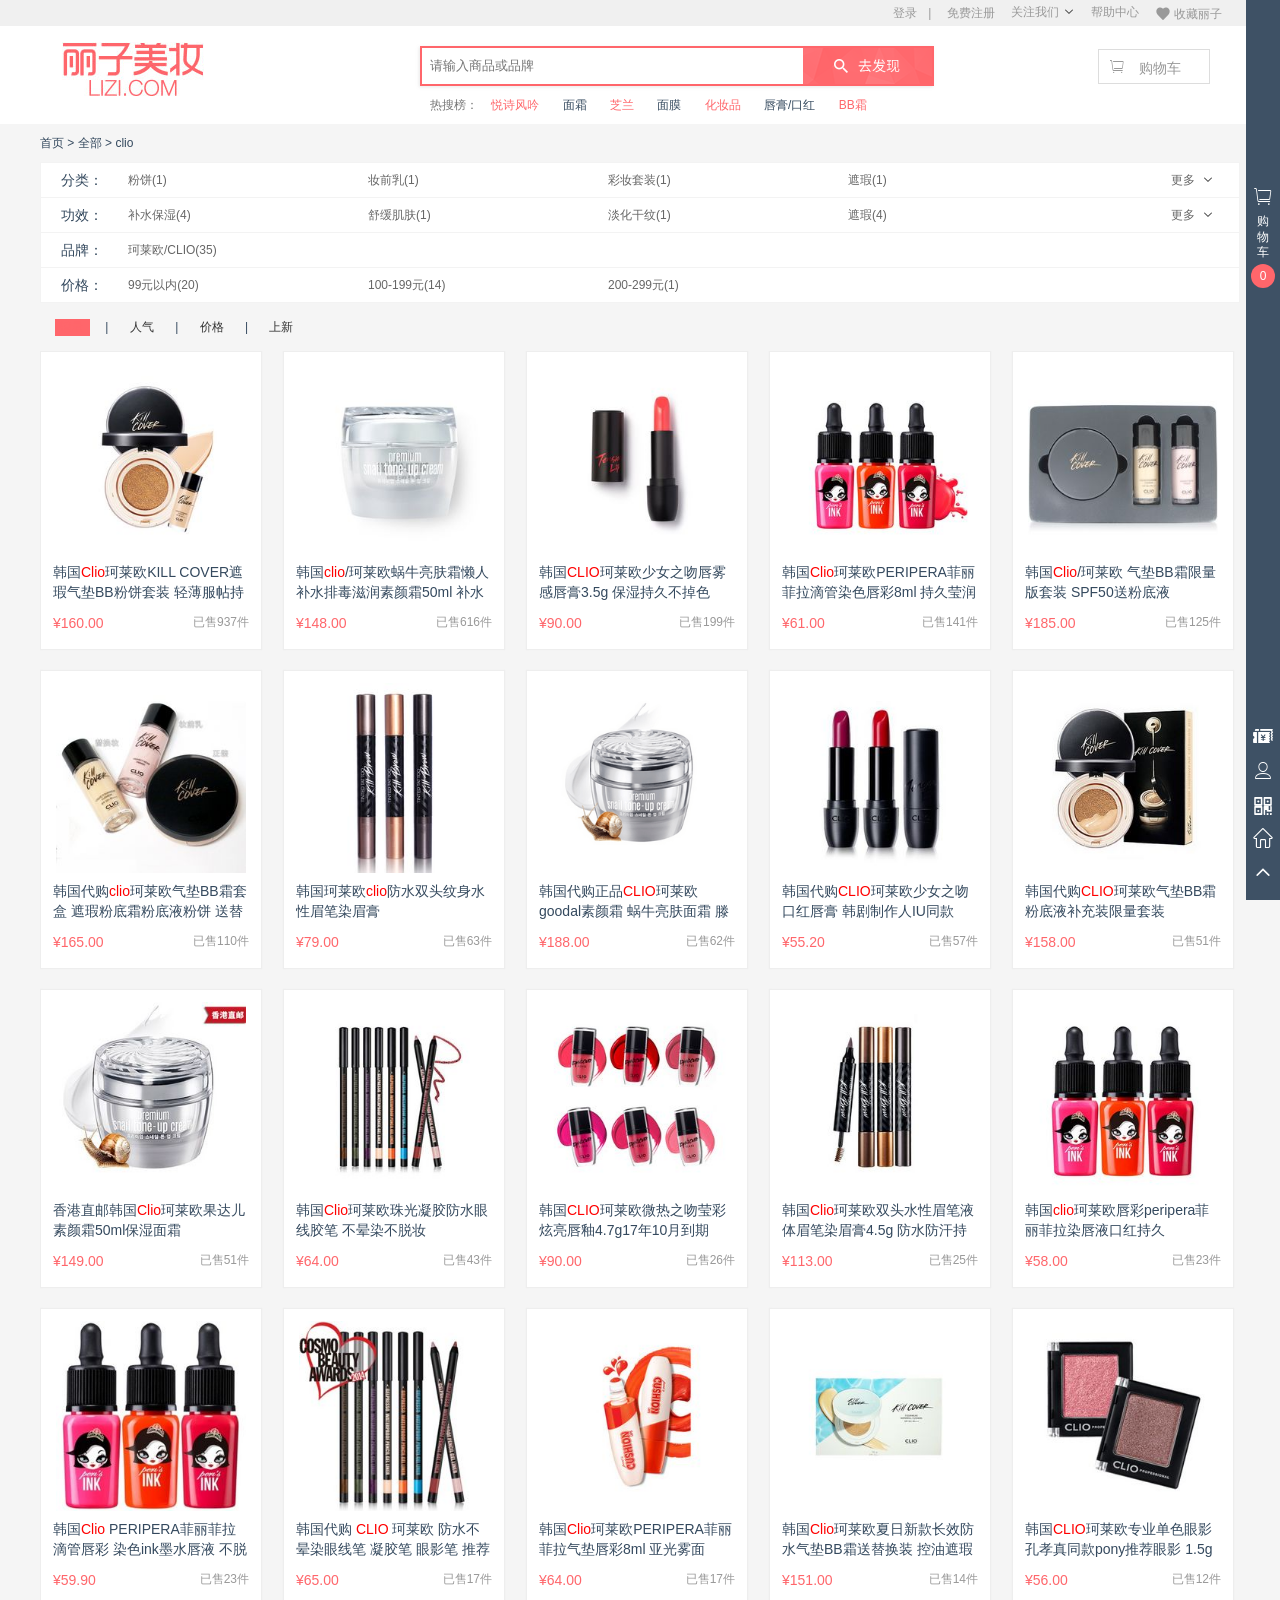
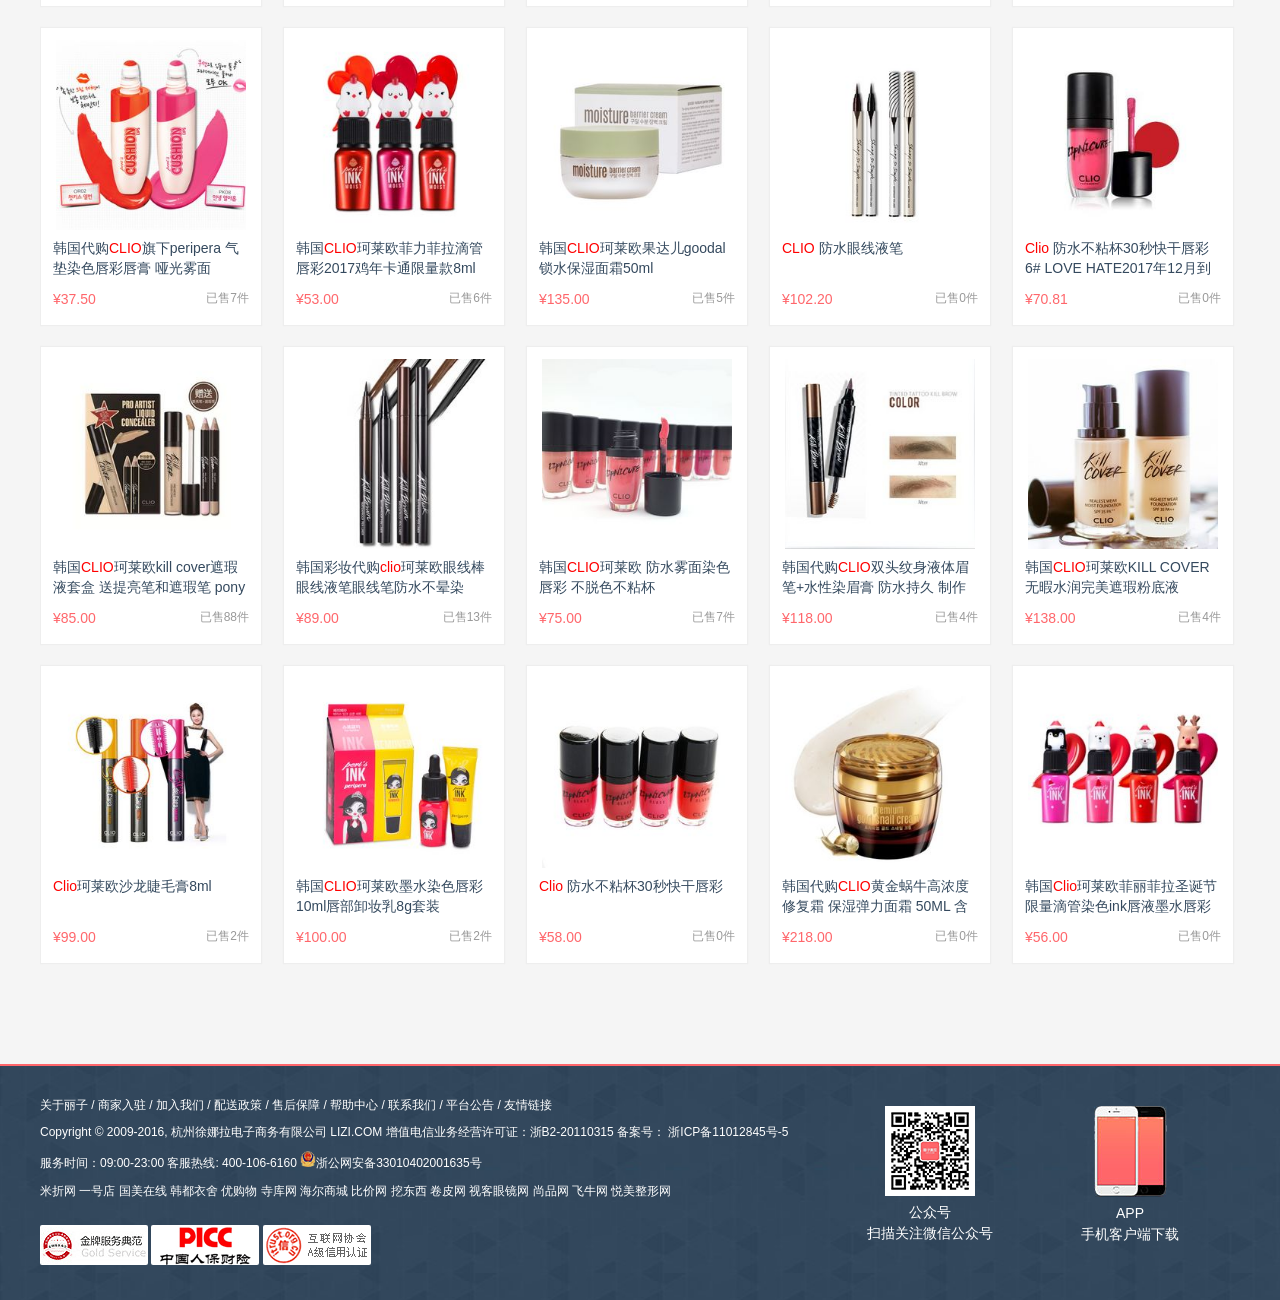
<file: lizi/clio.html>
<!DOCTYPE html>
<html>

	<head>
		<meta charset="UTF-8">
		<!-- 声明文档使用的字符编码 -->

		<!-- 优先使用 IE 最新版本和 Chrome -->
		<meta http-equiv="X-UA-Compatible" content="IE=edge,chrome=1" />
		<!-- 页面描述 -->
		<meta name="description" content="不超过150个字符" />
		<!-- 页面关键词 -->
		<meta name="keywords" content="" />
		<!-- 为移动设备添加 viewport -->
		<meta name="viewport" content="initial-scale=1, maximum-scale=3, minimum-scale=1, user-scalable=no">
		<!-- 是否启用 WebApp 全屏模式，删除苹果默认的工具栏和菜单栏
如果content设置为yes，Web应用会以全屏模式运行，反之，则不会 -->
		<meta name="apple-mobile-web-app-capable" content="yes" />
		<!-- 忽略页面中的数字识别为电话，忽略email识别 -->
		<meta name="format-detection" content="telphone=no, email=no" />

		<title>CLIO</title>
		<link rel="shortcut icon" href="img/favicon.ico" type="image/x-icon" />
		
		<link rel="stylesheet" type="text/css" href="css/iconfont.css">
		<link rel="stylesheet" type="text/css" href="css/swiper.min.css" />
		<link rel="stylesheet" type="text/css" href="css/index.css" />
		<link rel="stylesheet" type="text/css" href="css/clio.css" />
	</head>

	<body>
		<!--顶部导航开始-->
		<div class="top_bar">
			<div class="top_bar_con">
				<ul class="bar_right">
					<li>
						<a href="#">登录</a>
						<span>|</span>
					</li>
					<li>
						<a href="#">免费注册</a>
					</li>
					<li class="normal">
						<a href="#" class="our">关注我们</a>

						<svg class="icon xjt" aria-hidden="true">
							<use xlink:href="#icon-xialajiantouxiao"></use>
						</svg>
						<div class="more_bd">
							<div class="list">
								<a href="#">
									<span class="guanzhu">
										
									</span>
									<span class="jgz">
										加关注
									</span>
								</a>
								<hr />
								<h5>扫描二维码</h5>
								<p>关注丽子美妆微信</p>
								<img src="img/ftewm.png" />
							</div>

						</div>
					</li>
					<li class="normal">
						<a href="#">帮助中心</a>
					</li>
					<li class="normal sc">
						<i class="iconfont icon-xihuan heart"></i>
						<a href="#">收藏丽子</a>
					</li>
				</ul>
			</div>
		</div>
		<!--顶部导航结束-->
		<!--头部开始-->
		<div class="header">
			<div class="header_main">
				<div class="logo">
					<a href="index.html"><img src="img/logo.png" /></a>
				</div>
				<div class="search_box">
					<form action="##" method="post">
						<input type="text" name="input" id="input" placeholder="请输入商品或品牌" />
						<button type="submit" id="sousuo" value="">	</button>
					</form>
				</div>
				<div class="hot">
					<span>热搜榜：</span>
					<a href="#" class="red">悦诗风吟</a>
					<a href="#">面霜</a>
					<a href="#" class="red">芝兰</a>
					<a href="#">面膜</a>
					<a href="#" class="red">化妆品</a>
					<a href="#">唇膏/口红</a>
					<a href="#" class="red">BB霜</a>

				</div>
				<div class="header_car">
					<a class="gwc">
						<i class="iconfont icon-gouwuche"></i> 购物车
					</a>

				</div>
			</div>

		</div>
		<!--头部结束-->
		<!--内容区开始-->
		<div id="wrapper">
			<div class="search-selected">
				<span class="search-min-nav">
				<a href="index.html">首页</a>
				&gt;
				<a href="#">全部</a>
				&gt;
				<a href="clio.html">clio</a>
				</span>
			</div>
			<div class="search-options" id="search-options">
				<div class="bd">
					<dl>
						<dt>分类：</dt>
						<dd>
							<div class="items clearfloat">
								<div class="link">
									<a href="#">粉饼(1)</a>
								</div>
								<div class="link">
									<a href="#">妆前乳(1)</a>
								</div>
								<div class="link">
									<a href="#">彩妆套装(1)</a>
								</div>
								<div class="link">
									<a href="#">遮瑕(1)</a>
								</div>
								<div class="link">
									<a href="#">眼影(1)</a>
								</div>
								<div class="link">
									<a href="#">粉底液/膏(1)</a>
								</div>
								<div class="link">
									<a href="#">BB霜/CC霜(3)</a>
								</div>
								<div class="link">
									<a href="#">睫毛膏(1)</a>
								</div>
								<div class="link">
									<a href="#">乳液/面霜(5)</a>
								</div>
								<div class="link">
									<a href="#">眼线(4)</a>
								</div>
								<div class="link">
									<a href="#">口红(2)</a>
								</div>
								<div class="link">
									<a href="#">唇彩/唇蜜/唇釉(12)</a>
								</div>
								<div class="link">
									<a href="#">染眉膏(2)</a>
								</div>
							</div>
							<a class="more-btn">更多&nbsp;
								<svg class="icon xjt" aria-hidden="true">
									<use xlink:href="#icon-xialajiantouxiao"></use>
								</svg>
							</a>
						</dd>
					</dl>
					<dl>
						<dt>功效：</dt>
						<dd>
							<div class="items clearfloat">
								<div class="link">
									<a href="#">补水保湿(4)</a>
								</div>
								<div class="link">
									<a href="#">舒缓肌肤(1)</a>
								</div>
								<div class="link">
									<a href="#">淡化干纹(1)</a>
								</div>
								<div class="link">
									<a href="#">遮瑕(4)</a>
								</div>
								<div class="link">
									<a href="#">提亮肤色(1)</a>
								</div>
								<div class="link">
									<a href="#">定妆(2)</a>
								</div>
								<div class="link">
									<a href="#">上色持久(13)</a>
								</div>
								<div class="link">
									<a href="#">卷翘纤长(1)</a>
								</div>
								<div class="link">
									<a href="#">提拉紧致(1)</a>
								</div>
								<div class="link">
									<a href="#">防水彩妆(9)</a>
								</div>
								<div class="link">
									<a href="#">皙白(1)</a>
								</div>
								<div class="link">
									<a href="#">滋润娇唇(3)</a>
								</div>
								<div class="link">
									<a href="#">柔软顺滑(1)</a>
								</div>
								<div class="link">
									<a href="#">滋润(6)</a>
								</div>
								<div class="link">
									<a href="#">均匀肤色(7)</a>
								</div>
								<div class="link">
									<a href="#">控油(1)</a>
								</div>
								<div class="link">
									<a href="#">其他(6)</a>
								</div>
								<div class="link">
									<a href="#">防晒(1)</a>
								</div>
								<div class="link">
									<a href="#">祛痘印(1)</a>
								</div>
								<div class="link">
									<a href="#">其他功效(2)</a>
								</div>
								<div class="link">
									<a href="#">塑造轮廓(3)</a>
								</div>
								<div class="link">
									<a href="#">补充营养(1)</a>
								</div>
							</div>
							<a class="more-btn2">更多&nbsp;
								<svg class="icon xjt" aria-hidden="true">
									<use xlink:href="#icon-xialajiantouxiao"></use>
								</svg>
							</a>
						</dd>
					</dl>
					<dl>
						<dt>品牌：</dt>
						<dd>
							<div class="items cle">
								<div class="link">
									<a href="#">珂莱欧/CLIO(35)</a>
								</div>
							</div>
						</dd>
					</dl>
					<dl>
						<dt>价格：</dt>
						<dd class="dd-price">
							<div class="items cle">
								<div class="link">
									<a href="#">99元以内(20)</a>
								</div>
								<div class="link">
									<a href="#">100-199元(14)</a>
								</div>
								<div class="link">
									<a href="#">200-299元(1)</a>
								</div>
							</div>
						</dd>
					</dl>
				</div>
			</div>
			<div class="sort">
				<div class="sort_bd">
					<a title="销量（销量从低到高 ）" href="#" class="current">
						<span>销量</span>
					</a>|
					<a title="人气（人气排序）" href="#">
						<span>人气</span>
					</a>|
					<a title="价格（价格从高到低）" href="#">
						<span>价格</span>
					</a>|
					<a title="上新（最新发布排序）" href="#">
						<span>上新</span>
					</a>
				</div>
			</div>
			<div class="productlist" id="productlist">
				<ul class="clearfloat">
					<li>
						<a href="#">
							<img src="img/productlist1.jpg" alt="韩国Clio珂莱欧KILL COVER遮瑕气垫BB粉饼套装 轻薄服帖持久遮瑕" />
							<p class="txt">韩国<em>Clio</em>珂莱欧KILL COVER遮瑕气垫BB粉饼套装 轻薄服帖持久遮瑕</p>
							<p class="xszk"></p>
						</a>
						<p class="clearfloat">
							<span class="orange fl">¥160.00</span>
							<span class="fr">已售937件</span>
						</p>
					</li>
					<li>
						<a href="#">
							<img src="img/productlist2.jpg" alt="韩国clio/珂莱欧蜗牛亮肤霜懒人补水排毒滋润素颜霜50ml 补水美白">
							<p class="txt">韩国<em>clio</em>/珂莱欧蜗牛亮肤霜懒人补水排毒滋润素颜霜50ml 补水美白</p>
							<p class="xszk"></p>
						</a>
						<p class="clearfloat">
							<span class="orange fl">¥148.00</span>
							<span class="fr">已售616件</span>
						</p>
					</li>
					<li>
						<a href="#">
							<img src="img/productlist3.jpg" alt="韩国CLIO珂莱欧少女之吻唇雾感唇膏3.5g  保湿持久不掉色">
							<p class="txt">韩国<em>CLIO</em>珂莱欧少女之吻唇雾感唇膏3.5g 保湿持久不掉色</p>
							<p class="xszk"></p>
						</a>
						<p class="clearfloat">
							<span class="orange fl">¥90.00</span>
							<span class="fr">已售199件</span>
						</p>
					</li>
					<li>
						<a href="#">
							<img src="img/productlist4.jpg" alt="韩国Clio珂莱欧PERIPERA菲丽菲拉滴管染色唇彩8ml 持久莹润" style="display: block;">
							<p class="txt">韩国<em>Clio</em>珂莱欧PERIPERA菲丽菲拉滴管染色唇彩8ml 持久莹润</p>
							<p class="xszk"></p>
						</a>
						<p class="clearfloat">
							<span class="orange fl">¥61.00</span>
							<span class="fr">已售141件</span>
						</p>
					</li>
					<li>
						<a href="#">
							<img src="img/productlist5.jpg" alt="韩国Clio/珂莱欧 气垫BB霜限量版套装 SPF50送粉底液" style="display: block;">
							<p class="txt">韩国<em>Clio</em>/珂莱欧 气垫BB霜限量版套装 SPF50送粉底液</p>
							<p class="xszk"></p>
						</a>
						<p class="clearfloat">
							<span class="orange fl">¥185.00</span>
							<span class="fr">已售125件</span>
						</p>
					</li>
					<li>
						<a href="#">
							<img src="img/productlist6.jpg" alt="韩国代购clio珂莱欧气垫BB霜套盒 遮瑕粉底霜粉底液粉饼 送替换装">
							<p class="txt">韩国代购<em>clio</em>珂莱欧气垫BB霜套盒 遮瑕粉底霜粉底液粉饼 送替换装</p>
							<p class="xszk"></p>
						</a>
						<p class="clearfloat">
							<span class="orange fl">¥165.00</span>
							<span class="fr">已售110件</span>
						</p>
					</li>
					<li>
						<a href="#">
							<img src="img/productlist7.jpg" alt="韩国珂莱欧clio防水双头纹身水性眉笔染眉膏">
							<p class="txt">韩国珂莱欧<em>clio</em>防水双头纹身水性眉笔染眉膏</p>
							<p class="xszk"></p>
						</a>
						<p class="clearfloat">
							<span class="orange fl">¥79.00</span>
							<span class="fr">已售63件</span>
						</p>
					</li>
					<li>
						<a href="#">
							<img src="img/productlist8.jpg" alt="韩国代购正品CLIO珂莱欧goodal素颜霜 蜗牛亮肤面霜 滕雨佳推荐">
							<p class="txt">韩国代购正品<em>CLIO</em>珂莱欧goodal素颜霜 蜗牛亮肤面霜 滕雨佳推荐</p>
							<p class="xszk"></p>
						</a>
						<p class="clearfloat">
							<span class="orange fl">¥188.00</span>
							<span class="fr">已售62件</span>
						</p>
					</li>
					<li>
						<a href="#">
							<img src="img/productlist9.jpg" alt="韩国代购CLIO珂莱欧少女之吻口红唇膏 韩剧制作人IU同款">
							<p class="txt">韩国代购<em>CLIO</em>珂莱欧少女之吻口红唇膏 韩剧制作人IU同款</p>
							<p class="xszk"></p>
						</a>
						<p class="clearfloat">
							<span class="orange fl">¥55.20</span>
							<span class="fr">已售57件</span>
						</p>
					</li>
					<li>
						<a href="#">
							<img src="img/productlist10.jpg" alt="韩国代购CLIO珂莱欧气垫BB霜 粉底液补充装限量套装">
							<p class="txt">韩国代购<em>CLIO</em>珂莱欧气垫BB霜 粉底液补充装限量套装</p>
							<p class="xszk"></p>
						</a>
						<p class="clearfloat">
							<span class="orange fl">¥158.00</span>
							<span class="fr">已售51件</span>
						</p>
					</li>
					<li>
						<a href="#">
							<img src="img/productlist11.jpg" alt="香港直邮韩国Clio珂莱欧果达儿素颜霜50ml保湿面霜">
							<p class="txt">香港直邮韩国<em>Clio</em>珂莱欧果达儿素颜霜50ml保湿面霜</p>
							<p class="xszk"></p>
						</a>
						<p class="clearfloat">
							<span class="orange fl">¥149.00</span>
							<span class="fr">已售51件</span>
						</p>
					</li>
					<li>
						<a href="#">
							<img src="img/productlist12.jpg" alt="韩国Clio珂莱欧珠光凝胶防水眼线胶笔 不晕染不脱妆">
							<p class="txt">韩国<em>Clio</em>珂莱欧珠光凝胶防水眼线胶笔 不晕染不脱妆</p>
							<p class="xszk"></p>
						</a>
						<p class="clearfloat">
							<span class="orange fl">¥64.00</span>
							<span class="fr">已售43件</span>
						</p>
					</li>
					<li>
						<a href="#">
							<img src="img/productlist13.jpg">
							<p class="txt">韩国<em>CLIO</em>珂莱欧微热之吻莹彩炫亮唇釉4.7g17年10月到期</p>
							<p class="xszk"></p>
						</a>
						<p class="clearfloat">
							<span class="orange fl">¥90.00</span>
							<span class="fr">已售26件</span>
						</p>
					</li>
					<li>
						<a href="#">
							<img src="img/productlist14.jpg" alt="韩国Clio珂莱欧双头水性眉笔液体眉笔染眉膏4.5g 防水防汗持久">
							<p class="txt">韩国<em>Clio</em>珂莱欧双头水性眉笔液体眉笔染眉膏4.5g 防水防汗持久</p>
							<p class="xszk"></p>
						</a>
						<p class="clearfloat">
							<span class="orange fl">¥113.00</span>
							<span class="fr">已售25件</span>
						</p>
					</li>
					<li>
						<a href="#">
							<img src="img/productlist15.jpg" alt="韩国clio珂莱欧唇彩peripera菲丽菲拉染唇液口红持久">
							<p class="txt">韩国<em>clio</em>珂莱欧唇彩peripera菲丽菲拉染唇液口红持久</p>
							<p class="xszk"></p>
						</a>
						<p class="clearfloat">
							<span class="orange fl">¥58.00</span>
							<span class="fr">已售23件</span>
						</p>
					</li>
					<li>
						<a href="chenghua.html">
							<img src="img/productlist16.jpg" alt="PERIPERA菲丽菲拉滴管唇彩 染色ink墨水唇液 不脱色咬唇">
							<p class="txt">韩国<em>Clio</em> PERIPERA菲丽菲拉滴管唇彩 染色ink墨水唇液 不脱色咬唇</p>
							<p class="xszk"></p>
						</a>
						<p class="clearfloat">
							<span class="orange fl">¥59.90</span>
							<span class="fr">已售23件</span>
						</p>
					</li>

					<li>
						<a href="#">
							<img src="img/productlist17.jpg" alt="韩国代购 CLIO 珂莱欧 防水不晕染眼线笔 凝胶笔 眼影笔 推荐" style="display: block;">
							<p class="txt">韩国代购 <em>CLIO</em> 珂莱欧 防水不晕染眼线笔 凝胶笔 眼影笔 推荐</p>
							<p class="xszk"></p>
						</a>
						<p class="clearfloat">
							<span class="orange fl">¥65.00</span>
							<span class="fr">已售17件</span>
						</p>
					</li>
					<li>
						<a href="#">
							<img src="img/productlist18.jpg" alt="韩国Clio珂莱欧PERIPERA菲丽菲拉气垫唇彩8ml 亚光雾面">
							<p class="txt">韩国<em>Clio</em>珂莱欧PERIPERA菲丽菲拉气垫唇彩8ml 亚光雾面</p>
							<p class="xszk"></p>
						</a>
						<p class="cle">
							<span class="orange fl">¥64.00</span>
							<span class="fr">已售17件</span>
						</p>
					</li>
					<li>
						<a href="#">
							<img src="img/productlist19.jpg" alt="韩国Clio珂莱欧夏日新款长效防水气垫BB霜送替换装 控油遮瑕">
							<p class="txt">韩国<em>Clio</em>珂莱欧夏日新款长效防水气垫BB霜送替换装 控油遮瑕</p>
							<p class="xszk"></p>
						</a>
						<p class="clearfloat">
							<span class="orange fl">¥151.00</span>
							<span class="fr">已售14件</span>
						</p>
					</li>
					<li>
						<a href="#">
							<img src="img/productlist20.jpg" alt="韩国CLIO珂莱欧专业单色眼影孔孝真同款pony推荐眼影 1.5g">
							<p class="txt">韩国<em>CLIO</em>珂莱欧专业单色眼影孔孝真同款pony推荐眼影 1.5g</p>
							<p class="xszk"></p>
						</a>
						<p class="clearfloat">
							<span class="orange fl">¥56.00</span>
							<span class="fr">已售12件</span>
						</p>
					</li>
					<li>
						<a href="#">
							<img src="img/productlist21.jpg" alt="韩国代购CLIO旗下peripera 气垫染色唇彩唇膏 哑光雾面">
							<p class="txt">韩国代购<em>CLIO</em>旗下peripera 气垫染色唇彩唇膏 哑光雾面</p>
							<p class="xszk"></p>
						</a>
						<p class="clearfloat">
							<span class="orange fl">¥37.50</span>
							<span class="fr">已售7件</span>
						</p>
					</li>
					<li>
						<a href="#">
							<img src="img/productlist22.jpg" alt="韩国CLIO珂莱欧菲力菲拉滴管唇彩2017鸡年卡通限量款8ml">
							<p class="txt">韩国<em>CLIO</em>珂莱欧菲力菲拉滴管唇彩2017鸡年卡通限量款8ml</p>
							<p class="xszk"></p>
						</a>
						<p class="clearfloat">
							<span class="orange fl">¥53.00</span>
							<span class="fr">已售6件</span>
						</p>
					</li>
					<li>
						<a href="#">
							<img src="img/productlist23.jpg" alt="韩国CLIO珂莱欧果达儿goodal锁水保湿面霜50ml">
							<p class="txt">韩国<em>CLIO</em>珂莱欧果达儿goodal锁水保湿面霜50ml</p>
							<p class="xszk"></p>
						</a>
						<p class="clearfloat">
							<span class="orange fl">¥135.00</span>
							<span class="fr">已售5件</span>
						</p>
					</li>
					<li>
						<a href="#">
							<img src="img/productlist24.jpg" alt="CLIO防水眼线液笔">
							<p class="txt"><em>CLIO</em> 防水眼线液笔</p>
							<p class="xszk"></p>
						</a>
						<p class="clearfloat">
							<span class="orange fl">¥102.20</span>
							<span class="fr">已售0件</span>
						</p>
					</li>
					<li>
						<a href="#">
							<img src="img/productlist25.jpg" alt="Clio 防水不粘杯30秒快干唇彩 6# LOVE HATE2017年12月到期" style="display: block;">
							<p class="txt"><em>Clio</em> 防水不粘杯30秒快干唇彩 6# LOVE HATE2017年12月到期</p>
							<p class="xszk"></p>
						</a>
						<p class="clearfloat">
							<span class="orange fl">¥70.81</span>
							<span class="fr">已售0件</span>
						</p>
					</li>
					<li>
						<a href="#">
							<img src="img/productlist26.jpg" alt="韩国CLIO珂莱欧kill cover遮瑕液套盒 送提亮笔和遮瑕笔 pony推荐">
							<p class="txt">韩国<em>CLIO</em>珂莱欧kill cover遮瑕液套盒 送提亮笔和遮瑕笔 pony推荐</p>
							<p class="xszk"></p>
						</a>
						<p class="clearfloat">
							<span class="orange fl">¥85.00</span>
							<span class="fr">已售88件</span>
						</p>
					</li>
					<li>
						<a href="#">
							<img src="img/productlist27.jpg" alt="韩国彩妆代购clio珂莱欧眼线棒眼线液笔眼线笔防水不晕染">
							<p class="txt">韩国彩妆代购<em>clio</em>珂莱欧眼线棒眼线液笔眼线笔防水不晕染</p>
							<p class="xszk"></p>
						</a>
						<p class="clearfloat">
							<span class="orange fl">¥89.00</span>
							<span class="fr">已售13件</span>
						</p>
					</li>
					<li>
						<a href="#">
							<img src="img/productlist28.jpg" alt="韩国CLIO珂莱欧 防水雾面染色唇彩 不脱色不粘杯">
							<p class="txt">韩国<em>CLIO</em>珂莱欧 防水雾面染色唇彩 不脱色不粘杯</p>
							<p class="xszk"></p>
						</a>
						<p class="clearfloat">
							<span class="orange fl">¥75.00</span>
							<span class="fr">已售7件</span>
						</p>
					</li>
					<li>
						<a href="#">
							<img src="img/productlist29.jpg" alt="韩国代购CLIO双头纹身液体眉笔+水性染眉膏 防水持久 制作人同款">
							<p class="txt">韩国代购<em>CLIO</em>双头纹身液体眉笔+水性染眉膏 防水持久 制作人同款</p>
							<p class="xszk"></p>
						</a>
						<p class="clearfloat">
							<span class="orange fl">¥118.00</span>
							<span class="fr">已售4件</span>
						</p>
					</li>
					<li>
						<a href="#">
							<img src="img/productlist30.jpg" alt="韩国CLIO珂莱欧KILL COVER无暇水润完美遮瑕粉底液">
							<p class="txt">韩国<em>CLIO</em>珂莱欧KILL COVER无暇水润完美遮瑕粉底液</p>
							<p class="xszk"></p>
						</a>
						<p class="clearfloat">
							<span class="orange fl">¥138.00</span>
							<span class="fr">已售4件</span>
						</p>
					</li>
					<li>
						<a href="#">
							<img src="img/productlist31.jpg" alt="Clio珂莱欧沙龙睫毛膏8ml">
							<p class="txt"><em>Clio</em>珂莱欧沙龙睫毛膏8ml</p>

						</a>
						<p class="clearfloat">
							<span class="orange fl">¥99.00</span>
							<span class="fr">已售2件</span>
						</p>
					</li>
					<li>
						<a href="#">
							<img src="img/productlist32.jpg" alt="韩国CLIO珂莱欧墨水染色唇彩10ml唇部卸妆乳8g套装">
							<p class="txt">韩国<em>CLIO</em>珂莱欧墨水染色唇彩10ml唇部卸妆乳8g套装</p>
							<p class="xszk"></p>
						</a>
						<p class="clearfloat">
							<span class="orange fl">¥100.00</span>
							<span class="fr">已售2件</span>
						</p>
					</li>
					<li>
						<a href="#">
							<img src="img/productlist33.jpg" alt="Clio防水不粘杯30秒快干唇彩">
							<p class="txt"><em>Clio</em> 防水不粘杯30秒快干唇彩</p>
							<p class="xszk"></p>
						</a>
						<p class="clearfloat">
							<span class="orange fl">¥58.00</span>
							<span class="fr">已售0件</span>
						</p>
					</li>
					<li>
						<a href="#">
							<img src="img/productlist34.jpg" alt="韩国代购CLIO黄金蜗牛高浓度修复霜 保湿弹力面霜 50ML 含金箔 ">
							<p class="txt">韩国代购<em>CLIO</em>黄金蜗牛高浓度修复霜 保湿弹力面霜 50ML 含金箔 </p>
							<p class="xszk"></p>
						</a>
						<p class="clearfloat">
							<span class="orange fl">¥218.00</span>
							<span class="fr">已售0件</span>
						</p>
					</li>
					<li>
						<a href="#">
							<img src="img/productlist35.jpg" alt="韩国Clio珂莱欧菲丽菲拉圣诞节限量滴管染色ink唇液墨水唇彩8g">
							<p class="txt">韩国<em>Clio</em>珂莱欧菲丽菲拉圣诞节限量滴管染色ink唇液墨水唇彩8g</p>
							<p class="xszk"></p>
						</a>
						<p class="clearfloat">
							<span class="orange fl">¥56.00</span>
							<span class="fr">已售0件</span>
						</p>
					</li>
				</ul>
			</div>

		</div>
		<!--内容区结束-->

		<!--底部脚注-->
		<div id="footer">
			<div class="ft_main">
				<div class="ft_nav">
					<a href="#" class="noborder">关于丽子</a> /
					<a href="#">商家入驻</a> /
					<a href="#">加入我们</a> /
					<a href="#">配送政策</a> /
					<a href="#">售后保障</a> /
					<a href="#">帮助中心</a> /
					<a href="#">联系我们</a> /
					<a href="#">平台公告</a> /
					<a href="#">友情链接</a>
				</div>
				<div class="ft_txt">
					<p>
						Copyright © 2009-2016, 杭州徐娜拉电子商务有限公司 LIZI.COM 增值电信业务经营许可证：浙B2-20110315 备案号：
						<a href="#" target="_blank">浙ICP备11012845号-5</a>
					</p>
					<p class="ft_contact">
						<span>服务时间：09:00-23:00</span>
						<span class="ft_phone">客服热线: <em>400-106-6160</em></span>
						<span><a target="_blank" href="#"><img src="img/ghs.png" width="16" height="16">浙公网安备33010402001635号</a></span>
					</p>
					<p class="flink">
						<a href="http://www.mizhe.com/" target="_blank">米折网</a>
						<a href="http://club.yhd.com/" target="_blank">一号店</a>
						<a href="http://www.gome.com.cn/" target="_blank">国美在线</a>
						<a href="http://www.handu.com/" target="_blank">韩都衣舍</a>
						<a href="http://www.17ugo.com/" target="_blank">优购物</a>
						<a href="http://www.secoo.com/" target="_blank">寺库网</a>
						<a href="http://www.ehaier.com/" target="_blank">海尔商城</a>
						<a href="http://www.manmanbuy.com/" target="_blank">比价网</a>
						<a href="http://www.wadongxi.com/" target="_blank">挖东西</a>
						<a href="http://www.juanpi.com/" target="_blank">卷皮网</a>
						<a href="http://www.vsigo.cn/" target="_blank">视客眼镜网</a>
						<a href="http://www.shangpin.com/" target="_blank">尚品网</a>
						<a href="http://www.feiniu.com/" target="_blank">飞牛网</a>
						<a href="http://www.yuemei.com/" target="_blank">悦美整形网</a>
					</p>
					<p class="beian_ico">
						<a href="#" target="_blank"><img alt="丽子美妆获得电商金典奖" src="img/flogo1.png"></a>
						<a href="#" target="_blank"><img alt="中国人保为丽子化妆品承保" src="img/flogo2.png"></a>
						<a href="#" target="_blank"><img alt="互联网协会A级信用认证" src="img/flogo3.png"></a>

					</p>
				</div>
				<div class="fsm fsm2">
					<img src="img/ftewm.png">
					<p>
						公众号<br> 扫描关注微信公众号
					</p>
				</div>
				<div class="fsm fsm">
					<a href="#" target="_blank"><img src="img/ftapp.jpg">
						<p>
							APP<br> 手机客户端下载
						</p>
					</a>
				</div>
			</div>
		</div>
		<!--脚注结束-->
		<!--右侧边栏开始-->
		<div id="right_side">
			<ul class="rs_shop">
				<li class="rs_car">
					<a href="#">
						<i class="iconfont">&#xe899;</i>
						<span>购物车</span>
						<em id="sidebar_cartnum">0</em>
					</a>
				</li>
			</ul>
			<ul class="rs_btn">
				<li>
					<a href="#">
						<i class="iconfont">&#xe7bc;</i>
					</a>
					<div class="tip">
						<span class="iconfont"></span>
						<a href="#">我的优惠券</a>
					</div>
				</li>
				<li>
					<a href="#">
						<i class="iconfont">&#xe8a0;</i>
					</a>
					<div class="tip">
						<span class="iconfont"></span>
						<a href="#">我的丽子</a>
					</div>
				</li>
				<li>
					<a href="#">
						<i class="iconfont">&#xf0050;</i>
					</a>
					<div class="tip ewm">
						<span class="iconfont sys"></span>
						<a href="#">扫一扫，下载丽子APP
							<img src="img/ewm.png" /></a>
					</div>
				</li>

				<li>
					<a href="#">
						<i class="iconfont">&#xe617;</i>
					</a>
					<div class="tip">
						<span class="iconfont"></span>
						<a href="index.html">返回首页</a>
					</div>
				</li>
				<li class="go">
					<a href="#">
						<i class="iconfont">&#xe892;</i>
					</a>
					<div class="tip" id="go">
						<span class="iconfont"></span>
						<a href="#">返回顶部</a>
					</div>
				</li>
			</ul>
		</div>
		<!--右侧边栏结束-->
		<script type="text/javascript" src="js/jquery-1.11.1.min.js">
		</script>
		<script type="text/javascript" src="js/swiper.jquery.min.js">
		</script>
		<script type="text/javascript" src="js/index.js">
		</script>

		<script type="text/javascript" src="js/iconfont1.js">
		</script>
		<script type="text/javascript" src="js/iconfont.js">
		</script>
		<script type="text/javascript" src="js/clio.js">
		</script>
	</body>

</html>
</file>
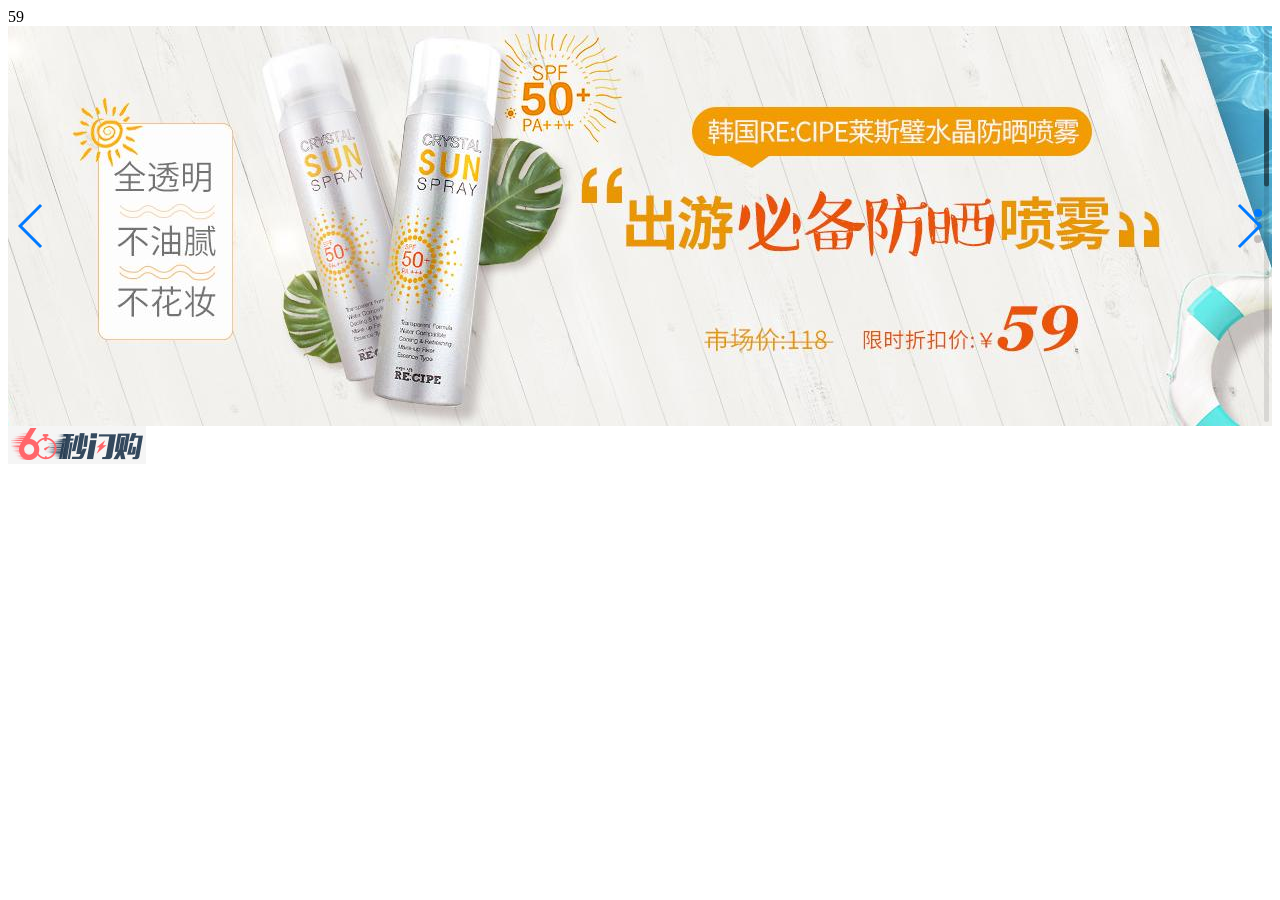
<file: lizi/倒计时.html>
<!DOCTYPE html>
<html>
	<head>
		<meta charset="UTF-8">
		<title></title>
		<link rel="stylesheet" type="text/css" href="css/swiper.min.css"/>
	<style type="text/css">
		.swiper-container {
    width: 100%;
    height: 400px;
   
} 
.swiper-wrapper .swiper-slide .cen{
	text-align: center;
}
.zhuan img{
	-webkit-transition: all .3s;
	-moz-transition: all .3s;
	-ms-transition: all .3s;
	transition: all .3s;
}
.zhuan img:hover {
	-webkit-transform: rotate(90deg);
	-moz-transform: rotate(90deg);
	-ms-transform: rotate(90deg);
	transform: rotate(90deg);
}
	</style>
	</head>
	<body>
	<span id="second">59</span>
	
	
	
	<div class="swiper-container">
    <div class="swiper-wrapper">
        <div class="swiper-slide cen" style="background: url(img/banner1.jpg) no-repeat center;">
        	
        </div>
        <div class="swiper-slide cen" style="background: url(img/banner2.jpg) no-repeat center;">
        	
        </div>
        <div class="swiper-slide cen" style="background: url(img/banner3.jpg) no-repeat center;">
        	
        </div>
        
    </div>
    <!-- 如果需要分页器 -->
    <div class="swiper-pagination"></div>
    
    <!-- 如果需要导航按钮 -->
    <div class="swiper-button-prev"></div>
    <div class="swiper-button-next"></div>
    
    <!-- 如果需要滚动条 -->
    <div class="swiper-scrollbar"></div>
</div>


<div class="zhuan">
	<img src="img/60s-hd2.png"/>
</div>
	<script type="text/javascript" src="js/jquery-1.11.1.min.js">
		
	</script>
	<script src="js/swiper.jquery.min.js" type="text/javascript">
		
	</script>
	<script type="text/javascript">
		var n=59;
		setInterval(times,1000)
		function times(){
			n--;
			if(n==-1){
				n=59
			}
			if(n<10){
				$("#second").html("0"+n)
			
			}
			else{
				$("#second").html(n)
			}
		}
	</script>
	<script>        
  var mySwiper = new Swiper ('.swiper-container', {
    direction: 'vertical',
    loop: true,
    
    // 如果需要分页器
    pagination: '.swiper-pagination',
    
    // 如果需要前进后退按钮
    nextButton: '.swiper-button-next',
    prevButton: '.swiper-button-prev',
    
    // 如果需要滚动条
    scrollbar: '.swiper-scrollbar',
  })        
  </script>
	</body>
</html>
</file>
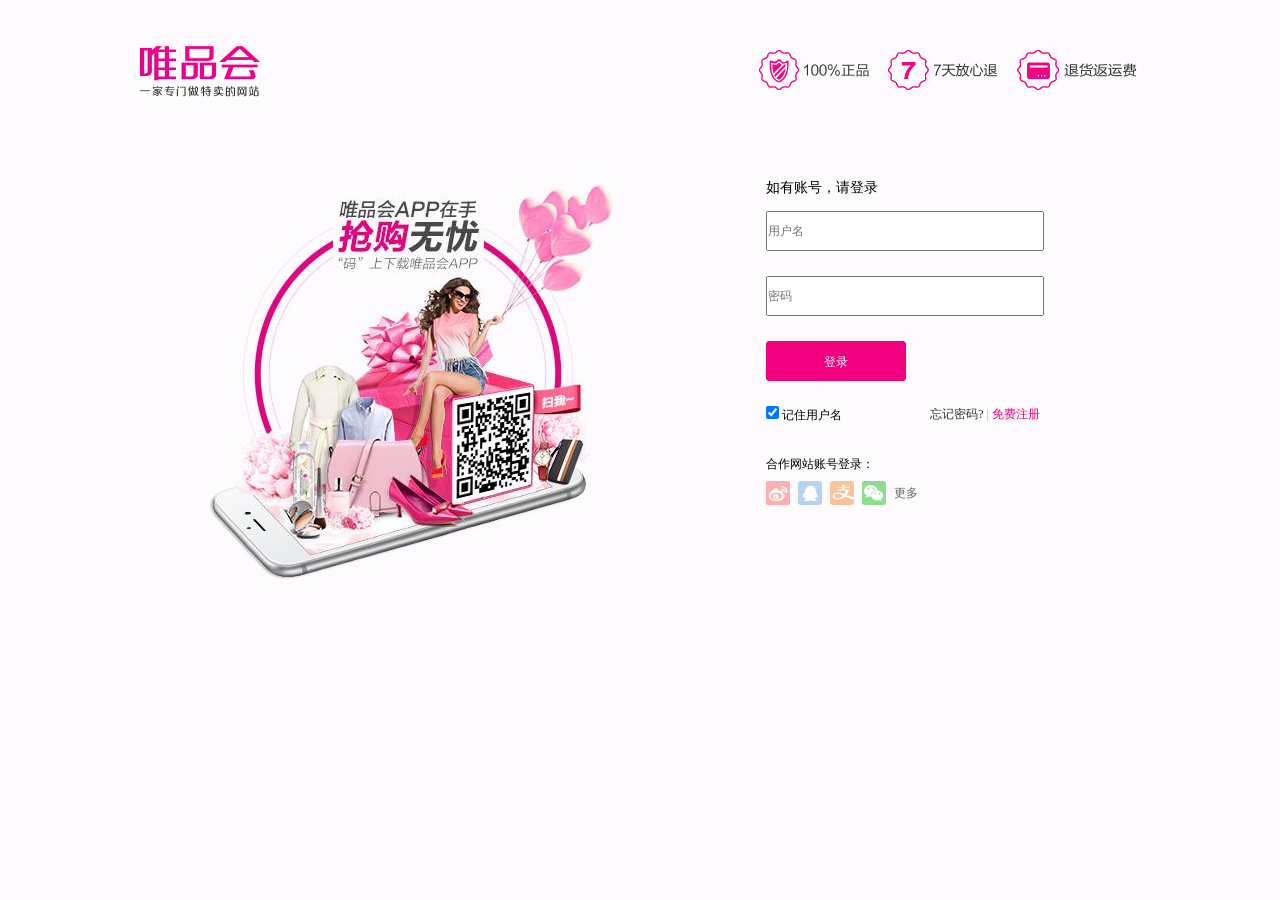
<file: vip/Vip/denglu.html>
<!DOCTYPE html>
<html>

	<head>
		<meta charset="UTF-8">
		<title>欢迎登录唯品会</title>

		<link rel="stylesheet" type="text/css" href="css/denglu.css" />
	</head>

	<body>
		<div class="head_logo">
			<div class="logo_img">
				<a href="index.html">
					<img src="img/logo.jpg" width="250px" height="100px" />
				</a>
			</div>

			<div class="header-vip">
				<a href="#"><img src="img/logo01.jpg" /></a>
				<a href="#"><img src="img/logo02.jpg" /></a>
				<a href="#"><img src="img/logo03.jpg" /></a>
			</div>
		</div>
		<div class="main">
			<form action="index.html" method="get" name="myform" id="myform" onSubmit="return checkAll() ;">

				<div class="denglu">
					<div class="top-tip">如有账号，请登录</div>
					<div class="login_box">
						<!--用户名-->
						<div class="username">
							<input class="login_input" id="user_name" type="text" name="user_name" placeholder="用户名" onblur="checkName();" />
							<p class="login_ts" id="name_ts"></p>
						</div>
						<!--密码-->
						<div class="userpass">
							<input class="login_input" id="user_pass"  type="password" name="user_pass"  placeholder="密码" onblur="checkPass();" />
							<p class="login_ts" id="pass_ts"></p>
						</div>

						<input class="login_button" type="submit" name="" id="btn" value="登录" />

						<div class="other-function">
							<span class="f-left">			
								<input  name="remUser" class="ui-checkbox-normal" checked="" type="checkbox">																	
								<label for="J_remember_username" class="u-checkbox-label">记住用户名</label>
							</span>
							<span class="cannot-login">
                            <a href="#" class="forget" target="_blank">忘记密码?</a>
                            |
                            <a href="#" class="reg" >免费注册</a>
                        </span>
						</div>
					</div>
					<p class="title">合作网站账号登录：</p>
					<p class="clearfix">

						<a href="#" target="_blank" title="新浪微博" class="u-third-sina" mars_sead="passport_bottom_weibo_button"></a>
						<a href="#" target="_blank" title="QQ" class="u-third-qq" mars_sead="passport_bottom_qq_button"></a>
						<a href="#" target="_blank" title="支付宝" class="u-third-alipay" mars_sead="passport_bottom_alipay_button"></a>
						<a href="#" target="_blank" title="微信" class="u-third-wechat" mars_sead="passport_bottom_weixin_button"></a>
						<a  role="button" class="u-third-more z-open" mars_sead="passport_bottom_more_button" id="J_more_third_control">更多
							<div class="third_wrap" id="more_third_wrap">
                    
						
								
							
                        	<a href="//passport.vip.com/login/renren" target="_blank" title=" 人人网 " mars_sead="passport_bottom_renren_button"> 人人网 </a>|
                        	<a href="//passport.vip.com/login/ccb" target="_blank" title="建行登录" mars_sead="passport_bottom_ccb_button">建行登录</a>|
                        	<a href="//passport.vip.com/login/tenpay" target="_blank" title="财付通" mars_sead="passport_bottom_tenpay_button">财付通</a>|
                        	<a href="//passport.vip.com/login/netease" target="_blank" title="网  易" mars_sead="passport_bottom_netease_button">网  易</a>
							<br />
                        	<a href="//passport.vip.com/login/kaixin001" target="_blank" title="开心网" mars_sead="passport_bottom_happy_button">开心网</a>|
                        	<a href="//passport.vip.com/login/mobile139" target="_blank" title="中国移动" mars_sead="passport_bottom_139_button">中国移动</a>|
                        	<a href="//passport.vip.com/login/bestpay" target="_blank" title="翼支付" mars_sead="bottom_yizhifu_button">翼支付</a>
                  
							
                    </div>
						
						</a>
					</p>
					<br />
				
				</div>
			</form>

		</div>
		<script src="js/jquery-1.11.1.min.js" type="text/javascript">
		</script>
		<script type="text/javascript" src="js/denglu.js">
			
		</script>
		
	</body>

</html>
</file>
<file: EnglishVIP/css/myCSS.css>
body {
    font-family: "Helvetica Neue",Helvetica,Microsoft Yahei,Hiragino Sans GB,WenQuanYi Micro Hei,sans-serif!important;
}
#layout_toper {
    height: 35px;
    line-height: 35px;
    background-color: gray;
    color: #fff;
}
.ltitem{
    color: #fff;
    display: inline-block;
    height: 35px;
    line-height: 35px;
    padding: 0 10px;
}
.ltitem:hover{
    color: #fff;
    background: #bdbdbd;
}


nav.layout-header.navbar {
    position: absolute;
    top: 35px;
    left: 0;
    right: 0;
    margin: 0;
    border: none;
    z-index: 1030;
    border-radius: 0;
    background-color: #333;
}

.nav>li>a:focus, .nav>li>a:hover, .nav>li>a:active {
    text-decoration: none;
    background-color: rgba(214, 214, 214, 0.41);
}

nav.layout-header .nav>li>a {
    color: #fff;
    height: 55px;
    width: 105px;
    line-height: 55px;
    padding: 0 10px;
    text-align: center;
    overflow: hidden;
}

nav.layout-header .nav>li>a {
    color: #fff;
    height: 55px;
    width: 105px;
    line-height: 55px;
    padding: 0 10px;
    text-align: center;
    overflow: hidden;
}
@media (min-width: 768px){
    .navbar-nav>li>a {
        padding-top: 15px;
        padding-bottom: 15px;
    }
    .navbar-nav>li>a {
        padding-top: 10px;
        padding-bottom: 10px;
        line-height: 20px;
    }
}

.fa {
    display: inline-block;
    font: normal normal normal 14px/1 FontAwesome;
    font-size: inherit;
    text-rendering: auto;
    -webkit-font-smoothing: antialiased;
}

nav.layout-header .nav li.dropdown>ul.dropdown-menu {
    background-color: #333;
    border: none;
    border-radius: 0;
}
.navbar-nav>li>.dropdown-menu {
    margin-top: 0;
    border-top-left-radius: 0;
    border-top-right-radius: 0;
}
.dropdown-menu {
    position: absolute;
    top: 100%;
    left: 0;
    z-index: 1000;
    display: none;
    float: left;
    min-width: 160px;
    padding: 5px 0;
    margin: 2px 0 0;
    font-size: 14px;
    text-align: left;
    list-style: none;
    background-color: #fff;
    -webkit-background-clip: padding-box;
    background-clip: padding-box;
    border: 1px solid #ccc;
    border: 1px solid rgba(0,0,0,.15);
    border-radius: 4px;
    -webkit-box-shadow: 0 6px 12px rgba(0,0,0,.175);
    box-shadow: 0 6px 12px rgba(0,0,0,.175);
}
nav.layout-header .nav li.dropdown>ul.dropdown-menu a {
    color: #fff;
    padding: 10px 20px;
}
.dropdown-menu>li>a {
    display: block;
    padding: 3px 20px;
    clear: both;
    font-weight: 400;
    line-height: 1.42857143;
    color: #333;
    white-space: nowrap;
}

nav.layout-header .nav li.active>a, nav.layout-header .nav li>a:hover, nav.layout-header .nav li>a:focus, nav.layout-header .nav li.open>a, nav.layout-header .nav li.dropdown>ul.dropdown-menu a:hover {
    background: rgba(255,255,255,.2);
}
nav.layout-header .nav li.dropdown>ul.dropdown-menu a {
    color: #fff;
    padding: 10px 20px;
}
.dropdown-menu>li>a:focus, .dropdown-menu>li>a:hover {
    color: #262626;
    text-decoration: none;
    background-color: #f5f5f5;
}

/*����*/
#shared_notice {
    padding: 10px 0;
    color: #d9d9d9;
    line-height: 25px;
    background-color: #333;
}

#shared_notice table td {
    min-height: 100px;
    padding: 0;
    vertical-align: middle;
}
table td[class*=col-], table th[class*=col-] {
    position: static;
    display: table-cell;
    float: none;
}
#shared_notice td div.info {
    padding-right: 25px;
}
#shared_notice table td a.abtn {
    margin-top: 10px;
    color: #333;
    background-color: #ffd300;
    padding: 5px 50px;
    display: inline-block;

}
div.layout-bodyer .abtn {
    font-size: 18px;
    display: inline-block;
    padding: 5px 50px;
    filter: alpha(opacity=80);
    -moz-opacity: .8;
    -khtml-opacity: .8;
    opacity: .8;
    text-decoration: none;
}

/*���ûʱ��ѧϰ��*/
#home_time {
    position: relative;
    padding-top: 75px;
}
h2.btitle {
    margin-bottom: 20px;
    text-align: center;
    line-height: 50px;
    font-size: 38px;
    color: #00a080;
    font-weight: 100;
}
#home_time .time-trend {
    padding: 35px 50px;
    color: #fff;
    text-align: center;
    background-color: #00a080;
}
#home_time .time-trend img.img-responsive {
    display: inline-block;
}



#home_teacher {
    padding-top: 75px;
    padding-bottom: 100px;
    color: #fff;
}


/*ѧϰ��Ⱥ*/
#home_crowd {
    padding-top: 225px;
    padding-bottom: 50px;
    margin-top: -150px;
    background-position: center;
    background-repeat: no-repeat;
}

h2.btitle {
    margin-bottom: 20px;
    text-align: center;
    line-height: 50px;
    font-size: 38px;
    color: #00a080;
    font-weight: 100;
}

#home_crowd h4.ptitle {
    max-width: 655px;
    margin: 0 auto 30px auto;
    color: #fff;
    line-height: 30px;
}
#home_crowd h4.ptitle>span {
    color: #ffd300;
}
.text-center {
    text-align: center;
}
#home_crowd {
    padding-top: 225px;
    padding-bottom: 50px;
    margin-top: -150px;
    background-position: center;
    background-repeat: no-repeat;
    background-size: cover;
}
#home_crowd .crowditem {
    margin-bottom: 35px;
    line-height: 25px;
    color: #f3f3f3;
    text-align: center;
}

#home_crowd .crowditem img.img-responsive {
    display: inline-block;
}
#home_crowd .crowditem h4 {
    margin-top: 15px;
    margin-bottom: 15px;
}
#home_crowd .crowditem h3 {
    margin-bottom: 15px;
    color: #00a080;
}
#home_crowd .crowditem {
    margin-bottom: 35px;
    line-height: 25px;
    color: #f3f3f3;
    text-align: center;
}

/*2000+ȫ��ʦ�� 100%ŷ����� */
#home_teacher {
    padding-top: 75px;
    padding-bottom: 100px;
    color: #fff;
}
h4.subtitle {
    position: relative;
    margin-bottom: 20px;
    color: #666;
    text-align: center;
    line-height: 30px;
}
#home_teacher .titem, #home_teacher .tmore {
    position: relative;
    margin-bottom: 30px;
    text-shadow: 1px 1px 1px gray;
    background-position: center center;
    background-repeat: no-repeat;
    background-size: cover;
    border-bottom: solid 5px #f6f792;
}

#home_teacher .titem div.tname.right {
    right: 25px;
    text-align: right;
}
#home_teacher .titem div.tname {
    position: absolute;
}
#home_teacher .titem div.tname.left {
    left: 25px;
    text-align: left;
}
#home_teacher .titem div.tname {
    position: absolute;
}
#home_teacher .tmore {
    display: block;
    min-height: 200px;
    line-height: 30px;
    padding-top: 45px;
    color: #fff;
    background-color: #eb7085;
    filter: alpha(opacity=75);
    -moz-opacity: .75;
    opacity: .75;
}

/*6��γ���ϵ������һ���ʺ���*/
#home_course {
    padding-bottom: 100px;
}
h4.subtitle {
    position: relative;
    margin-bottom: 20px;
    color: #666;
    text-align: center;
    line-height: 30px;
}

#home_course img.img-responsive {
    display: inline-block;
}
#home_course div.row>div {
    padding: 0;
    margin: 0;
}


#home_course a.courseitem.ci1 {
    background-color: rgba(217,80,114,.85);
}
#home_course a.courseitem {
    display: block;
    height: 100px;
    line-height: 100px;
    color: #fff;
    text-align: center;
    font-size: 18px;
}
[role=button] {
    cursor: pointer;
}

#home_course a.courseitem.ci2 {
    background-color: rgba(217,80,114,.65);
}
/*ѧ��*/
#home_partner {
    padding-bottom: 100px;
    line-height: 25px;
}
h4.subtitle {
    position: relative;
    margin-bottom: 20px;
    color: #666;
    text-align: center;
    line-height: 30px;
}
#home_partner .partneritem img.img-responsive {
    width: 100%;
    border-bottom: solid 5px #f6f792;
}
/*����*/
#home_reward {
    padding-top: 50px;
}
#home_reward img.img-responsive {
    display: inline-block;
    width: 100%;
}
#home_reward .reward-info {
    padding-top: 235px;
    padding-bottom: 50px;
    margin-top: -200px;
    color: #fff;
    text-align: center;
    background-color: #00a080;
}
#home_reward .reward-info .riitem {
    height: 125px;
    line-height: 25px;
    overflow: hidden;
}

/*�˷�*/
#home_refund {
    padding-top: 75px;
    padding-bottom: 75px;
    background-position: center;
    background-repeat: no-repeat;
    background-size: cover;
}
#home_refund h2.btitle {
    color: #00a080;
}
h2.btitle {
    margin-bottom: 20px;
    text-align: center;
    line-height: 50px;
    font-size: 38px;
    color: #00a080;
    font-weight: 100;
}
#home_refund .subtitle {
    color: #f3f3f3;
}
h4.subtitle {
    position: relative;
    margin-bottom: 20px;
    color: #666;
    text-align: center;
    line-height: 30px;
}

.row {
    margin-right: -15px;
    margin-left: -15px;
}
#home_refund .refund-item img.img-responsive {
    display: inline-block;
}
#home_refund .refund-item {
    padding: 20px;
    color: #f3f3f3;
    text-align: center;
    margin-bottom: 35px;
    line-height: 25px;
}
#home_refund .refund-item {
    padding: 20px;
    color: #f3f3f3;
    text-align: center;
    margin-bottom: 35px;
    line-height: 25px;
}
#home_refund .refund-item h3 {
    margin-top: 20px;
    margin-bottom: 20px;
    color: #00a080;
}

/*4+�������� N+��Ч���� */
#home_service {
    padding-top: 75px;
    padding-bottom: 100px;
    line-height: 30px;
}

#home_service .media {
    margin-bottom: 30px;
}
.media, .media-body {
    overflow: hidden;
    zoom: 1;
}
.media {
    margin-top: 15px;
}
.media-body, .media-left, .media-right {
    display: table-cell;
    vertical-align: top;
}
.media-left, .media>.pull-left {
    padding-right: 10px;
}
.media-body, .media-left, .media-right {
    display: table-cell;
    vertical-align: top;
}
.media-body {
    width: 10000px;
}
.media, .media-body {
    overflow: hidden;
    zoom: 1;
}
#home_service .media-body h4 {
    margin-top: 15px;
    margin-bottom: 15px;
}

#home_service .media-body p {
    max-width: 700px;
}
body p {
    color: #666;
}
p {
    margin: 0 0 10px;
}


/*С��GOGO*/
#home_xmgo {
    padding-top: 75px;
    padding-bottom: 100px;
    margin-bottom: 100px;
    background-position: center;
    background-repeat: no-repeat;
    background-size: cover;
}
#home_xmgo .xmgoitem {
    margin-bottom: 30px;
}
.metvideo {
    position: relative;
    display: block;
}
#home_xmgo .xmgoitem img.img-responsive {
    width: 100%;
    margin-bottom: 10px;
}

#home_xmgo .xmgoitem h5 {
    padding: 10px;
    margin: 0;
    color: #f3f3f3;
    text-align: center;
    background-color: rgba(51,51,51,.2);
}

/*ѧϰ����*/
#shared_studystep {
    padding-bottom: 100px;
    text-align: center;
    line-height: 30px;
}

#shared_studystep .ssindex {
    position: absolute;
    display: inline-block;
    height: 40px;
    width: 40px;
    padding: 0;
    margin: -20px 0 0 -20px;
    color: #fff;
    font-size: 18px;
    line-height: 40px;
    background-color: #1bbc9b;
    border-radius: 20px;
}

#shared_studystep div.stepitem {
    padding: 50px 10px 10px 10px;
    margin-bottom: 30px;
    border: dashed 1px #1bbc9b;
}
#shared_studystep .stepitem .img-responsive {
    display: inline-block;
    margin-bottom: 10px;
}

/*��ҵ���� & ��ҵ�ͻ�*/
#layout_block_credit {
    padding: 75px 0 100px 0;
    color: #f3f3f3;
    line-height: 25px;
    text-align: center;
    background-color: #232323;
    background-repeat: no-repeat;
    background-position: center;
    background-size: cover;
}
#layout_block_credit .img-responsive {
    display: inline-block;
    margin: 5px 5px 10px 5px;
}

/*footer*/
div.layout-footer {
    padding-top: 30px;
    text-align: center;
    line-height: 30px;
    color: #c7c7c7;
    background-color: #323232;
}
div.layout-footer ul.qualification {
    margin-bottom: 15px;
}
.list-inline {
    padding-left: 0;
    margin-left: -5px;
    list-style: none;
}

abbr[data-original-title], abbr[title] {
    cursor: help;
    border-bottom: 1px dotted #777;
}
abbr[title] {
    border-bottom: 1px dotted;
}


div.layout-footer ul.qualification>li {
    line-height: 30px;
    margin-right: 5px;
    margin-bottom: 10px;
}
.list-inline>li {
    display: inline-block;
    padding-right: 5px;
    padding-left: 5px;
}

div.layout-footer a {
    color: #c7c7c7;
    display: inline-block;
}
div.layout-footer a:hover {
    color: #ffd300;
}
/*ģ̬��*/
.myMP{
    margin: 20px;
}
.myB{
    margin-bottom: 20px;
}
</file>
<file: lizi/css/iconfont.css>
@font-face {font-family: "iconfont";
  src: url('iconfont.eot?t=1496998440252'); /* IE9*/
  src: url('iconfont.eot?t=1496998440252#iefix') format('embedded-opentype'), /* IE6-IE8 */
  url('iconfont.woff?t=1496998440252') format('woff'), /* chrome, firefox */
  url('iconfont.ttf?t=1496998440252') format('truetype'), /* chrome, firefox, opera, Safari, Android, iOS 4.2+*/
  url('iconfont.svg?t=1496998440252#iconfont') format('svg'); /* iOS 4.1- */
}

.iconfont {
  font-family:"iconfont" !important;
  font-size:16px;
  font-style:normal;
  -webkit-font-smoothing: antialiased;
  -moz-osx-font-smoothing: grayscale;
}

.icon-erweima:before { content: "\f0050"; }

.icon-fangdajing:before { content: "\e634"; }

.icon-youhuiquan:before { content: "\e7bc"; }

.icon-fanhuishouye:before { content: "\e617"; }

.icon-xihuan:before { content: "\e86f"; }

.icon-xialajiantouxiao:before { content: "\e87e"; }

.icon-shouqijiantouxiao:before { content: "\e892"; }

.icon-gouwuche:before { content: "\e899"; }

.icon-wode:before { content: "\e8a0"; }

.icon-more:before { content: "\e6a7"; }
</file>
<file: lizi/css/index.css>
* {
	padding: 0px;
	margin: 0px;
}

body {
	background: #f5f5f5;
	font: 12px/1.5 "Microsoft YaHei", Tahoma, Helvetica, Arial, simsun;
}

a,
html {
	color: #34495e;
}

ul {
	list-style: none;
}
#wrapper {
    width: 1200px;
    margin: 10px auto 80px;
}
.icon {
	width: 1em;
	height: 1em;
	vertical-align: -0.15em;
	fill: currentColor;
	overflow: hidden;
}


/*顶部导航*/

.top_bar {
	height: 26px;
	background-color: #f0f0f0;
}

.top_bar_con {
	width: 1180px;
	height: 26px;
	line-height: 28px;
	margin: 0px auto;
}

.bar_right span {
	padding-left: 8px;
}

.bar_right {
	float: right;
	list-style: none;
	color: #999999;
}

.bar_right a {
	text-decoration: none;
	color: #999999;
}

.bar_right a:hover {
	color: #FD696C;
}

.bar_right .sc:hover {
	color: #FD696C;
}

.bar_right li {
	float: left;
	margin: 0px 8px;
	height: 26px;
	line-height: 26px;
}

.bar_right .normal {
	height: 24px;
	line-height: 24px;
	position: relative;
	/*overflow: hidden;*/

}
.bar_right .normal .more_bd{
	position: absolute;
	top: 35px;
	right: -8px;
	z-index: 2000;
	opacity: 0;
	box-shadow: 1px 1px 3px rgba(100,100,100,.3);
	-webkit-transition: all .3s;
	-moz-transition: all .3s;
	-ms-transition: all .3s;
	transition: all .3s;
}
.bar_right .normal .our:hover ~ .more_bd {
	top:28px;
	right: -8px;
	opacity: 1;
	
}

.bar_right .normal .list{	
    padding: 15px;
    width: 130px;
    height: 190px;
    background:#fff;
    text-align: center;
}
.bar_right .normal .list a{
	display:inline-block;
	
	    width: 62px;
    height: 22px;
    background: url(../img/bg_flbtn.png) no-repeat -62px;
    
}
hr{
	border:dashed thin #BBBBBB ;
}
.bar_right .normal .list .guanzhu{
	
    /*position: absolute;*/
    float: left;
    z-index: 33;
    height: 20px;
    width: 14px;
    overflow: hidden;
    background: url(../img/bg_flbtn.png) no-repeat -187px 4px ;
}
.bar_right .normal .list .jgz{
	position: absolute;
	left: 64px;
color: white;

}
.bar_right .normal .list img{
	width: 120px;
	height: 120px;
}
.bar_right .normal .xjt {
	position: relative;
	
	/*border: 1px solid red;*/
	-webkit-transition: all .3s;
	-moz-transition: all .3s;
	-ms-transition: all .3s;
	transition: all .3s;
}
.bar_right .normal:hover .xjt{
	-webkit-transform:rotate(180deg);
	-moz-transform:rotate(180deg);
	-ms-transform:rotate(180deg);
	transform:rotate(180deg);
	
}
.bar_right .heart {
	position: relative;
	top: 2px;
}

.header {
	background: white;
}


/*头部*/

.header_main {
	width: 1180px;
	height: 98px;
	margin: 0 auto;
	position: relative;
}

.header_main .logo {
	position: absolute;
	top: 16px;
	left: 12px;
}

.header .search_box {
	position: absolute;
	left: 370px;
	top: 20px;
	width: 510px;
	height: 36px;
	border: 2px solid #ff666b;
	background-color: #fff;
	overflow: hidden;
	box-shadow: -1px 1px 3px rgba(200, 200, 200, .4);
}

#input {
	float: left;
	margin: 8px 8px 0;
	width: 364px;
	height: 20px;
	line-height: 20px;
	color: #bbb;
	outline: 0;
	border: none;
}

#sousuo {
	font-size: 0;
	float: right;
	border: none;
	width: 129px;
	height: 40px;
	cursor: pointer;
	background: url(../img/search-btn.png) 0 -4px no-repeat #ff666b;
	overflow: hidden;
}

.header .hot {
	position: absolute;
	top: 70px;
	left: 370px;
	width: 500px;
	height: 16px;
	overflow: hidden;
}

.header .hot span {
	padding-left: 10px;
	color: #777;
}

.header .hot a {
	margin: 0px 10px;
	text-decoration: none;
}

.header .hot a:hover {
	color: #ff666b;
	text-decoration: underline;
}

.red {
	color: #ff666b;
}

.header_car {
	position: absolute;
	right: 20px;
	top: 0;
	padding-top: 23px;
}

.header_car .gwc {
	display: block;
	border: 1px solid red;
	width: 110px;
	height: 28px;
	padding-top: 5px;
	position: relative;
	z-index: 10;
	background: #fff;
	border: 1px solid #ddd;
	font-size: 14px;
	color: #999;
}

.header_car .gwc i {
	padding: 0px 10px;
}

.header_nav {
	background-color: #34495e;
	height: 42px;
}

.nav_con {
	width: 1180px;
	color: white;
	margin: 0px auto;
	height: 100%;
	position: relative;
}

.all_tit {
	width: 200px;
	height: 42px;
	color: #fff;
	background-color: #ff666b;
	overflow: hidden;
}

.all {
	width: 200px;
	float: left;
}

.header_nav .all_tit a {
	display: block;
	padding: 10px;
	height: 22px;
	font-size: 14px;
	text-align: center;
	font-weight: 700;
	color: #fff;
	overflow: hidden;
	text-decoration: none;
}

.all_con {
	width: 1180px;
	position: absolute;
	z-index: 4;
	display: none;
	background: white;
}

.all_con .all_conl {
	float: left;
	width: 500px;
	height: 260px;
	border-right: solid 1px #eee;
	
}

.all_con .all_conl ul {
	width: 250px;
	height: 260px;
	float: left;
	overflow: hidden;
	background: pink;
}

.all_con .all_conl li {
	padding: 8px 0 10px 20px;
	background-color: #fff;
}

.all_conl h3 {
	padding: 7px 0 4px;
	color: #666666;
}

.all_conl li {
	padding: 8px 0 10px 20px;
	background-color: #fff;
}

.all_conl .fenlei a {
	color: #888;
	display: inline-block;
	margin-right: 14px;
	line-height: 28px;
	text-decoration: none;
}

.all_conl .fenlei a:hover {
	color: #FF666B;
	text-decoration: underline;
}

.all_conl li:hover {
	background: #F1F1F1;
}

.conl_left .fenlei {
	margin-right: -10px;
	height: 80px;
	overflow: hidden;
}

.conl_right .fenlei {
	margin-right: -10px;
	height: 37px;
	overflow: hidden;
}

.all_con .all_conr {
	float: right;
	width: 675px;
	background: white;
}

.all_conr ul {
	height: 260px;
}

.all_conr li {
	height: 130px;
	width: 225px;
	float: left;
}

.other {
	float: left;
	width: 980px;
}

.other li {
	float: left;
	height: 42px;
	overflow: hidden;
	font-size: 14px;
}

.other li a:hover {
	background-color: #2C3E50;
}

.other li a {
	display: inline-block;
	height: 22px;
	overflow: hidden;
	padding: 10px 40px;
	color: #fff;
	background-color: #34495e;
	text-decoration: none;
}


/*banner*/

.banner {
	width: 100%;
}

.banner_imgbg {
	position: relative;
	width: 100%;
	height: 400px;
}

.banner_imgs {
	width: 100%;
	height: 400px;
	position: relative;
	list-style: none;
	overflow: hidden;
}

.banner_imgs .banner_img1 {
	background: url(../img/banner1.jpg)no-repeat center;
	background-size: cover;
}

.banner_imgs .banner_img2 {
	background: url(../img/banner2.jpg)no-repeat center;
	background-size: cover;
}

.banner_imgs .banner_img3 {
	background: url(../img/banner3.jpg)no-repeat center;
	background-size: cover;
}

.banner_imgs .banner_img4 {
	background: url(../img/banner4.jpg)no-repeat center;
	background-size: cover;
}

.banner_imgs .banner_img5 {
	background: url(../img/banner5.jpg)no-repeat center;
	background-size: cover;
}

.banner_imgs li {
	width: 100%;
	height: 400px;
	position: absolute;
}

.banner_imgs li a {
	display: block;
	width: 100%;
	height: 100%;
}

.jtl,
.jtr {
	width: 30px;
	height: 50px;
	text-align: center;
	line-height: 50px;
	font-size: 22px;
	background: rgba(0, 0, 0, 0.3);
	position: absolute;
	top: 50%;
	margin-top: -25px;
	color: white;
	display: none;
	cursor: pointer;
	border-radius: 3px;
}

.jtl:hover,
.jtr:hover {
	background: rgba(0, 0, 0, 0.6);
}

.jtl {
	left: 40px;
}

.jtr {
	right: 40px;
}

.lis {
	position: absolute;
	bottom: 15px;
	text-align: center;
	overflow: hidden;
	left: 50%;
	margin-left: -63px;
}

.lis li {
	width: 15px;
	height: 15px;
	line-height: 15px;
	text-align: center;
	border-radius: 100%;
	background-color: #ccc;
	float: left;
	margin-left: 10px;
}

/*.lis li:hover {
	background-color: #FF666B;
}*/

.lis .xz {
	background-color: #FF666B;
}


/*商城承诺*/

.trust {
	text-align: center;
	height: 59px;
	overflow: hidden;
	padding-top: 35px;
}


/*60秒闪购*/

.buy60s {
	width: 1180px;
	margin: 0 auto;
	position: relative;
}

.buy60s .buy60s_head {
	height: 50px;
	padding: 10px 0;
	overflow: hidden;
	line-height: 50px;
}

.buy60s .buy60s_time {
	width: auto;
	float: right;
	font-size: 16px;
}

.buy60s .buy60s_logo {
	width: auto;
	float: left;
	margin-top: 10px;
}

#second {
	color: #ff666b;
	font-size: 24px;
}

.buy60s .buy60s_main {
	width: 1200px;
}

.buy60s_main .swiper-slide> ul>li {
	margin-right: 20px;
	overflow: hidden;
	float: left;
	background-color: #fff;
	width: 380px;
	height: 412px;
	position: relative;
}

.buy60s_main .swiper-slide> ul>li>a {
	text-align: center;
	display: block;
	position: relative;
	text-decoration: none;
	height: 100%;
	overflow: hidden;
}

.buy60s_main .swiper-slide p {
	z-index: 3;
}

.buy60s_main .swiper-slide li .title {
	font-size: 14px;
	line-height: 24px;
	overflow: hidden;
	height: 48px;
	left: 0;
	top: 300px;
	padding: 0 30px;
	text-align: left;
}

.buy60s_main .swiper-slide li .tag {
	margin-right: 10px;
	padding: 2px 10px;
	border: 1px solid #ff666b;
	border-radius: 3px;
	font-size: 12px;
	color: #ff666b;
	background-color: #fff;
}

.buy60s_main .swiper-slide li .now {
	width: 200px;
	left: 30px;
	top: 345px;
	color: #ff666b;
	font-size: 26px;
	font-weight: 700;
	font-family: arial;
}

.buy60s_main .swiper-slide li .old {
	width: 200px;
	left: 30px;
	top: 380px;
	color: #666;
	text-decoration: line-through;
}

.buy60s_main .swiper-slide li .btn {
	display: block;
	font-size: 14px;
	position: absolute;
	right: 30px;
	bottom: 20px;
	border: none;
	padding: 0;
	width: 110px;
	text-align: center;
	height: 36px;
	line-height: 36px;
	border-radius: 0;
	color: #fff;
	background-color: #ff666b;
}

.buy60s_main .swiper-slide li .ljqg {
	background-color: #DDDDDD;
}

.buy60s_main .swiper-slide li .bg {
	position: absolute;
	z-index: 2;
	width: 380px;
	height: 0px;
	bottom: 0px;
	background: rgba(255, 102, 107, 0.9);
	/*display: none;*/
	-webkit-transition: height 0.5s;
	-moz-transition:height 0.5s;
	-ms-transition: height 0.5s;
	transition: height 0.5s;
}
.buy60s_main .swiper-slide li:hover .bg {
	height: 120px;
}
.buy60s_main .swiper-slide li:hover .now {
	color: #fde35b;
}
.buy60s_main .swiper-slide li:hover .btn {
	color: #ff666b;
	background: #fff;
}
.buy60s_main .swiper-slide li:hover .title,.buy60s_main .swiper-slide li:hover .old{
	color: #fff;
}

.buy60s_main .swiper-slide li p {
	position: absolute;
	z-index: 3;
}

.swiper-button-next,
.swiper-container-rtl .swiper-button-prev {
	background-image: url(data:image/svg+xml;charset=utf-8,%3Csvg%20xmlns%3D'http%3A%2F%2Fwww.w3.org%…2L2.9%2C2.1L5%2C0L27%2C22L27%2C22z'%20fill%3D'%23007aff'%2F%3E%3C%2Fsvg%3E);
	right: 30px;
	left: auto;
}

.swiper-button-next,
.swiper-button-prev {
	position: absolute;
	top: 50%;
	width: 34px;
	height: 34px;
	margin-top: -17px;
	z-index: 10;
	cursor: pointer;
	-moz-background-size: 34px 34px;
	-webkit-background-size: 34px 34px;
	background-size: 15px 15px;
	background-position: center;
	background-repeat: no-repeat;
	background-color: rgba(0, 0, 0, 0.4);
	border-radius: 17px;
	display: none;
}

.swiper-pagination-bullet-active {
	opacity: 1;
	background: #7a7a7a;
	;
}

.swiper-pagination {
	position: relative;
}

.swiper-container-horizontal>.swiper-pagination-bullets {
	bottom: 1px;
}


/*热门活动*/

#content {
	width: 1180px;
	margin: 10px auto 80px;
}

.clearfloat:after {
	display: block;
	clear: both;
	content: "";
	visibility: hidden;
	height: 0
}

.clearfloat {
	zoom: 1
}

.box_title {
	height: 45px;
	line-height: 45px;
	margin-bottom: 15px;
}

.box_title strong {
	color: #34495e;
	font-size: 28px;
}

.box_title span {
	margin-left: 20px;
	font-size: 16px;
}

.gray,
a.gray,
a.gray:hover {
	color: #9e9e9e;
}

.hot_active {
	margin-bottom: 15px;
}

.hot_active ul {
	margin-right: -20px;
}

.hot_active li {
	position: relative;
	background: #fff;
	float: left;
	margin-right: 20px;
	margin-bottom: 20px;
}

.hot_active li,
.hot_active li img {
	width: 580px;
	border-radius: 2px;
	height: 386px;
	display: inline;
}

.hot_active li:hover {
	box-shadow: 0px 0px 15px #7A7A7A;
}
.hot_active li p{
	line-height: 30px;
position: absolute;
right: 0;
top: 356px;
padding: 0 20px;
color: #666666;
/*background: yellow;*/
}
.times span{
	color: #FF666B;
}

/*人气爆款*/

.hot_items a {
	text-decoration: none;
}

.hot_items {
	width: 1180px;
	margin-bottom: 30px;
}

.hot_items ul {
	margin-right: -20px;
}

.hot_items li {
	float: left;
	width: 280px;
	margin: 0 20px 20px 0;
	background: #fff;
	border-bottom: 1px solid #eee;
	padding-bottom: 10px;
}

.hot_items li,
.hot_items li .pic {
	position: relative;
	overflow: hidden;
}

.hot_items li .pic {
	height: 280px;
}

.hot_items li .pic a {
	display: block;
	height: 280px;
}

.hot_items li .pic img {
	display: inline;
	width: 280px;
	height: 280px;
	vertical-align: top;
	transition: all .4s;
	display: inline;
}

.hot_items .info {
	padding: 10px 10px 0;
	height: 120px;
}

.hot_items .info h5 {
	font-size: 14px;
	height: 48px;
	line-height: 24px;
	overflow: hidden;
	margin-bottom: 5px;
}

.hot_items .info .p_btn {
	position: relative;
}

.hot_items .info .p_btn span {
	color: #9e9e9e;
	margin-right: 10px;
	float: left;
}

.hot_items .info .p_btn span.price {
	color: #ff666b;
}

.hot_items .info .p_btn span.price strong {
	font-size: 24px;
	font-weight: 800;
	font-family: arial;
}

.hot_items .info .p_btn span.old {
	margin-top: 10px;
}

.hot_items .info .p_btn span.sales {
	margin-top: 9px;
}

.hot_items .info .p_btn .btn {
	z-index: 1;
	position: absolute;
	top: 36px;
	right: -120px;
	border: none;
	background: url(../img/btn_buy.png) no-repeat;
	width: 100px;
	height: 32px;
	text-indent: 200px;
	overflow: hidden;
	text-align: center;
	padding: 0;
	transition: all .4s;
}

.btn,
.graybtn {
	display: inline-block;
	line-height: 30px;
	font-size: 14px;
	margin: 0;
	cursor: pointer;
}

.fr {
	float: right;
}

.hot_items li:hover .btn {
	transform: translate(-120px);
}

.hot_items li:hover img {
	transform: scale(0.9);
}

.hot_items li:hover {
	box-shadow: 0px 0px 15px #BBBBBB;
}

.info h5 a:hover {
	color: #FF666B;
	text-decoration: underline;
}


/*右侧边栏*/

#right_side {
	position: fixed;
	top: 0;
	right: 0;
	opacity: 1;
	z-index: 999;
	width: 34px;
	height: 100%;
	background-color: #3e5165;
	color: #fff;
}

#right_side ul {
	position: absolute;
	width: 100%;
}

#right_side li {
	position: relative;
	text-align: center;
}

#right_side li a {
	color: #fff;
	display: block;
	width: 100%;
	text-decoration: none;
}

#right_side .rs_shop {
	margin-top: 180px;
	text-align: center;
	line-height: 1.3;
}

#right_side .rs_car {
	padding-bottom: 5px;
}

#right_side .rs_shop .col {
	color: #fff;
	font-size: 18px;
	line-height: 1.5;
	font-weight: 400;
}

#right_side li span {
	display: block;
	width: 20px;
	margin: 0 auto;
}

#right_side li em {
	display: block;
	width: 24px;
	height: 24px;
	line-height: 24px;
	margin: 3px auto 0;
	border-radius: 24px;
	background-color: #ff666b;
	overflow: hidden;
	font-style: normal;
}

#right_side li a:hover {
	background: #FF666b;
}
#right_side li a:hover ~ .tip {	
	opacity: 1;
	-webkit-transform: translateX(12px);
	-moz-transform: translateX(12px);
	-ms-transform: translateX(12px);
	transform: translateX(12px);
}

#right_side li:hover em {
	background-color:#f4494e;
}

#right_side .rs_btn {
	bottom: 10px;
}

#right_side li i {
	font-size: 20px;
	line-height: 34px;
}

#right_side li .tip {
	position: absolute;
	z-index: 50;
	top: 0;
	right: 46px;
	background-color: #444;
	width: 74px;
	height: 16px;
	line-height: 16px;
	padding: 10px 0;
	border-radius: 2px 0 0 2px;
	opacity: 0;
	-webkit-transition: all 0.3s;
	-moz-transition: all 0.3s;
	-ms-transition: all 0.3s;
	transition: all 0.3s;
}
#right_side li .ewm{
	width: 140px;
height: 140px;
top: -60px;
}

#right_side .rs_btn span {
	position: absolute;
	right: -12px;
	top: 10px;
	font-size: 12px;
	width: 0px;
	height: 0px;
	border: 6px solid transparent;
	border-left-color: #444;
	font-style: normal;
	display: inline-block;
	vertical-align: middle;
}
#right_side .rs_btn .sys{
	
	top: 70px;

}
/*分类推荐——化妆水*/
.series_box {
    width: 1180px;
    margin-bottom: 30px;
}
.series_box a{
	text-decoration: none;
}
.series_title {
    border-bottom: 1px solid #ccc;
    padding-bottom: 5px;
    float: none;
    margin: 0;
}
.series_title strong {
    font-size: 18px;
    margin-right: 10px;
}
.series_title span a {
    margin-right: 10px;
}
.pro_list {
    width: 1180px;
}
.pro_list ul {
    margin-right: -20px;
}
.pro_list li {
    float: left;
    width: 280px;
    border-bottom: 1px solid #eee;
    overflow: hidden;
    margin: 20px 20px 0 0;
    background-color: #fff;
}
.pro_list li a {
    display: block;
    height: 375px;
    cursor: pointer;
    padding-bottom: 15px;
    position: relative;
    cursor: pointer;
}
.pro_list li .pic {
    text-align: center;
    padding: 15px 0;
    border-bottom: 1px solid #f0f0f0;
}
.pro_list li .title {
    color: #34495e;
    font-size: 14px;
    height: 48px;
    line-height: 24px;
    overflow: hidden;
    margin: 6px 10px 16px;
}
.pro_list li .btm {
    margin: 0 10px;
}
.pro_list li .btm span {
    color: #9e9e9e;
    margin-right: 14px;
    float: left;
}
.pro_list li .btm span.price {
    color: #ff666b;
    font-size: 16px;
}
.pro_list li .btm span.price strong {
    font-weight: 800;
    font-family: arial;
}
.pro_list li .btm span.sales {
    float: right;
    margin-right: 10px;
}
.pro_list li .btm span svg {
    font-size: 14px;
    margin-right: 3px;
}
#series_list .series_box .pro_list li:hover{
	box-shadow: 0px 0px 15px #CCCCCC;
}
#series_list .series_title a:hover{
	color: #ff666b;
	padding-bottom: 5px;
	text-decoration: underline;
}
/*品牌大全*/
#brands_box img{
	display: inline
}
.fl {
    float: left;
}
.fr {
    float: right;
}
.brands_box .pic {
    width: 190px;
    height: 480px;
    overflow: hidden;
}
.brands_box .pic img {
    width: 190px;
    height: 480px;
    transition: all .6s;
}
.brands_box .pic img:hover {
    width: 190px;
    height: 480px;
    transform:scale(1.05);
}
.brands_box .list {
    float: left;
    width: 800px;
    height: 480px;
    overflow: hidden;
    background-color: #fff;
}
.brands_box li {
    float: left;
    width: 200px;
    height: 80px;
    overflow: hidden;
    text-align: center;
}
.brands_box li a {
    display: block;
    width: 199px;
    height: 79px;
    border-right: 1px solid #eee;
    border-bottom: 1px solid #eee;
}
.brands_box li img {
    -webkit-transition: all .6s;
    -ms-transition: all .6s;
    transition: all .6s;
    width: 199px;
    height: 79px;
    vertical-align: top;
}
.brands_box li img:hover{
	transform: translateY(-5px);
}
/*脚注————脚注搜索*/
.footer_search {
    background: url(../img/footer_bg.jpg) center 0 no-repeat;
    height: 280px;
   
}
.footer_search a{
	text-decoration: none;
}
.footer_search .sbox {
    width: 504px;
    margin: 0 auto;
    padding-top: 20px;
}
.footer_search h5 {
    text-align: center;
    color: #eee;
    font-size: 14px;
    font-weight: 400;
}
.footer_search .sform {
    height: 28px;
    border: 1px solid #666;
    border-radius: 15px;
    overflow: hidden;
    margin-top: 15px;
}
.footer_search .sform .key {
    float: left;
    margin: 4px 10px 0;
    width: 430px;
    height: 20px;
    line-height: 20px;
    color: #bbb;
    outline: 0;
    border: none;
    background: 0 0;
}
.footer_search .sform .submit {
    float: right;
    background: 0 0;
    border: none;
    width: 40px;
    height: 30px;
    cursor: pointer;
    font-size: 14px;
    color: #eee;
   
}
.footer_search .sform .submit .icon{
	font-size: 20px;
}
.footer_search_hot {
    margin-top: 10px;
    text-align: center;
}
.footer_search_hot span {
    color: #999;
}
.footer_search_hot a {
    margin: 0 5px;  
}
.footer_search_hot a:hover{
    text-decoration: underline;
    color: #ff666b;
}
.intro_link {
    padding-top: 30px;
}
.intro_link a {
    display: block;
    float: left;
    width: 168px;
    height: 120px;
}
/*底部脚注*/
#footer {
    border-top: 2px solid #ff666b;
    background: url(../img/small_bg.jpg) center 0 #32475c;
    padding: 30px 0;
}
#footer .ft_main {
    width: 1200px;
    margin: 0 auto;
    color: #fff;
    position: relative;
}
#footer .ft_nav {
    height: 22px;
}

#footer .ft_txt p {
    padding: 5px 0;
}
#footer .ft_txt .beian_ico {
    padding-top: 20px;
}
#footer .ft_txt .beian_ico img {
    width: 108px;
    height: 40px;
    vertical-align: top;
    border-radius: 2px;
}

#footer .fsm {
    position: absolute;
    top: 10px;
    width: 140px;
    text-align: center;
    font-size: 14px;
}
#footer .fsm {
    position: absolute;
    right: 40px;
    top: 10px;
    width: 140px;
    text-align: center;
}
#footer .fsm2 {
    right: 240px;
}
#footer a{
	color: white;
	text-decoration: none;
}

#footer .ft_nav a:hover,#footer .flink a:hover{
	text-decoration: underline;
}
/*左侧楼宇切换*/
.floor_nav {
	
    position: fixed;
    
    left: 50%;
    margin-left: -670px;
    top: 160px;
    display: none;
   
    margin-left: -630px;
}
.floor_nav_show {
    visibility: visible;
    opacity: 1;
}
.floor_nav li {
    width: 30px;
    
    overflow: hidden;
    color: #666;
    cursor: pointer;
    text-align: center;
    margin-bottom: 1px;
}
.floor_nav li a{
	text-decoration: none;
	color: #666;
}
.floor_nav li em {
    display: block;
    width: 24px;
    height: 35px;
    margin: 0 auto;
    overflow: hidden;
}
.floor_nav li.t4 {
    height: 76px;
}
.floor_nav li {
    width: 30px;
     border: 1px solid #BBBBBB;
     margin-bottom: 4px;
}
.floor_nav li svg{
	padding-top: 4px;
	font-size: 24px;
}
.floor_nav li:hover{
	border: 1px solid #ff666b;
}
.current{
	border: 1px solid #ff666b;
	 background-color: #ff666b;
    color: #fff;
}
/*li.current{
	border: 1px solid #ff666b;
	 background-color: #ff666b;
    color: #fff;
}*/
li.current a{
	color: white;
}
</file>
<file: vip/Vip/css/index.css>
* {
	margin: 0px auto;
	padding: 0px;
	font-size: 12px;
	font-family: "微软雅黑";
	list-style: none;
}


li, ol, ul {
    list-style: none;
}
a{
	text-decoration: none;
	}
#header {
	position: relative;
	width: 100%;
	height: 168px;
	/*background: pink;*/
	
}
.main{
	height: auto;
}
.top_navbg {
	position: relative;
	z-index: 2;
	height: 28px;
	line-height: 26px;
	background-color: #f5f5f5;
	color: #777;
}

.top_nav {
	width: 1170px;
	margin: 0 auto;
	position: relative;
}

.sel-area {
	width: 92px;
	height: 28px;
	float: left;
	position: relative;
}

.sel-area-btn {
	line-height: 28px;
	padding: 0 14px 0 17px;
	cursor: pointer;
	position: relative;
	z-index: 29;
	/*background: greenyellow;*/
	border: 1px solid #f5f5f5;
}

.sel-area:hover .sel-area-btn {
	border: 1px solid #cdcdcd;
	border-bottom: 1px solid white;
	background: white;
	color: #F10180;
}
#sel-area-box .ys1{
	color: #FFFFFF;	
	background: #F10180;!important
}
.sel-area:hover .sjh {
	width: 0px;
	height: 0px;
	border: 6px solid transparent;
	border-bottom-color: #F10180;
	font-style: normal;
	display: inline-block;
	vertical-align: middle;
	position: absolute;
	top: 4px;
	left: 62px;
}
.sel-area-box {
	display: none;
	position: absolute;
	top: 29px;
	left: 0;
	z-index: 28;
	width: 255px;
	height: auto;
	line-height: 26px;
	border: 1px solid #cdcdcd;
	background-color: white;
	font-size: 12px;
	padding: 4px 20px 20px;
}
.sjh {
	width: 0px;
	height: 0px;
	border: 6px solid transparent;
	border-top-color: #999999;
	font-style: normal;
	display: inline-block;
	vertical-align: middle;
	position: absolute;
	top: 10px;
	left: 62px;
	
}

.sel-area-box a {
	text-decoration: none;
	color: #777;
	display: inline-block block;
	/*border: 1px solid red;*/
	margin-left: 9px;
	padding: 0px 1px
}

.sel-area-box a:hover {
	color: #F10180;
}

.sel-areas {
	margin: 0 0 14px 0;
	padding-left: 4px;
	height: 30px;
	line-height: 30px;
	border-bottom: 1px dotted #666;
	font-weight: 700;
	text-align: left;
	color: #000;
	font-size: 14px;
}

.top-nav-tool {
	width: 696px;
	height: 26px;
	line-height: 28px;
	/*background: pink;*/
	float: right;
	color: #bbb;
	position: relative;
	z-index: 23;
}

.top-nav-tool li {
	height: 28px;
	line-height: 28px;
	position: relative;
	z-index: 34;
	border-top: 1px solid #F5F5F5;
	border-left: 1px solid #F5F5F5;
	border-right: 1px solid #F5F5F5;
	/*border-bottom: 1px white solid;*/
	float: left;
}

.top-nav-tool li:hover .xsj {
	width: 0px;
	height: 0px;
	border: 4px solid transparent;
	border-bottom-color: #F10180;
	font-style: normal;
	display: inline-block;
	vertical-align: middle;
	position: relative;
	top: -5px;
}

.top-nav-tool a {
	display: block;
}

.top-nav-tool a:hover {
	color: #F10180;
}

.top-nav-dl:hover {
	background: white;
	border: 1px solid #cdcdcd;
	border-bottom: 1px white solid;
}

.list_tm:hover {
	background: white;
	border: 1px solid #cdcdcd;
	border-bottom: 1px white solid;
}

.list_sjb:hover {
	background: white;
	border: 1px solid #cdcdcd;
	border-bottom: 1px white solid;
}

.dl_main {
	display: none;
	position: absolute;
	top: 29px;
	z-index: 33;
	width: 230px;
	border: 1px solid #cdcdcd;
	background: white;
	padding: 20px;
}

.tm_kuai {
	display: none;
	position: absolute;
	top: 29px;
	left: 198px;
	z-index: 33;
	width: 100px;
	border: 1px solid #cdcdcd;
	background: white;
	padding: 10px;
}

.sjb_kuai {
	display: none;
	position: absolute;
	top: 29px;
	left: 356px;
	z-index: 33;
	width: 160px;
	border: 1px solid #cdcdcd;
	background: white;
	padding: 10px;
}

.sjb_kuai a {
	display: block;
	margin-left: 26px;
}

.top-nav-tool .qdl {
	display: block;
	width: 135px;
	height: 40px;
	line-height: 40px;
	text-align: left;
	margin: 0px 10px;
	border-bottom: 1px gainsboro dashed;
}

.kuai .kuai_txt {
	width: 80px;
	height: 24px;
	/*border: 1px red solid;*/
	text-align: left;
}

.head_logo {
	width: 1170px;
	height: 100px;
	/*background: yellow;*/
	position: relative;
	z-index: 1;
	/*overflow: hidden;*/
}

.logo_img {
	overflow: hidden;
	position: absolute;
	left: -30px;
}

.head-cart {
	position: relative;
	float: right;
	padding-left: 17px;
	margin-top: 18px;
	width: 136px;
}

.tool {
	position: absolute;
	z-index: 12;
	float: right;
	width: 111px;
	height: 29px;
	line-height: 29px;
	cursor: pointer;
	border: 1px solid #fff;
	padding: 18px 9px 5px 14px;
	/*background: cyan;*/
}

.tool_suo {
	width: 30px;
	height: 29px;
	float: left;
	margin-right: 12px;
	background: url(../img/sprite.jpg) no-repeat -50px -96px;
}

.tool_cn {
	display: none;
	position: absolute;
	z-index: 11;
	right: 0;
	top: 53px;
	z-index: 11;
	width: 320px;
	background-color: white;
	border: 1px solid #d9d9d9;
	text-align: center;
	padding: 30px 0;
}

.tool_cn a {
	text-decoration: none;
	color: #f10180;
}

.head-cart:hover .tool {
	border-top: 1px solid #d9d9d9;
	border-left: 1px solid #d9d9d9;
	border-right: 1px solid #d9d9d9;
	border-bottom: 1px solid white;
}

.head-cart:hover .tool_cn {
	display: block;
}

.header-vip {
	float: right;
	height: 100px;
	line-height: 100px;
}

.header-vip img {
	width: 126px;
	height: 100px;
}

.main_nav {
	width: 100%;
	position: relative;
	height: 40px;
	line-height: 40px;
	background-color: #f10180;
	font-size: 14px;
	color: #fff;
}

.head-inner {
	width: 1170px;
	margin: 0 auto;
	position: relative;
}

.top-nav-tool a {
	text-decoration: none;
	color: #bbb;
	font-size: 12px;
	display: block;
	padding: 0 14px;
	text-align: center;
	display: block;
	float: left;
}

.xsj {
	width: 0px;
	height: 0px;
	border: 4px solid transparent;
	border-top-color: #999999;
	font-style: normal;
	display: inline-block;
	vertical-align: middle;
	position: relative;
	top: 0px;
	left: 2px;
	margin-left: 6px;
}

.gang {
	position: absolute;
	margin: 0px -4px;
	color: #ddd;
}

.sanjiao {
	width: 0px;
	height: 0px;
	border: 4px solid transparent;
	border-top-color: white;
	font-style: normal;
	display: inline-block;
	vertical-align: middle;
}

.head-inner-link {
	list-style: none;
}

.head-inner-link li {
	float: left;
	position: relative;
	height: 40px;
}

.head-inner-link a {
	text-decoration: none;
	color: white;
	font-size: 16px;
	display: block;
	padding: 0 14px;
	text-align: center;
}

.head-inner-link01 {
	background-color: #bd1067;
}

.item_group {
	width: 558px;
	padding: 26px 10px 11px 26px;
	background-color: white;
	position: absolute;
	z-index: 1;
	right: 0;
	top: 40px;
	box-shadow: 0 0 3px 3px rgba(0, 0, 0, .1);
	display: none;
	overflow: hidden;
	font-size: 0;
}

.head-inner-link a:hover {
	background: rgba(186, 16, 103, 0.4);
}

#link_last #link_after {
	float: right;
}

.head-inner-link img {
	vertical-align: middle;
}

.head-inner-link span {
	float: right;
}

.group {
	position: relative;
	z-index: 1;
	margin: 0 16px 16px 0;
	width: 170px;
	height: 96px;
	border-radius: 4px;
	vertical-align: top;
	overflow: hidden;
	float: left;
}

.groupbg {
	position: absolute;
	left: 0;
	top: 48px;
	z-index: 2;
	width: 170px;
	height: 96px;
	/*background: yellow;*/
	background: linear-gradient(to bottom, rgba(0, 0, 0, 0) 0, rgba(0, 0, 0, .9) 100%);
}

.grouptxt {
	text-align: center;
	position: absolute;
	left: 0;
	top: 72px;
	z-index: 2;
	width: 170px;
	height: 24px;
	line-height: 24px;
	font-size: 16px;
	/*background: red;*/
}

.groupbt:hover .item_group {
	display: block;
}

.groupbt:hover .sanjiao {
	width: 0px;
	height: 0px;
	border: 4px solid transparent;
	border-bottom-color: white;
	font-style: normal;
	display: inline-block;
	vertical-align: middle;
	position: relative;
	top: -4px;
	right: 0px;
}

.banner {
	width: 100%;
	height: 500px;
	background: url(../img/banner_bg.jpg) no-repeat center;
	background-size: cover;
	position: relative;
}

.banner_imgbg {
	position: relative;
	top: 30px;
	width: 1146px;
	height: auto;
	padding: 12px;
	padding-bottom: 0px;
	background: #fff;
	background: rgba(255, 255, 255, .86);
	margin: 0 auto;
	box-shadow: 0 1px 3px rgba(167, 167, 167, .4);
	/*border: 1px solid blue;*/
	box-shadow: 4px 4px 4px #BBBBBB;
}

.banner_imgs {
	width: 1146px;
	height: 400px;
	position: relative;
	list-style: none;
	/*border: 1px red solid;*/
	overflow: hidden;
}

.banner_imgs li {
	position: absolute;
}

.jtl,
.jtr {
	width: 30px;
	height: 50px;
	text-align: center;
	line-height: 50px;
	font-size: 18px;
	background: rgba(0, 0, 0, 0.3);
	position: absolute;
	top: 50%;
	margin-top: -25px;
	color: white;
	display: none;
	cursor: pointer;
}

.jtl:hover,
.jtr:hover {
	background: rgba(0, 0, 0, 0.6);
}

.jtl {
	left: 12px;
}

.jtr {
	right: 12px;
}
.lis{
	display: flex;
	justify-content: space-between;
	
}
.lis p{
	display:block;
	color:#ccc ;
	height: 30px;
	line-height: 30px;	
}
.lis li{ 
	cursor: pointer;
	color:#777777 ;
	height: 30px;
	line-height: 30px;	
	/*border-bottom: /*#E6057D*/white solid 3px;*/
	justify-content: space-between;
	padding: 0 56px;
}
.lis li:hover{
	color: #222;
}
.xz{
	border-bottom: #E6057D solid 3px;
}
/*.lis li:first-child{
	border-bottom: #E6057D solid 3px;
}*/

.bodyer_top {
	width: 1170px;
	height: 180px;
	margin: 0 auto;
	position: relative;
}

.bodyer_top_list {
	width: 558px;
	height: 144px;
	position: absolute;
	right: 8px;
	top: 18px;
	z-index: 1;
}

.bodyer_top_item {
	width: 166px;
	height: 144px;
	margin-right: 20px;
	position: relative;
	top: 0px;
	overflow: hidden;
		
}
.bodyer_top_item img {
	width: 166px;
	height: 144px;
}

.top_list {
	width: 48px;
	height: 48px;
	position: absolute;
	right: -15px;
	top: -146px;
	z-index: 2;
	cursor: pointer;
	
}
.list_1{
	
	background: url(../img/icon.jpg) no-repeat 0px 0px;
}
.list_2 {
	
	background: url(../img/icon.jpg) no-repeat 0px -48px;
}

.list_3 {
	
	background: url(../img/icon.jpg) no-repeat 0px -96px;
}
.list_1,.list_2,.list_3{
	-webkit-transition: all 1s;
	-moz-transition: all 1s;
	backface-visibility: hidden;
}
.bodyer_top_item:hover span {
	-webkit-transform: rotateY(-360deg);
	-moz-transform:rotateY(-360deg);
}
.bodyer_new {
	width: 1170px;
	height: 585px;
	/*background: pink;*/
}

.bodyer_new_top {
	width: 1170px;
	height: 50px;
	/*background: yellow;*/
	margin-bottom: 20px;
}

.more_list {
	width: 1300px;
	height: 140px;
	width: 100%;
	/*background: greenyellow;*/
	overflow: hidden;
}

.more_list a {
	text-decoration: none;
	color: #333;
	font-size: 16px;
}

.more_list_li {
	/*border: 1px red solid;*/
	width: 111PX;
	height: 140PX;
	overflow: hidden;
	float: left;
	margin-right: 40px;
	position: relative;
}

.more_list_img {
	width: 111px;
	height: 111px;
	overflow: hidden;
	position: absolute;
}

.more_list_img img {
	-webkit-transition: all 2s;
	-moz-transition: all 2s;
}

.more_list_li:hover img {
	-webkit-transform: scale(1.2);
	-moz-transform: scale(1.2);
}

.more_list_last {
	float: left;
}

.more_list_text {
	width: 111px;
	color: #333;
	text-align: center;
	font-size: 16px;
	position: absolute;
	/*border: 1PX solid red;*/
	bottom: 4px;
}

.more_list_img {
	width: 111PX;
	height: 111PX;
}

.bodyer_new_two {
	width: 1170px;
	height: 366px;
	/*background: paleturquoise;*/
	position: relative;
}

.bodyer_new_left,
.bodyer_new_right {
	width: 570px;
	height: 366px;
	position: relative;
	z-index: 1;
	overflow: hidden;
}

.bodyer_new_left {
	float: left;
}

.new_left_fs li {
	float: left;
	margin: 12px;
}

.new_left_fs li:hover,
.new_right_mz li:hover {
	box-shadow: 4px -4px 15px #eee;
}

.new_right_mz li {
	float: left;
	margin: 10px;
}

.new_left_fs,
.new_right_mz {
	position: absolute;
	z-index: 12;
	bottom: 30px;
	left: 0px
}

.bodyer_new_right {
	float: right;
}

.shan {
	/*border: 1px solid red;*/
	position: absolute;
	z-index: 1;
	left: -242px;
}

.bodyer_f1 {
	text-align: center;
	overflow: hidden;
	width: 1210px;
	height: auto;
	/*border: solid 1px red;*/
	margin-bottom: 10px;
}
.bodyer_f1 a{
	text-decoration: none;
}
.bodyer_f1s{
	float: left;
	text-align: center;
	position: relative;
	overflow: hidden;
	width: 570px;
	margin:15px;
	margin-top: 10px;
	margin-bottom: 20px;
	background: #fff;
	/*border: solid 1px blue;*/
}
#bodyer_f1bg1{
	display: block;
	background: url(../img/bodyerf1_01.jpg);
	height: 350px;
	width: 570px;
}
#bodyer_f1bg2{
	display: block;
	background: url(../img/bodyerf1_02.jpg);
	height: 350px;
	width: 570px;
}
#bodyer_f1bg3{
	display: block;
	background: url(../img/bodyerf1_03.jpg);
	height: 350px;
	width: 570px;
}
#bodyer_f1bg4{
	display: block;
	background: url(../img/bodyerf1_04.jpg);
	height: 350px;
	width: 570px;
}
#bodyer_f1bg5{
	display: block;
	background: url(../img/bodyerf1_05.jpg);
	height: 350px;
	width: 570px;
}
#bodyer_f1bg6{
	display: block;
	background: url(../img/bodyerf1_06.jpg);
	height: 350px;
	width: 570px;
}
.bodyer_fbz{
	position: absolute;
	bottom: 20px;
	width: 320px;
	height: 100px;
	left: 50%;
	margin-left: -160px;
	background: #fff;
	background: rgba(255,255,255,.9);
	border-radius: 4px;
	line-height: 1.2;
}
.flogo_img{
	width: 100px;
	height: 50px;
	margin: 6px 0 3px;
}
.flogo_txt{
	font-size: 14px;
	color: #333;
	font-weight: 700;
	margin: 0 55px;
	overflow: hidden;
	text-overflow: ellipsis;
	white-space: nowrap;
}
.addfloat{
	display:none ;
	
	position: absolute;
	overflow: hidden;
	bottom: 15px;
	width: 530px;
	height: 320px;
	left: 50%;
	margin-left: -265px;
	background: white;
	border-radius: 4px;
	line-height: 1.2;
	
}
.addfloat_imgs{
	display: flex;
	justify-content: space-around;
}
.addfloat_logo{
	position: relative;
	width: 100%px;
	height: 60px;
	border-top:1px dashed #999999 ;
	text-align: center;
	
}

.addfloat_logo img{
	position: absolute;
	left: 30px;
	margin-top: 10px;
	width: 100px;
	height: 50px;
	float: left;
	
}

.shoucang{
	
	position: absolute;
	left: 50%;
	top: 40%;
	margin-left: -50px;
	line-height: 24px;
	width: 100px;
	height: 24px;
	border: 1px #ccc solid;
	border-radius:14px;
	cursor: pointer;
}
.sty{
	color: #F10180;
	font-size: 24px;
	/*border: 1px red solid;*/
	position: absolute;
	left: 10px;
	
}
.scsp{
	font-size: 12px;
	color: #777;
	position: absolute;
	right: 15px;
}
.zhuanchang{
	color: #111;
	position: absolute;
	top: 40%;
	right: 30px;
	line-height: 28px;
	width: 120px;
	height: 28px;
	border: 1px #333 solid;
	text-align: center;
	cursor: pointer;
}
.zhuanchang:hover{
	color: white;
	background: #333;
	
}
.addfloat_imgs a{
	
	float: left;
	display: block;
	margin-top: 20px;
	text-align: center;
	margin-bottom: 16px;
	
}
.addfloat_imgs img:hover{
	background:white ;
	opacity: 0.7;
}
.addfloat_imgs img{

	width: 140px;
	height: 177px;


}
.addfloat p{
	
	line-height: 30px;
	font-weight: 700;
	font-size: 14px;
	color: #333;
}
.yinying{
	box-shadow:0 0 60px white inset;
}
.bodyer_f2{
	width: 1170px;
	
	overflow: hidden;
	margin-top: 10px;
}
.f2_title{
	width: 100%;
	height: 43px;
	margin-bottom: 20px;
	border-bottom: 1px #1a1a1a solid;
	position: relative;
	overflow: hidden;
}
.title_img{
	float: left;
}
.more{
	display: block;
	width: 110px;
	height: 40px;
	line-height: 40px;
	text-decoration:none;
	color:#1A1A1A;
	float: right;
	font-size: 14px;

}
.more:hover{
	color: #DF147F;
}
.f2_main{
	width: 1200px;
	height: auto;
	overflow: hidden;
	
}
.f2main_list{
	float: left;
	margin-right: 30px;
	width: 570px;
	height: auto;
	position: relative;
	margin-bottom: 20px;
	overflow: hidden;
	/*border: 1px solid red;*/
}
.f2main_list_ying{
	width: 570px;
	height: 273px;
	position: absolute;
	top: 0px;
	left: 0px;
	background: rgba(255,255,255,0.3);
	display: none;
}
.cengsc{
	background:white ;
	position: absolute;
	top:242px;
	right: 10px;
	line-height: 24px;
	width: 100px;
	height: 24px;
	border: 1px #ccc solid;
	border-radius:14px;
	cursor: pointer;	
	display: none;
}
.fmain_bg{
	width: 570px;
	height:36px ;
	line-height: 36px;
	background: rgba(0,0,0,0.6);
	position: absolute;
	top:237px;
	left: 0px;
	color: white;
	font-size: 14px;
}
.jiaohao{
	width: 0px;
	height: 0px;
	border: 5px solid transparent;
	border-top-color: #F1B13B;
	border-right-color: #F1B13B;
	border-left-color: #F1B13B;
	font-style: normal;
	display: inline-block;
	vertical-align: middle;
	position: relative;
	top: 0px;
	left: 2px;
	margin:0px 5px 0px 10px;
	
}
.f2_main_jiaozhu{
	width: 570px ;
	line-height: 40px;
	height: 40px;
	color: #4d4d4d;
    overflow: hidden;
    background: white;
 }
.spansty1{
	    font-size: 24px;
	    color: #f10582;
	    margin-right: 3px;
	    font-weight: 700;
	    display: inline;
	    
}
.miaoshu{
	margin-left: 30px;
	display: inline;
	width: auto;

	float: left;
}
.time{
	margin-right: 30px;
	line-height: 40px;
	height: 40px;
	float: right;

}
.sty1{
	font-size: 20px;
	color:#F10180 ;
}
.right_box{
	position: fixed;
	right: 0;
	top: 0;
	z-index: 101;
	width: 36px;
	height: 100%;
	font-family: "Microsoft YaHei";
}
.right_box_bg{
	position: relative;
	z-index: 101;
	height: 100%;
	background-color: #262626;
}
.right_box_cnt{
	margin-top: -250px;
	height: 400px;
	position: absolute;
	z-index:90 ;
	top: 50%;
	right: 0;
	/*background:pink ;*/
	
	
}
.right_box_ft{

	position: absolute;
	
	bottom: 0;
	right: 0;
	
}
.sidebarcom_zh,.sidebarcom_gwd{
	position: relative;
	display: block;
	width: 36px;
	font-size: 26px;
	margin-bottom: 2px;
	text-align: center;
	cursor: pointer;
}
.biaozhi{
	position: absolute;
	left:-4px ;
	/*background:paleturquoise ;*/
	z-index: 81;
	width: 36px;
	height: 36px;
	
}


.biaozhi,.sidebarcom_yhq,.sidebarcom_pp,.sidebarcom_sp,.sidebarcom_zj{
	position: relative;
	top:0px ;
	left: 0px;
	display: block;
	width: 36px;
	font-size: 46px;
	margin-bottom: 2px;
	text-align: center;
	cursor: pointer;
	height: 36px;
	line-height:16px ;
	
}
.sidebarcom_zh{
	height: 60px;
}
.sidebarcom_gwd{
	height: 100px;
}

.rbiao{
	color: white;
	font-size: 20px;
}

.zh,.gwd{
	
	color: #fff;
	position: absolute;
	bottom: 8px;
	left: 6px;
	text-align: center;
}
.zh{

	font-size: 12px;
}
.gwd{
	/*background: red;*/
	width: 22px;
	font-size: 14px;
}
.sidebarcom li:hover {
	background: #DF147F;
}


.tishi{
	width: 120px;
	height: 34px;
	background: white;
	text-align: center;
	line-height: 34px;
	font-size: 14px;
	border: 1px solid #ddd;
	position: absolute;
	z-index: 80;
	left: 36px;
	top: 0px;		
}



/*脚注*/
.footer{
	    display: block;
	    clear: both;
	    overflow: hidden;
	    line-height: 22px;
	    padding-top: 0;
	    border-top: 1px solid #ebebeb;
	    background-color: #fcfcfc;
	    color: #4d4d4d;
}
.footer-inner{
	width: 960px;
	
margin: 0 auto;
overflow: hidden;
}
.footer-list{
	overflow: hidden;
margin: 37px 0 25px;
line-height: 20px;
}
.footer-list .link-anim{
	float: left;
width: 144px;
height: 146px;
padding-left: 15px;
border-right: 1px solid #e0e0e0;
}
#last{
	float: left;
width: 144px;
height: 146px;
padding-left: 15px;

}
.link-anim dt{
	margin-bottom: 4px;
color: #4d4d4d;
}
.footer-list a,.footer-infor-txt a{
	color: #acacac;
}
.footer-list a:hover,.footer-infor-txt a:hover{
	color: #D7237E;
}
.link-anim dd{
	
	padding-left: 8px;
background: url(../img/footer/footer.jpg) no-repeat -6px -494px;
}

.footer-infor{
	width: 960px;
	text-align: center;
    color: #fff;

}
.footer-infor-link a{
	color: white;
}
.footer-infor-link a:hover{
	color: #999999;
}
.footer-infor-txt{
	color: #999;
margin: 14px 0;
line-height: 19px;
}
.footer-infor-link{
	background-color: #d7237e;
line-height: 30px;

}
.left_box{
	position: fixed;	
	left: 50%;
	top: 200px;
	width: 70px;
	height: auto;
	z-index: 102;
    margin-left: -700px;
	border: 1px solid #d6d6d6;
border-radius: 3px;
/*background: pink;*/
padding: 4px;

}
.bodyer{
	width:1200px;
	height: auto;
	/*background: red;*/
	position: relative;
}
.left_box{
	background: white;
	display: none;
}
.left_box li {
	
	display: block;
    padding: 8px 5px;
    text-align: center;
    height: 20px;
    border-bottom: 1px solid #eaeaea;
    color: #666;
    
}
.left_box a{
	 color: #666;
}

.left_box li.current{
	background: #F10180;
	border-radius: 4px;			
}
.left_box_libiao{
	font-size:20px ;
}
.left_box li:hover a{
	color:#F10180 ;
}
.left_box a.text_color{
	color: white;
}
.color{
	color: #666;
}
.left_box li.current a{
	color:#fff;
}
</file>
<file: EnglishVIP/css/main.css>
.header{
	height:35px;
	line-height: 35px;
	background: #999;
	color:#fff;
}
.ch{
	padding:0 10px;
}
/*导航*/
.top{
	background: #333;
}
.top .navbar-default{
	background: #333;
	border:0;
}
.top .navbar-default .navbar-nav>li>a{
	color:#fff;
}
.top .navbar-default .navbar-nav>.active>a, .navbar-default .navbar-nav>.active>a:focus, .navbar-default .navbar-nav>.active>a:hover{
	color:#fff;
	background: #545353;
}
.top .nav>li>a{
	    padding: 15px 24px;
}
.top .navbar{
	margin-bottom:0;
}
/*内容*/
.text{
	background: #333;
	color:#fff;
	padding:20px 0;
}
.text p{
	color:#999;
}
.free p{
	margin-top:30px;
}
/*学习*/
.xuexi{
	margin-top:50px;
}
.xuexi h1{
	color:#00a080;
}
.trend{
	margin-top:30px;
	background:#00a080;
	text-align: center;
	padding:30px 0;
}
/**/
.people{
	background: url(../image/bg.jpg);
	/*height:500px;*/
	margin-top:-200px;
	position: relative;
	z-index: -1;
	padding-top:240px;
}
.people-p{
	max-width: 600px;;
	margin:0 auto;
	color:#eee;
}
</file>
<file: hunsah/css/index.css>
*{padding: 0px;
  margin: 0px;
}
body {
    font-family: "Helvetica Neue",Helvetica,Arial,sans-serif;
    font-size: 14px;
    line-height: 1.42857143;
    color: #333;
    background-color: #fff;
    padding-top: 50px;
}
.navbar-default {
    background-color: #FFFFFF;   
}

.navbar-brand {
    float: left;
    height: 50px;
    padding: 5px 15px;
    font-size: 18px;
    line-height: 20px;
}
.navbar {
  
    min-height: 60px;
    margin-bottom: 0px;
    border: 1px solid transparent;
}
.navbar-nav > li > a {
    padding-top: 20px;
    padding-bottom: 20px;
}
.nav > li > a {
    position: relative;
    display: block;
    padding: 20px 22px;
}
@media (max-width: 1000px){
	.navbar-nav .hid{
		display: none;
	}
}
@media (max-width: 768px){
	.navbar-nav .hid{
		display: block;
	}
	
	#f2 .new{
		font-size: 20px;
	}
}
.navbar-default .navbar-nav>.active>a, .navbar-default .navbar-nav>.active>a:focus, .navbar-default .navbar-nav>.active>a:hover {
    color: #FF9393;
	 background-color: #F1F1F1;
}
.navbar-default .navbar-nav>li>a:focus, .navbar-default .navbar-nav>li>a:hover {
    color: #FF2D58;
    background-color: transparent;
}
.navbar-default .navbar-nav>li>a {
    color: #FF9393;
}
#xinpin>.xplist{
	margin-top: 10px;
}
#xinpin>.xplist>a{
	display: none;
}
#xinpin>div>img{
	width: 100%;
    height: 100%;
	max-height:800px;

	
}
.col-xs-6, .col-sm-6, .col-md3, .col-lg-3 {
    position: relative;
    min-height: 1px;
    padding-right: 5px;
    padding-left: 5px;
   /* border: 1px red solid;*/
    overflow: hidden;
}

.container h3{
	font-size: 32px;
margin-top: 0;
text-align: center;
font-weight: 300;
margin-top: 30px;
margin-bottom: 20px;
}
.container a{
	color: #323232;
position: relative;
display: block;
text-decoration: none;
}
#xinpin .img_text{
	display: block;
	width: 100%;
	height: 100%;
	/*background: pink;*/
	/*text-overflow: ellipsis;
	white-space: nowrap;*/
	background-color:rgba(255,255,255,0.8);
	position: absolute;	
	top: 0;
	left: 0;
	text-decoration: none;
	color: #555555;
	padding: 20px 30px 30px;		
}
#xinpin>.img_text>h4{
	text-align: left;
font-weight: 200;
font-size: 0.5rem;
letter-spacing: 0;
margin-bottom: 10px;
color: #323232;
}
.text p{
	line-height: 1.4;
	/*height: 146px;*/
overflow: hidden;
display: block;
clear: both;
text-align: left;
padding-top: 10px;
font-size: 14px;
line-height: 28px;
color: #323232;
}
#fbh{
	padding-top: 40px;
	padding-bottom: 30px;	
}

#video_left{
	min-height: 340px;
	height: 100%;	
	background:url(../img/video.png) no-repeat center;
	background-size:cover;
}
#video_left .video_bt{
	text-align: center;
	padding-top: 150px;
padding-bottom: 150px;
}
#video{
	
	position: fixed;
	left: 50%;
	margin-left: -340px;
	margin-top: -200px;
	top:50%;
	z-index: 20;
	padding: 0px 100px;
	background: black;
	
}
#shipin{
	display: none;
}
#video_bg{
	width: 100%;
	height: 100%;
	position: fixed;
	z-index: 19;
				top:0;
				left:0;
				background: rgba(0,0,0,0.7);
				display: none;
}
#video_left .play{
	cursor: pointer;
	position: relative;
text-align: center;
margin: auto;
display: inline-block;
background: #fff;
padding: 9px 12px;
font-size: 13px;
text-transform: uppercase;
letter-spacing: 2px;
}
#video_left .play:hover{
	background: #FF93aa;
	color: white;
}
.video_right{
	padding: 0px 40px;
}
.our_left img{
	max-width: 80px;
}
#our{
	background: #FAFAFA;
	margin-bottom: 40px;
}
#our h4{
	letter-spacing: 1.5px;
margin-top: 0;
margin-bottom: 10px;
font-size: 18px;
line-height: 28px;
font-weight: 400;
color: #323232;
font-style: normal;
}
#our p{
	line-height: 18px;
font-weight: 300;
font-style: normal;
color: #656565;
font-size: 14px;
}
#our .every{
	padding-top: 20px;
}
#our .our_right{
	padding: 0px;
	
}
#zzgx{	
	margin-bottom: 40px;	
	bottom: 0px;
	background: url(../img/bg.jpg) no-repeat center;
	background-size:cover ;
}

#zzgx .row{
	background: rgba(255,255,255,0.7);
	text-align: center;
	
	
}
#zzgx .counter-num{
	font-size: 46px;
width: 100%;
display: inline-block;
line-height: 56px;
color: #323232;
margin-bottom: 15px;
font-weight: 500;
}
#zzgx .counter-text{
	text-align: center;
clear: both;
font-size: 20px;
color: #656565;
}
#gx_list{
	margin: 60px auto;
}
#boke{
	padding: 0px;
	
}
#boke img{
	vertical-align: middle;
	width: 100%;
}
#boke span{
	font-size: 0.2rem;
color: #999;
line-height: 22px;
text-transform: uppercase;
letter-spacing: .2rem;
font-weight: 400;
display: block;
margin-bottom: 20px;
}
#boke .row{
	margin-bottom: 20px;
}
#boke h4{
	margin-bottom: 20px !important;
}
#boke p{
	font-size: 14px;
line-height: 22px;
color: #999;
margin: 0 0 11px;
}
.boke_right{
	padding-top: 20px;
}
.footer{
	padding-top: 30px;
	text-align: center;
}
#footer_text a{
	display: inline-block;
	padding: 20px 10px;
}
@media only screen and (max-width:368px) {
				.navbar .navbar-brand {
					float: left;
					height: 60px;
					padding: 15px 0px;
					font-size: 18px;
					line-height: 20px;
					width: 70%;
				}
				.navbar .navbar-brand img{
					width: 100%;
					
				}

}
.navbar-header .navbar-toggle{
	margin-top: 13px;
</file>
<file: hunsah/css/our.css>
*{padding: 0px;
  margin: 0px;
}
html,body{
	min-width: 300px;
}
body {
    font-family: "Helvetica Neue",Helvetica,Arial,sans-serif;
    font-size: 14px;
    line-height: 1.42857143;
    color: #333;
    background-color: #fff;
    padding-top: 60px;
    
}
ul{
	list-style: none;
}
#our{
	background: #EBC3C5;
	text-align: center;
	color: white;
	height: 120px;

}
#our h2{
	height: 200px;
	margin: 43.5px 0;
}
#our_main .main_left{
	
	background-color: #FAFAFA;
	min-height: 540px;
padding: 40px 60px 20px !important;
}
#our_main .main_right{
	background: #EFEFEF;
	min-height: 540px;
padding: 40px 60px 20px !important;
}
#our_main .smail_title{
	margin-bottom: 30px;
text-align: left;
color: #323232;
letter-spacing: 1px;
font-style: normal;
line-height: 26px;
font-size: 24px;
position: relative;
}
.main_left .tit{
	font-size: 16px;
	font-weight:bold;
}
.main_left .left_list{
	padding:20px 0px;

}
span.tit{
	line-height: 40px;
	display: block;
}
span.text{
	line-height: 24px;
	display: block;
}
.main_right .button{
	background-color: #202020;
color: #fff;
margin-top: 10px;
font-weight: 500;
padding: 4px 20px;
text-transform: uppercase;
display: inline-block;
position: relative;
line-height: 34px;
border: none;
margin-top: 20px;
}
.main_right .button:hover{
	background: #ebc3c5;
}
.main_right .need,.main_right .name,.main_right .tel{
color: #323232;
font-size: 14px;
line-height: 24px;
padding: 6px 10px;
background-color: transparent;
border: none;
border-bottom: 1px solid #d1d1d1;
border-radius: 0;
box-shadow: none;
box-sizing: border-box;
outline: none;
width: 100%;
margin: 10px auto;
}
</file>
<file: hunsah/css/about.css>
*{padding: 0px;
  margin: 0px;
}
html,body{
	min-width: 300px;
}
body {
    font-family: "Helvetica Neue",Helvetica,Arial,sans-serif;
    font-size: 14px;
    line-height: 1.42857143;
    color: #333;
    background-color: #fff;
    padding-top: 60px;
    
}
#about_main .about_img{
	border:1px solid #eee;
	padding: 10px;
	margin-bottom: 5px;
}
#about_main img{
	width: 100%;
}
#about_text{
	margin: 30px auto;
}
#about_text p{
	text-align: center;
line-height: normal;
padding-bottom: 10px;
}
</file>
<file: hunsah/css/lifu.css>
*{padding: 0px;
  margin: 0px;
}
html,body{
	min-width: 300px;
}
body {
    font-family: "Helvetica Neue",Helvetica,Arial,sans-serif;
    font-size: 14px;
    line-height: 1.42857143;
    color: #333;
    background-color: #fff;
    padding-top: 60px;
    
}
#lifu_main .lifu_img{
	padding: 0px;
	/*border: 1px solid red;*/
	height: 550px;
	text-align: center;
	margin-bottom: 5px;
	
	position: relative;
}
#lifu_main .img1{
	background: url(../img/thumb.jpg) no-repeat top center;
	background-size:cover;
}
#lifu_main .img2{
	background: url(../img/thumb2.jpg) no-repeat top center;
	background-size:cover;
}
#lifu_main .img3{
	background: url(../img/thumb3.jpg) no-repeat top center;
	background-size:cover;
}
#lifu_main .img4{
	background: url(../img/thumb4.jpg) no-repeat top center;
	background-size:cover;
}
#lifu_main .img5{
	background: url(../img/thumb5.jpg) no-repeat top center;
	background-size:cover;
}
#lifu_main .img6{
	background: url(../img/thumb6.jpg) no-repeat top center;
	background-size:cover;
}
#lifu_main .img7{
	background: url(../img/thumb7.jpg) no-repeat top center;
	background-size:cover;
}
#lifu_main .img8{
	background: url(../img/thumb8.jpg) no-repeat top center;
	background-size:cover;
}
#lifu_main .img9{
	background: url(../img/thumb9.jpg) no-repeat top center;
	background-size:cover;
}
#lifu_main .lifu_img a{
	position: absolute;
	height: 100%;
	width: 100%;	
	background:rgba(255,255,255,0.7) ;
	z-index: 20;
	top: 0px;
	left: 0px;
	display: none;
}
#lifu_main .btn-default
{
	margin-top: 50%;
	color: white;
	background: #000;
	border: none;	
}
#lifu_main .btn-default:hover
{
	margin-top: 50%;
	color: white;
	background: #666;
	border: none;
}
</file>
<file: hunsah/css/xl.css>
#xl_main .xl_list{
	margin-bottom: 40px;
	position: relative;

}
#xl_main .xl_list img{
	width: 100%;
	height: 100%;
	
}
#xl_main .list_text{
	width: 50%;
	height: 74%;
	background: rgba(255,255,255,0.8);
	position: absolute;
	z-index: 12;
	top:40px;
	left: 40px;
	padding: 40px 50px;
}
#xl_main .list_text a{
	font-size: 20px;
	font-weight: bold;
	cursor: pointer;
}
#xl_main .list_text a:hover{
	color: pink;
}
#xl_main .list_text p{
	line-height: 32px;
}
#xl_main hr{
	width: 100px;
	margin-top: 20px;
    margin-bottom: 20px;
    border: 0;
    border-top: 2px solid #333;
    position: absolute;
    z-index: 21;
    top: 80px;
    left: -20px;
	
}
@media only screen and (max-width: 992px) {
	#xl_main .xl_list .list_text{
	width: 100%;
	
	background: white;
	position: relative;
	left: 0px;
	top: 0px;
	padding: 40px 50px;
}
#xl_main hr{
	display: none;
	
}
}
</file>
<file: lizi/css/chenghua.css>
a {
	text-decoration: none;
}

.header_main .logo {
	padding-right: 20px;
	border-right: 1px #BBBBBB dashed;
	float: left;
	position: relative;
}

.ch_logo {
	height: 80px;
	width: 275px;
	float: left;
	position: relative;
	margin-left: 10px;
}

.ch_logo .logo_pic {
	display: block;
	width: 60px;
	height: 60px;
	float: left;
	margin-right: 15px;
}

.shop_search {
	float: right;
	width: 485px;
	height: 40px;
	margin-top: 30px;
	font-size: 14px;
}

.shop_search_border {
	width: 300px;
	border: 3px solid #ff666b;
}

.shop_search_keyword {
	padding: 7px 10px;
	width: 280px;
	height: 18px;
	line-height: 18px;
	border: none;
	background: #fff;
}

.shop_search .search_btn input {
	width: 80px;
	height: 38px;
}

input {
	font-size: 12px;
	outline: 0;
	resize: none;
	color: #34495e;
}

.search_btn input {
	display: block;
	border: 2px solid #ff666b;
	text-align: center;
	line-height: 34px;
	background: #ff666b;
	color: #fff;
	cursor: pointer;
	font-size: 15px;
}

.search_btn_shop {
	padding-left: 15px;
}

.shop_info {
	height: 80px;
	width: 275px;
	padding: 0px 30px 0;
	float: left;
	padding-top: 20px;
}

.search_btn_shop input {
	background: white;
	color: #ff666b;
}

.shop_title {
	margin-bottom: 15px;
	font-size: 14px;
}

.shop_title svg {
	margin-left: 20px;
	color: #666666;
}

.ch_message {
	position: absolute;
	z-index: 500;
	top: 99px;
	width: 360px;
	padding: 20px;
	background: #f5f5f5;
	font-size: 14px;
	border-top: 1px solid #ddd;
	box-shadow: 0 3px 5px #ccc;
	left: 0px;
	display: none;
}

.shop_service label {
	float: left;
}

.shop_info_panel ul li label {
	display: inline-block;
	width: 70px;
	text-align: right;
}

.shop_level svg {
	color: #FF666B;
	-webkit-transition: all 2s;
	-moz-transition: all 2s;
	-ms-transition: all 2s;
	transition: all 2s;
}

.shop_service p {
	width: 270px;
	float: left;
	padding-top: 3px;
}

.shop_li span {
	display: inline-block;
	width: 178px;
}

.shop_service p i {
	display: inline-block;
	width: 85px;
	height: 22px;
	line-height: 22px;
	padding: 0 5px;
	background: #ffb72c;
	color: #fff;
	margin: 0 5px 5px 0;
	text-align: center;
}

.shop_info:hover {
	background: #f5f5f5;
}

.shop_info:hover svg {
	-webkit-transform: rotate(180deg);
	-moz-transform: rotate(180deg);
	-ms-transform: rotate(180deg);
	transform: rotate(180deg);
}

.shop_info:hover~ .ch_message {
	display: block;
}

.ch_bg {
	height: 130px;
	background: url(../img/ch_bg.jpg) no-repeat center;
}


/*内容区*/

.shop_nav {
	background: #3c4154;
	font-size: 14px;
}

.shop_nav_list {
	width: 1200px;
	margin: 0 auto;
}

.shop_nav_list ul li {
	display: inline-block;
	float: left;
	color: white;
}

.shop_nav_list ul li a {
	display: block;
	padding-right: 40px;
	color: #fff;
	text-align: center;
	margin: 10px 0px;
	font-size: 14px;
}

.shop_nav_list ul li a:hover {
	color: #FF666B;
}

.shop_nav_list ul li.shop_all_product {
	position: relative;
	z-index: 20;
}

.shop_category_list {
	position: absolute;
	top: 34px;
	left: -30px;
	z-index: 500;
	width: 140px;
	margin-top: 7px;
	display: none;
}

.shop_category_list li {
	width: 100%;
	background: rgba(60, 65, 84, .75);
}

#shop_all_product:hover #shop_category_list {
	display: block;
	position: absolute;
}

.shop_nav_list ul li .shop_category_list li a {
	color: #fff;
	display: block;
	padding: 0 0 0 15px;
	text-align: left;
}

.shop_category_list li:hover {
	background: rgba(170, 170, 170, .8);
}


/*商品详情*/

#content {
	width: 1200px;
	
}

.detail {
	border: 1px solid #dedede;
	border-top-color: #d5d5d5;

	position: relative;
	background: white;
}

.item_cover {
	float: left;
	margin-top: 20px;
}

.item_cover .view_bd,
.item_cover .view_bd img {
	width: 380px;
	height: 380px;
	overflow: hidden;
}

.item_cover .view_bd {
	margin: 0px 20px;
	position: relative;
}

.item_detail .product_name {
	border-bottom: 1px solid #ddd;
}

.item_cover .view_bd li {
	float: left;
}

.view_thumbs {
	text-align: center;
}

.view_thumbs ul {
	padding: 15px 0;
	height: 56px;
	width: 192px;
	overflow: hidden;
	margin: 0 auto;
}

.view_thumbs li,
.view_thumbs li img {
	width: 50px;
	height: 50px;
}

.view_thumbs li {
	border: 1px solid #ddd;
	margin: 0 4px 50px;
	cursor: pointer;
	padding: 2px;
	float: left;
	position: relative;
	text-align: center;
}

.view_thumbs li.current {
	border-color: #ff666b;
}

.item_box {
	float: left;
	margin-top: 20px;
	width: 560px;
}

.item_detail .product_name h1 {
	font-size: 16px;
}

.item_detail .product_name .desc {
	color: #999;
	line-height: 18px;
	padding: 3px 0 12px;
	display: block;
}

.item_detail dd {
	min-height: 300px;
	padding-top: 10px;
	font-size: 14px;
	color: #999;
}
.item_detail li {
    padding: 5px 0;
    position: relative;
    width: 100%;
}
.item_detail li .lbl {
    display: inline-block;
    width: 60px;
    color: #666;
}
.property li.cancel .rmb {
    color: #999;
    font-size: 14px;
}
.property li.cancel .rmb.line_t{
	text-decoration: line-through;
}
.property li.cancel .rmb.pink {    
    color: #ff666b;
}
.property li.cancel .rmb b {    
    font-size: 20px;
}

.property li.cancel a{
	 color: #999;
    font-size: 14px;
    display:inline-block;
    margin: 0px 20px;
}
.property li.cancel a:hover{
	 text-decoration: underline;
}
.sku_box {
    padding-top: 5px;
}
.sku_box li {
    padding: 2px 0;
}
.sku_box .sku_list {
    float: left;
    width: 470px;
    padding: 5px 5px 0;
}
.sku_box .lbl {
    float: left;
    margin-top: 6px;
}
.sku_box .sku_list a, .skunum span {
    line-height: 26px;
    float: left;
    overflow: hidden;
}
.sku_box .sku_list a {
    display: block;
    zoom: 1;
    height: 26px;
    padding: 0 12px;
    border: 1px solid #dbdbdb;
    background-color: #fff;
    color: #666;
    position: relative;
    margin: 0 15px 6px 0;
    white-space: nowrap;
    cursor: pointer;
}
.sku_box .sku_list .nostorage, .sku_box .sku_list .nostorage:hover {
    border-color: #eee;
    color: #b3b4b7;
}
.sku_box .sku_list .nostorage {
    background: #eee;
}
.sku_box .sku_list a i {
    visibility: hidden;
    background: url(../img/gou.jpg) no-repeat;
    display: block;
    height: 0;
    overflow: hidden;
    padding-top: 16px;
    position: absolute;
    right: 0;
    bottom: 0;
    width: 16px;
}
.tobuy_box {
    padding-top: 2px;
}
.skunum_li {
    margin-bottom: 20px;
}
.item_detail li {
    padding: 5px 0;
    position: relative;
    width: 100%;
}
.tobuy_box .lbl {
    float: left;
    margin-top: 6px;
}
.item_detail li .lbl {
    display: inline-block;
    width: 60px;
    color: #666;
}
.skunum {
    float: left;
    height: 32px;
    font-size: 0;
    overflow: hidden;
    padding-left: 5px;
}
.skunum span {
    display: block;
    width: 28px;
    height: 30px;
    border: 1px solid #ccc;
    background-color: #eee;
    text-align: center;
    font-size: 20px;
    color: #777;
    cursor: pointer;
}
.skunum input {
    float: left;
    display: block;
    width: 66px;
    height: 14px;
    padding: 8px 0;
    line-height: 14px;
    border: none;
    border-top: 1px solid #ccc;
    border-bottom: 1px solid #ccc;
    text-align: center;
    font-size: 14px;
    background-color: #fff;
}
.item_detail li {
    padding: 5px 0;
    position: relative;
    width: 100%;
}

.sku_box .sku_list .havestorage:hover{
	border-color: #ff666b;
}
.btn {
    border-radius: 2px;
    color: #fff;
    background-color: #ff666b;
    border: 1px solid #ff666b;
}
.add_cart_li .btn {
    font-size: 16px;
    padding: 7px 20px 9px;
    height: 24px;
    line-height: 24px;
    color: white;
}
.add_cart_li .btn i{
	color: white;
}
/*看了又看*/
.seemore_items {
    float: right;
    width: 205px;
    padding: 15px 0;
    background: #EEEEEE;
}
.seemore_items h3 {
    position: relative;
    font-size: 14px;
    color: #999;
    width: 132px;
    margin: 0 auto;
}
.seemore_items h3 a {
    position: absolute;
    right: 0;
    top: -3px;
    font-size: 24px;
    line-height: 24px;
    color: #999;
}
.seemore_items .bd {
    width: 132px;
    height: 425px;
    position: relative;
    overflow: hidden;
    margin: 10px auto 0;
}
.seemore_items li {
    margin-bottom: 13px;
    height: 132px;
    overflow: hidden;
}
.seemore_items li a {
    display: block;
    width: 130px;
    height: 130px;
    border: 1px solid #ccc;
    position: relative;
}
.seemore_items li a img {
    width: 130px;
    height: 130px;
    background-color: #fff;
    vertical-align: top;
}
.seemore_items li a p {
    position: absolute;
    top: 100px;
    left: 0;
    height: 30px;
    line-height: 30px;
    opacity: .8;
    +filter: Alpha(opacity=80);
    background-color: #fff;
    font-size: 14px;
    padding-left: 10px;
    width: 120px;
}
.seemore_items li:hover p{
	color: #ff666b;
}
/*详情*/
.detail_page {
    padding-top: 20px;
    padding-bottom: 40px;
}
.detail_left {
    width: 970px;
    float: left;
}
.tabs_bar {
    height: 44px;
    width: 968px;
    background: #f3f3f3;
    border: 1px solid #ccc;
    z-index: 999;
    top: 0;
}
.tabs_bar ul {
    width: 100%;
    height: 44px;
}
.tabs_bar ul li {
    z-index: 5;
    position: relative;
    display: block;
    float: left;
    height: 44px;
    line-height: 44px;
    cursor: pointer;
}
.tabs_bar ul li a {
    border-right: 1px solid #ccc;
    padding: 0 35px;
    display: block;
    font-size: 14px;
}
.tabs_bar ul li.current a {
    background: #fff;
    border-bottom: 1px solid #fff;
}
.tabs_bar ul li.current a {
    color: #ff666b;
    text-decoration: none;
}
.detail_part {
    background-color: #fff;
    padding: 20px;
    border: 1px solid #ccc;
    border-top: none;
}
.sectionbox {
    margin-bottom: 30px;
}
.part_box {
    margin-bottom: 20px;
}
.sectionbox h2.tit {
    background: url(../img/ch_tit_bg.png) no-repeat;
    height: 27px;
    line-height: 27px;
    padding: 0 15px;
    margin-bottom: 10px;
}
.sectionbox h2.tit span {
    color: #fff;
    font-size:14px ;
}
.sectionbox h2.tit_cs span {
    background-position: 0 4px;
}
table {
    border-collapse: collapse;
    border-spacing: 0;
}
.item_canshu td.op {
    vertical-align: top;
    border: 1px solid #ddd;
}

.item_canshu table {
    width: 100%;
    margin-bottom: -1px;
}
.item_canshu table td {
    padding: 6px 10px;
    border-bottom: 1px solid #ddd;
    font-size: 14px;
}
.item_canshu table td.l {
    text-align: right;
    background-color: #f4f4f4;
    border-right: 1px solid #ddd;
    width: 96px;
    padding-right: 5px;
}
.item_canshu td.pic {
    text-align: center;
    width: 250px;
    padding: 5px;
    border: 1px solid #ddd;
}
.item_canshu td.pic {
    text-align: center;
    width: 250px;
    padding: 5px;
    border: 1px solid #ddd;
}
.item_canshu td.pic img{
	width: 200px;
	height: 200px;
	display: inline;
}
.part_box .part_bd img {
    max-width: 800px;
    vertical-align: top;
}
.part_box .part_bd {
    width: 928px;
    overflow: hidden;
    line-height: 24px;
    font-size: 14px;
}
.part_box .part_bd p{
	text-align: center;
}
.part_box .part_bd .p1{
	font-size: 22.0pt;
line-height: 58.0px;
font-family: 微软雅黑;
color: #99cc00;
}
.part_box .part_bd .p2{
	font-size: 18px;
	color: #cc0000;
	font-weight: bolder;
}
.part_box .part_bd span{
	background-color: #f4cccc;
}
.part_box .part_bd img {
    max-width: 800px;
    vertical-align: top;
    border: 0px;
}
/*评价详情*/
.cmt_point {
    padding: 15px;
    font-size: 14px;
}
.cmt_point .d_left {
    width: 520px;
    float: left;
}

.cmt_point .d_right {
    width: 320px;
    height: 134px;
    float: right;
}
.cmt_point .fen{
	width: 158px;
border-right: 1px solid #ccc;
padding-top: 2px;
height: 115px;
float: left;
text-align: center;
}
.fen .pct{
	font-size: 24px;
text-align: center;
height: 40px;
line-height: 40px;
}
.fen .pct b{
	font-size: 26px;
	color: #ff666b;
}
.fen .star{
	line-height: 40px;
}
.fen .star svg{
	color: #ff666b;
	text-align: center;
	font-size: 24px;	
}
.fen .peo{
	line-height: 25px;
	
}
.fen .peo i{
	color: #ff666b;
	font-style: normal;
}
.cmt_point .shu{
	width: 360px;
float: right;
}
.cmt_point .shu li {
    height: 20px;
    line-height: 20px;
    margin-bottom: 4px;
    overflow: hidden;
}
.cmt_point .shu li label {
    display: inline-block;
    width: 110px;
    text-align: right;
    float: left;
}
.cmt_point .shu li p {
    float: left;
    background: #ddd;
    width: 200px;
    height: 14px;
    margin: 3px 0;
}
.cmt_point .shu li p span {
    display: block;
    width: 100%;
    background: #ff666b;
    height: 14px;
}
.cmt_point .shu li em {
    color: #ff666b;
    font-style: normal;
    margin-left: 10px;
}
.d_right p{
	margin-bottom: 10px;
}
.btn {
    border-radius: 2px;
    color: #fff;
    background-color: #ff666b;
    border: 1px solid #ff666b;
    display: inline-block;
padding: 0 18px;
height: 30px;
line-height: 30px;
font-size: 14px;
margin: 0;
overflow: visible;
cursor: pointer;
}
.comment_box .md_head {
    height: 45px;
    line-height: 45px;
    background: #f5f5f5;
    padding: 0 20px;
}
.comment_box .md_head .cmt_choose span {
    margin-left: 20px;
    padding: 3px 5px;
    font-size: 14px;
    color: #34495e;
    float: right;
    cursor: pointer;
}
.comment_box .md_head .cmt_choose span:hover{
	color:#ff666b;
}
.comment_list {
    padding-top: 20px;
}
.user{
    margin-bottom: 20px;
    border-bottom: 1px solid #eee;
    padding-bottom: 20px;	
}
.user_l{
	width: 60px;
float: left;
height: 100px;
padding-left: 10px;
}
.user_l img{
	width: 50px;
height: 50px;
border-radius: 50px;
}
.user_r{
	float: right;
width: 830px;
}
.user_rhead{
	padding-bottom: 5px;
border-bottom: 1px dashed #eee;
margin-bottom: 12px;
color: #aaa;
}
.user_rhead .fl span{
	margin-right: 15px;
}
.user_rhead .fr .min_star{
	margin-right: 25px;
	color: #ff666b ;
}
.user_rbottom{
	font-size: 14px;
}
.user_rbottom .text_bd{
	line-height: 24px;
color: #666;
}
.user_rbottom .depc {
    margin-top: 10px;
    color: #aaa;
    position: relative;
    font-size: 12px;
}
/*右侧商品*/
.detail_right {
    width: 206px;
    float: right;
}
.right_box {
    border: 1px solid #ccc;
    background-color: #fff;
    margin-bottom: 20px;
}
.right_box .hd {
    border-bottom: 1px solid #ccc;
    background: url(../img/more.jpg) 15px 14px no-repeat #f3f3f3;
    height: 44px;
    line-height: 44px;
    overflow: hidden;
    font-size: 14px;
    padding-left: 25px;
}
.right_box .hd p {
    float: left;
    width: 130px;
    overflow: hidden;
}
.right_box .hd a {
    float: right;
    margin-right: 8px;
    display: block;
    font-size: 12px;
    color: #ff666b;
}
.right_box .bd {
    padding: 0 14px;
    text-align: justify;
}
.right_box .bd a{
	display: block;
	text-align: center;	
}
.right_box .bd a img{
	width: 120px;
height: 120px;
vertical-align: top;
margin: 0px auto;
}
.right_box .bd a.ms{
	text-align: left;
}
.right_box .bd a:hover{
	color: #ff666b;
	text-decoration: underline;
}
.price{
	padding-bottom: 10px;
	border-bottom: 1px dashed #DEDEDE;
}
.price .pic_l{
	float: left;
	color: #ff666b;
}
.price .pic_r{
	float: right;
	text-decoration: line-through;
}
</file>
<file: lizi/css/clio.css>
a{
	text-decoration: none;
}
.search-selected{
	margin-bottom: 10px;
}
.search-selected a, .search-selected span {
    display: inline-block;
}
.search-selected a:hover{
	color: #FF666B;
	text-decoration: underline;
}
.search-options {
    background-color: #fff;
}
.search-options .bd {
    border: 1px solid #F3F3F3;
    border-bottom: none;
    +zoom: 1;
}
.search-options dl {
    padding: 5px 0;
    border-bottom: 1px solid #F3F3F3;
    width: 100%;
    position: relative;
}
.search-options dt {
    position: absolute;
    top: 7px;
    left: 20px;
    font-size: 14px;
}
.search-options dd {
    position: relative;
    padding: 0 50px 0 63px;
    height: 24px;
    overflow: hidden;
    
}
.search-options dd .items {
    padding-top: 2px;
}
.search-options dd .link {
    float: left;
    width: 200px;
    height: 20px;
    line-height: 20px;
    overflow: hidden;
    padding: 0 20px;
    margin-bottom: 10px;
}
.search-options dd .items a {
    color: #666;
    padding: 2px 4px;
}
.search-options dd .items a:hover{
	background: #FF666A;
	color: white;
}
.search-options dd a.more-btn,.search-options dd a.more-btn2 {
    position: absolute;
    top: 3px;
    right: 5px;
    margin-right: 0;
    padding: 0 20px 0 0;
    color: #666;
    cursor: pointer;
}
.sort {
    padding: 15px 0;
}
.sort .sort_bd a.current, .sort .sort_bd a:hover {
    color: #ff666b;
    border-bottom-color: #ff666b;
    text-decoration: none;
}
.sort .sort_bd a {
    margin: 0 15px;
    padding: 0 3px;
    color: #333;
    border-bottom: solid 2px transparent;
}
/*clio商品列表*/
.productlist {
    margin-bottom: 10px;
    overflow: hidden;
}
.productlist ul {
    margin-right: -20px;
}
.productlist li {
    width: 196px;
    height: 273px;
    float: left;
    position: relative;
    border: 1px solid #eee;
    margin: 0 21px 20px 0;
    padding: 12px;
    box-shadow: 0 0 1px 0 #eee;
    background: #fff;
    font-size: 14px;
}
.productlist li:hover{
	border: 1px solid #ff666b;
}
.productlist li a {
    display: block;
    overflow: hidden;
    text-decoration: none;
}
.productlist li a img {
    display: block;
    width: 190px;
    height: 190px;
    margin: 0 auto;
   
}
.productlist li p {
    padding: 3px 0;
}
.productlist li p.txt {
    height: 40px;
    line-height: 20px;
    margin: 5px 0;
    overflow: hidden;
}
em{
	font-style: normal;
}
.productlist li p.txt em {
    color: red;
}
.productlist li p.xszk {
    width: 47px;
    height: 47px;
    position: absolute;
    top: 162px; 
    padding: 0px;
}
.fl {
    float: left;
}
.fr {
    float: right;
}
.productlist li p span.fr {
    font-size: 12px;
    color: #999;
}
.orange, a.orange, a.orange:hover {
    color: #ff666b;
}
</file>
<file: vip/Vip/css/denglu.css>
* {
	margin: 0px auto;
	padding: 0px;
	font-size: 12px;
	font-family: "微软雅黑";
	list-style: none;
}
body{
	background: #FDFBFE;
}

.main{
	width: 1000px;
	height: 600px;
	background: url(../img/dl/bg.jpg) no-repeat;
}
.head_logo {
	width: 1000px;
	height: 100px;
	margin: 20px auto;
	/*background: yellow;*/
	position: relative;
	z-index: 1;
	/*overflow: hidden;*/
}

.logo_img {
	overflow: hidden;
	position: absolute;
	left: -30px;
}
.header-vip {
	float: right;
	height: 100px;
	line-height: 100px;
}

.header-vip img {
	width: 126px;
	height: 100px;
}

.denglu{
	float: right;
  width: 274px;
height: 400px;
padding-top: 40px;
padding-right: 100px;
}
.top-tip{
	font-size: 14px;
line-height: 16px;
margin-bottom: 15px;

}
.login_box{
	width: 100%;
	height: auto;
	
}
.login_ts{
	height: 25px;
line-height: 25px;
margin-top: -25px;
color: #f20266;
}
.login_input{
	color: #333;
	width: 274px;
	height: 36px;
	line-height: 36px;
	position: relative;
margin-bottom: 25px;
}
.login_button{
	cursor: pointer;
	color: #fff;
	background-color: #f10180;
border: 1px solid #f10180;
width: 140px;
height: 40px;
line-height: 40px;
text-align: center;
border-radius: 3px;
margin-bottom: 25px;
}
.other-function{
	margin-bottom: 50px;
}
.f-left{
	float: left;
}
.cannot-login a{
	color: #333;
	text-decoration: none;
}
.cannot-login{
	float: right;
color: #b3b3b3;
}
.cannot-login .reg{
	color: #f10180;
}
.title{
	margin-bottom: 8px;
}
.clearfix a{
	float: left;
	margin-right: 8px;
	height: 24px;
	width: 24px;
	line-height:24px ;
	text-decoration: none;
	color: #666;
	
}
.forget:hover,.u-third-more:hover,.third_wrap a:hover{
	color: #F10180;
}
.u-third-sina{
	background: url(../img/dl/sprite.jpg) no-repeat -291px -57px;	  
}
.u-third-sina:hover{
	background: url(../img/dl/sprite.jpg) no-repeat -263px -57px;	  
}
.u-third-qq{
	background: url(../img/dl/sprite.jpg) no-repeat -235px -57px;
}
.u-third-qq:hover{
	background: url(../img/dl/sprite.jpg) no-repeat -347px -57px;
}
.u-third-alipay{
	background: url(../img/dl/sprite.jpg) no-repeat -179px -57px;
}
.u-third-alipay:hover{
	background: url(../img/dl/sprite.jpg) no-repeat -151px -57px;
}
.u-third-wechat{
	background: url(../img/dl/sprite.jpg) no-repeat -207px -57px;
}
.u-third-wechat:hover{
	background: url(../img/dl/sprite.jpg) no-repeat -319px -57px;
}
.life_imgs{
	width: 570px;
	height: 273px;
}
#J_more_third_control{
	position: relative;
	cursor: pointer;
	
	
}
.third_wrap{
	width: 274px;
	cursor: pointer;	
	display: none;	
	position: absolute;
	
	bottom: 20px;
	
	
}


.third_wrap a{
	
	margin-top: 20px;
	height: 28px;	
	line-height:28px ;
	text-decoration: none;
	color: #666;
	padding-right: 10px;
	padding-left: 10px;
	
}
</file>
